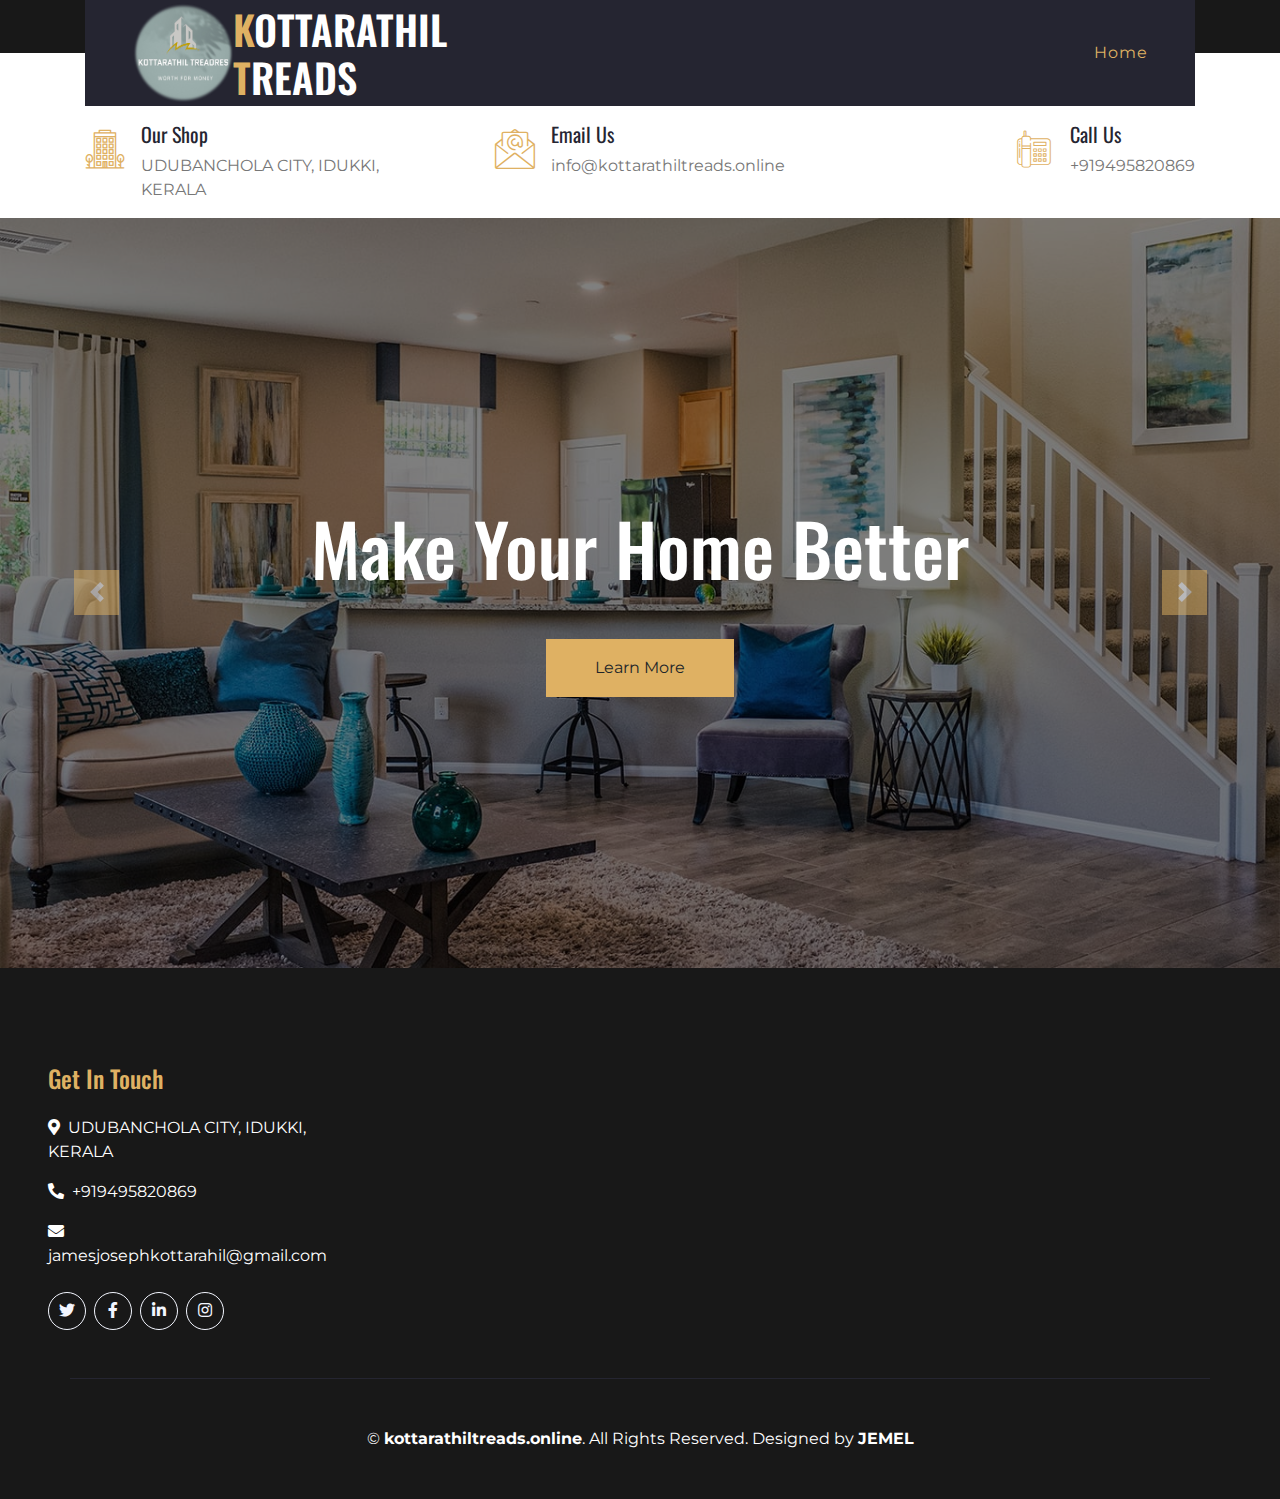
<file: index.html>
<!DOCTYPE html>
<html lang="en">

<head>
    <meta charset="utf-8">
    
    <title>KOTTARATHIL TREADS</title>
    <meta content="width=device-width, initial-scale=1.0" name="viewport">
    <meta content="Free HTML Templates" name="keywords">
    <meta content="Free HTML Templates" name="description">

    <!-- Favicon -->
    <link href="img/favicon.ico" rel="icon">

    <!-- Google Web Fonts -->
    <link href="https://fonts.googleapis.com/css2?family=Montserrat&family=Oswald:wght@400;500;600&display=swap" rel="stylesheet"> 

    <!-- Font Awesome -->
    <link href="https://cdnjs.cloudflare.com/ajax/libs/font-awesome/5.10.0/css/all.min.css" rel="stylesheet">

    <!-- Flaticon Font -->
    <link href="lib/flaticon/font/flaticon.css" rel="stylesheet">

    <!-- Libraries Stylesheet -->
    <link href="lib/owlcarousel/assets/owl.carousel.min.css" rel="stylesheet">
    <link href="lib/lightbox/css/lightbox.min.css" rel="stylesheet">

    <!-- Customized Bootstrap Stylesheet -->
    <link href="css/style.css" rel="stylesheet">
    <!-- logo_icon -->
    <link rel="shortcut icon" type="image/png" href="img/logo.png">
</head>

<body>
    <!-- Topbar Start -->
    <!-- <div class="container-fluid bg-dark py-3">
        <div class="container">
            <div class="row">
                <div class="col-md-6 text-center text-lg-left mb-2 mb-lg-0">
                    <div class="d-inline-flex align-items-center">
                        <a class="text-white pr-3" href="">FAQs</a>
                        <span class="text-white">|</span>
                        <a class="text-white px-3" href="">Help</a>
                        <span class="text-white">|</span>
                        <a class="text-white pl-3" href="">Support</a>
                    </div>
                </div>
                <div class="col-md-6 text-center text-lg-right">
                    <div class="d-inline-flex align-items-center">
                        <a class="text-white px-3" href="">
                            <i class="fab fa-facebook-f"></i>
                        </a>
                        <a class="text-white px-3" href="">
                            <i class="fab fa-twitter"></i>
                        </a>
                        <a class="text-white px-3" href="">
                            <i class="fab fa-linkedin-in"></i>
                        </a>
                        <a class="text-white px-3" href="">
                            <i class="fab fa-instagram"></i>
                        </a>
                        <a class="text-white pl-3" href="">
                            <i class="fab fa-youtube"></i>
                        </a>
                    </div>
                </div>
            </div>
        </div>
    </div> -->
    <!-- Topbar End -->


    <!-- Navbar Start -->
    <div class="container-fluid position-relative nav-bar p-0">
        <div class="container position-relative" style="z-index: 9;">
            <nav class="navbar navbar-expand-lg bg-secondary navbar-dark py-3 py-lg-0 pl-3 pl-lg-5">
              <!-- logo_icon -->
                <img src="img/logo.png" width="100px" height="100px" alt="logo not loaded">
                
                <a href="" class="navbar-brand">
                    
                    <h1 class="m-0 display-5 text-white"><span class="text-primary">K</span>OTTARATHIL </h1> 
                    <h1 class="m-0 display-5 text-white"><span class="text-primary">T</span>READS</h1>
                    
                   
                </a>
                <button type="button" class="navbar-toggler" data-toggle="collapse" data-target="#navbarCollapse">
                    <span class="navbar-toggler-icon"></span>
                </button>
                <div class="collapse navbar-collapse justify-content-between px-3" id="navbarCollapse">
                    <div class="navbar-nav ml-auto py-0">
                        <a href="index.html" class="nav-item nav-link active">Home</a>
                        <!-- <a href="about.html" class="nav-item nav-link">About</a>
                        <a href="service.html" class="nav-item nav-link">Service</a>
                        <a href="project.html" class="nav-item nav-link">Project</a>
                        <div class="nav-item dropdown">
                            <a href="#" class="nav-link dropdown-toggle" data-toggle="dropdown">Pages</a>
                            <div class="dropdown-menu rounded-0 m-0">
                                <a href="blog.html" class="dropdown-item">Blog Grid</a>
                                <a href="single.html" class="dropdown-item">Blog Detail</a>
                            </div>
                        </div> -->
                        <!-- <a href="contact.html" class="nav-item nav-link">Contact</a> -->
                    </div>
                </div>
            </nav>
        </div>
    </div>
    <!-- Navbar End -->


    <!-- Under Nav Start -->
    <div class="container-fluid bg-white py-3">
        <div class="container">
            <div class="row">
                <div class="col-lg-4 text-left mb-3 mb-lg-0">
                    <div class="d-inline-flex text-left">
                        <h1 class="flaticon-office font-weight-normal text-primary m-0 mr-3"></h1>
                        <div class="d-flex flex-column">
                            
                            <h5>Our Shop</h5>
                            <p class="m-0">UDUBANCHOLA CITY, IDUKKI, KERALA</p>
                        </div>
                    </div>
                </div>
                <div class="col-lg-4 text-left text-lg-center mb-3 mb-lg-0">
                    <div class="d-inline-flex text-left">
                        <h1 class="flaticon-email font-weight-normal text-primary m-0 mr-3"></h1>
                        <div class="d-flex flex-column">
                            <h5>Email Us</h5>
                            <p class="m-0"> info@kottarathiltreads.online</p>
                        </div>
                    </div>
                </div>
                <div class="col-lg-4 text-left text-lg-right mb-3 mb-lg-0">
                    <div class="d-inline-flex text-left">
                        <h1 class="flaticon-telephone font-weight-normal text-primary m-0 mr-3"></h1>
                        <div class="d-flex flex-column">
                            <h5>Call Us</h5>
                            <p class="m-0">+919495820869</p>
                        </div>
                    </div>
                </div>
            </div>
        </div>
    </div>
    <!-- Under Nav End -->


    <!-- Carousel Start -->
    <div class="container-fluid p-0">
        <div id="header-carousel" class="carousel slide" data-ride="carousel">
            <div class="carousel-inner">
                <div class="carousel-item active">
                    <img class="w-100" src="img/carousel-1.jpg" alt="Image">
                    <div class="carousel-caption d-flex flex-column align-items-center justify-content-center">
                        <div class="p-3" style="max-width: 800px;">
                            <h4 class="text-primary text-uppercase font-weight-normal mb-md-3"></h4>
                            <h3 class="display-3 text-white mb-md-4">Make Your Home Better</h3>
                            <a href="" class="btn btn-primary py-md-3 px-md-5 mt-2 mt-md-4">Learn More</a>
                        </div>
                    </div>
                </div>
                <div class="carousel-item">
                    <img class="w-100" src="img/carousel-2.jpg" alt="Image">
                    <div class="carousel-caption d-flex flex-column align-items-center justify-content-center">
                        <div class="p-3" style="max-width: 800px;">
                            <h4 class="text-primary text-uppercase font-weight-normal mb-md-3"></h4>
                            <h3 class="display-3 text-white mb-md-4">Stay At Home In Peace</h3>
                            <a href="" class="btn btn-primary py-md-3 px-md-5 mt-2 mt-md-4">Learn More</a>
                        </div>
                    </div>
                </div>
            </div>
            <a class="carousel-control-prev" href="#header-carousel" data-slide="prev">
                <div class="btn btn-primary" style="width: 45px; height: 45px;">
                    <span class="carousel-control-prev-icon mb-n2"></span>
                </div>
            </a>
            <a class="carousel-control-next" href="#header-carousel" data-slide="next">
                <div class="btn btn-primary" style="width: 45px; height: 45px;">
                    <span class="carousel-control-next-icon mb-n2"></span>
                </div>
            </a>
        </div>
    </div>
    <!-- Carousel End -->


    <!-- About Start -->
    <!-- <div class="container-fluid bg-light">
        <div class="container">
            <div class="row">
                <div class="col-lg-5">
                    <div class="d-flex flex-column align-items-center justify-content-center bg-primary h-100 py-5 px-3">
                        <i class="flaticon-brickwall display-1 font-weight-normal text-secondary mb-3"></i>
                        <h4 class="display-3 mb-3">25+</h4>
                        <h1 class="m-0">Years Experience</h1>
                    </div>
                </div>
                <div class="col-lg-7 m-0 my-lg-5 pt-5 pb-5 pb-lg-2 pl-lg-5">
                    <h6 class="text-primary font-weight-normal text-uppercase mb-3">Learn About Us</h6>
                    <h1 class="mb-4 section-title">We Are The Best Interior Designing Firm In Your City</h1>
                    <p>Invidunt lorem justo sanctus clita. Erat lorem labore ea, justo dolor lorem ipsum ut sed eos, ipsum et dolor kasd sit ea justo. Erat justo sed sed diam. Ea et erat ut sed diam sea ipsum est dolor</p>
                    <div class="row py-2">
                        <div class="col-sm-6">
                            <div class="d-flex align-items-center mb-4">
                                <h1 class="flaticon-house font-weight-normal text-primary m-0 mr-3"></h1>
                                <h5 class="text-truncate m-0">Project Planning</h5>
                            </div>
                        </div>
                        <div class="col-sm-6">
                            <div class="d-flex align-items-center mb-4">
                                <h1 class="flaticon-stairs font-weight-normal text-primary m-0 mr-3"></h1>
                                <h5 class="text-truncate m-0">Exterior & Interior</h5>
                            </div>
                        </div>
                        <div class="col-sm-6">
                            <div class="d-flex align-items-center mb-4">
                                <h1 class="flaticon-office font-weight-normal text-primary m-0 mr-3"></h1>
                                <h5 class="text-truncate m-0">Commercial Design</h5>
                            </div>
                        </div>
                        <div class="col-sm-6">
                            <div class="d-flex align-items-center mb-4">
                                <h1 class="flaticon-living-room font-weight-normal text-primary m-0 mr-3"></h1>
                                <h5 class="text-truncate m-0">Residential Design</h5>
                            </div>
                        </div>
                    </div>
                </div>
            </div>
        </div>
    </div> -->
    <!-- About End -->


    <!-- Services Start -->
    <!-- <div class="container-fluid py-5">
        <div class="container py-5">
            <div class="row">
                <div class="col-lg-6 pr-lg-5">
                    <h6 class="text-primary font-weight-normal text-uppercase mb-3">Our Awesome Services</h6>
                    <h1 class="mb-4 section-title">Awesome Interior Designing Services For Your Home</h1>
                    <p>Invidunt lorem justo clita. Erat lorem labore ea, justo dolor lorem ipsum ut sed eos, ipsum et dolor kasd sit ea justo. Erat justo sed sed diam. Ea et erat ut sed diam sea ipsum</p>
                    <a href="" class="btn btn-primary mt-3 py-2 px-4">View More</a>
                </div>
                <div class="col-lg-6 p-0 pt-5 pt-lg-0">
                    <div class="owl-carousel service-carousel position-relative">
                        <div class="d-flex flex-column text-center bg-light mx-3 p-4">
                            <h3 class="flaticon-bedroom display-3 font-weight-normal text-primary mb-3"></h3>
                            <h5 class="mb-3">Bedroom Design</h5>
                            <p class="m-0">Diam amet eos at no eos sit lorem, amet rebum ipsum clita stet, diam sea est diam eos</p>
                        </div>
                        <div class="d-flex flex-column text-center bg-light mx-3 p-4">
                            <h3 class="flaticon-kitchen display-3 font-weight-normal text-primary mb-3"></h3>
                            <h5 class="mb-3">Kitchen Design</h5>
                            <p class="m-0">Diam amet eos at no eos sit lorem, amet rebum ipsum clita stet, diam sea est diam eos</p>
                        </div>
                        <div class="d-flex flex-column text-center bg-light mx-3 p-4">
                            <h3 class="flaticon-bathroom display-3 font-weight-normal text-primary mb-3"></h3>
                            <h5 class="mb-3">Bathroom Design</h5>
                            <p class="m-0">Diam amet eos at no eos sit lorem, amet rebum ipsum clita stet, diam sea est diam eos</p>
                        </div>
                    </div>
                </div>
            </div>
        </div>
    </div> -->
    <!-- Services End -->


    <!-- Features Start -->
    <!-- <div class="container-fluid bg-light">
        <div class="container">
            <div class="row">
                <div class="col-lg-7 mt-5 py-5 pr-lg-5">
                    <h6 class="text-primary font-weight-normal text-uppercase mb-3">Why Choose Us?</h6>
                    <h1 class="mb-4 section-title">25+ Years Experience In The Interior Design Industry</h1>
                    <p class="mb-4">Dolores lorem lorem ipsum sit et ipsum. Sadip sea amet diam dolore sed et. Sit rebum labore sit sit ut vero no sit. Et elitr stet dolor sed sit et sed ipsum et kasd ut. Erat duo eos et erat sed diam duo</p>
                    <ul class="list-inline">
                        <li><h5><i class="far fa-check-square text-primary mr-3"></i>25+ Years Experience</h5></li>
                        <li><h5><i class="far fa-check-square text-primary mr-3"></i>Best Interior Design</h5></li>
                        <li><h5><i class="far fa-check-square text-primary mr-3"></i>Customer Satisfaction</h5></li>
                    </ul>
                    <a href="" class="btn btn-primary mt-3 py-2 px-4">View More</a>
                </div>
                <div class="col-lg-5">
                    <div class="d-flex flex-column align-items-center justify-content-center h-100 overflow-hidden">
                        <img class="h-100" src="img/feature.jpg" alt="">
                    </div>
                </div>
            </div>
        </div>
    </div> -->
    <!-- Features End -->


    <!-- Projects Start -->
    <!-- <div class="container-fluid py-5">
        <div class="container py-5">
            <div class="row justify-content-center">
                <div class="col-lg-6 col-md-8 col text-center mb-4">
                    <h6 class="text-primary font-weight-normal text-uppercase mb-3">Our Projects</h6>
                    <h1 class="mb-4">Some Of Our Awesome Interior Designing Projects</h1>
                </div>
            </div>
            <div class="row">
                <div class="col-12 text-center mb-2">
                    <ul class="list-inline mb-4" id="portfolio-flters">
                        <li class="btn btn-outline-primary m-1 active"  data-filter="*">All</li>
                        <li class="btn btn-outline-primary m-1" data-filter=".first">Complete</li>
                        <li class="btn btn-outline-primary m-1" data-filter=".second">Running</li>
                        <li class="btn btn-outline-primary m-1" data-filter=".third">Upcoming</li>
                    </ul>
                </div>
            </div>
            <div class="row mx-1 portfolio-container">
                <div class="col-lg-4 col-md-6 col-sm-12 p-0 portfolio-item first">
                    <div class="position-relative overflow-hidden">
                        <div class="portfolio-img d-flex align-items-center justify-content-center">
                            <img class="img-fluid" src="img/portfolio-1.jpg" alt="">
                        </div>
                        <div class="portfolio-text bg-secondary d-flex flex-column align-items-center justify-content-center">
                            <h4 class="text-white mb-4">Project Name</h4>
                            <div class="d-flex align-items-center justify-content-center">
                                <a class="btn btn-outline-primary m-1" href="">
                                    <i class="fa fa-link"></i>
                                </a>
                                <a class="btn btn-outline-primary m-1" href="img/portfolio-1.jpg" data-lightbox="portfolio">
                                    <i class="fa fa-eye"></i>
                                </a>
                            </div>
                        </div>
                    </div>
                </div>
                <div class="col-lg-4 col-md-6 col-sm-12 p-0 portfolio-item second">
                    <div class="position-relative overflow-hidden">
                        <div class="portfolio-img d-flex align-items-center justify-content-center">
                            <img class="img-fluid" src="img/portfolio-2.jpg" alt="">
                        </div>
                        <div class="portfolio-text bg-secondary d-flex flex-column align-items-center justify-content-center">
                            <h4 class="text-white mb-4">Project Name</h4>
                            <div class="d-flex align-items-center justify-content-center">
                                <a class="btn btn-outline-primary m-1" href="">
                                    <i class="fa fa-link"></i>
                                </a>
                                <a class="btn btn-outline-primary m-1" href="img/portfolio-2.jpg" data-lightbox="portfolio">
                                    <i class="fa fa-eye"></i>
                                </a>
                            </div>
                        </div>
                    </div>
                </div>
                <div class="col-lg-4 col-md-6 col-sm-12 p-0 portfolio-item third">
                    <div class="position-relative overflow-hidden">
                        <div class="portfolio-img d-flex align-items-center justify-content-center">
                            <img class="img-fluid" src="img/portfolio-3.jpg" alt="">
                        </div>
                        <div class="portfolio-text bg-secondary d-flex flex-column align-items-center justify-content-center">
                            <h4 class="text-white mb-4">Project Name</h4>
                            <div class="d-flex align-items-center justify-content-center">
                                <a class="btn btn-outline-primary m-1" href="">
                                    <i class="fa fa-link"></i>
                                </a>
                                <a class="btn btn-outline-primary m-1" href="img/portfolio-3.jpg" data-lightbox="portfolio">
                                    <i class="fa fa-eye"></i>
                                </a>
                            </div>
                        </div>
                    </div>
                </div>
                <div class="col-lg-4 col-md-6 col-sm-12 p-0 portfolio-item first">
                    <div class="position-relative overflow-hidden">
                        <div class="portfolio-img d-flex align-items-center justify-content-center">
                            <img class="img-fluid" src="img/portfolio-4.jpg" alt="">
                        </div>
                        <div class="portfolio-text bg-secondary d-flex flex-column align-items-center justify-content-center">
                            <h4 class="text-white mb-4">Project Name</h4>
                            <div class="d-flex align-items-center justify-content-center">
                                <a class="btn btn-outline-primary m-1" href="">
                                    <i class="fa fa-link"></i>
                                </a>
                                <a class="btn btn-outline-primary m-1" href="img/portfolio-4.jpg" data-lightbox="portfolio">
                                    <i class="fa fa-eye"></i>
                                </a>
                            </div>
                        </div>
                    </div>
                </div>
                <div class="col-lg-4 col-md-6 col-sm-12 p-0 portfolio-item second">
                    <div class="position-relative overflow-hidden">
                        <div class="portfolio-img d-flex align-items-center justify-content-center">
                            <img class="img-fluid" src="img/portfolio-5.jpg" alt="">
                        </div>
                        <div class="portfolio-text bg-secondary d-flex flex-column align-items-center justify-content-center">
                            <h4 class="text-white mb-4">Project Name</h4>
                            <div class="d-flex align-items-center justify-content-center">
                                <a class="btn btn-outline-primary m-1" href="">
                                    <i class="fa fa-link"></i>
                                </a>
                                <a class="btn btn-outline-primary m-1" href="img/portfolio-5.jpg" data-lightbox="portfolio">
                                    <i class="fa fa-eye"></i>
                                </a>
                            </div>
                        </div>
                    </div>
                </div>
                <div class="col-lg-4 col-md-6 col-sm-12 p-0 portfolio-item third">
                    <div class="position-relative overflow-hidden">
                        <div class="portfolio-img d-flex align-items-center justify-content-center">
                            <img class="img-fluid" src="img/portfolio-6.jpg" alt="">
                        </div>
                        <div class="portfolio-text bg-secondary d-flex flex-column align-items-center justify-content-center">
                            <h4 class="text-white mb-4">Project Name</h4>
                            <div class="d-flex align-items-center justify-content-center">
                                <a class="btn btn-outline-primary m-1" href="">
                                    <i class="fa fa-link"></i>
                                </a>
                                <a class="btn btn-outline-primary m-1" href="img/portfolio-6.jpg" data-lightbox="portfolio">
                                    <i class="fa fa-eye"></i>
                                </a>
                            </div>
                        </div>
                    </div>
                </div>
            </div>
        </div>
    </div> -->
    <!-- Projects End -->


    <!-- Team Start -->
    <!-- <div class="container-fluid bg-light">
        <div class="container">
            <div class="row">
                <div class="col-md-4 col-sm-6">
                    <div class="py-5 px-4 h-100 bg-primary d-flex flex-column align-items-center justify-content-center">
                        <h6 class="text-white font-weight-normal text-uppercase mb-3">Our Team</h6>
                        <h1 class="mb-0 text-center">Meet Our Team Members</h1>
                    </div>
                </div>
                <div class="col-md-8 col-sm-6 p-0 py-sm-5">
                    <div class="owl-carousel team-carousel position-relative p-0 py-sm-5">
                        <div class="team d-flex flex-column text-center mx-3">
                            <div class="position-relative">
                                <img class="img-fluid w-100" src="img/team-1.jpg" alt="">
                                <div class="team-social d-flex align-items-center justify-content-center w-100 h-100 position-absolute">
                                    <a class="btn btn-outline-primary text-center mr-2 px-0" style="width: 38px; height: 38px;" href="#"><i class="fab fa-twitter"></i></a>
                                    <a class="btn btn-outline-primary text-center mr-2 px-0" style="width: 38px; height: 38px;" href="#"><i class="fab fa-facebook-f"></i></a>
                                    <a class="btn btn-outline-primary text-center px-0" style="width: 38px; height: 38px;" href="#"><i class="fab fa-linkedin-in"></i></a>
                                </div>
                            </div>
                            <div class="d-flex flex-column bg-secondary text-center py-3">
                                <h5 class="text-white">Name Goes Here</h5>
                                <p class="m-0">Designation</p>
                            </div>
                        </div>
                        <div class="team d-flex flex-column text-center mx-3">
                            <div class="position-relative">
                                <img class="img-fluid w-100" src="img/team-2.jpg" alt="">
                                <div class="team-social d-flex align-items-center justify-content-center w-100 h-100 position-absolute">
                                    <a class="btn btn-outline-primary text-center mr-2 px-0" style="width: 38px; height: 38px;" href="#"><i class="fab fa-twitter"></i></a>
                                    <a class="btn btn-outline-primary text-center mr-2 px-0" style="width: 38px; height: 38px;" href="#"><i class="fab fa-facebook-f"></i></a>
                                    <a class="btn btn-outline-primary text-center px-0" style="width: 38px; height: 38px;" href="#"><i class="fab fa-linkedin-in"></i></a>
                                </div>
                            </div>
                            <div class="d-flex flex-column bg-secondary text-center py-3">
                                <h5 class="text-white">Name Goes Here</h5>
                                <p class="m-0">Designation</p>
                            </div>
                        </div>
                        <div class="team d-flex flex-column text-center mx-3">
                            <div class="position-relative">
                                <img class="img-fluid w-100" src="img/team-3.jpg" alt="">
                                <div class="team-social d-flex align-items-center justify-content-center w-100 h-100 position-absolute">
                                    <a class="btn btn-outline-primary text-center mr-2 px-0" style="width: 38px; height: 38px;" href="#"><i class="fab fa-twitter"></i></a>
                                    <a class="btn btn-outline-primary text-center mr-2 px-0" style="width: 38px; height: 38px;" href="#"><i class="fab fa-facebook-f"></i></a>
                                    <a class="btn btn-outline-primary text-center px-0" style="width: 38px; height: 38px;" href="#"><i class="fab fa-linkedin-in"></i></a>
                                </div>
                            </div>
                            <div class="d-flex flex-column bg-secondary text-center py-3">
                                <h5 class="text-white">Name Goes Here</h5>
                                <p class="m-0">Designation</p>
                            </div>
                        </div>
                        <div class="team d-flex flex-column text-center mx-3">
                            <div class="position-relative">
                                <img class="img-fluid w-100" src="img/team-4.jpg" alt="">
                                <div class="team-social d-flex align-items-center justify-content-center w-100 h-100 position-absolute">
                                    <a class="btn btn-outline-primary text-center mr-2 px-0" style="width: 38px; height: 38px;" href="#"><i class="fab fa-twitter"></i></a>
                                    <a class="btn btn-outline-primary text-center mr-2 px-0" style="width: 38px; height: 38px;" href="#"><i class="fab fa-facebook-f"></i></a>
                                    <a class="btn btn-outline-primary text-center px-0" style="width: 38px; height: 38px;" href="#"><i class="fab fa-linkedin-in"></i></a>
                                </div>
                            </div>
                            <div class="d-flex flex-column bg-secondary text-center py-3">
                                <h5 class="text-white">Name Goes Here</h5>
                                <p class="m-0">Designation</p>
                            </div>
                        </div>
                    </div>
                </div>
            </div>
        </div>
    </div> -->
    <!-- Team End -->


    <!-- Testimonial Start -->
    <!-- <div class="container-fluid">
        <div class="container">
            <div class="row">
                <div class="col-md-7 py-5 pr-md-5">
                    <h6 class="text-primary font-weight-normal text-uppercase mb-3 pt-5">Testimonial</h6>
                    <h1 class="mb-4 section-title">What Our Clients Say</h1>
                    <div class="owl-carousel testimonial-carousel position-relative pb-5 mb-md-5">
                        <div class="d-flex flex-column">
                            <div class="d-flex align-items-center mb-3">
                                <img class="img-fluid rounded-circle" src="img/testimonial-1.jpg" style="width: 60px; height: 60px;" alt="">
                                <div class="ml-3">
                                    <h5>Client Name</h5>
                                    <i>Profession</i>
                                </div>
                            </div>
                            <p>Tempor at diam tempor sed. Sanctus dolor ipsum ut nonumy amet clita sea. Sed eos sed dolores vero no. Ipsum elitr elitr stet dolor  lorem erat. Diam no amet sea justo vero ut. Dolor ipsum kasd ipsum dolore.</p>
                        </div>
                        <div class="d-flex flex-column">
                            <div class="d-flex align-items-center mb-3">
                                <img class="img-fluid rounded-circle" src="img/testimonial-2.jpg" style="width: 60px; height: 60px;" alt="">
                                <div class="ml-3">
                                    <h5>Client Name</h5>
                                    <i>Profession</i>
                                </div>
                            </div>
                            <p class="m-0">Tempor at diam tempor sed. Sanctus dolor ipsum ut nonumy amet clita sea. Sed eos sed dolores vero no. Ipsum elitr elitr stet dolor  lorem erat. Diam no amet sea justo vero ut. Dolor ipsum kasd ipsum dolore.</p>
                        </div>
                    </div>
                </div>
                <div class="col-md-5">
                    <div class="d-flex flex-column align-items-center justify-content-center h-100 overflow-hidden">
                        <img class="h-100" src="img/testimonial.jpg" alt="">
                    </div>
                </div>
            </div>
        </div>
    </div> -->
    <!-- Testimonial End -->


    <!-- Blog Start -->
    <!-- <div class="container-fluid bg-light pt-5">
        <div class="container py-5">
            <div class="row justify-content-center">
                <div class="col-lg-6 col-md-8 col text-center mb-4">
                    <h6 class="text-primary font-weight-normal text-uppercase mb-3">Our Blog</h6>
                    <h1 class="mb-4">Read The Latest News & Articles From Our Blog</h1>
                </div>
            </div>
            <div class="row pb-3">
                <div class="col-md-4 mb-4">
                    <div class="card border-0 mb-2">
                        <img class="card-img-top" src="img/blog-1.jpg" alt="">
                        <div class="card-body bg-white p-4">
                            <div class="d-flex align-items-center mb-3">
                                <a class="btn btn-primary" href=""><i class="fa fa-link"></i></a>
                                <h5 class="m-0 ml-3 text-truncate">Diam amet eos at no eos</h5>
                            </div>
                            <p>Diam amet eos at no eos sit, amet rebum ipsum clita stet, diam sea est diam eos, sit vero stet justo</p>
                            <div class="d-flex">
                                <small class="mr-3"><i class="fa fa-user text-primary"></i> Admin</small>
                                <small class="mr-3"><i class="fa fa-folder text-primary"></i> Web Design</small>
                                <small class="mr-3"><i class="fa fa-comments text-primary"></i> 15</small>
                            </div>
                        </div>
                    </div>
                </div>
                <div class="col-md-4 mb-4">
                    <div class="card border-0 mb-2">
                        <img class="card-img-top" src="img/blog-2.jpg" alt="">
                        <div class="card-body bg-white p-4">
                            <div class="d-flex align-items-center mb-3">
                                <a class="btn btn-primary" href=""><i class="fa fa-link"></i></a>
                                <h5 class="m-0 ml-3 text-truncate">Diam amet eos at no eos</h5>
                            </div>
                            <p>Diam amet eos at no eos sit, amet rebum ipsum clita stet, diam sea est diam eos, sit vero stet justo</p>
                            <div class="d-flex">
                                <small class="mr-3"><i class="fa fa-user text-primary"></i> Admin</small>
                                <small class="mr-3"><i class="fa fa-folder text-primary"></i> Web Design</small>
                                <small class="mr-3"><i class="fa fa-comments text-primary"></i> 15</small>
                            </div>
                        </div>
                    </div>
                </div>
                <div class="col-md-4 mb-4">
                    <div class="card border-0 mb-2">
                        <img class="card-img-top" src="img/blog-3.jpg" alt="">
                        <div class="card-body bg-white p-4">
                            <div class="d-flex align-items-center mb-3">
                                <a class="btn btn-primary" href=""><i class="fa fa-link"></i></a>
                                <h5 class="m-0 ml-3 text-truncate">Diam amet eos at no eos</h5>
                            </div>
                            <p>Diam amet eos at no eos sit, amet rebum ipsum clita stet, diam sea est diam eos, sit vero stet justo</p>
                            <div class="d-flex">
                                <small class="mr-3"><i class="fa fa-user text-primary"></i> Admin</small>
                                <small class="mr-3"><i class="fa fa-folder text-primary"></i> Web Design</small>
                                <small class="mr-3"><i class="fa fa-comments text-primary"></i> 15</small>
                            </div>
                        </div>
                    </div>
                </div>
            </div>
        </div>
    </div> -->
    <!-- Blog End -->


    <!-- Footer Start -->
    <div class="container-fluid bg-dark text-white py-5 px-sm-3 px-md-5">
        <div class="row pt-5">
            <div class="col-lg-3 col-md-6 mb-5">
                <h4 class="text-primary mb-4">Get In Touch</h4>
                <p><i class="fa fa-map-marker-alt mr-2"></i>UDUBANCHOLA CITY, IDUKKI, KERALA</p>
                <p><i class="fa fa-phone-alt mr-2"></i>+919495820869</p>
                <p><i class="fa fa-envelope mr-2"></i>jamesjosephkottarahil@gmail.com</p>
                <div class="d-flex justify-content-start mt-4">
                    <a class="btn btn-outline-light rounded-circle text-center mr-2 px-0" style="width: 38px; height: 38px;" href="#"><i class="fab fa-twitter"></i></a>
                    <a class="btn btn-outline-light rounded-circle text-center mr-2 px-0" style="width: 38px; height: 38px;" href="#"><i class="fab fa-facebook-f"></i></a>
                    <a class="btn btn-outline-light rounded-circle text-center mr-2 px-0" style="width: 38px; height: 38px;" href="#"><i class="fab fa-linkedin-in"></i></a>
                    <a class="btn btn-outline-light rounded-circle text-center mr-2 px-0" style="width: 38px; height: 38px;" href="#"><i class="fab fa-instagram"></i></a>
                </div>
            </div>
            <div>
                
                
            </div>
            <!-- <div class="col-lg-3 col-md-6 mb-5">
                <h4 class="text-primary mb-4">Quick Links</h4>
                <div class="d-flex flex-column justify-content-start">
                    <a class="text-white mb-2" href="#"><i class="fa fa-angle-right mr-2"></i>Home</a>
                    <a class="text-white mb-2" href="#"><i class="fa fa-angle-right mr-2"></i>About Us</a>
                    <a class="text-white mb-2" href="#"><i class="fa fa-angle-right mr-2"></i>Our Services</a>
                    <a class="text-white mb-2" href="#"><i class="fa fa-angle-right mr-2"></i>Our Projects</a>
                    <a class="text-white" href="#"><i class="fa fa-angle-right mr-2"></i>Contact Us</a>
                </div>
            </div> -->
            <!-- <div class="col-lg-3 col-md-6 mb-5">
                <h4 class="text-primary mb-4">Popular Links</h4>
                <div class="d-flex flex-column justify-content-start">
                    <a class="text-white mb-2" href="#"><i class="fa fa-angle-right mr-2"></i>Home</a>
                    <a class="text-white mb-2" href="#"><i class="fa fa-angle-right mr-2"></i>About Us</a>
                    <a class="text-white mb-2" href="#"><i class="fa fa-angle-right mr-2"></i>Our Services</a>
                    <a class="text-white mb-2" href="#"><i class="fa fa-angle-right mr-2"></i>Our Projects</a>
                    <a class="text-white" href="#"><i class="fa fa-angle-right mr-2"></i>Contact Us</a>
                </div>
            </div> -->
            <!-- <div class="col-lg-3 col-md-6 mb-5">
                <h4 class="text-primary mb-4">Newsletter</h4>
                <form action="">
                    <div class="form-group">
                        <input type="text" class="form-control border-0" placeholder="Your Name" required="required" />
                    </div>
                    <div class="form-group">
                        <input type="email" class="form-control border-0" placeholder="Your Email" required="required" />
                    </div>
                    <div>
                        <button class="btn btn-lg btn-primary btn-block border-0" type="submit">Submit Now</button>
                    </div>
                </form>
            </div> -->
        </div>
        
        <div class="container border-top border-secondary pt-5">
            <p class="m-0 text-center text-white">
                &copy; <a class="text-white font-weight-bold" href="#">kottarathiltreads.online</a>. All Rights Reserved. Designed by
                <a class="text-white font-weight-bold" href="jemelkjames@gmail.com">JEMEL</a>
            </p>
        </div>
    </div>
    <!-- Footer End -->


    <!-- Back to Top -->
    <a href="#" class="btn btn-lg btn-primary back-to-top"><i class="fa fa-angle-double-up"></i></a>


    <!-- JavaScript Libraries -->
    <script src="https://code.jquery.com/jquery-3.4.1.min.js"></script>
    <script src="https://stackpath.bootstrapcdn.com/bootstrap/4.4.1/js/bootstrap.bundle.min.js"></script>
    <script src="lib/easing/easing.min.js"></script>
    <script src="lib/owlcarousel/owl.carousel.min.js"></script>
    <script src="lib/isotope/isotope.pkgd.min.js"></script>
    <script src="lib/lightbox/js/lightbox.min.js"></script>

    <!-- Contact Javascript File -->
    <script src="mail/jqBootstrapValidation.min.js"></script>
    <script src="mail/contact.js"></script>

    <!-- Template Javascript -->
    <script src="js/main.js"></script>
</body>

</html>
</file>
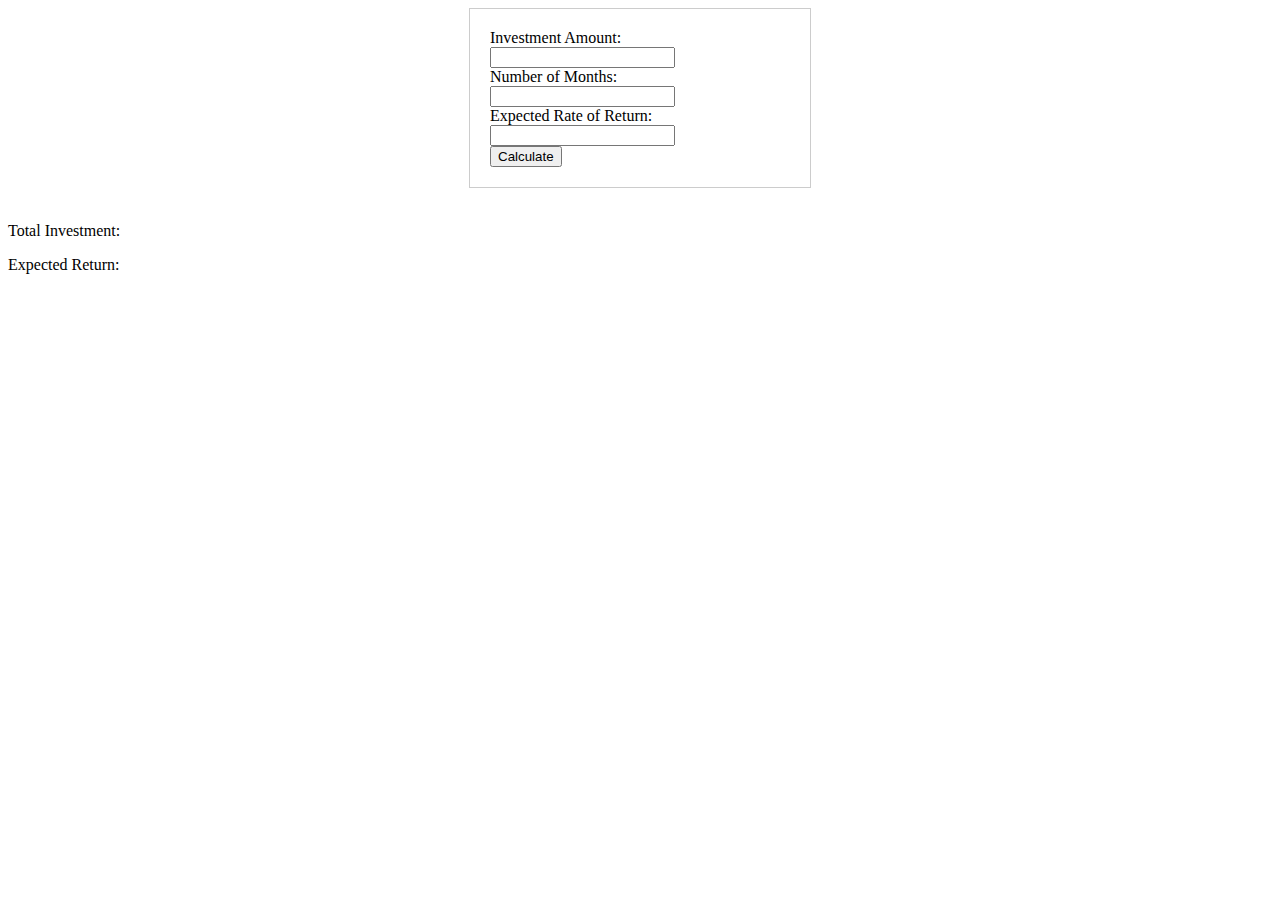
<file: SIP/index.html>
<!DOCTYPE html>
<html lang="en">
<head>
    <meta charset="UTF-8">
    <meta http-equiv="X-UA-Compatible" content="IE=edge">
    <meta name="viewport" content="width=device-width, initial-scale=1.0">
    <title>SIP</title>
    <link rel="stylesheet" href="style.css">
    <link rel="stylesheet" href="style.js">
</head>
<body>
    <form>
        <label>Investment Amount:</label>
        <input type="text" id="investmentAmount">
        <br>
        <label>Number of Months:</label>
        <input type="text" id="numberOfMonths">
        <br>
        <label>Expected Rate of Return:</label>
        <input type="text" id="rateOfReturn">
        <br>
        <button type="button" onclick="calculateSIP()">Calculate</button>
      </form>
      <br>
      <p>Total Investment: <span id="totalInvestment"></span></p>
      <p>Expected Return: <span id="expectedReturn"></span></p>
</body>
</html>
</file>
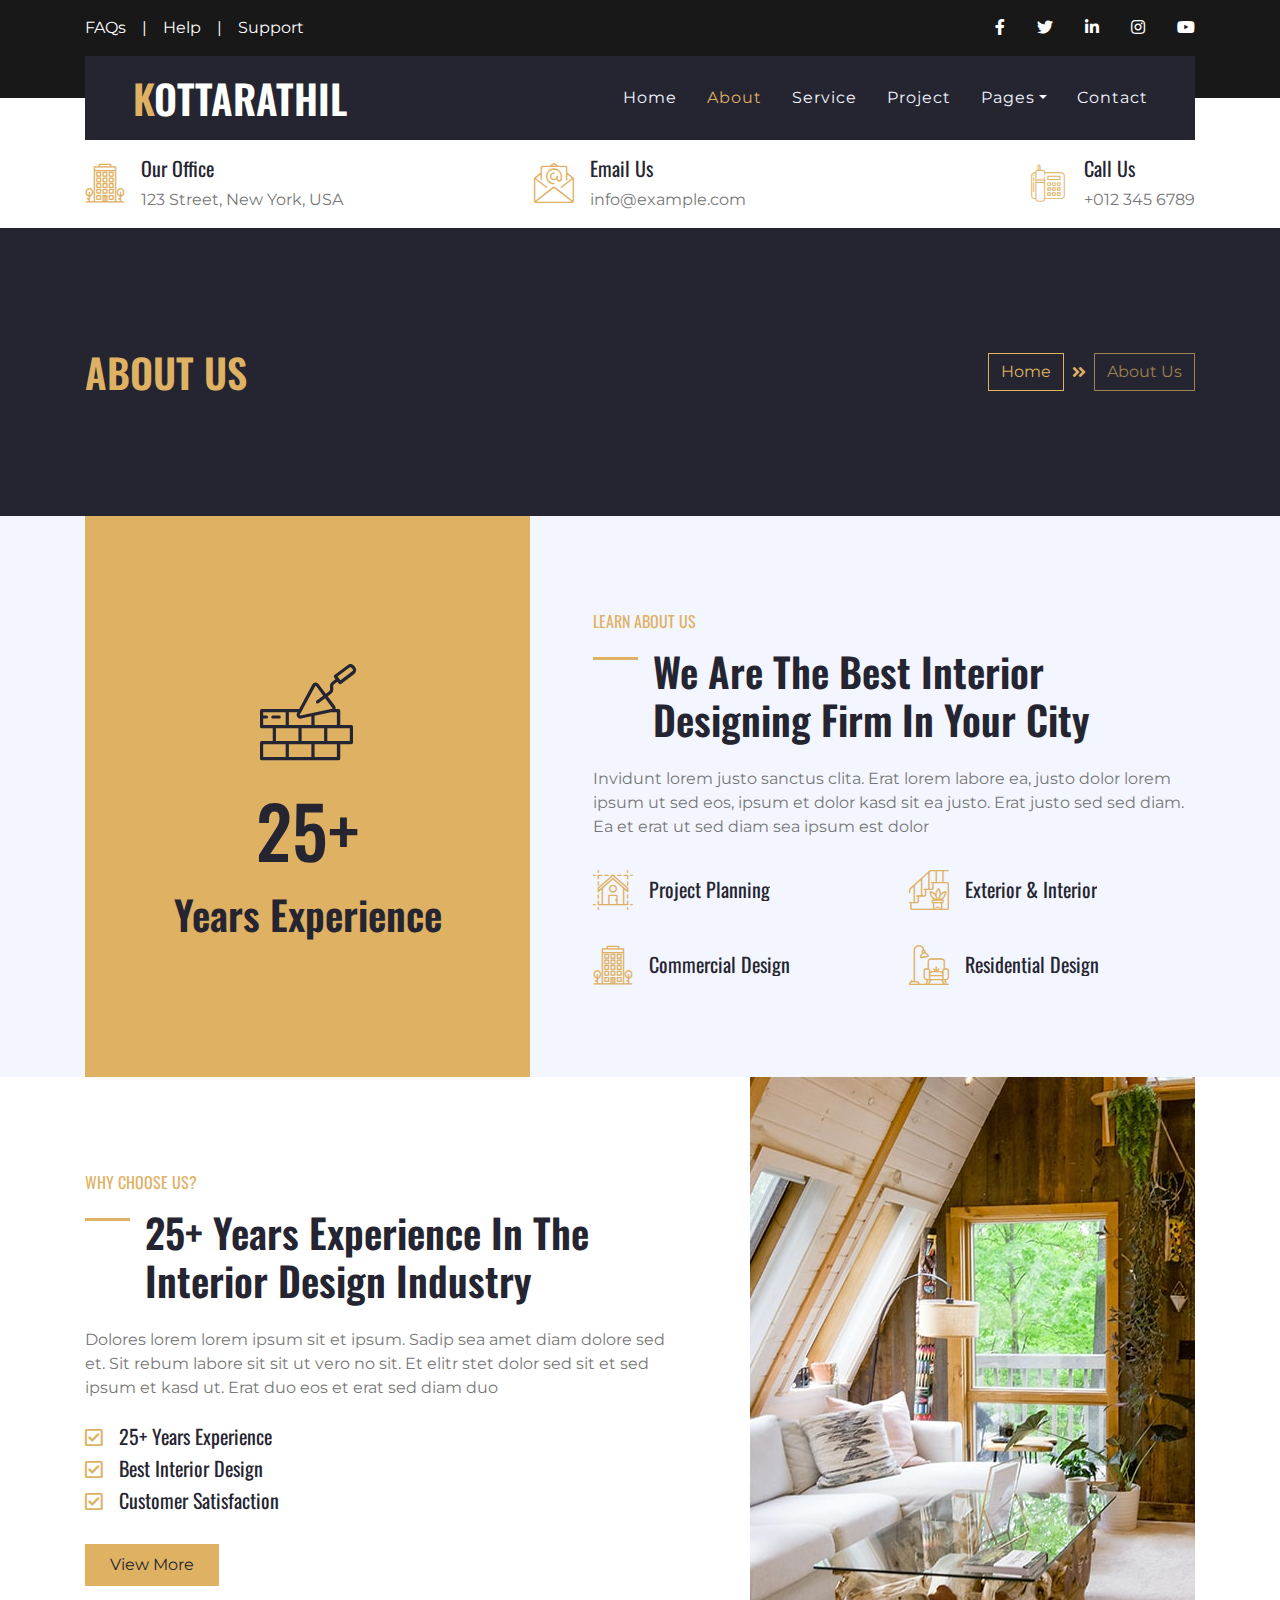
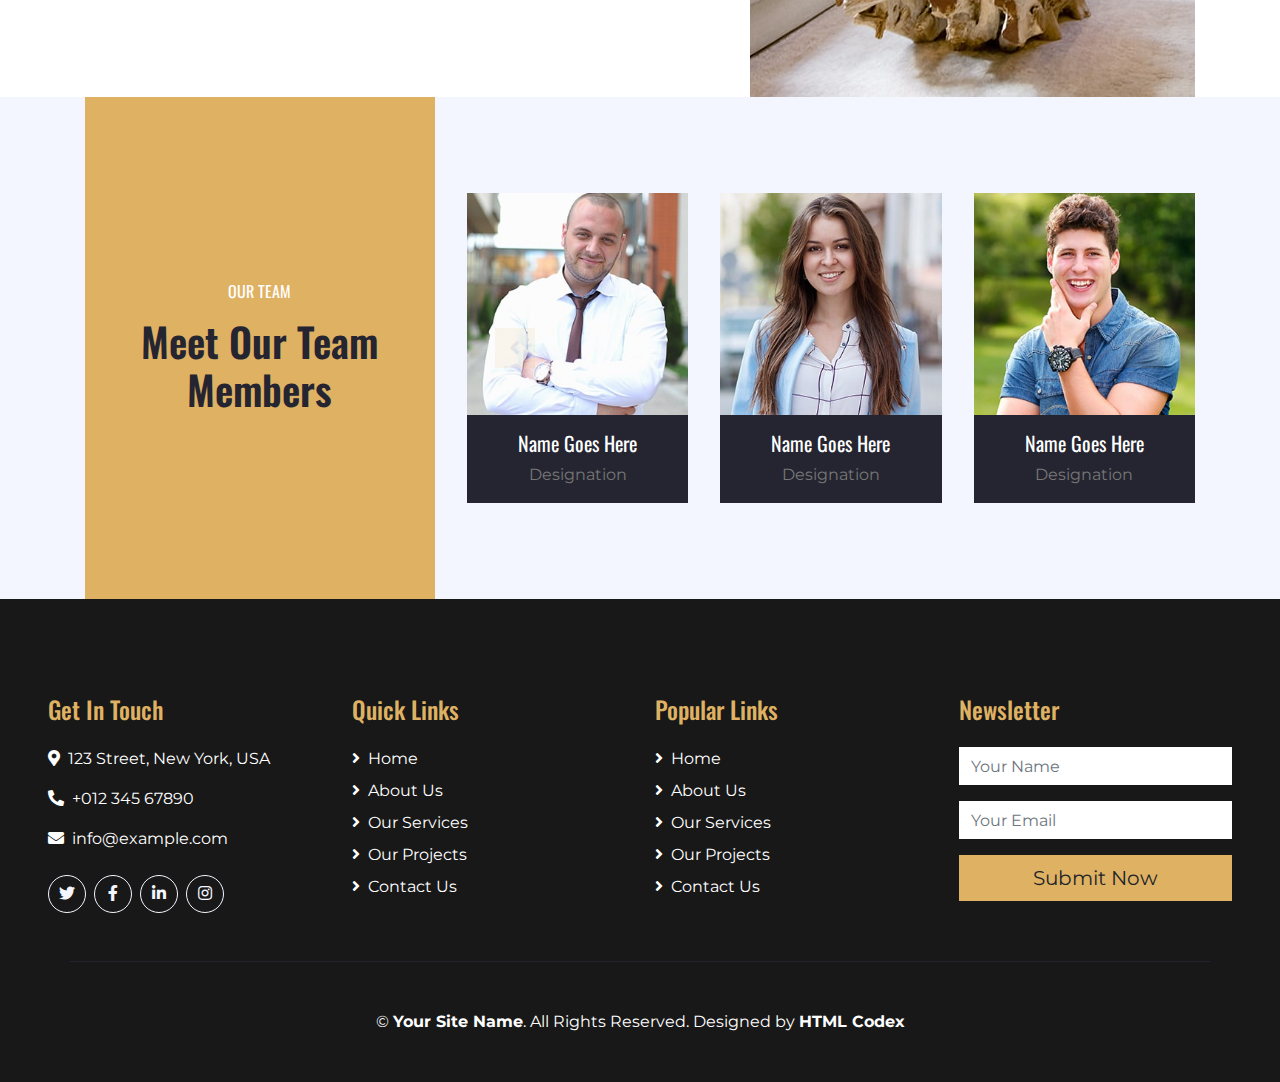
<file: about.html>
<!DOCTYPE html>
<html lang="en">

<head>
    <meta charset="utf-8">
    <title>iDESIGN - Interior Design HTML Template</title>
    <meta content="width=device-width, initial-scale=1.0" name="viewport">
    <meta content="Free HTML Templates" name="keywords">
    <meta content="Free HTML Templates" name="description">

    <!-- Favicon -->
    <link href="img/favicon.ico" rel="icon">

    <!-- Google Web Fonts -->
    <link href="https://fonts.googleapis.com/css2?family=Montserrat&family=Oswald:wght@400;500;600&display=swap" rel="stylesheet"> 

    <!-- Font Awesome -->
    <link href="https://cdnjs.cloudflare.com/ajax/libs/font-awesome/5.10.0/css/all.min.css" rel="stylesheet">

    <!-- Flaticon Font -->
    <link href="lib/flaticon/font/flaticon.css" rel="stylesheet">

    <!-- Libraries Stylesheet -->
    <link href="lib/owlcarousel/assets/owl.carousel.min.css" rel="stylesheet">
    <link href="lib/lightbox/css/lightbox.min.css" rel="stylesheet">

    <!-- Customized Bootstrap Stylesheet -->
    <link href="css/style.css" rel="stylesheet">
</head>

<body>
    <!-- Topbar Start -->
    <div class="container-fluid bg-dark py-3">
        <div class="container">
            <div class="row">
                <div class="col-md-6 text-center text-lg-left mb-2 mb-lg-0">
                    <div class="d-inline-flex align-items-center">
                        <a class="text-white pr-3" href="">FAQs</a>
                        <span class="text-white">|</span>
                        <a class="text-white px-3" href="">Help</a>
                        <span class="text-white">|</span>
                        <a class="text-white pl-3" href="">Support</a>
                    </div>
                </div>
                <div class="col-md-6 text-center text-lg-right">
                    <div class="d-inline-flex align-items-center">
                        <a class="text-white px-3" href="">
                            <i class="fab fa-facebook-f"></i>
                        </a>
                        <a class="text-white px-3" href="">
                            <i class="fab fa-twitter"></i>
                        </a>
                        <a class="text-white px-3" href="">
                            <i class="fab fa-linkedin-in"></i>
                        </a>
                        <a class="text-white px-3" href="">
                            <i class="fab fa-instagram"></i>
                        </a>
                        <a class="text-white pl-3" href="">
                            <i class="fab fa-youtube"></i>
                        </a>
                    </div>
                </div>
            </div>
        </div>
    </div>
    <!-- Topbar End -->


    <!-- Navbar Start -->
    <div class="container-fluid position-relative nav-bar p-0">
        <div class="container position-relative" style="z-index: 9;">
            <nav class="navbar navbar-expand-lg bg-secondary navbar-dark py-3 py-lg-0 pl-3 pl-lg-5">
                <a href="" class="navbar-brand">
                    <h1 class="m-0 display-5 text-white"><span class="text-primary">K</span>OTTARATHIL</h1>
                </a>
                <button type="button" class="navbar-toggler" data-toggle="collapse" data-target="#navbarCollapse">
                    <span class="navbar-toggler-icon"></span>
                </button>
                <div class="collapse navbar-collapse justify-content-between px-3" id="navbarCollapse">
                    <div class="navbar-nav ml-auto py-0">
                        <a href="index.html" class="nav-item nav-link">Home</a>
                        <a href="about.html" class="nav-item nav-link active">About</a>
                        <a href="service.html" class="nav-item nav-link">Service</a>
                        <a href="project.html" class="nav-item nav-link">Project</a>
                        <div class="nav-item dropdown">
                            <a href="#" class="nav-link dropdown-toggle" data-toggle="dropdown">Pages</a>
                            <div class="dropdown-menu rounded-0 m-0">
                                <a href="blog.html" class="dropdown-item">Blog Grid</a>
                                <a href="single.html" class="dropdown-item">Blog Detail</a>
                            </div>
                        </div>
                        <a href="contact.html" class="nav-item nav-link">Contact</a>
                    </div>
                </div>
            </nav>
        </div>
    </div>
    <!-- Navbar End -->


    <!-- Under Nav Start -->
    <div class="container-fluid bg-white py-3">
        <div class="container">
            <div class="row">
                <div class="col-lg-4 text-left mb-3 mb-lg-0">
                    <div class="d-inline-flex text-left">
                        <h1 class="flaticon-office font-weight-normal text-primary m-0 mr-3"></h1>
                        <div class="d-flex flex-column">
                            <h5>Our Office</h5>
                            <p class="m-0">123 Street, New York, USA</p>
                        </div>
                    </div>
                </div>
                <div class="col-lg-4 text-left text-lg-center mb-3 mb-lg-0">
                    <div class="d-inline-flex text-left">
                        <h1 class="flaticon-email font-weight-normal text-primary m-0 mr-3"></h1>
                        <div class="d-flex flex-column">
                            <h5>Email Us</h5>
                            <p class="m-0">info@example.com</p>
                        </div>
                    </div>
                </div>
                <div class="col-lg-4 text-left text-lg-right mb-3 mb-lg-0">
                    <div class="d-inline-flex text-left">
                        <h1 class="flaticon-telephone font-weight-normal text-primary m-0 mr-3"></h1>
                        <div class="d-flex flex-column">
                            <h5>Call Us</h5>
                            <p class="m-0">+012 345 6789</p>
                        </div>
                    </div>
                </div>
            </div>
        </div>
    </div>
    <!-- Under Nav End -->


    <!-- Page Header Start -->
    <div class="container-fluid bg-secondary py-5">
        <div class="container py-5">
            <div class="row align-items-center py-4">
                <div class="col-md-6 text-center text-md-left">
                    <h1 class="mb-4 mb-md-0 text-primary text-uppercase">About Us</h1>
                </div>
                <div class="col-md-6 text-center text-md-right">
                    <div class="d-inline-flex align-items-center">
                        <a class="btn btn-outline-primary" href="">Home</a>
                        <i class="fas fa-angle-double-right text-primary mx-2"></i>
                        <a class="btn btn-outline-primary disabled" href="">About Us</a>
                    </div>
                </div>
            </div>
        </div>
    </div>
    <!-- Page Header Start -->


    <!-- About Start -->
    <div class="container-fluid bg-light">
        <div class="container">
            <div class="row">
                <div class="col-lg-5">
                    <div class="d-flex flex-column align-items-center justify-content-center bg-primary h-100 py-5 px-3">
                        <i class="flaticon-brickwall display-1 font-weight-normal text-secondary mb-3"></i>
                        <h4 class="display-3 mb-3">25+</h4>
                        <h1 class="m-0">Years Experience</h1>
                    </div>
                </div>
                <div class="col-lg-7 m-0 my-lg-5 pt-5 pb-5 pb-lg-2 pl-lg-5">
                    <h6 class="text-primary font-weight-normal text-uppercase mb-3">Learn About Us</h6>
                    <h1 class="mb-4 section-title">We Are The Best Interior Designing Firm In Your City</h1>
                    <p>Invidunt lorem justo sanctus clita. Erat lorem labore ea, justo dolor lorem ipsum ut sed eos, ipsum et dolor kasd sit ea justo. Erat justo sed sed diam. Ea et erat ut sed diam sea ipsum est dolor</p>
                    <div class="row py-2">
                        <div class="col-sm-6">
                            <div class="d-flex align-items-center mb-4">
                                <h1 class="flaticon-house font-weight-normal text-primary m-0 mr-3"></h1>
                                <h5 class="text-truncate m-0">Project Planning</h5>
                            </div>
                        </div>
                        <div class="col-sm-6">
                            <div class="d-flex align-items-center mb-4">
                                <h1 class="flaticon-stairs font-weight-normal text-primary m-0 mr-3"></h1>
                                <h5 class="text-truncate m-0">Exterior & Interior</h5>
                            </div>
                        </div>
                        <div class="col-sm-6">
                            <div class="d-flex align-items-center mb-4">
                                <h1 class="flaticon-office font-weight-normal text-primary m-0 mr-3"></h1>
                                <h5 class="text-truncate m-0">Commercial Design</h5>
                            </div>
                        </div>
                        <div class="col-sm-6">
                            <div class="d-flex align-items-center mb-4">
                                <h1 class="flaticon-living-room font-weight-normal text-primary m-0 mr-3"></h1>
                                <h5 class="text-truncate m-0">Residential Design</h5>
                            </div>
                        </div>
                    </div>
                </div>
            </div>
        </div>
    </div>
    <!-- About End -->


    <!-- Features Start -->
    <div class="container-fluid bg-white">
        <div class="container">
            <div class="row">
                <div class="col-lg-7 mt-5 py-5 pr-lg-5">
                    <h6 class="text-primary font-weight-normal text-uppercase mb-3">Why Choose Us?</h6>
                    <h1 class="mb-4 section-title">25+ Years Experience In The Interior Design Industry</h1>
                    <p class="mb-4">Dolores lorem lorem ipsum sit et ipsum. Sadip sea amet diam dolore sed et. Sit rebum labore sit sit ut vero no sit. Et elitr stet dolor sed sit et sed ipsum et kasd ut. Erat duo eos et erat sed diam duo</p>
                    <ul class="list-inline">
                        <li><h5><i class="far fa-check-square text-primary mr-3"></i>25+ Years Experience</h5></li>
                        <li><h5><i class="far fa-check-square text-primary mr-3"></i>Best Interior Design</h5></li>
                        <li><h5><i class="far fa-check-square text-primary mr-3"></i>Customer Satisfaction</h5></li>
                    </ul>
                    <a href="" class="btn btn-primary mt-3 py-2 px-4">View More</a>
                </div>
                <div class="col-lg-5">
                    <div class="d-flex flex-column align-items-center justify-content-center h-100 overflow-hidden">
                        <img class="h-100" src="img/feature.jpg" alt="">
                    </div>
                </div>
            </div>
        </div>
    </div>
    <!-- Features End -->


    <!-- Team Start -->
    <div class="container-fluid bg-light">
        <div class="container">
            <div class="row">
                <div class="col-md-4 col-sm-6">
                    <div class="py-5 px-4 h-100 bg-primary d-flex flex-column align-items-center justify-content-center">
                        <h6 class="text-white font-weight-normal text-uppercase mb-3">Our Team</h6>
                        <h1 class="mb-0 text-center">Meet Our Team Members</h1>
                    </div>
                </div>
                <div class="col-md-8 col-sm-6 p-0 py-sm-5">
                    <div class="owl-carousel team-carousel position-relative p-0 py-sm-5">
                        <div class="team d-flex flex-column text-center mx-3">
                            <div class="position-relative">
                                <img class="img-fluid w-100" src="img/team-1.jpg" alt="">
                                <div class="team-social d-flex align-items-center justify-content-center w-100 h-100 position-absolute">
                                    <a class="btn btn-outline-primary text-center mr-2 px-0" style="width: 38px; height: 38px;" href="#"><i class="fab fa-twitter"></i></a>
                                    <a class="btn btn-outline-primary text-center mr-2 px-0" style="width: 38px; height: 38px;" href="#"><i class="fab fa-facebook-f"></i></a>
                                    <a class="btn btn-outline-primary text-center px-0" style="width: 38px; height: 38px;" href="#"><i class="fab fa-linkedin-in"></i></a>
                                </div>
                            </div>
                            <div class="d-flex flex-column bg-secondary text-center py-3">
                                <h5 class="text-white">Name Goes Here</h5>
                                <p class="m-0">Designation</p>
                            </div>
                        </div>
                        <div class="team d-flex flex-column text-center mx-3">
                            <div class="position-relative">
                                <img class="img-fluid w-100" src="img/team-2.jpg" alt="">
                                <div class="team-social d-flex align-items-center justify-content-center w-100 h-100 position-absolute">
                                    <a class="btn btn-outline-primary text-center mr-2 px-0" style="width: 38px; height: 38px;" href="#"><i class="fab fa-twitter"></i></a>
                                    <a class="btn btn-outline-primary text-center mr-2 px-0" style="width: 38px; height: 38px;" href="#"><i class="fab fa-facebook-f"></i></a>
                                    <a class="btn btn-outline-primary text-center px-0" style="width: 38px; height: 38px;" href="#"><i class="fab fa-linkedin-in"></i></a>
                                </div>
                            </div>
                            <div class="d-flex flex-column bg-secondary text-center py-3">
                                <h5 class="text-white">Name Goes Here</h5>
                                <p class="m-0">Designation</p>
                            </div>
                        </div>
                        <div class="team d-flex flex-column text-center mx-3">
                            <div class="position-relative">
                                <img class="img-fluid w-100" src="img/team-3.jpg" alt="">
                                <div class="team-social d-flex align-items-center justify-content-center w-100 h-100 position-absolute">
                                    <a class="btn btn-outline-primary text-center mr-2 px-0" style="width: 38px; height: 38px;" href="#"><i class="fab fa-twitter"></i></a>
                                    <a class="btn btn-outline-primary text-center mr-2 px-0" style="width: 38px; height: 38px;" href="#"><i class="fab fa-facebook-f"></i></a>
                                    <a class="btn btn-outline-primary text-center px-0" style="width: 38px; height: 38px;" href="#"><i class="fab fa-linkedin-in"></i></a>
                                </div>
                            </div>
                            <div class="d-flex flex-column bg-secondary text-center py-3">
                                <h5 class="text-white">Name Goes Here</h5>
                                <p class="m-0">Designation</p>
                            </div>
                        </div>
                        <div class="team d-flex flex-column text-center mx-3">
                            <div class="position-relative">
                                <img class="img-fluid w-100" src="img/team-4.jpg" alt="">
                                <div class="team-social d-flex align-items-center justify-content-center w-100 h-100 position-absolute">
                                    <a class="btn btn-outline-primary text-center mr-2 px-0" style="width: 38px; height: 38px;" href="#"><i class="fab fa-twitter"></i></a>
                                    <a class="btn btn-outline-primary text-center mr-2 px-0" style="width: 38px; height: 38px;" href="#"><i class="fab fa-facebook-f"></i></a>
                                    <a class="btn btn-outline-primary text-center px-0" style="width: 38px; height: 38px;" href="#"><i class="fab fa-linkedin-in"></i></a>
                                </div>
                            </div>
                            <div class="d-flex flex-column bg-secondary text-center py-3">
                                <h5 class="text-white">Name Goes Here</h5>
                                <p class="m-0">Designation</p>
                            </div>
                        </div>
                    </div>
                </div>
            </div>
        </div>
    </div>
    <!-- Team End -->


    <!-- Footer Start -->
    <div class="container-fluid bg-dark text-white py-5 px-sm-3 px-md-5">
        <div class="row pt-5">
            <div class="col-lg-3 col-md-6 mb-5">
                <h4 class="text-primary mb-4">Get In Touch</h4>
                <p><i class="fa fa-map-marker-alt mr-2"></i>123 Street, New York, USA</p>
                <p><i class="fa fa-phone-alt mr-2"></i>+012 345 67890</p>
                <p><i class="fa fa-envelope mr-2"></i>info@example.com</p>
                <div class="d-flex justify-content-start mt-4">
                    <a class="btn btn-outline-light rounded-circle text-center mr-2 px-0" style="width: 38px; height: 38px;" href="#"><i class="fab fa-twitter"></i></a>
                    <a class="btn btn-outline-light rounded-circle text-center mr-2 px-0" style="width: 38px; height: 38px;" href="#"><i class="fab fa-facebook-f"></i></a>
                    <a class="btn btn-outline-light rounded-circle text-center mr-2 px-0" style="width: 38px; height: 38px;" href="#"><i class="fab fa-linkedin-in"></i></a>
                    <a class="btn btn-outline-light rounded-circle text-center mr-2 px-0" style="width: 38px; height: 38px;" href="#"><i class="fab fa-instagram"></i></a>
                </div>
            </div>
            <div class="col-lg-3 col-md-6 mb-5">
                <h4 class="text-primary mb-4">Quick Links</h4>
                <div class="d-flex flex-column justify-content-start">
                    <a class="text-white mb-2" href="#"><i class="fa fa-angle-right mr-2"></i>Home</a>
                    <a class="text-white mb-2" href="#"><i class="fa fa-angle-right mr-2"></i>About Us</a>
                    <a class="text-white mb-2" href="#"><i class="fa fa-angle-right mr-2"></i>Our Services</a>
                    <a class="text-white mb-2" href="#"><i class="fa fa-angle-right mr-2"></i>Our Projects</a>
                    <a class="text-white" href="#"><i class="fa fa-angle-right mr-2"></i>Contact Us</a>
                </div>
            </div>
            <div class="col-lg-3 col-md-6 mb-5">
                <h4 class="text-primary mb-4">Popular Links</h4>
                <div class="d-flex flex-column justify-content-start">
                    <a class="text-white mb-2" href="#"><i class="fa fa-angle-right mr-2"></i>Home</a>
                    <a class="text-white mb-2" href="#"><i class="fa fa-angle-right mr-2"></i>About Us</a>
                    <a class="text-white mb-2" href="#"><i class="fa fa-angle-right mr-2"></i>Our Services</a>
                    <a class="text-white mb-2" href="#"><i class="fa fa-angle-right mr-2"></i>Our Projects</a>
                    <a class="text-white" href="#"><i class="fa fa-angle-right mr-2"></i>Contact Us</a>
                </div>
            </div>
            <div class="col-lg-3 col-md-6 mb-5">
                <h4 class="text-primary mb-4">Newsletter</h4>
                <form action="">
                    <div class="form-group">
                        <input type="text" class="form-control border-0" placeholder="Your Name" required="required" />
                    </div>
                    <div class="form-group">
                        <input type="email" class="form-control border-0" placeholder="Your Email" required="required" />
                    </div>
                    <div>
                        <button class="btn btn-lg btn-primary btn-block border-0" type="submit">Submit Now</button>
                    </div>
                </form>
            </div>
        </div>
        <div class="container border-top border-secondary pt-5">
            <p class="m-0 text-center text-white">
                &copy; <a class="text-white font-weight-bold" href="#">Your Site Name</a>. All Rights Reserved. Designed by
                <a class="text-white font-weight-bold" href="https://htmlcodex.com">HTML Codex</a>
            </p>
        </div>
    </div>
    <!-- Footer End -->


    <!-- Back to Top -->
    <a href="#" class="btn btn-lg btn-primary back-to-top"><i class="fa fa-angle-double-up"></i></a>


    <!-- JavaScript Libraries -->
    <script src="https://code.jquery.com/jquery-3.4.1.min.js"></script>
    <script src="https://stackpath.bootstrapcdn.com/bootstrap/4.4.1/js/bootstrap.bundle.min.js"></script>
    <script src="lib/easing/easing.min.js"></script>
    <script src="lib/owlcarousel/owl.carousel.min.js"></script>
    <script src="lib/isotope/isotope.pkgd.min.js"></script>
    <script src="lib/lightbox/js/lightbox.min.js"></script>

    <!-- Contact Javascript File -->
    <script src="mail/jqBootstrapValidation.min.js"></script>
    <script src="mail/contact.js"></script>

    <!-- Template Javascript -->
    <script src="js/main.js"></script>
</body>

</html>
</file>
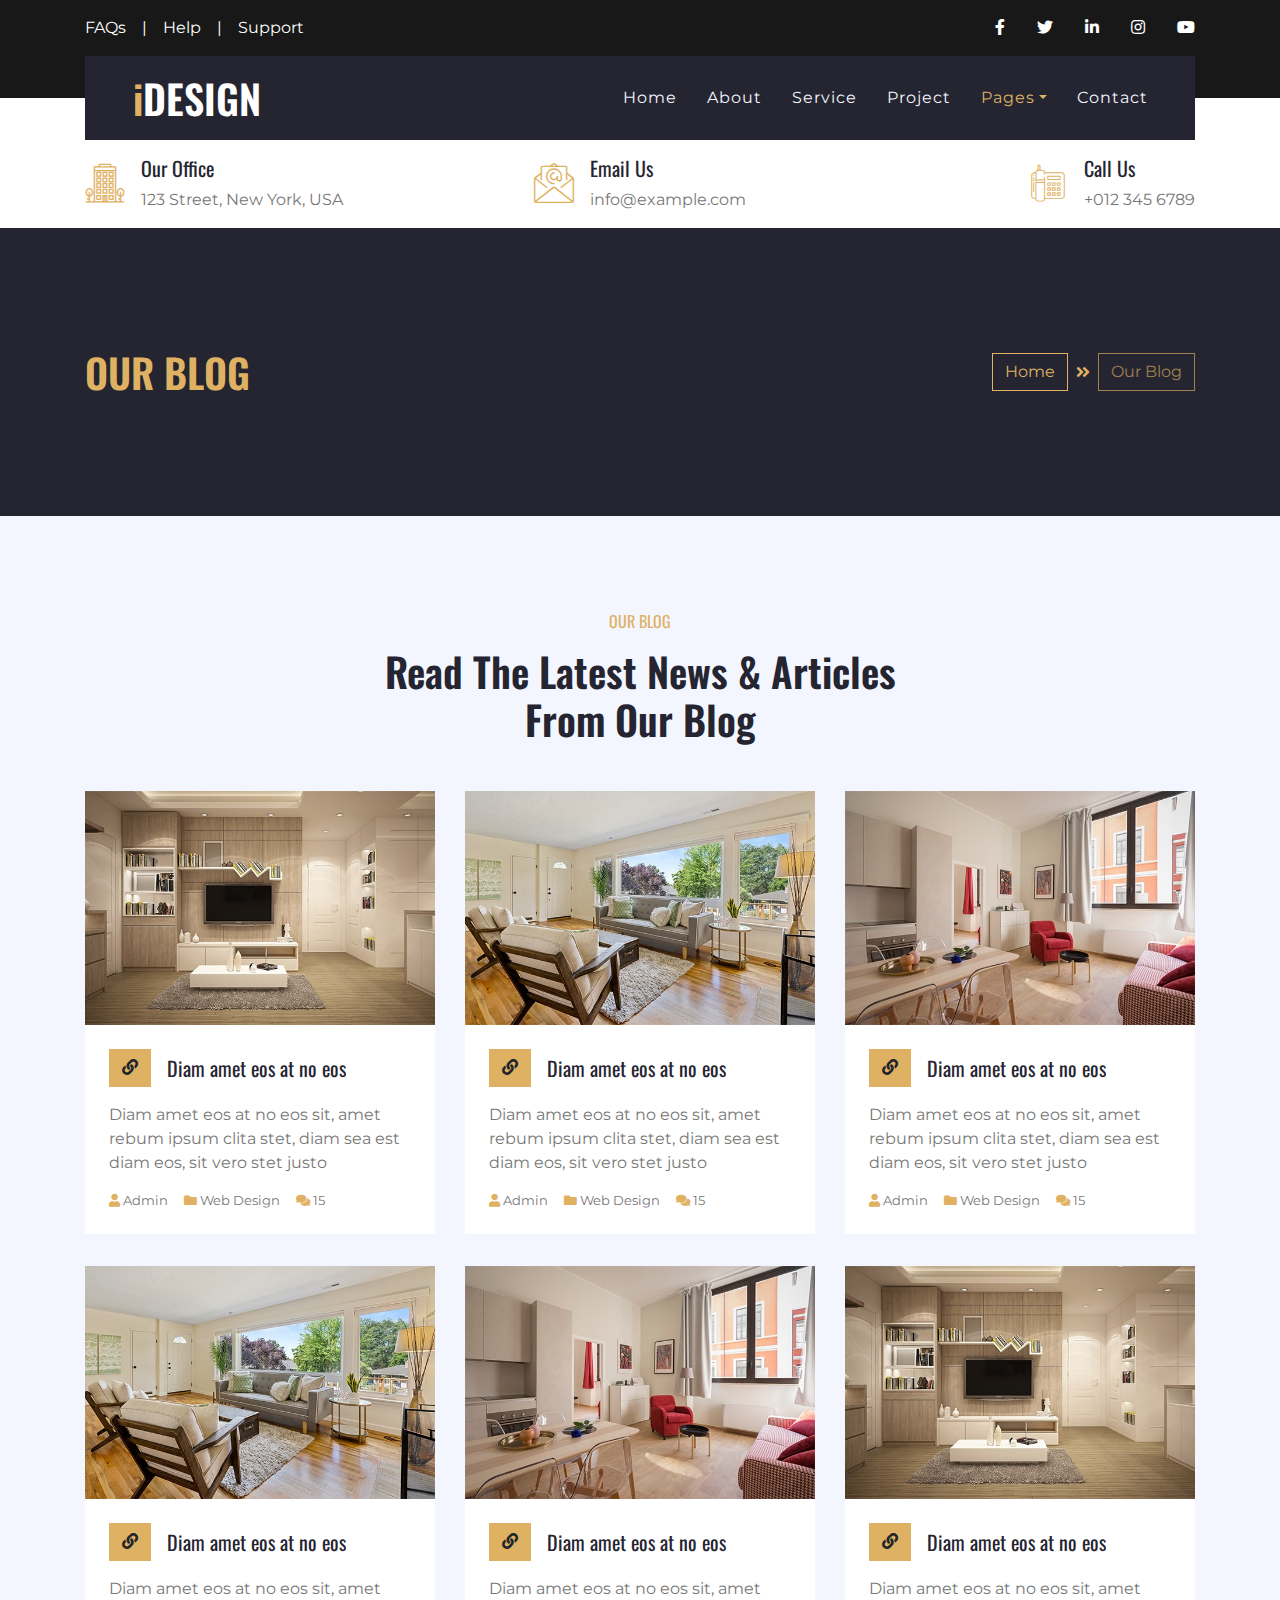
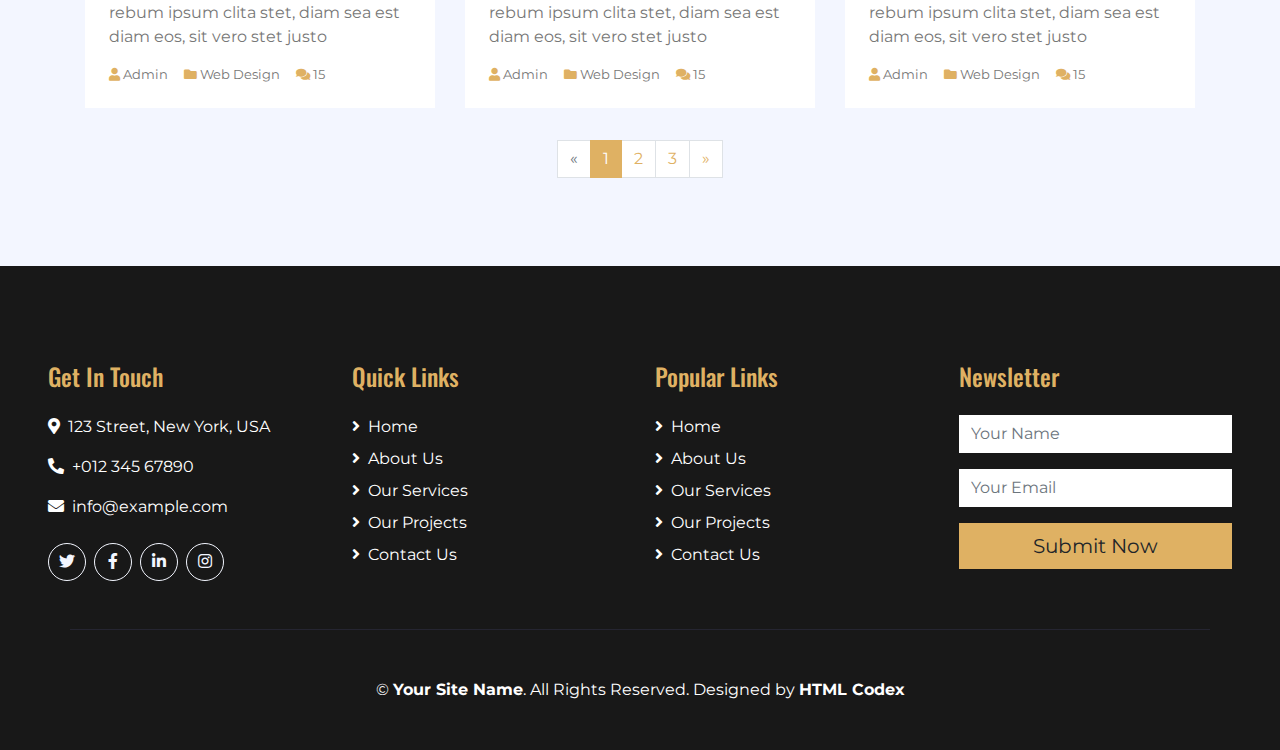
<file: blog.html>
<!DOCTYPE html>
<html lang="en">

<head>
    <meta charset="utf-8">
    <title>iDESIGN - Interior Design HTML Template</title>
    <meta content="width=device-width, initial-scale=1.0" name="viewport">
    <meta content="Free HTML Templates" name="keywords">
    <meta content="Free HTML Templates" name="description">

    <!-- Favicon -->
    <link href="img/favicon.ico" rel="icon">

    <!-- Google Web Fonts -->
    <link href="https://fonts.googleapis.com/css2?family=Montserrat&family=Oswald:wght@400;500;600&display=swap" rel="stylesheet"> 

    <!-- Font Awesome -->
    <link href="https://cdnjs.cloudflare.com/ajax/libs/font-awesome/5.10.0/css/all.min.css" rel="stylesheet">

    <!-- Flaticon Font -->
    <link href="lib/flaticon/font/flaticon.css" rel="stylesheet">

    <!-- Libraries Stylesheet -->
    <link href="lib/owlcarousel/assets/owl.carousel.min.css" rel="stylesheet">
    <link href="lib/lightbox/css/lightbox.min.css" rel="stylesheet">

    <!-- Customized Bootstrap Stylesheet -->
    <link href="css/style.css" rel="stylesheet">
</head>

<body>
    <!-- Topbar Start -->
    <div class="container-fluid bg-dark py-3">
        <div class="container">
            <div class="row">
                <div class="col-md-6 text-center text-lg-left mb-2 mb-lg-0">
                    <div class="d-inline-flex align-items-center">
                        <a class="text-white pr-3" href="">FAQs</a>
                        <span class="text-white">|</span>
                        <a class="text-white px-3" href="">Help</a>
                        <span class="text-white">|</span>
                        <a class="text-white pl-3" href="">Support</a>
                    </div>
                </div>
                <div class="col-md-6 text-center text-lg-right">
                    <div class="d-inline-flex align-items-center">
                        <a class="text-white px-3" href="">
                            <i class="fab fa-facebook-f"></i>
                        </a>
                        <a class="text-white px-3" href="">
                            <i class="fab fa-twitter"></i>
                        </a>
                        <a class="text-white px-3" href="">
                            <i class="fab fa-linkedin-in"></i>
                        </a>
                        <a class="text-white px-3" href="">
                            <i class="fab fa-instagram"></i>
                        </a>
                        <a class="text-white pl-3" href="">
                            <i class="fab fa-youtube"></i>
                        </a>
                    </div>
                </div>
            </div>
        </div>
    </div>
    <!-- Topbar End -->


    <!-- Navbar Start -->
    <div class="container-fluid position-relative nav-bar p-0">
        <div class="container position-relative" style="z-index: 9;">
            <nav class="navbar navbar-expand-lg bg-secondary navbar-dark py-3 py-lg-0 pl-3 pl-lg-5">
                <a href="" class="navbar-brand">
                    <h1 class="m-0 display-5 text-white"><span class="text-primary">i</span>DESIGN</h1>
                </a>
                <button type="button" class="navbar-toggler" data-toggle="collapse" data-target="#navbarCollapse">
                    <span class="navbar-toggler-icon"></span>
                </button>
                <div class="collapse navbar-collapse justify-content-between px-3" id="navbarCollapse">
                    <div class="navbar-nav ml-auto py-0">
                        <a href="index.html" class="nav-item nav-link">Home</a>
                        <a href="about.html" class="nav-item nav-link">About</a>
                        <a href="service.html" class="nav-item nav-link">Service</a>
                        <a href="project.html" class="nav-item nav-link">Project</a>
                        <div class="nav-item dropdown">
                            <a href="#" class="nav-link dropdown-toggle active" data-toggle="dropdown">Pages</a>
                            <div class="dropdown-menu rounded-0 m-0">
                                <a href="blog.html" class="dropdown-item">Blog Grid</a>
                                <a href="single.html" class="dropdown-item">Blog Detail</a>
                            </div>
                        </div>
                        <a href="contact.html" class="nav-item nav-link">Contact</a>
                    </div>
                </div>
            </nav>
        </div>
    </div>
    <!-- Navbar End -->


    <!-- Under Nav Start -->
    <div class="container-fluid bg-white py-3">
        <div class="container">
            <div class="row">
                <div class="col-lg-4 text-left mb-3 mb-lg-0">
                    <div class="d-inline-flex text-left">
                        <h1 class="flaticon-office font-weight-normal text-primary m-0 mr-3"></h1>
                        <div class="d-flex flex-column">
                            <h5>Our Office</h5>
                            <p class="m-0">123 Street, New York, USA</p>
                        </div>
                    </div>
                </div>
                <div class="col-lg-4 text-left text-lg-center mb-3 mb-lg-0">
                    <div class="d-inline-flex text-left">
                        <h1 class="flaticon-email font-weight-normal text-primary m-0 mr-3"></h1>
                        <div class="d-flex flex-column">
                            <h5>Email Us</h5>
                            <p class="m-0">info@example.com</p>
                        </div>
                    </div>
                </div>
                <div class="col-lg-4 text-left text-lg-right mb-3 mb-lg-0">
                    <div class="d-inline-flex text-left">
                        <h1 class="flaticon-telephone font-weight-normal text-primary m-0 mr-3"></h1>
                        <div class="d-flex flex-column">
                            <h5>Call Us</h5>
                            <p class="m-0">+012 345 6789</p>
                        </div>
                    </div>
                </div>
            </div>
        </div>
    </div>
    <!-- Under Nav End -->


    <!-- Page Header Start -->
    <div class="container-fluid bg-secondary py-5">
        <div class="container py-5">
            <div class="row align-items-center py-4">
                <div class="col-md-6 text-center text-md-left">
                    <h1 class="mb-4 mb-md-0 text-primary text-uppercase">Our Blog</h1>
                </div>
                <div class="col-md-6 text-center text-md-right">
                    <div class="d-inline-flex align-items-center">
                        <a class="btn btn-outline-primary" href="">Home</a>
                        <i class="fas fa-angle-double-right text-primary mx-2"></i>
                        <a class="btn btn-outline-primary disabled" href="">Our Blog</a>
                    </div>
                </div>
            </div>
        </div>
    </div>
    <!-- Page Header Start -->


    <!-- Blog Start -->
    <div class="container-fluid bg-light pt-5">
        <div class="container py-5">
            <div class="row justify-content-center">
                <div class="col-lg-6 col-md-8 col text-center mb-4">
                    <h6 class="text-primary font-weight-normal text-uppercase mb-3">Our Blog</h6>
                    <h1 class="mb-4">Read The Latest News & Articles From Our Blog</h1>
                </div>
            </div>
            <div class="row pb-3">
                <div class="col-md-4 mb-4">
                    <div class="card border-0 mb-2">
                        <img class="card-img-top" src="img/blog-1.jpg" alt="">
                        <div class="card-body bg-white p-4">
                            <div class="d-flex align-items-center mb-3">
                                <a class="btn btn-primary" href=""><i class="fa fa-link"></i></a>
                                <h5 class="m-0 ml-3 text-truncate">Diam amet eos at no eos</h5>
                            </div>
                            <p>Diam amet eos at no eos sit, amet rebum ipsum clita stet, diam sea est diam eos, sit vero stet justo</p>
                            <div class="d-flex">
                                <small class="mr-3"><i class="fa fa-user text-primary"></i> Admin</small>
                                <small class="mr-3"><i class="fa fa-folder text-primary"></i> Web Design</small>
                                <small class="mr-3"><i class="fa fa-comments text-primary"></i> 15</small>
                            </div>
                        </div>
                    </div>
                </div>
                <div class="col-md-4 mb-4">
                    <div class="card border-0 mb-2">
                        <img class="card-img-top" src="img/blog-2.jpg" alt="">
                        <div class="card-body bg-white p-4">
                            <div class="d-flex align-items-center mb-3">
                                <a class="btn btn-primary" href=""><i class="fa fa-link"></i></a>
                                <h5 class="m-0 ml-3 text-truncate">Diam amet eos at no eos</h5>
                            </div>
                            <p>Diam amet eos at no eos sit, amet rebum ipsum clita stet, diam sea est diam eos, sit vero stet justo</p>
                            <div class="d-flex">
                                <small class="mr-3"><i class="fa fa-user text-primary"></i> Admin</small>
                                <small class="mr-3"><i class="fa fa-folder text-primary"></i> Web Design</small>
                                <small class="mr-3"><i class="fa fa-comments text-primary"></i> 15</small>
                            </div>
                        </div>
                    </div>
                </div>
                <div class="col-md-4 mb-4">
                    <div class="card border-0 mb-2">
                        <img class="card-img-top" src="img/blog-3.jpg" alt="">
                        <div class="card-body bg-white p-4">
                            <div class="d-flex align-items-center mb-3">
                                <a class="btn btn-primary" href=""><i class="fa fa-link"></i></a>
                                <h5 class="m-0 ml-3 text-truncate">Diam amet eos at no eos</h5>
                            </div>
                            <p>Diam amet eos at no eos sit, amet rebum ipsum clita stet, diam sea est diam eos, sit vero stet justo</p>
                            <div class="d-flex">
                                <small class="mr-3"><i class="fa fa-user text-primary"></i> Admin</small>
                                <small class="mr-3"><i class="fa fa-folder text-primary"></i> Web Design</small>
                                <small class="mr-3"><i class="fa fa-comments text-primary"></i> 15</small>
                            </div>
                        </div>
                    </div>
                </div>
                <div class="col-md-4 mb-4">
                    <div class="card border-0 mb-2">
                        <img class="card-img-top" src="img/blog-2.jpg" alt="">
                        <div class="card-body bg-white p-4">
                            <div class="d-flex align-items-center mb-3">
                                <a class="btn btn-primary" href=""><i class="fa fa-link"></i></a>
                                <h5 class="m-0 ml-3 text-truncate">Diam amet eos at no eos</h5>
                            </div>
                            <p>Diam amet eos at no eos sit, amet rebum ipsum clita stet, diam sea est diam eos, sit vero stet justo</p>
                            <div class="d-flex">
                                <small class="mr-3"><i class="fa fa-user text-primary"></i> Admin</small>
                                <small class="mr-3"><i class="fa fa-folder text-primary"></i> Web Design</small>
                                <small class="mr-3"><i class="fa fa-comments text-primary"></i> 15</small>
                            </div>
                        </div>
                    </div>
                </div>
                <div class="col-md-4 mb-4">
                    <div class="card border-0 mb-2">
                        <img class="card-img-top" src="img/blog-3.jpg" alt="">
                        <div class="card-body bg-white p-4">
                            <div class="d-flex align-items-center mb-3">
                                <a class="btn btn-primary" href=""><i class="fa fa-link"></i></a>
                                <h5 class="m-0 ml-3 text-truncate">Diam amet eos at no eos</h5>
                            </div>
                            <p>Diam amet eos at no eos sit, amet rebum ipsum clita stet, diam sea est diam eos, sit vero stet justo</p>
                            <div class="d-flex">
                                <small class="mr-3"><i class="fa fa-user text-primary"></i> Admin</small>
                                <small class="mr-3"><i class="fa fa-folder text-primary"></i> Web Design</small>
                                <small class="mr-3"><i class="fa fa-comments text-primary"></i> 15</small>
                            </div>
                        </div>
                    </div>
                </div>
                <div class="col-md-4 mb-4">
                    <div class="card border-0 mb-2">
                        <img class="card-img-top" src="img/blog-1.jpg" alt="">
                        <div class="card-body bg-white p-4">
                            <div class="d-flex align-items-center mb-3">
                                <a class="btn btn-primary" href=""><i class="fa fa-link"></i></a>
                                <h5 class="m-0 ml-3 text-truncate">Diam amet eos at no eos</h5>
                            </div>
                            <p>Diam amet eos at no eos sit, amet rebum ipsum clita stet, diam sea est diam eos, sit vero stet justo</p>
                            <div class="d-flex">
                                <small class="mr-3"><i class="fa fa-user text-primary"></i> Admin</small>
                                <small class="mr-3"><i class="fa fa-folder text-primary"></i> Web Design</small>
                                <small class="mr-3"><i class="fa fa-comments text-primary"></i> 15</small>
                            </div>
                        </div>
                    </div>
                </div>
                <div class="col-md-12 mb-4">
                    <nav aria-label="Page navigation">
                      <ul class="pagination justify-content-center mb-0">
                        <li class="page-item disabled">
                          <a class="page-link" href="#" aria-label="Previous">
                            <span aria-hidden="true">&laquo;</span>
                            <span class="sr-only">Previous</span>
                          </a>
                        </li>
                        <li class="page-item active"><a class="page-link" href="#">1</a></li>
                        <li class="page-item"><a class="page-link" href="#">2</a></li>
                        <li class="page-item"><a class="page-link" href="#">3</a></li>
                        <li class="page-item">
                          <a class="page-link" href="#" aria-label="Next">
                            <span aria-hidden="true">&raquo;</span>
                            <span class="sr-only">Next</span>
                          </a>
                        </li>
                      </ul>
                    </nav>
                </div>
            </div>
        </div>
    </div>
    <!-- Blog End -->


    <!-- Footer Start -->
    <div class="container-fluid bg-dark text-white py-5 px-sm-3 px-md-5">
        <div class="row pt-5">
            <div class="col-lg-3 col-md-6 mb-5">
                <h4 class="text-primary mb-4">Get In Touch</h4>
                <p><i class="fa fa-map-marker-alt mr-2"></i>123 Street, New York, USA</p>
                <p><i class="fa fa-phone-alt mr-2"></i>+012 345 67890</p>
                <p><i class="fa fa-envelope mr-2"></i>info@example.com</p>
                <div class="d-flex justify-content-start mt-4">
                    <a class="btn btn-outline-light rounded-circle text-center mr-2 px-0" style="width: 38px; height: 38px;" href="#"><i class="fab fa-twitter"></i></a>
                    <a class="btn btn-outline-light rounded-circle text-center mr-2 px-0" style="width: 38px; height: 38px;" href="#"><i class="fab fa-facebook-f"></i></a>
                    <a class="btn btn-outline-light rounded-circle text-center mr-2 px-0" style="width: 38px; height: 38px;" href="#"><i class="fab fa-linkedin-in"></i></a>
                    <a class="btn btn-outline-light rounded-circle text-center mr-2 px-0" style="width: 38px; height: 38px;" href="#"><i class="fab fa-instagram"></i></a>
                </div>
            </div>
            <div class="col-lg-3 col-md-6 mb-5">
                <h4 class="text-primary mb-4">Quick Links</h4>
                <div class="d-flex flex-column justify-content-start">
                    <a class="text-white mb-2" href="#"><i class="fa fa-angle-right mr-2"></i>Home</a>
                    <a class="text-white mb-2" href="#"><i class="fa fa-angle-right mr-2"></i>About Us</a>
                    <a class="text-white mb-2" href="#"><i class="fa fa-angle-right mr-2"></i>Our Services</a>
                    <a class="text-white mb-2" href="#"><i class="fa fa-angle-right mr-2"></i>Our Projects</a>
                    <a class="text-white" href="#"><i class="fa fa-angle-right mr-2"></i>Contact Us</a>
                </div>
            </div>
            <div class="col-lg-3 col-md-6 mb-5">
                <h4 class="text-primary mb-4">Popular Links</h4>
                <div class="d-flex flex-column justify-content-start">
                    <a class="text-white mb-2" href="#"><i class="fa fa-angle-right mr-2"></i>Home</a>
                    <a class="text-white mb-2" href="#"><i class="fa fa-angle-right mr-2"></i>About Us</a>
                    <a class="text-white mb-2" href="#"><i class="fa fa-angle-right mr-2"></i>Our Services</a>
                    <a class="text-white mb-2" href="#"><i class="fa fa-angle-right mr-2"></i>Our Projects</a>
                    <a class="text-white" href="#"><i class="fa fa-angle-right mr-2"></i>Contact Us</a>
                </div>
            </div>
            <div class="col-lg-3 col-md-6 mb-5">
                <h4 class="text-primary mb-4">Newsletter</h4>
                <form action="">
                    <div class="form-group">
                        <input type="text" class="form-control border-0" placeholder="Your Name" required="required" />
                    </div>
                    <div class="form-group">
                        <input type="email" class="form-control border-0" placeholder="Your Email" required="required" />
                    </div>
                    <div>
                        <button class="btn btn-lg btn-primary btn-block border-0" type="submit">Submit Now</button>
                    </div>
                </form>
            </div>
        </div>
        <div class="container border-top border-secondary pt-5">
            <p class="m-0 text-center text-white">
                &copy; <a class="text-white font-weight-bold" href="#">Your Site Name</a>. All Rights Reserved. Designed by
                <a class="text-white font-weight-bold" href="https://htmlcodex.com">HTML Codex</a>
            </p>
        </div>
    </div>
    <!-- Footer End -->


    <!-- Back to Top -->
    <a href="#" class="btn btn-lg btn-primary back-to-top"><i class="fa fa-angle-double-up"></i></a>


    <!-- JavaScript Libraries -->
    <script src="https://code.jquery.com/jquery-3.4.1.min.js"></script>
    <script src="https://stackpath.bootstrapcdn.com/bootstrap/4.4.1/js/bootstrap.bundle.min.js"></script>
    <script src="lib/easing/easing.min.js"></script>
    <script src="lib/owlcarousel/owl.carousel.min.js"></script>
    <script src="lib/isotope/isotope.pkgd.min.js"></script>
    <script src="lib/lightbox/js/lightbox.min.js"></script>

    <!-- Contact Javascript File -->
    <script src="mail/jqBootstrapValidation.min.js"></script>
    <script src="mail/contact.js"></script>

    <!-- Template Javascript -->
    <script src="js/main.js"></script>
</body>

</html>
</file>
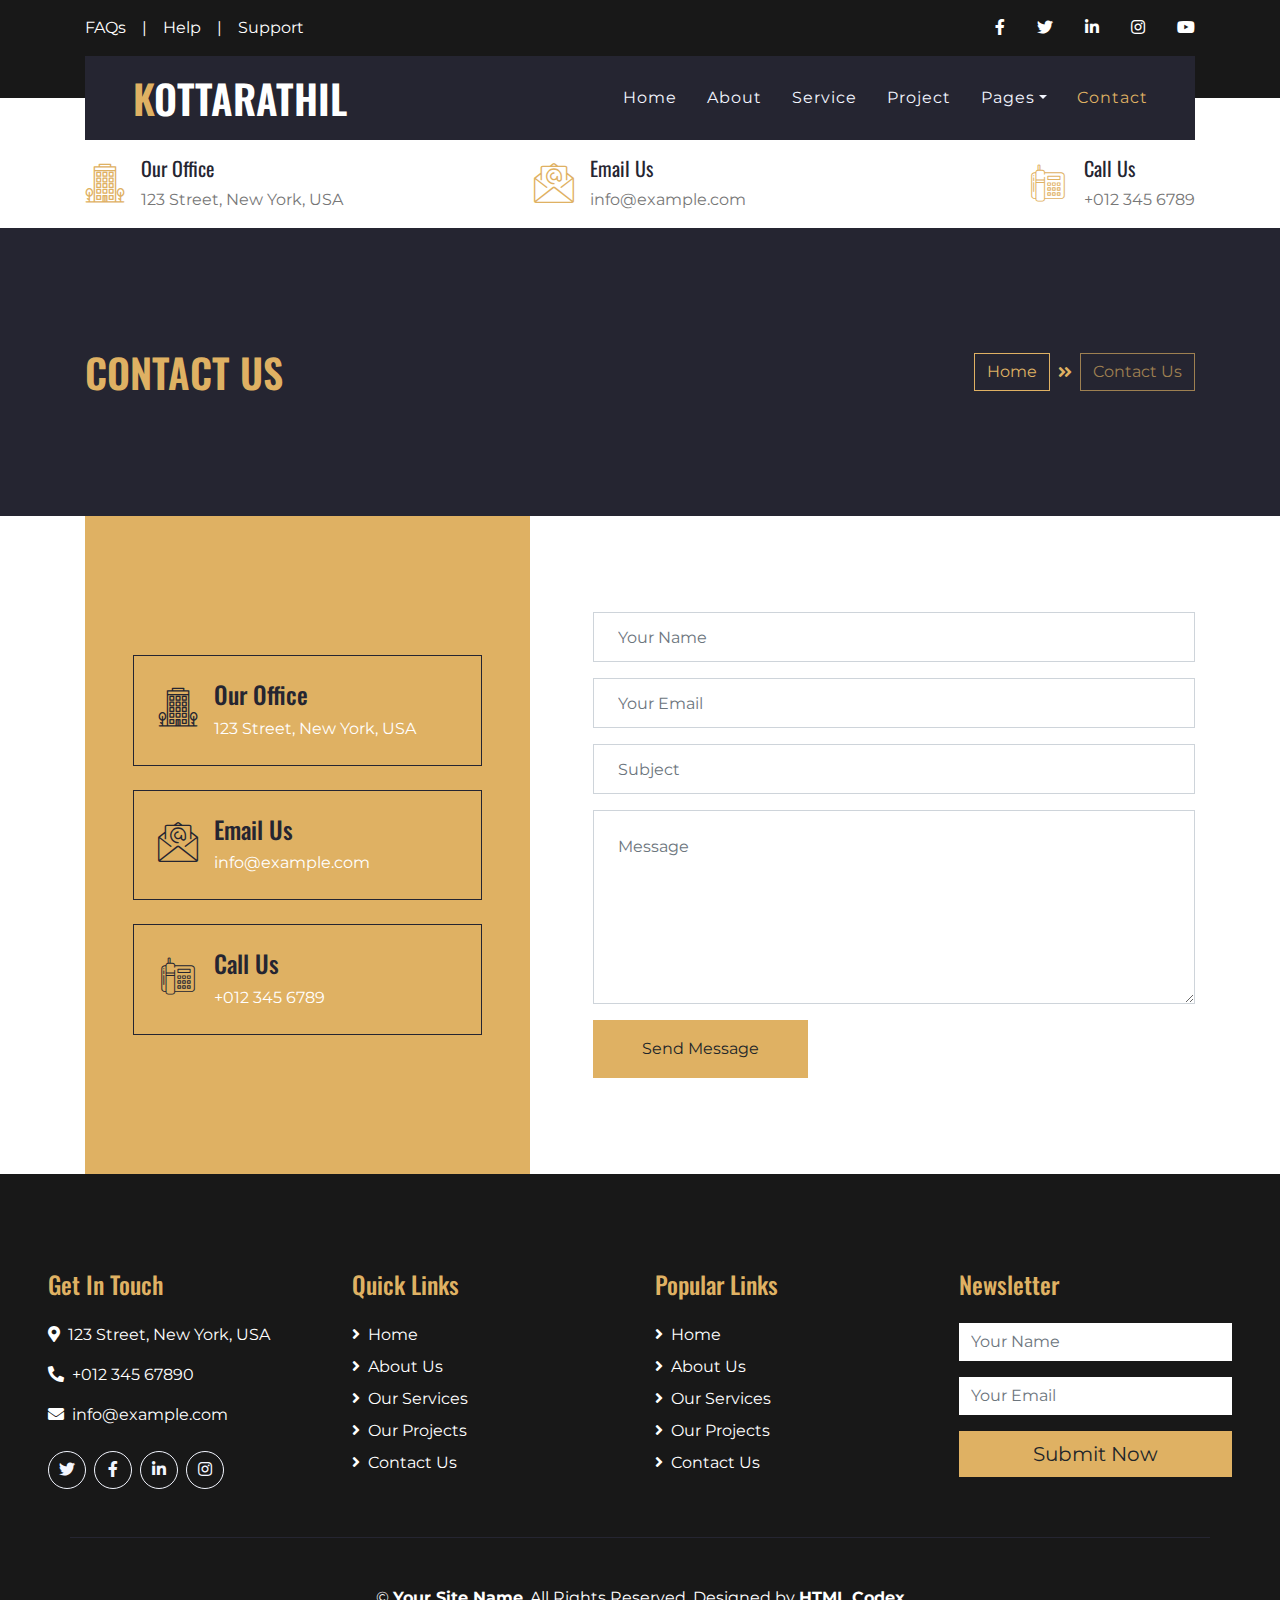
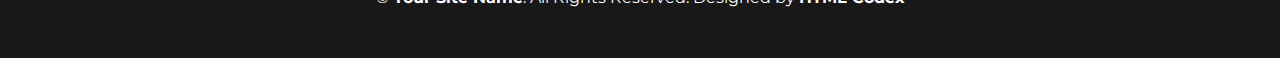
<file: contact.html>
<!DOCTYPE html>
<html lang="en">

<head>
    <meta charset="utf-8">
    <title>iDESIGN - Interior Design HTML Template</title>
    <meta content="width=device-width, initial-scale=1.0" name="viewport">
    <meta content="Free HTML Templates" name="keywords">
    <meta content="Free HTML Templates" name="description">

    <!-- Favicon -->
    <link href="img/favicon.ico" rel="icon">

    <!-- Google Web Fonts -->
    <link href="https://fonts.googleapis.com/css2?family=Montserrat&family=Oswald:wght@400;500;600&display=swap" rel="stylesheet"> 

    <!-- Font Awesome -->
    <link href="https://cdnjs.cloudflare.com/ajax/libs/font-awesome/5.10.0/css/all.min.css" rel="stylesheet">

    <!-- Flaticon Font -->
    <link href="lib/flaticon/font/flaticon.css" rel="stylesheet">

    <!-- Libraries Stylesheet -->
    <link href="lib/owlcarousel/assets/owl.carousel.min.css" rel="stylesheet">
    <link href="lib/lightbox/css/lightbox.min.css" rel="stylesheet">

    <!-- Customized Bootstrap Stylesheet -->
    <link href="css/style.css" rel="stylesheet">
</head>

<body>
    <!-- Topbar Start -->
    <div class="container-fluid bg-dark py-3">
        <div class="container">
            <div class="row">
                <div class="col-md-6 text-center text-lg-left mb-2 mb-lg-0">
                    <div class="d-inline-flex align-items-center">
                        <a class="text-white pr-3" href="">FAQs</a>
                        <span class="text-white">|</span>
                        <a class="text-white px-3" href="">Help</a>
                        <span class="text-white">|</span>
                        <a class="text-white pl-3" href="">Support</a>
                    </div>
                </div>
                <div class="col-md-6 text-center text-lg-right">
                    <div class="d-inline-flex align-items-center">
                        <a class="text-white px-3" href="">
                            <i class="fab fa-facebook-f"></i>
                        </a>
                        <a class="text-white px-3" href="">
                            <i class="fab fa-twitter"></i>
                        </a>
                        <a class="text-white px-3" href="">
                            <i class="fab fa-linkedin-in"></i>
                        </a>
                        <a class="text-white px-3" href="">
                            <i class="fab fa-instagram"></i>
                        </a>
                        <a class="text-white pl-3" href="">
                            <i class="fab fa-youtube"></i>
                        </a>
                    </div>
                </div>
            </div>
        </div>
    </div>
    <!-- Topbar End -->


    <!-- Navbar Start -->
    <div class="container-fluid position-relative nav-bar p-0">
        <div class="container position-relative" style="z-index: 9;">
            <nav class="navbar navbar-expand-lg bg-secondary navbar-dark py-3 py-lg-0 pl-3 pl-lg-5">
                <a href="" class="navbar-brand">
                    <h1 class="m-0 display-5 text-white"><span class="text-primary">K</span>OTTARATHIL</h1>
                </a>
                <button type="button" class="navbar-toggler" data-toggle="collapse" data-target="#navbarCollapse">
                    <span class="navbar-toggler-icon"></span>
                </button>
                <div class="collapse navbar-collapse justify-content-between px-3" id="navbarCollapse">
                    <div class="navbar-nav ml-auto py-0">
                        <a href="index.html" class="nav-item nav-link">Home</a>
                        <a href="about.html" class="nav-item nav-link">About</a>
                        <a href="service.html" class="nav-item nav-link">Service</a>
                        <a href="project.html" class="nav-item nav-link">Project</a>
                        <div class="nav-item dropdown">
                            <a href="#" class="nav-link dropdown-toggle" data-toggle="dropdown">Pages</a>
                            <div class="dropdown-menu rounded-0 m-0">
                                <a href="blog.html" class="dropdown-item">Blog Grid</a>
                                <a href="single.html" class="dropdown-item">Blog Detail</a>
                            </div>
                        </div>
                        <a href="contact.html" class="nav-item nav-link active">Contact</a>
                    </div>
                </div>
            </nav>
        </div>
    </div>
    <!-- Navbar End -->


    <!-- Under Nav Start -->
    <div class="container-fluid bg-white py-3">
        <div class="container">
            <div class="row">
                <div class="col-lg-4 text-left mb-3 mb-lg-0">
                    <div class="d-inline-flex text-left">
                        <h1 class="flaticon-office font-weight-normal text-primary m-0 mr-3"></h1>
                        <div class="d-flex flex-column">
                            <h5>Our Office</h5>
                            <p class="m-0">123 Street, New York, USA</p>
                        </div>
                    </div>
                </div>
                <div class="col-lg-4 text-left text-lg-center mb-3 mb-lg-0">
                    <div class="d-inline-flex text-left">
                        <h1 class="flaticon-email font-weight-normal text-primary m-0 mr-3"></h1>
                        <div class="d-flex flex-column">
                            <h5>Email Us</h5>
                            <p class="m-0">info@example.com</p>
                        </div>
                    </div>
                </div>
                <div class="col-lg-4 text-left text-lg-right mb-3 mb-lg-0">
                    <div class="d-inline-flex text-left">
                        <h1 class="flaticon-telephone font-weight-normal text-primary m-0 mr-3"></h1>
                        <div class="d-flex flex-column">
                            <h5>Call Us</h5>
                            <p class="m-0">+012 345 6789</p>
                        </div>
                    </div>
                </div>
            </div>
        </div>
    </div>
    <!-- Under Nav End -->


    <!-- Page Header Start -->
    <div class="container-fluid bg-secondary py-5">
        <div class="container py-5">
            <div class="row align-items-center py-4">
                <div class="col-md-6 text-center text-md-left">
                    <h1 class="mb-4 mb-md-0 text-primary text-uppercase">Contact Us</h1>
                </div>
                <div class="col-md-6 text-center text-md-right">
                    <div class="d-inline-flex align-items-center">
                        <a class="btn btn-outline-primary" href="">Home</a>
                        <i class="fas fa-angle-double-right text-primary mx-2"></i>
                        <a class="btn btn-outline-primary disabled" href="">Contact Us</a>
                    </div>
                </div>
            </div>
        </div>
    </div>
    <!-- Page Header Start -->


    <!-- Contact Start -->
    <div class="container-fluid bg-white">
        <div class="container">
            <div class="row">
                <div class="col-lg-5">
                    <div class="d-flex flex-column justify-content-center bg-primary h-100 p-5">
                        <div class="d-inline-flex border border-secondary p-4 mb-4">
                            <h1 class="flaticon-office font-weight-normal text-secondary m-0 mr-3"></h1>
                            <div class="d-flex flex-column">
                                <h4>Our Office</h4>
                                <p class="m-0 text-white">123 Street, New York, USA</p>
                            </div>
                        </div>
                        <div class="d-inline-flex border border-secondary p-4 mb-4">
                            <h1 class="flaticon-email font-weight-normal text-secondary m-0 mr-3"></h1>
                            <div class="d-flex flex-column">
                                <h4>Email Us</h4>
                                <p class="m-0 text-white">info@example.com</p>
                            </div>
                        </div>
                        <div class="d-inline-flex border border-secondary p-4">
                            <h1 class="flaticon-telephone font-weight-normal text-secondary m-0 mr-3"></h1>
                            <div class="d-flex flex-column">
                                <h4>Call Us</h4>
                                <p class="m-0 text-white">+012 345 6789</p>
                            </div>
                        </div>
                    </div>
                </div>
                <div class="col-lg-7 mb-5 my-lg-5 py-5 pl-lg-5">
                    <div class="contact-form">
                        <div id="success"></div>
                        <form name="sentMessage" id="contactForm" novalidate="novalidate">
                            <div class="control-group">
                                <input type="text" class="form-control p-4" id="name" placeholder="Your Name" required="required" data-validation-required-message="Please enter your name" />
                                <p class="help-block text-danger"></p>
                            </div>
                            <div class="control-group">
                                <input type="email" class="form-control p-4" id="email" placeholder="Your Email" required="required" data-validation-required-message="Please enter your email" />
                                <p class="help-block text-danger"></p>
                            </div>
                            <div class="control-group">
                                <input type="text" class="form-control p-4" id="subject" placeholder="Subject" required="required" data-validation-required-message="Please enter a subject" />
                                <p class="help-block text-danger"></p>
                            </div>
                            <div class="control-group">
                                <textarea class="form-control p-4" rows="6" id="message" placeholder="Message" required="required" data-validation-required-message="Please enter your message"></textarea>
                                <p class="help-block text-danger"></p>
                            </div>
                            <div>
                                <button class="btn btn-primary py-3 px-5" type="submit" id="sendMessageButton">Send Message</button>
                            </div>
                        </form>
                    </div>
                </div>
            </div>
        </div>
    </div>
    <!-- Contact End -->


    <!-- Footer Start -->
    <div class="container-fluid bg-dark text-white py-5 px-sm-3 px-md-5">
        <div class="row pt-5">
            <div class="col-lg-3 col-md-6 mb-5">
                <h4 class="text-primary mb-4">Get In Touch</h4>
                <p><i class="fa fa-map-marker-alt mr-2"></i>123 Street, New York, USA</p>
                <p><i class="fa fa-phone-alt mr-2"></i>+012 345 67890</p>
                <p><i class="fa fa-envelope mr-2"></i>info@example.com</p>
                <div class="d-flex justify-content-start mt-4">
                    <a class="btn btn-outline-light rounded-circle text-center mr-2 px-0" style="width: 38px; height: 38px;" href="#"><i class="fab fa-twitter"></i></a>
                    <a class="btn btn-outline-light rounded-circle text-center mr-2 px-0" style="width: 38px; height: 38px;" href="#"><i class="fab fa-facebook-f"></i></a>
                    <a class="btn btn-outline-light rounded-circle text-center mr-2 px-0" style="width: 38px; height: 38px;" href="#"><i class="fab fa-linkedin-in"></i></a>
                    <a class="btn btn-outline-light rounded-circle text-center mr-2 px-0" style="width: 38px; height: 38px;" href="#"><i class="fab fa-instagram"></i></a>
                </div>
            </div>
            <div class="col-lg-3 col-md-6 mb-5">
                <h4 class="text-primary mb-4">Quick Links</h4>
                <div class="d-flex flex-column justify-content-start">
                    <a class="text-white mb-2" href="#"><i class="fa fa-angle-right mr-2"></i>Home</a>
                    <a class="text-white mb-2" href="#"><i class="fa fa-angle-right mr-2"></i>About Us</a>
                    <a class="text-white mb-2" href="#"><i class="fa fa-angle-right mr-2"></i>Our Services</a>
                    <a class="text-white mb-2" href="#"><i class="fa fa-angle-right mr-2"></i>Our Projects</a>
                    <a class="text-white" href="#"><i class="fa fa-angle-right mr-2"></i>Contact Us</a>
                </div>
            </div>
            <div class="col-lg-3 col-md-6 mb-5">
                <h4 class="text-primary mb-4">Popular Links</h4>
                <div class="d-flex flex-column justify-content-start">
                    <a class="text-white mb-2" href="#"><i class="fa fa-angle-right mr-2"></i>Home</a>
                    <a class="text-white mb-2" href="#"><i class="fa fa-angle-right mr-2"></i>About Us</a>
                    <a class="text-white mb-2" href="#"><i class="fa fa-angle-right mr-2"></i>Our Services</a>
                    <a class="text-white mb-2" href="#"><i class="fa fa-angle-right mr-2"></i>Our Projects</a>
                    <a class="text-white" href="#"><i class="fa fa-angle-right mr-2"></i>Contact Us</a>
                </div>
            </div>
            <div class="col-lg-3 col-md-6 mb-5">
                <h4 class="text-primary mb-4">Newsletter</h4>
                <form action="">
                    <div class="form-group">
                        <input type="text" class="form-control border-0" placeholder="Your Name" required="required" />
                    </div>
                    <div class="form-group">
                        <input type="email" class="form-control border-0" placeholder="Your Email" required="required" />
                    </div>
                    <div>
                        <button class="btn btn-lg btn-primary btn-block border-0" type="submit">Submit Now</button>
                    </div>
                </form>
            </div>
        </div>
        <div class="container border-top border-secondary pt-5">
            <p class="m-0 text-center text-white">
                &copy; <a class="text-white font-weight-bold" href="#">Your Site Name</a>. All Rights Reserved. Designed by
                <a class="text-white font-weight-bold" href="https://htmlcodex.com">HTML Codex</a>
            </p>
        </div>
    </div>
    <!-- Footer End -->


    <!-- Back to Top -->
    <a href="#" class="btn btn-lg btn-primary back-to-top"><i class="fa fa-angle-double-up"></i></a>


    <!-- JavaScript Libraries -->
    <script src="https://code.jquery.com/jquery-3.4.1.min.js"></script>
    <script src="https://stackpath.bootstrapcdn.com/bootstrap/4.4.1/js/bootstrap.bundle.min.js"></script>
    <script src="lib/easing/easing.min.js"></script>
    <script src="lib/owlcarousel/owl.carousel.min.js"></script>
    <script src="lib/isotope/isotope.pkgd.min.js"></script>
    <script src="lib/lightbox/js/lightbox.min.js"></script>

    <!-- Contact Javascript File -->
    <script src="mail/jqBootstrapValidation.min.js"></script>
    <script src="mail/contact.js"></script>

    <!-- Template Javascript -->
    <script src="js/main.js"></script>
</body>

</html>
</file>
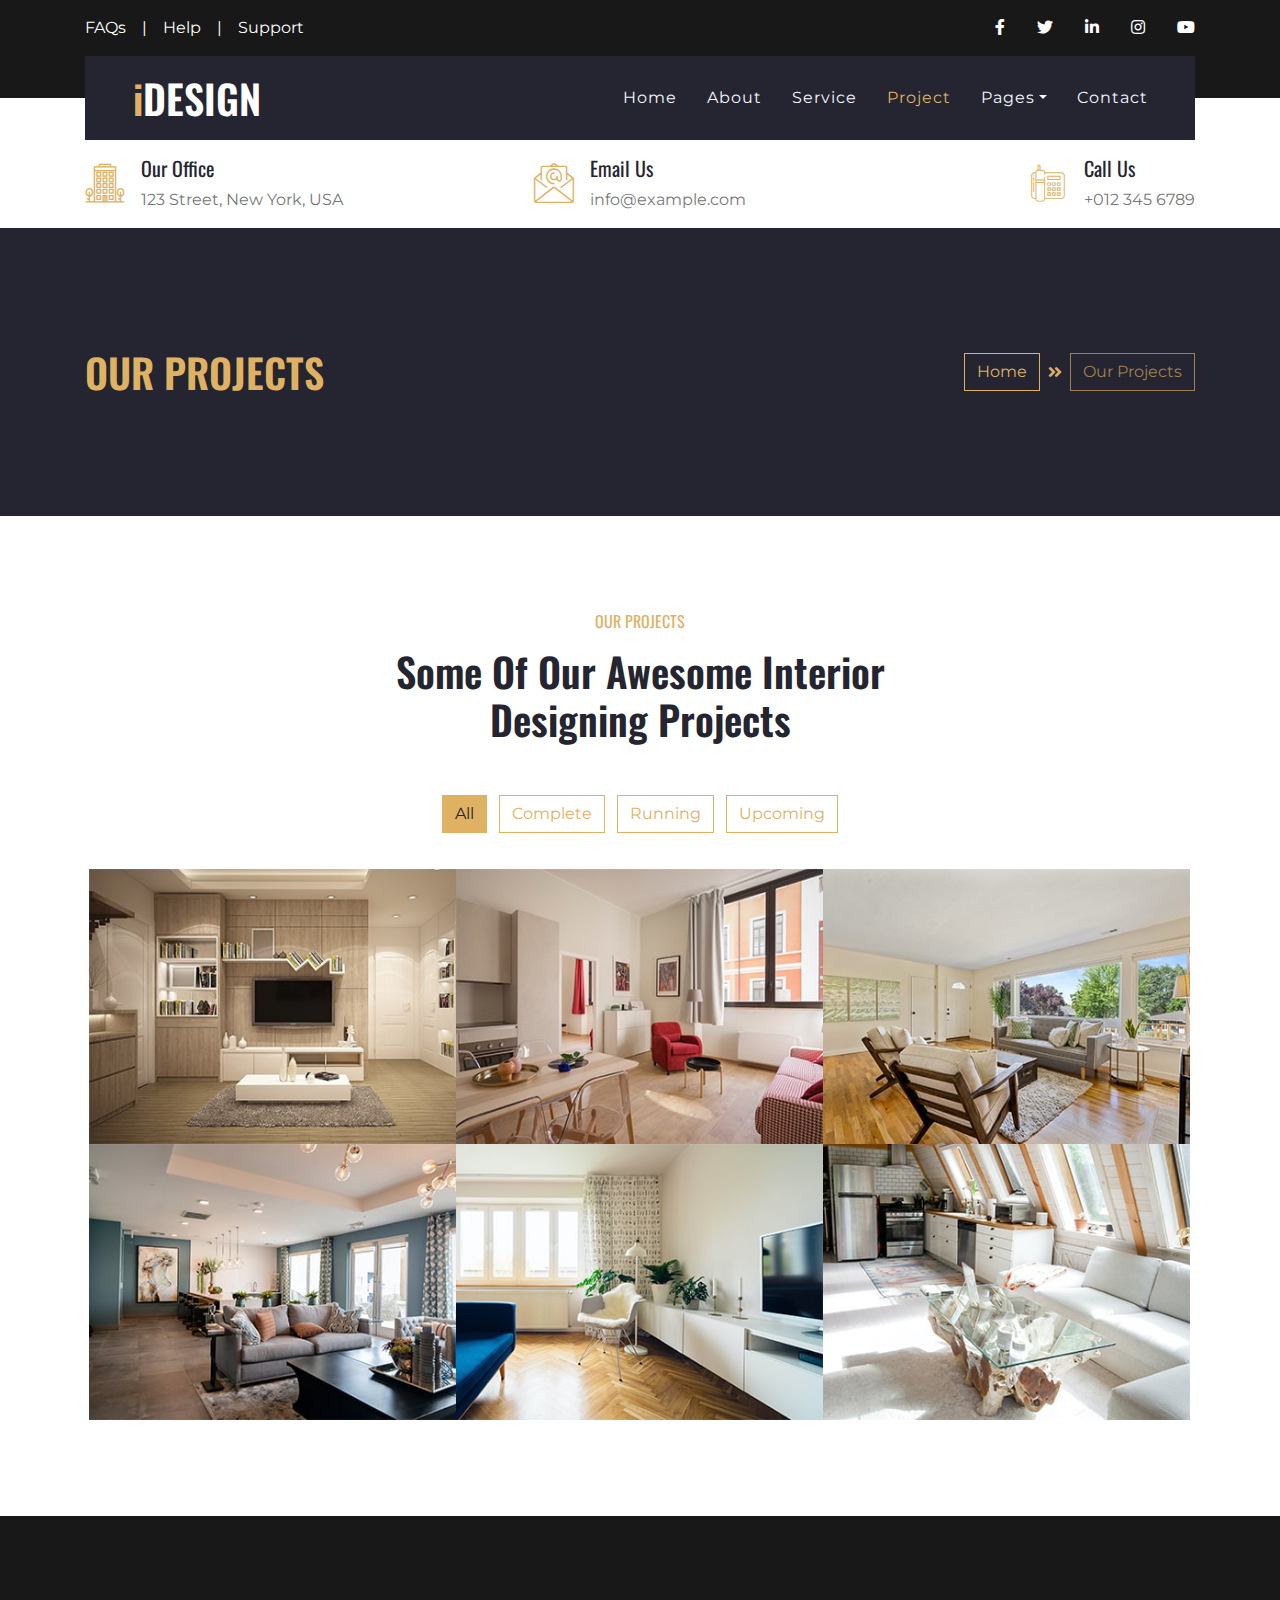
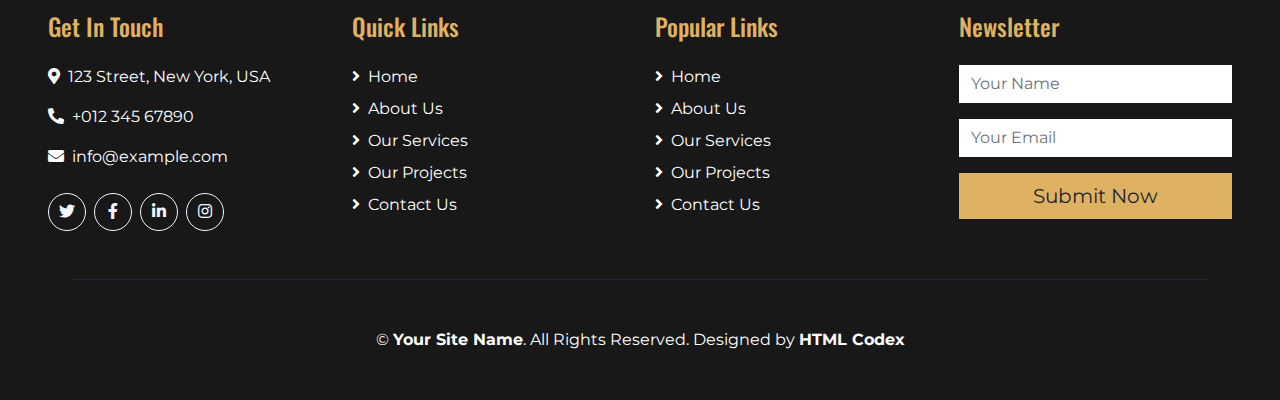
<file: project.html>
<!DOCTYPE html>
<html lang="en">

<head>
    <meta charset="utf-8">
    <title>iDESIGN - Interior Design HTML Template</title>
    <meta content="width=device-width, initial-scale=1.0" name="viewport">
    <meta content="Free HTML Templates" name="keywords">
    <meta content="Free HTML Templates" name="description">

    <!-- Favicon -->
    <link href="img/favicon.ico" rel="icon">

    <!-- Google Web Fonts -->
    <link href="https://fonts.googleapis.com/css2?family=Montserrat&family=Oswald:wght@400;500;600&display=swap" rel="stylesheet"> 

    <!-- Font Awesome -->
    <link href="https://cdnjs.cloudflare.com/ajax/libs/font-awesome/5.10.0/css/all.min.css" rel="stylesheet">

    <!-- Flaticon Font -->
    <link href="lib/flaticon/font/flaticon.css" rel="stylesheet">

    <!-- Libraries Stylesheet -->
    <link href="lib/owlcarousel/assets/owl.carousel.min.css" rel="stylesheet">
    <link href="lib/lightbox/css/lightbox.min.css" rel="stylesheet">

    <!-- Customized Bootstrap Stylesheet -->
    <link href="css/style.css" rel="stylesheet">
</head>

<body>
    <!-- Topbar Start -->
    <div class="container-fluid bg-dark py-3">
        <div class="container">
            <div class="row">
                <div class="col-md-6 text-center text-lg-left mb-2 mb-lg-0">
                    <div class="d-inline-flex align-items-center">
                        <a class="text-white pr-3" href="">FAQs</a>
                        <span class="text-white">|</span>
                        <a class="text-white px-3" href="">Help</a>
                        <span class="text-white">|</span>
                        <a class="text-white pl-3" href="">Support</a>
                    </div>
                </div>
                <div class="col-md-6 text-center text-lg-right">
                    <div class="d-inline-flex align-items-center">
                        <a class="text-white px-3" href="">
                            <i class="fab fa-facebook-f"></i>
                        </a>
                        <a class="text-white px-3" href="">
                            <i class="fab fa-twitter"></i>
                        </a>
                        <a class="text-white px-3" href="">
                            <i class="fab fa-linkedin-in"></i>
                        </a>
                        <a class="text-white px-3" href="">
                            <i class="fab fa-instagram"></i>
                        </a>
                        <a class="text-white pl-3" href="">
                            <i class="fab fa-youtube"></i>
                        </a>
                    </div>
                </div>
            </div>
        </div>
    </div>
    <!-- Topbar End -->


    <!-- Navbar Start -->
    <div class="container-fluid position-relative nav-bar p-0">
        <div class="container position-relative" style="z-index: 9;">
            <nav class="navbar navbar-expand-lg bg-secondary navbar-dark py-3 py-lg-0 pl-3 pl-lg-5">
                <a href="" class="navbar-brand">
                    <h1 class="m-0 display-5 text-white"><span class="text-primary">i</span>DESIGN</h1>
                </a>
                <button type="button" class="navbar-toggler" data-toggle="collapse" data-target="#navbarCollapse">
                    <span class="navbar-toggler-icon"></span>
                </button>
                <div class="collapse navbar-collapse justify-content-between px-3" id="navbarCollapse">
                    <div class="navbar-nav ml-auto py-0">
                        <a href="index.html" class="nav-item nav-link">Home</a>
                        <a href="about.html" class="nav-item nav-link">About</a>
                        <a href="service.html" class="nav-item nav-link">Service</a>
                        <a href="project.html" class="nav-item nav-link active">Project</a>
                        <div class="nav-item dropdown">
                            <a href="#" class="nav-link dropdown-toggle" data-toggle="dropdown">Pages</a>
                            <div class="dropdown-menu rounded-0 m-0">
                                <a href="blog.html" class="dropdown-item">Blog Grid</a>
                                <a href="single.html" class="dropdown-item">Blog Detail</a>
                            </div>
                        </div>
                        <a href="contact.html" class="nav-item nav-link">Contact</a>
                    </div>
                </div>
            </nav>
        </div>
    </div>
    <!-- Navbar End -->


    <!-- Under Nav Start -->
    <div class="container-fluid bg-white py-3">
        <div class="container">
            <div class="row">
                <div class="col-lg-4 text-left mb-3 mb-lg-0">
                    <div class="d-inline-flex text-left">
                        <h1 class="flaticon-office font-weight-normal text-primary m-0 mr-3"></h1>
                        <div class="d-flex flex-column">
                            <h5>Our Office</h5>
                            <p class="m-0">123 Street, New York, USA</p>
                        </div>
                    </div>
                </div>
                <div class="col-lg-4 text-left text-lg-center mb-3 mb-lg-0">
                    <div class="d-inline-flex text-left">
                        <h1 class="flaticon-email font-weight-normal text-primary m-0 mr-3"></h1>
                        <div class="d-flex flex-column">
                            <h5>Email Us</h5>
                            <p class="m-0">info@example.com</p>
                        </div>
                    </div>
                </div>
                <div class="col-lg-4 text-left text-lg-right mb-3 mb-lg-0">
                    <div class="d-inline-flex text-left">
                        <h1 class="flaticon-telephone font-weight-normal text-primary m-0 mr-3"></h1>
                        <div class="d-flex flex-column">
                            <h5>Call Us</h5>
                            <p class="m-0">+012 345 6789</p>
                        </div>
                    </div>
                </div>
            </div>
        </div>
    </div>
    <!-- Under Nav End -->


    <!-- Page Header Start -->
    <div class="container-fluid bg-secondary py-5">
        <div class="container py-5">
            <div class="row align-items-center py-4">
                <div class="col-md-6 text-center text-md-left">
                    <h1 class="mb-4 mb-md-0 text-primary text-uppercase">Our Projects</h1>
                </div>
                <div class="col-md-6 text-center text-md-right">
                    <div class="d-inline-flex align-items-center">
                        <a class="btn btn-outline-primary" href="">Home</a>
                        <i class="fas fa-angle-double-right text-primary mx-2"></i>
                        <a class="btn btn-outline-primary disabled" href="">Our Projects</a>
                    </div>
                </div>
            </div>
        </div>
    </div>
    <!-- Page Header Start -->


    <!-- Projects Start -->
    <div class="container-fluid py-5">
        <div class="container py-5">
            <div class="row justify-content-center">
                <div class="col-lg-6 col-md-8 col text-center mb-4">
                    <h6 class="text-primary font-weight-normal text-uppercase mb-3">Our Projects</h6>
                    <h1 class="mb-4">Some Of Our Awesome Interior Designing Projects</h1>
                </div>
            </div>
            <div class="row">
                <div class="col-12 text-center mb-2">
                    <ul class="list-inline mb-4" id="portfolio-flters">
                        <li class="btn btn-outline-primary m-1 active"  data-filter="*">All</li>
                        <li class="btn btn-outline-primary m-1" data-filter=".first">Complete</li>
                        <li class="btn btn-outline-primary m-1" data-filter=".second">Running</li>
                        <li class="btn btn-outline-primary m-1" data-filter=".third">Upcoming</li>
                    </ul>
                </div>
            </div>
            <div class="row mx-1 portfolio-container">
                <div class="col-lg-4 col-md-6 col-sm-12 p-0 portfolio-item first">
                    <div class="position-relative overflow-hidden">
                        <div class="portfolio-img d-flex align-items-center justify-content-center">
                            <img class="img-fluid" src="img/portfolio-1.jpg" alt="">
                        </div>
                        <div class="portfolio-text bg-secondary d-flex flex-column align-items-center justify-content-center">
                            <h4 class="text-white mb-4">Project Name</h4>
                            <div class="d-flex align-items-center justify-content-center">
                                <a class="btn btn-outline-primary m-1" href="">
                                    <i class="fa fa-link"></i>
                                </a>
                                <a class="btn btn-outline-primary m-1" href="img/portfolio-1.jpg" data-lightbox="portfolio">
                                    <i class="fa fa-eye"></i>
                                </a>
                            </div>
                        </div>
                    </div>
                </div>
                <div class="col-lg-4 col-md-6 col-sm-12 p-0 portfolio-item second">
                    <div class="position-relative overflow-hidden">
                        <div class="portfolio-img d-flex align-items-center justify-content-center">
                            <img class="img-fluid" src="img/portfolio-2.jpg" alt="">
                        </div>
                        <div class="portfolio-text bg-secondary d-flex flex-column align-items-center justify-content-center">
                            <h4 class="text-white mb-4">Project Name</h4>
                            <div class="d-flex align-items-center justify-content-center">
                                <a class="btn btn-outline-primary m-1" href="">
                                    <i class="fa fa-link"></i>
                                </a>
                                <a class="btn btn-outline-primary m-1" href="img/portfolio-2.jpg" data-lightbox="portfolio">
                                    <i class="fa fa-eye"></i>
                                </a>
                            </div>
                        </div>
                    </div>
                </div>
                <div class="col-lg-4 col-md-6 col-sm-12 p-0 portfolio-item third">
                    <div class="position-relative overflow-hidden">
                        <div class="portfolio-img d-flex align-items-center justify-content-center">
                            <img class="img-fluid" src="img/portfolio-3.jpg" alt="">
                        </div>
                        <div class="portfolio-text bg-secondary d-flex flex-column align-items-center justify-content-center">
                            <h4 class="text-white mb-4">Project Name</h4>
                            <div class="d-flex align-items-center justify-content-center">
                                <a class="btn btn-outline-primary m-1" href="">
                                    <i class="fa fa-link"></i>
                                </a>
                                <a class="btn btn-outline-primary m-1" href="img/portfolio-3.jpg" data-lightbox="portfolio">
                                    <i class="fa fa-eye"></i>
                                </a>
                            </div>
                        </div>
                    </div>
                </div>
                <div class="col-lg-4 col-md-6 col-sm-12 p-0 portfolio-item first">
                    <div class="position-relative overflow-hidden">
                        <div class="portfolio-img d-flex align-items-center justify-content-center">
                            <img class="img-fluid" src="img/portfolio-4.jpg" alt="">
                        </div>
                        <div class="portfolio-text bg-secondary d-flex flex-column align-items-center justify-content-center">
                            <h4 class="text-white mb-4">Project Name</h4>
                            <div class="d-flex align-items-center justify-content-center">
                                <a class="btn btn-outline-primary m-1" href="">
                                    <i class="fa fa-link"></i>
                                </a>
                                <a class="btn btn-outline-primary m-1" href="img/portfolio-4.jpg" data-lightbox="portfolio">
                                    <i class="fa fa-eye"></i>
                                </a>
                            </div>
                        </div>
                    </div>
                </div>
                <div class="col-lg-4 col-md-6 col-sm-12 p-0 portfolio-item second">
                    <div class="position-relative overflow-hidden">
                        <div class="portfolio-img d-flex align-items-center justify-content-center">
                            <img class="img-fluid" src="img/portfolio-5.jpg" alt="">
                        </div>
                        <div class="portfolio-text bg-secondary d-flex flex-column align-items-center justify-content-center">
                            <h4 class="text-white mb-4">Project Name</h4>
                            <div class="d-flex align-items-center justify-content-center">
                                <a class="btn btn-outline-primary m-1" href="">
                                    <i class="fa fa-link"></i>
                                </a>
                                <a class="btn btn-outline-primary m-1" href="img/portfolio-5.jpg" data-lightbox="portfolio">
                                    <i class="fa fa-eye"></i>
                                </a>
                            </div>
                        </div>
                    </div>
                </div>
                <div class="col-lg-4 col-md-6 col-sm-12 p-0 portfolio-item third">
                    <div class="position-relative overflow-hidden">
                        <div class="portfolio-img d-flex align-items-center justify-content-center">
                            <img class="img-fluid" src="img/portfolio-6.jpg" alt="">
                        </div>
                        <div class="portfolio-text bg-secondary d-flex flex-column align-items-center justify-content-center">
                            <h4 class="text-white mb-4">Project Name</h4>
                            <div class="d-flex align-items-center justify-content-center">
                                <a class="btn btn-outline-primary m-1" href="">
                                    <i class="fa fa-link"></i>
                                </a>
                                <a class="btn btn-outline-primary m-1" href="img/portfolio-6.jpg" data-lightbox="portfolio">
                                    <i class="fa fa-eye"></i>
                                </a>
                            </div>
                        </div>
                    </div>
                </div>
            </div>
        </div>
    </div>
    <!-- Projects End -->


    <!-- Footer Start -->
    <div class="container-fluid bg-dark text-white py-5 px-sm-3 px-md-5">
        <div class="row pt-5">
            <div class="col-lg-3 col-md-6 mb-5">
                <h4 class="text-primary mb-4">Get In Touch</h4>
                <p><i class="fa fa-map-marker-alt mr-2"></i>123 Street, New York, USA</p>
                <p><i class="fa fa-phone-alt mr-2"></i>+012 345 67890</p>
                <p><i class="fa fa-envelope mr-2"></i>info@example.com</p>
                <div class="d-flex justify-content-start mt-4">
                    <a class="btn btn-outline-light rounded-circle text-center mr-2 px-0" style="width: 38px; height: 38px;" href="#"><i class="fab fa-twitter"></i></a>
                    <a class="btn btn-outline-light rounded-circle text-center mr-2 px-0" style="width: 38px; height: 38px;" href="#"><i class="fab fa-facebook-f"></i></a>
                    <a class="btn btn-outline-light rounded-circle text-center mr-2 px-0" style="width: 38px; height: 38px;" href="#"><i class="fab fa-linkedin-in"></i></a>
                    <a class="btn btn-outline-light rounded-circle text-center mr-2 px-0" style="width: 38px; height: 38px;" href="#"><i class="fab fa-instagram"></i></a>
                </div>
            </div>
            <div class="col-lg-3 col-md-6 mb-5">
                <h4 class="text-primary mb-4">Quick Links</h4>
                <div class="d-flex flex-column justify-content-start">
                    <a class="text-white mb-2" href="#"><i class="fa fa-angle-right mr-2"></i>Home</a>
                    <a class="text-white mb-2" href="#"><i class="fa fa-angle-right mr-2"></i>About Us</a>
                    <a class="text-white mb-2" href="#"><i class="fa fa-angle-right mr-2"></i>Our Services</a>
                    <a class="text-white mb-2" href="#"><i class="fa fa-angle-right mr-2"></i>Our Projects</a>
                    <a class="text-white" href="#"><i class="fa fa-angle-right mr-2"></i>Contact Us</a>
                </div>
            </div>
            <div class="col-lg-3 col-md-6 mb-5">
                <h4 class="text-primary mb-4">Popular Links</h4>
                <div class="d-flex flex-column justify-content-start">
                    <a class="text-white mb-2" href="#"><i class="fa fa-angle-right mr-2"></i>Home</a>
                    <a class="text-white mb-2" href="#"><i class="fa fa-angle-right mr-2"></i>About Us</a>
                    <a class="text-white mb-2" href="#"><i class="fa fa-angle-right mr-2"></i>Our Services</a>
                    <a class="text-white mb-2" href="#"><i class="fa fa-angle-right mr-2"></i>Our Projects</a>
                    <a class="text-white" href="#"><i class="fa fa-angle-right mr-2"></i>Contact Us</a>
                </div>
            </div>
            <div class="col-lg-3 col-md-6 mb-5">
                <h4 class="text-primary mb-4">Newsletter</h4>
                <form action="">
                    <div class="form-group">
                        <input type="text" class="form-control border-0" placeholder="Your Name" required="required" />
                    </div>
                    <div class="form-group">
                        <input type="email" class="form-control border-0" placeholder="Your Email" required="required" />
                    </div>
                    <div>
                        <button class="btn btn-lg btn-primary btn-block border-0" type="submit">Submit Now</button>
                    </div>
                </form>
            </div>
        </div>
        <div class="container border-top border-secondary pt-5">
            <p class="m-0 text-center text-white">
                &copy; <a class="text-white font-weight-bold" href="#">Your Site Name</a>. All Rights Reserved. Designed by
                <a class="text-white font-weight-bold" href="https://htmlcodex.com">HTML Codex</a>
            </p>
        </div>
    </div>
    <!-- Footer End -->


    <!-- Back to Top -->
    <a href="#" class="btn btn-lg btn-primary back-to-top"><i class="fa fa-angle-double-up"></i></a>


    <!-- JavaScript Libraries -->
    <script src="https://code.jquery.com/jquery-3.4.1.min.js"></script>
    <script src="https://stackpath.bootstrapcdn.com/bootstrap/4.4.1/js/bootstrap.bundle.min.js"></script>
    <script src="lib/easing/easing.min.js"></script>
    <script src="lib/owlcarousel/owl.carousel.min.js"></script>
    <script src="lib/isotope/isotope.pkgd.min.js"></script>
    <script src="lib/lightbox/js/lightbox.min.js"></script>

    <!-- Contact Javascript File -->
    <script src="mail/jqBootstrapValidation.min.js"></script>
    <script src="mail/contact.js"></script>

    <!-- Template Javascript -->
    <script src="js/main.js"></script>
</body>

</html>
</file>
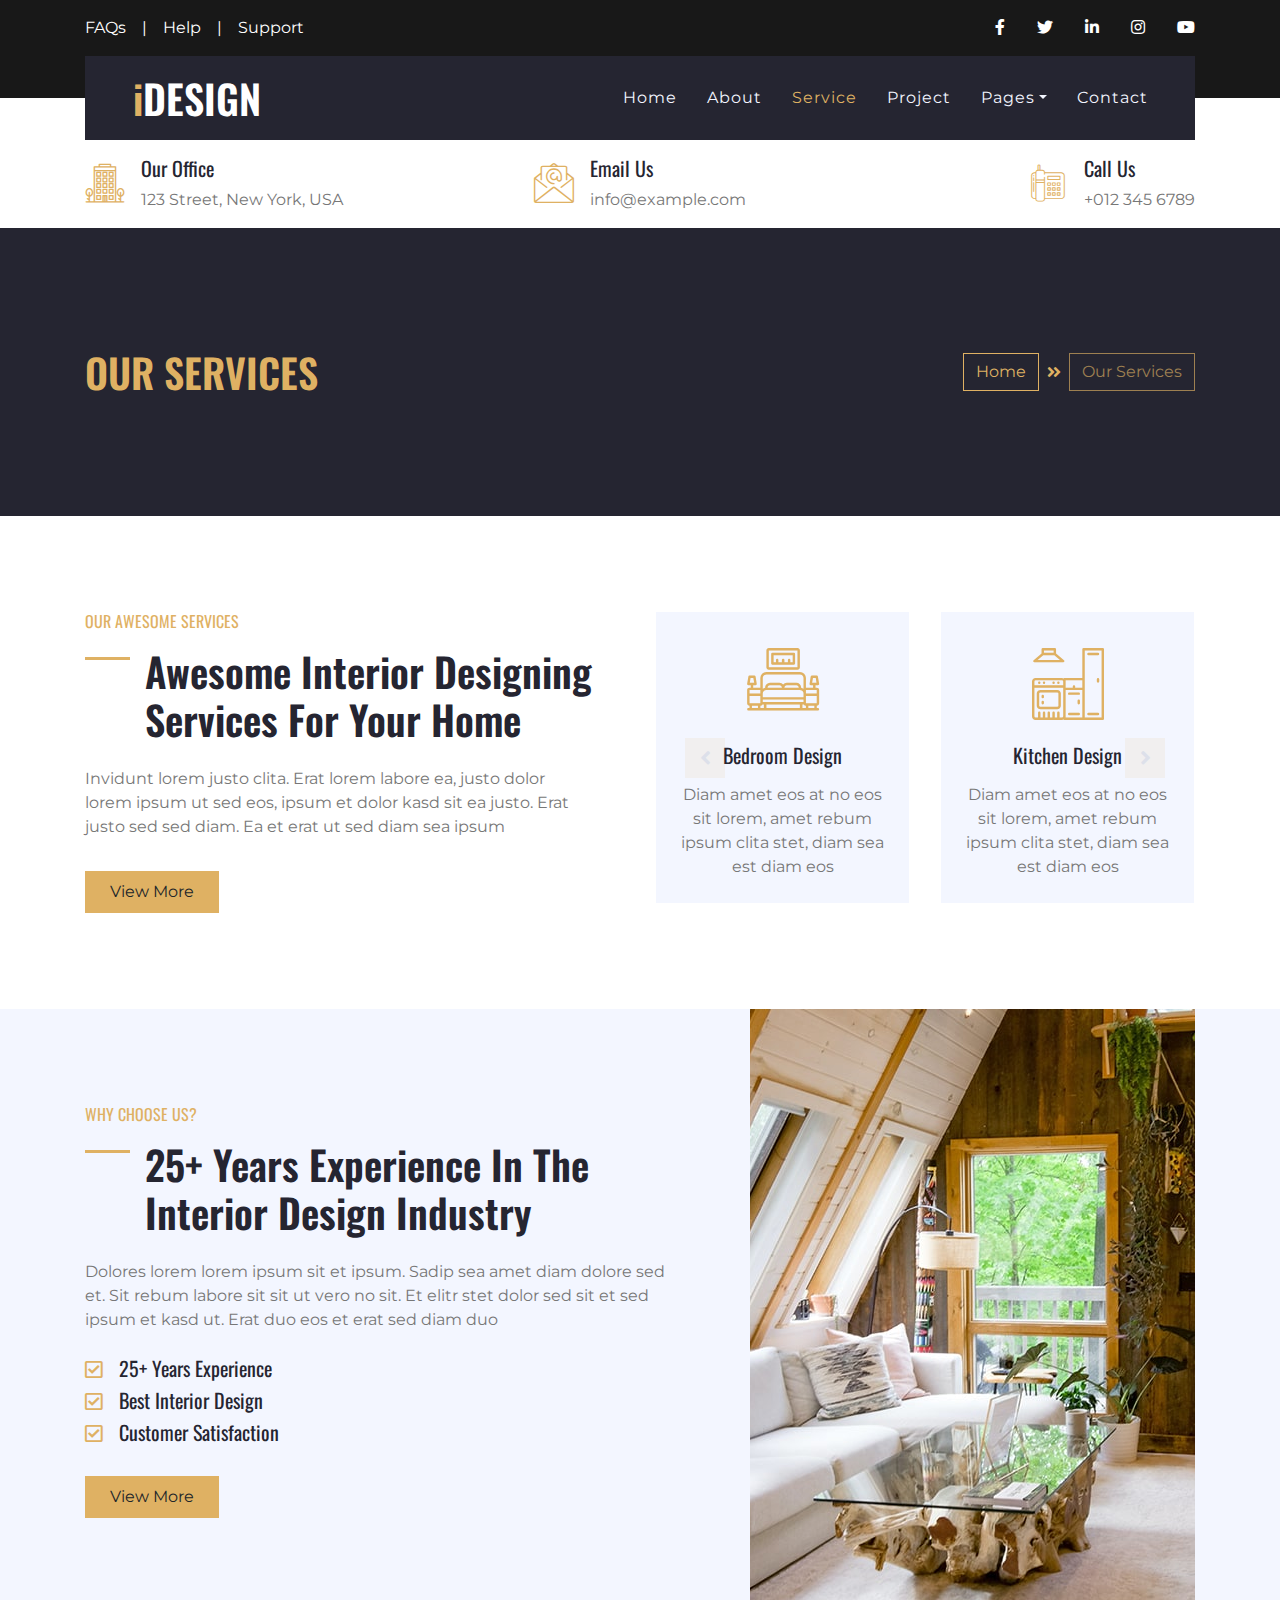
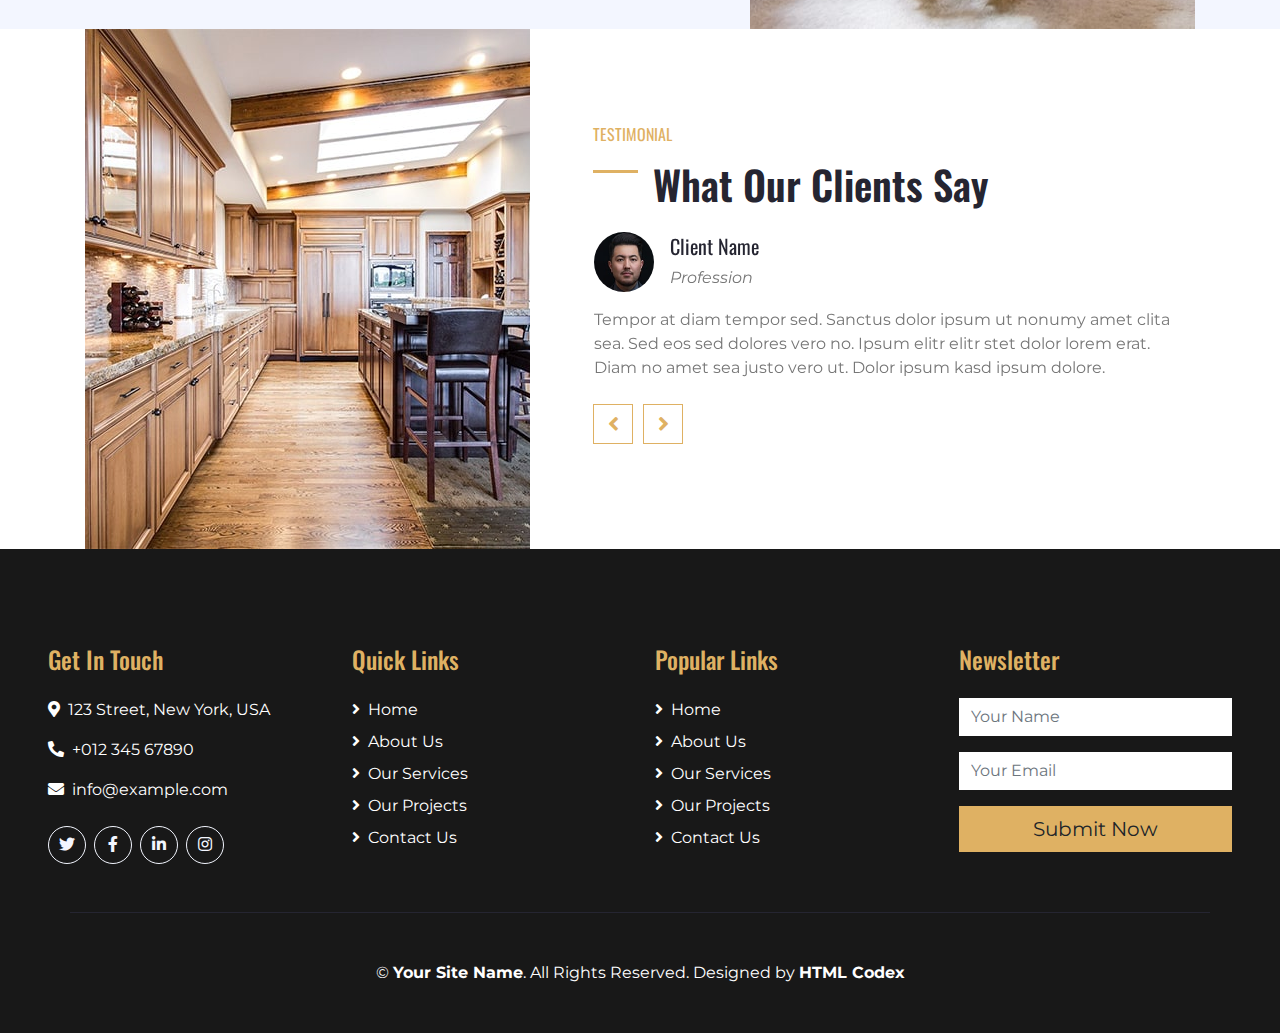
<file: service.html>
<!DOCTYPE html>
<html lang="en">

<head>
    <meta charset="utf-8">
    <title>iDESIGN - Interior Design HTML Template</title>
    <meta content="width=device-width, initial-scale=1.0" name="viewport">
    <meta content="Free HTML Templates" name="keywords">
    <meta content="Free HTML Templates" name="description">

    <!-- Favicon -->
    <link href="img/favicon.ico" rel="icon">

    <!-- Google Web Fonts -->
    <link href="https://fonts.googleapis.com/css2?family=Montserrat&family=Oswald:wght@400;500;600&display=swap" rel="stylesheet"> 

    <!-- Font Awesome -->
    <link href="https://cdnjs.cloudflare.com/ajax/libs/font-awesome/5.10.0/css/all.min.css" rel="stylesheet">

    <!-- Flaticon Font -->
    <link href="lib/flaticon/font/flaticon.css" rel="stylesheet">

    <!-- Libraries Stylesheet -->
    <link href="lib/owlcarousel/assets/owl.carousel.min.css" rel="stylesheet">
    <link href="lib/lightbox/css/lightbox.min.css" rel="stylesheet">

    <!-- Customized Bootstrap Stylesheet -->
    <link href="css/style.css" rel="stylesheet">
</head>

<body>
    <!-- Topbar Start -->
    <div class="container-fluid bg-dark py-3">
        <div class="container">
            <div class="row">
                <div class="col-md-6 text-center text-lg-left mb-2 mb-lg-0">
                    <div class="d-inline-flex align-items-center">
                        <a class="text-white pr-3" href="">FAQs</a>
                        <span class="text-white">|</span>
                        <a class="text-white px-3" href="">Help</a>
                        <span class="text-white">|</span>
                        <a class="text-white pl-3" href="">Support</a>
                    </div>
                </div>
                <div class="col-md-6 text-center text-lg-right">
                    <div class="d-inline-flex align-items-center">
                        <a class="text-white px-3" href="">
                            <i class="fab fa-facebook-f"></i>
                        </a>
                        <a class="text-white px-3" href="">
                            <i class="fab fa-twitter"></i>
                        </a>
                        <a class="text-white px-3" href="">
                            <i class="fab fa-linkedin-in"></i>
                        </a>
                        <a class="text-white px-3" href="">
                            <i class="fab fa-instagram"></i>
                        </a>
                        <a class="text-white pl-3" href="">
                            <i class="fab fa-youtube"></i>
                        </a>
                    </div>
                </div>
            </div>
        </div>
    </div>
    <!-- Topbar End -->


    <!-- Navbar Start -->
    <div class="container-fluid position-relative nav-bar p-0">
        <div class="container position-relative" style="z-index: 9;">
            <nav class="navbar navbar-expand-lg bg-secondary navbar-dark py-3 py-lg-0 pl-3 pl-lg-5">
                <a href="" class="navbar-brand">
                    <h1 class="m-0 display-5 text-white"><span class="text-primary">i</span>DESIGN</h1>
                </a>
                <button type="button" class="navbar-toggler" data-toggle="collapse" data-target="#navbarCollapse">
                    <span class="navbar-toggler-icon"></span>
                </button>
                <div class="collapse navbar-collapse justify-content-between px-3" id="navbarCollapse">
                    <div class="navbar-nav ml-auto py-0">
                        <a href="index.html" class="nav-item nav-link">Home</a>
                        <a href="about.html" class="nav-item nav-link">About</a>
                        <a href="service.html" class="nav-item nav-link active">Service</a>
                        <a href="project.html" class="nav-item nav-link">Project</a>
                        <div class="nav-item dropdown">
                            <a href="#" class="nav-link dropdown-toggle" data-toggle="dropdown">Pages</a>
                            <div class="dropdown-menu rounded-0 m-0">
                                <a href="blog.html" class="dropdown-item">Blog Grid</a>
                                <a href="single.html" class="dropdown-item">Blog Detail</a>
                            </div>
                        </div>
                        <a href="contact.html" class="nav-item nav-link">Contact</a>
                    </div>
                </div>
            </nav>
        </div>
    </div>
    <!-- Navbar End -->


    <!-- Under Nav Start -->
    <div class="container-fluid bg-white py-3">
        <div class="container">
            <div class="row">
                <div class="col-lg-4 text-left mb-3 mb-lg-0">
                    <div class="d-inline-flex text-left">
                        <h1 class="flaticon-office font-weight-normal text-primary m-0 mr-3"></h1>
                        <div class="d-flex flex-column">
                            <h5>Our Office</h5>
                            <p class="m-0">123 Street, New York, USA</p>
                        </div>
                    </div>
                </div>
                <div class="col-lg-4 text-left text-lg-center mb-3 mb-lg-0">
                    <div class="d-inline-flex text-left">
                        <h1 class="flaticon-email font-weight-normal text-primary m-0 mr-3"></h1>
                        <div class="d-flex flex-column">
                            <h5>Email Us</h5>
                            <p class="m-0">info@example.com</p>
                        </div>
                    </div>
                </div>
                <div class="col-lg-4 text-left text-lg-right mb-3 mb-lg-0">
                    <div class="d-inline-flex text-left">
                        <h1 class="flaticon-telephone font-weight-normal text-primary m-0 mr-3"></h1>
                        <div class="d-flex flex-column">
                            <h5>Call Us</h5>
                            <p class="m-0">+012 345 6789</p>
                        </div>
                    </div>
                </div>
            </div>
        </div>
    </div>
    <!-- Under Nav End -->


    <!-- Page Header Start -->
    <div class="container-fluid bg-secondary py-5">
        <div class="container py-5">
            <div class="row align-items-center py-4">
                <div class="col-md-6 text-center text-md-left">
                    <h1 class="mb-4 mb-md-0 text-primary text-uppercase">Our Services</h1>
                </div>
                <div class="col-md-6 text-center text-md-right">
                    <div class="d-inline-flex align-items-center">
                        <a class="btn btn-outline-primary" href="">Home</a>
                        <i class="fas fa-angle-double-right text-primary mx-2"></i>
                        <a class="btn btn-outline-primary disabled" href="">Our Services</a>
                    </div>
                </div>
            </div>
        </div>
    </div>
    <!-- Page Header Start -->


    <!-- Services Start -->
    <div class="container-fluid py-5">
        <div class="container py-5">
            <div class="row">
                <div class="col-lg-6 pr-lg-5">
                    <h6 class="text-primary font-weight-normal text-uppercase mb-3">Our Awesome Services</h6>
                    <h1 class="mb-4 section-title">Awesome Interior Designing Services For Your Home</h1>
                    <p>Invidunt lorem justo clita. Erat lorem labore ea, justo dolor lorem ipsum ut sed eos, ipsum et dolor kasd sit ea justo. Erat justo sed sed diam. Ea et erat ut sed diam sea ipsum</p>
                    <a href="" class="btn btn-primary mt-3 py-2 px-4">View More</a>
                </div>
                <div class="col-lg-6 p-0 pt-5 pt-lg-0">
                    <div class="owl-carousel service-carousel position-relative">
                        <div class="d-flex flex-column text-center bg-light mx-3 p-4">
                            <h3 class="flaticon-bedroom display-3 font-weight-normal text-primary mb-3"></h3>
                            <h5 class="mb-3">Bedroom Design</h5>
                            <p class="m-0">Diam amet eos at no eos sit lorem, amet rebum ipsum clita stet, diam sea est diam eos</p>
                        </div>
                        <div class="d-flex flex-column text-center bg-light mx-3 p-4">
                            <h3 class="flaticon-kitchen display-3 font-weight-normal text-primary mb-3"></h3>
                            <h5 class="mb-3">Kitchen Design</h5>
                            <p class="m-0">Diam amet eos at no eos sit lorem, amet rebum ipsum clita stet, diam sea est diam eos</p>
                        </div>
                        <div class="d-flex flex-column text-center bg-light mx-3 p-4">
                            <h3 class="flaticon-bathroom display-3 font-weight-normal text-primary mb-3"></h3>
                            <h5 class="mb-3">Bathroom Design</h5>
                            <p class="m-0">Diam amet eos at no eos sit lorem, amet rebum ipsum clita stet, diam sea est diam eos</p>
                        </div>
                    </div>
                </div>
            </div>
        </div>
    </div>
    <!-- Services End -->


    <!-- Features Start -->
    <div class="container-fluid bg-light">
        <div class="container">
            <div class="row">
                <div class="col-lg-7 mt-5 py-5 pr-lg-5">
                    <h6 class="text-primary font-weight-normal text-uppercase mb-3">Why Choose Us?</h6>
                    <h1 class="mb-4 section-title">25+ Years Experience In The Interior Design Industry</h1>
                    <p class="mb-4">Dolores lorem lorem ipsum sit et ipsum. Sadip sea amet diam dolore sed et. Sit rebum labore sit sit ut vero no sit. Et elitr stet dolor sed sit et sed ipsum et kasd ut. Erat duo eos et erat sed diam duo</p>
                    <ul class="list-inline">
                        <li><h5><i class="far fa-check-square text-primary mr-3"></i>25+ Years Experience</h5></li>
                        <li><h5><i class="far fa-check-square text-primary mr-3"></i>Best Interior Design</h5></li>
                        <li><h5><i class="far fa-check-square text-primary mr-3"></i>Customer Satisfaction</h5></li>
                    </ul>
                    <a href="" class="btn btn-primary mt-3 py-2 px-4">View More</a>
                </div>
                <div class="col-lg-5">
                    <div class="d-flex flex-column align-items-center justify-content-center h-100 overflow-hidden">
                        <img class="h-100" src="img/feature.jpg" alt="">
                    </div>
                </div>
            </div>
        </div>
    </div>
    <!-- Features End -->


    <!-- Testimonial Start -->
    <div class="container-fluid">
        <div class="container">
            <div class="row">
                <div class="col-md-5">
                    <div class="d-flex flex-column align-items-center justify-content-center h-100 overflow-hidden">
                        <img class="h-100" src="img/testimonial.jpg" alt="">
                    </div>
                </div>
                <div class="col-md-7 py-5 pl-md-5">
                    <h6 class="text-primary font-weight-normal text-uppercase mb-3 pt-5">Testimonial</h6>
                    <h1 class="mb-4 section-title">What Our Clients Say</h1>
                    <div class="owl-carousel testimonial-carousel position-relative pb-5 mb-md-5">
                        <div class="d-flex flex-column">
                            <div class="d-flex align-items-center mb-3">
                                <img class="img-fluid rounded-circle" src="img/testimonial-1.jpg" style="width: 60px; height: 60px;" alt="">
                                <div class="ml-3">
                                    <h5>Client Name</h5>
                                    <i>Profession</i>
                                </div>
                            </div>
                            <p>Tempor at diam tempor sed. Sanctus dolor ipsum ut nonumy amet clita sea. Sed eos sed dolores vero no. Ipsum elitr elitr stet dolor  lorem erat. Diam no amet sea justo vero ut. Dolor ipsum kasd ipsum dolore.</p>
                        </div>
                        <div class="d-flex flex-column">
                            <div class="d-flex align-items-center mb-3">
                                <img class="img-fluid rounded-circle" src="img/testimonial-2.jpg" style="width: 60px; height: 60px;" alt="">
                                <div class="ml-3">
                                    <h5>Client Name</h5>
                                    <i>Profession</i>
                                </div>
                            </div>
                            <p class="m-0">Tempor at diam tempor sed. Sanctus dolor ipsum ut nonumy amet clita sea. Sed eos sed dolores vero no. Ipsum elitr elitr stet dolor  lorem erat. Diam no amet sea justo vero ut. Dolor ipsum kasd ipsum dolore.</p>
                        </div>
                    </div>
                </div>
            </div>
        </div>
    </div>
    <!-- Testimonial End -->


    <!-- Footer Start -->
    <div class="container-fluid bg-dark text-white py-5 px-sm-3 px-md-5">
        <div class="row pt-5">
            <div class="col-lg-3 col-md-6 mb-5">
                <h4 class="text-primary mb-4">Get In Touch</h4>
                <p><i class="fa fa-map-marker-alt mr-2"></i>123 Street, New York, USA</p>
                <p><i class="fa fa-phone-alt mr-2"></i>+012 345 67890</p>
                <p><i class="fa fa-envelope mr-2"></i>info@example.com</p>
                <div class="d-flex justify-content-start mt-4">
                    <a class="btn btn-outline-light rounded-circle text-center mr-2 px-0" style="width: 38px; height: 38px;" href="#"><i class="fab fa-twitter"></i></a>
                    <a class="btn btn-outline-light rounded-circle text-center mr-2 px-0" style="width: 38px; height: 38px;" href="#"><i class="fab fa-facebook-f"></i></a>
                    <a class="btn btn-outline-light rounded-circle text-center mr-2 px-0" style="width: 38px; height: 38px;" href="#"><i class="fab fa-linkedin-in"></i></a>
                    <a class="btn btn-outline-light rounded-circle text-center mr-2 px-0" style="width: 38px; height: 38px;" href="#"><i class="fab fa-instagram"></i></a>
                </div>
            </div>
            <div class="col-lg-3 col-md-6 mb-5">
                <h4 class="text-primary mb-4">Quick Links</h4>
                <div class="d-flex flex-column justify-content-start">
                    <a class="text-white mb-2" href="#"><i class="fa fa-angle-right mr-2"></i>Home</a>
                    <a class="text-white mb-2" href="#"><i class="fa fa-angle-right mr-2"></i>About Us</a>
                    <a class="text-white mb-2" href="#"><i class="fa fa-angle-right mr-2"></i>Our Services</a>
                    <a class="text-white mb-2" href="#"><i class="fa fa-angle-right mr-2"></i>Our Projects</a>
                    <a class="text-white" href="#"><i class="fa fa-angle-right mr-2"></i>Contact Us</a>
                </div>
            </div>
            <div class="col-lg-3 col-md-6 mb-5">
                <h4 class="text-primary mb-4">Popular Links</h4>
                <div class="d-flex flex-column justify-content-start">
                    <a class="text-white mb-2" href="#"><i class="fa fa-angle-right mr-2"></i>Home</a>
                    <a class="text-white mb-2" href="#"><i class="fa fa-angle-right mr-2"></i>About Us</a>
                    <a class="text-white mb-2" href="#"><i class="fa fa-angle-right mr-2"></i>Our Services</a>
                    <a class="text-white mb-2" href="#"><i class="fa fa-angle-right mr-2"></i>Our Projects</a>
                    <a class="text-white" href="#"><i class="fa fa-angle-right mr-2"></i>Contact Us</a>
                </div>
            </div>
            <div class="col-lg-3 col-md-6 mb-5">
                <h4 class="text-primary mb-4">Newsletter</h4>
                <form action="">
                    <div class="form-group">
                        <input type="text" class="form-control border-0" placeholder="Your Name" required="required" />
                    </div>
                    <div class="form-group">
                        <input type="email" class="form-control border-0" placeholder="Your Email" required="required" />
                    </div>
                    <div>
                        <button class="btn btn-lg btn-primary btn-block border-0" type="submit">Submit Now</button>
                    </div>
                </form>
            </div>
        </div>
        <div class="container border-top border-secondary pt-5">
            <p class="m-0 text-center text-white">
                &copy; <a class="text-white font-weight-bold" href="#">Your Site Name</a>. All Rights Reserved. Designed by
                <a class="text-white font-weight-bold" href="https://htmlcodex.com">HTML Codex</a>
            </p>
        </div>
    </div>
    <!-- Footer End -->


    <!-- Back to Top -->
    <a href="#" class="btn btn-lg btn-primary back-to-top"><i class="fa fa-angle-double-up"></i></a>


    <!-- JavaScript Libraries -->
    <script src="https://code.jquery.com/jquery-3.4.1.min.js"></script>
    <script src="https://stackpath.bootstrapcdn.com/bootstrap/4.4.1/js/bootstrap.bundle.min.js"></script>
    <script src="lib/easing/easing.min.js"></script>
    <script src="lib/owlcarousel/owl.carousel.min.js"></script>
    <script src="lib/isotope/isotope.pkgd.min.js"></script>
    <script src="lib/lightbox/js/lightbox.min.js"></script>

    <!-- Contact Javascript File -->
    <script src="mail/jqBootstrapValidation.min.js"></script>
    <script src="mail/contact.js"></script>

    <!-- Template Javascript -->
    <script src="js/main.js"></script>
</body>

</html>
</file>
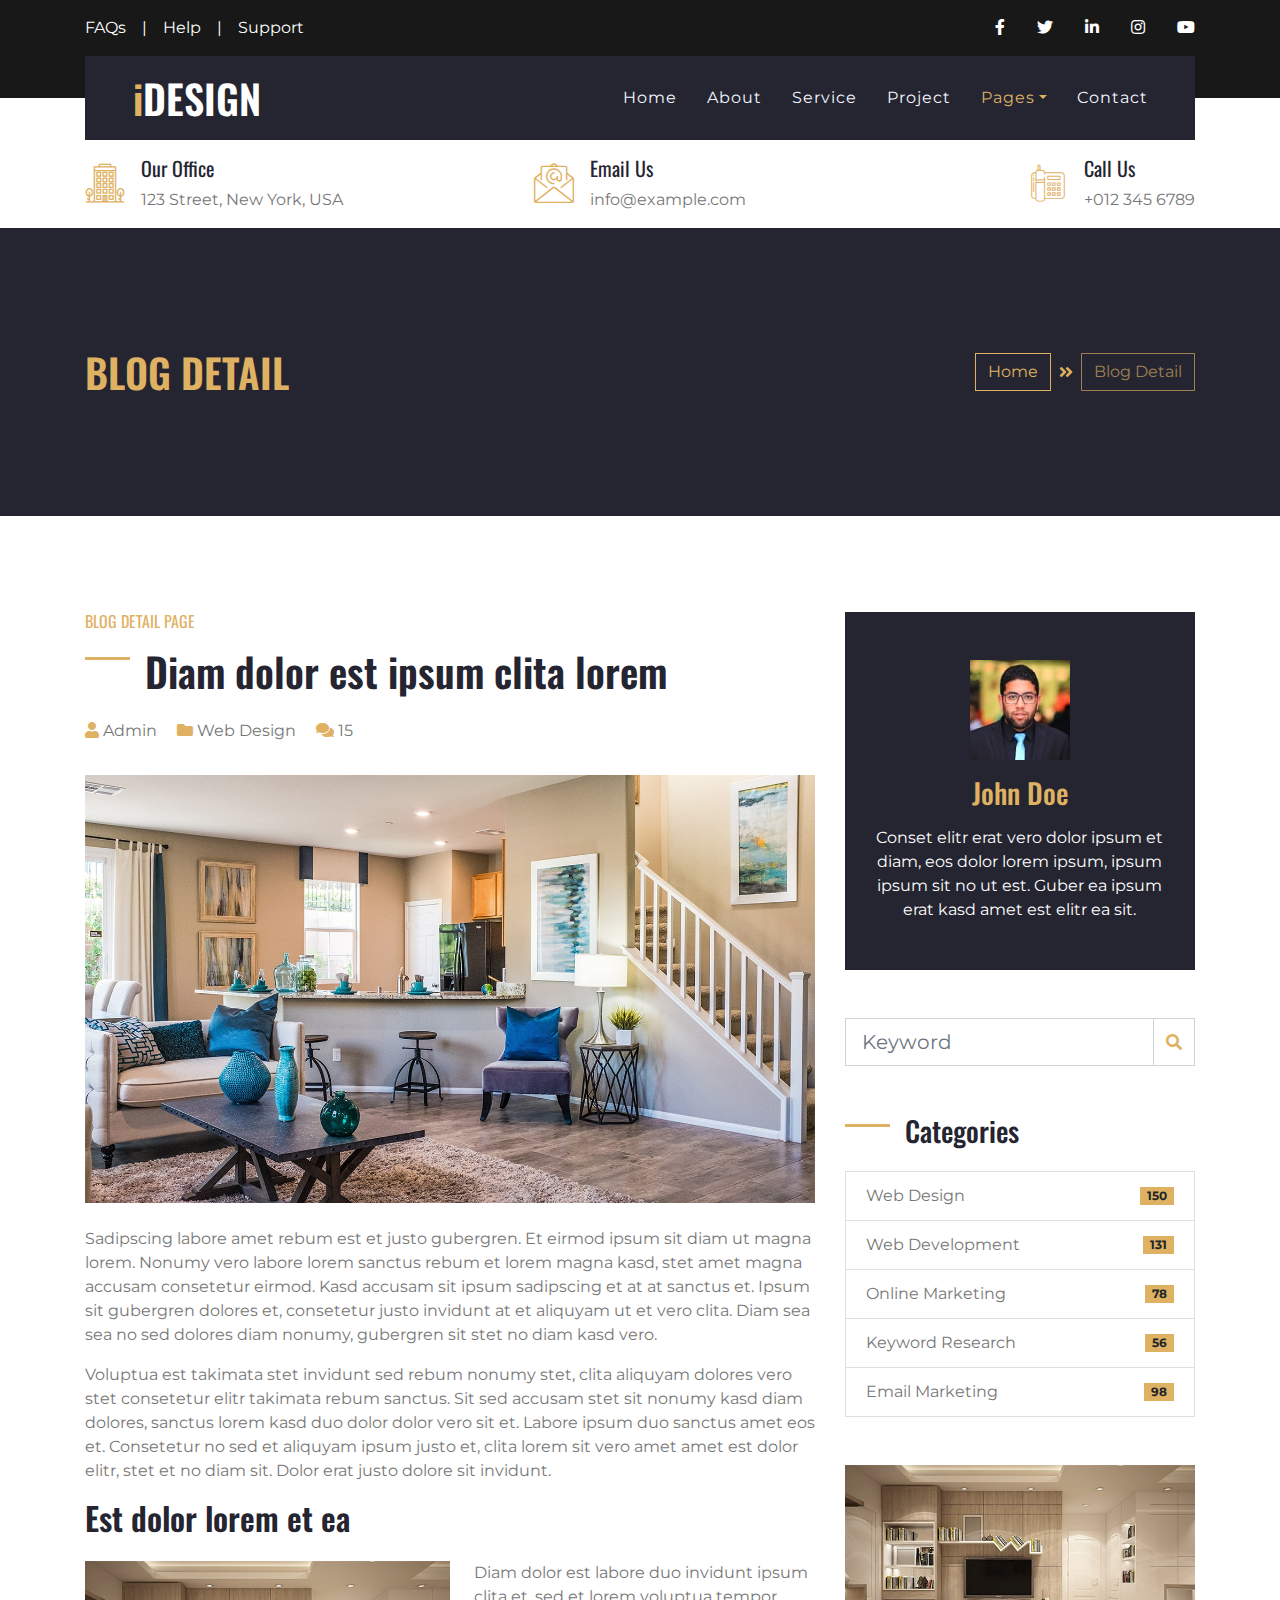
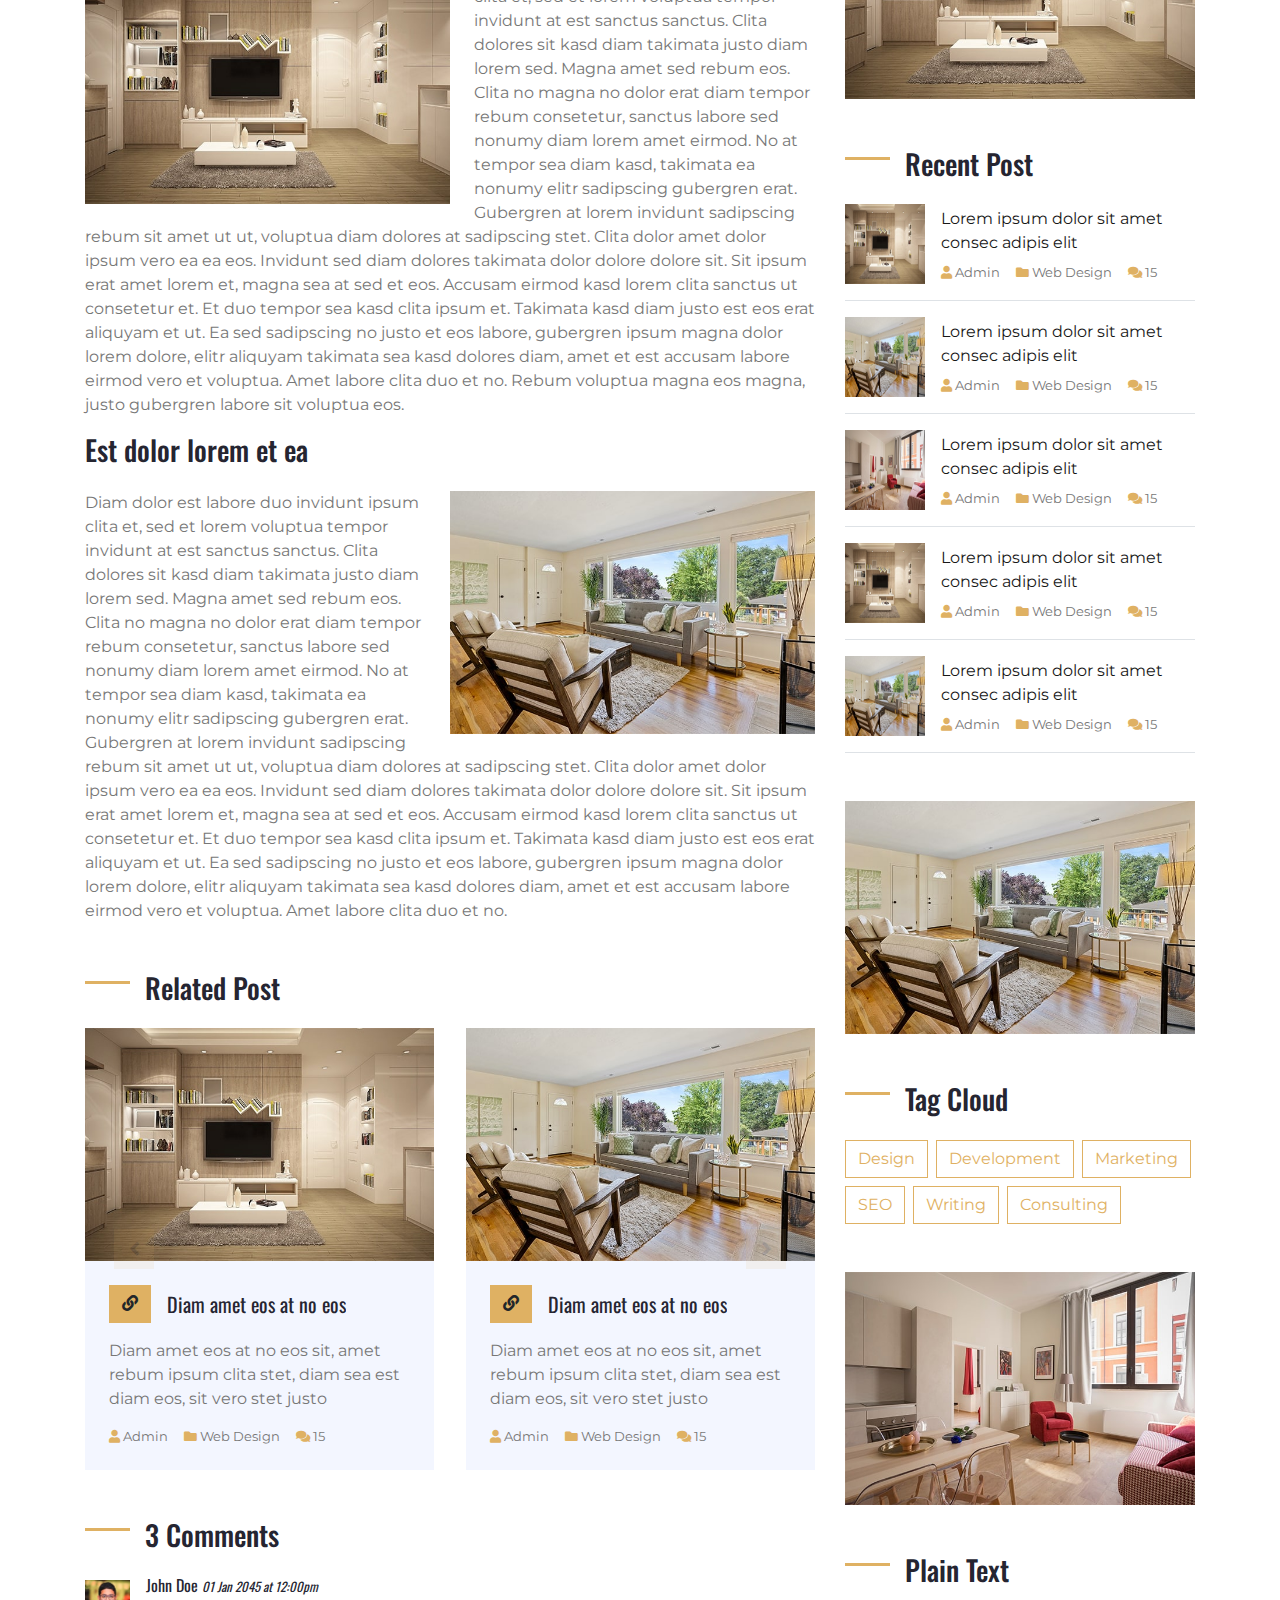
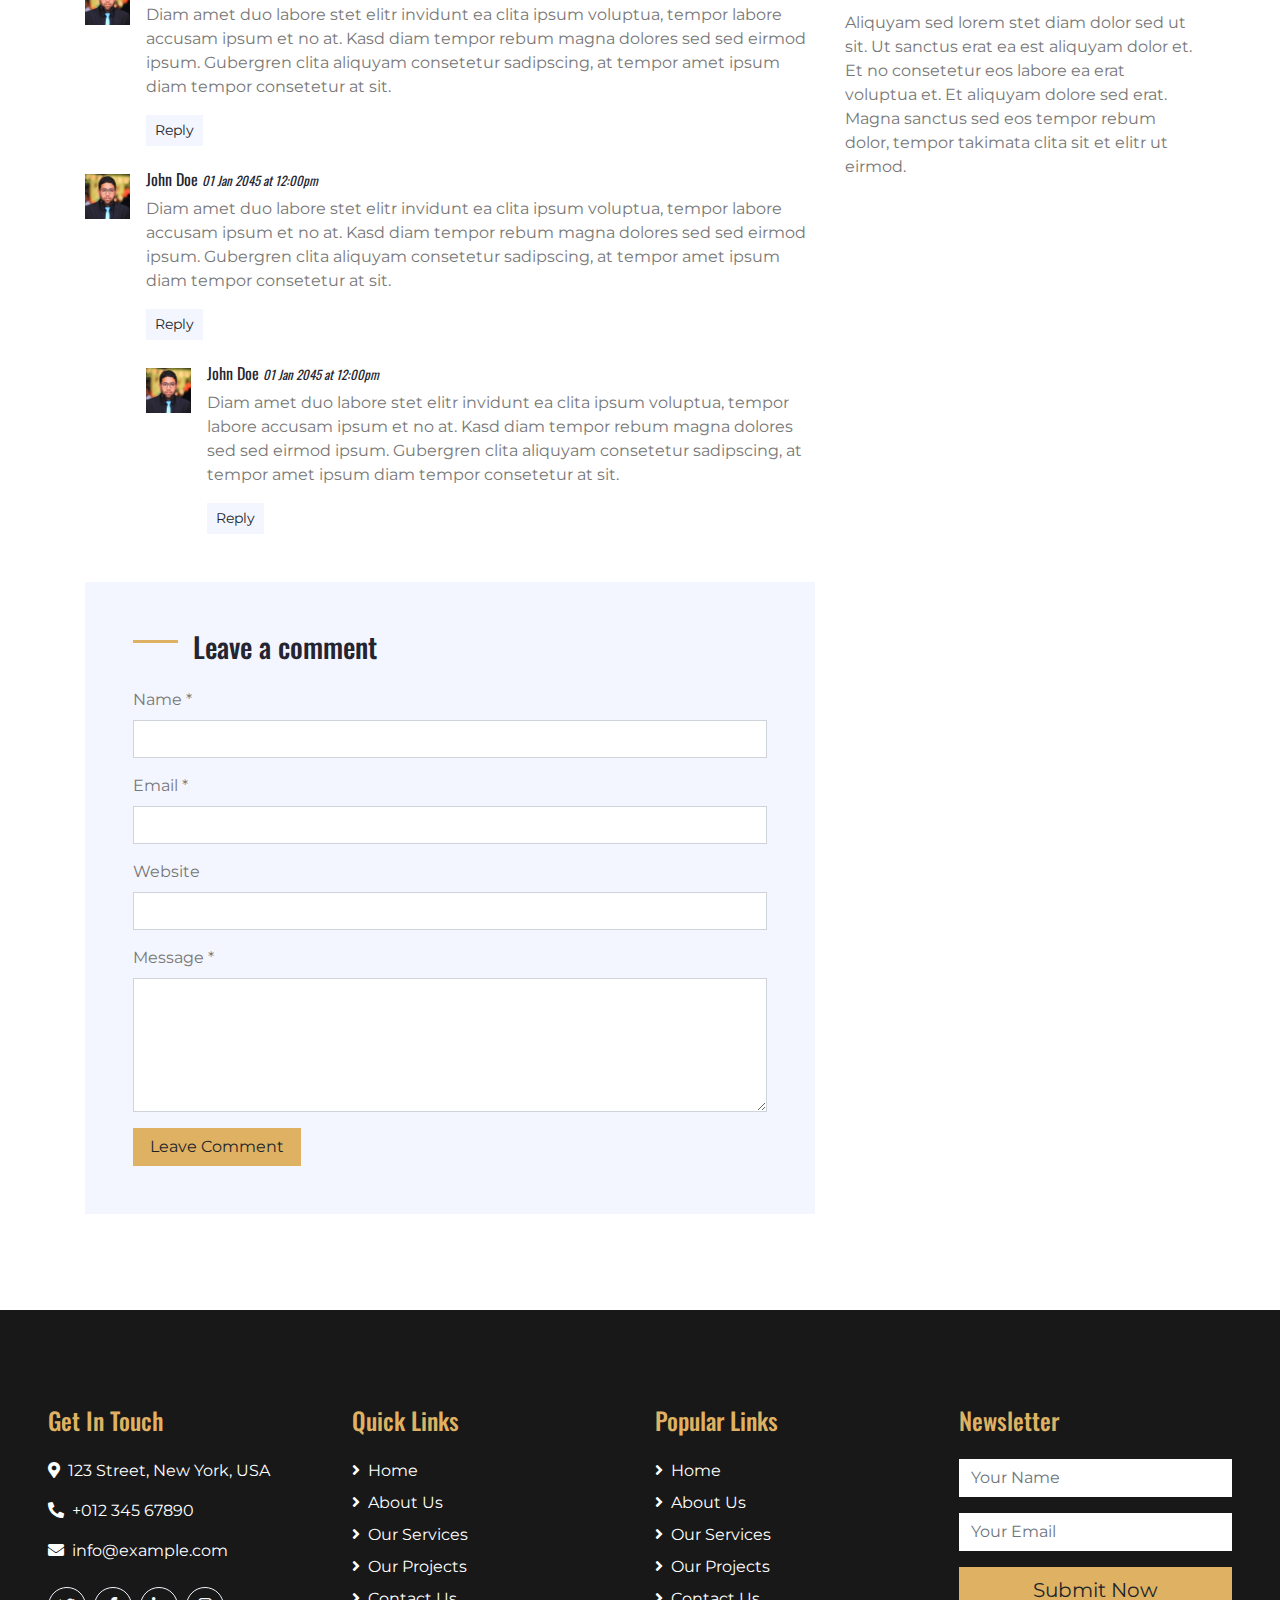
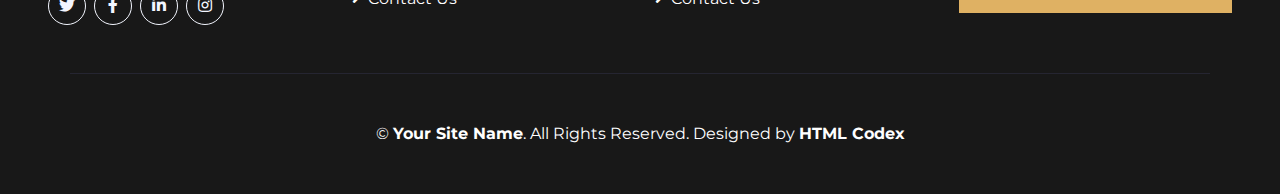
<file: single.html>
<!DOCTYPE html>
<html lang="en">

<head>
    <meta charset="utf-8">
    <title>iDESIGN - Interior Design HTML Template</title>
    <meta content="width=device-width, initial-scale=1.0" name="viewport">
    <meta content="Free HTML Templates" name="keywords">
    <meta content="Free HTML Templates" name="description">

    <!-- Favicon -->
    <link href="img/favicon.ico" rel="icon">

    <!-- Google Web Fonts -->
    <link href="https://fonts.googleapis.com/css2?family=Montserrat&family=Oswald:wght@400;500;600&display=swap" rel="stylesheet"> 

    <!-- Font Awesome -->
    <link href="https://cdnjs.cloudflare.com/ajax/libs/font-awesome/5.10.0/css/all.min.css" rel="stylesheet">

    <!-- Flaticon Font -->
    <link href="lib/flaticon/font/flaticon.css" rel="stylesheet">

    <!-- Libraries Stylesheet -->
    <link href="lib/owlcarousel/assets/owl.carousel.min.css" rel="stylesheet">
    <link href="lib/lightbox/css/lightbox.min.css" rel="stylesheet">

    <!-- Customized Bootstrap Stylesheet -->
    <link href="css/style.css" rel="stylesheet">
</head>

<body>
    <!-- Topbar Start -->
    <div class="container-fluid bg-dark py-3">
        <div class="container">
            <div class="row">
                <div class="col-md-6 text-center text-lg-left mb-2 mb-lg-0">
                    <div class="d-inline-flex align-items-center">
                        <a class="text-white pr-3" href="">FAQs</a>
                        <span class="text-white">|</span>
                        <a class="text-white px-3" href="">Help</a>
                        <span class="text-white">|</span>
                        <a class="text-white pl-3" href="">Support</a>
                    </div>
                </div>
                <div class="col-md-6 text-center text-lg-right">
                    <div class="d-inline-flex align-items-center">
                        <a class="text-white px-3" href="">
                            <i class="fab fa-facebook-f"></i>
                        </a>
                        <a class="text-white px-3" href="">
                            <i class="fab fa-twitter"></i>
                        </a>
                        <a class="text-white px-3" href="">
                            <i class="fab fa-linkedin-in"></i>
                        </a>
                        <a class="text-white px-3" href="">
                            <i class="fab fa-instagram"></i>
                        </a>
                        <a class="text-white pl-3" href="">
                            <i class="fab fa-youtube"></i>
                        </a>
                    </div>
                </div>
            </div>
        </div>
    </div>
    <!-- Topbar End -->


    <!-- Navbar Start -->
    <div class="container-fluid position-relative nav-bar p-0">
        <div class="container position-relative" style="z-index: 9;">
            <nav class="navbar navbar-expand-lg bg-secondary navbar-dark py-3 py-lg-0 pl-3 pl-lg-5">
                <a href="" class="navbar-brand">
                    <h1 class="m-0 display-5 text-white"><span class="text-primary">i</span>DESIGN</h1>
                </a>
                <button type="button" class="navbar-toggler" data-toggle="collapse" data-target="#navbarCollapse">
                    <span class="navbar-toggler-icon"></span>
                </button>
                <div class="collapse navbar-collapse justify-content-between px-3" id="navbarCollapse">
                    <div class="navbar-nav ml-auto py-0">
                        <a href="index.html" class="nav-item nav-link">Home</a>
                        <a href="about.html" class="nav-item nav-link">About</a>
                        <a href="service.html" class="nav-item nav-link">Service</a>
                        <a href="project.html" class="nav-item nav-link">Project</a>
                        <div class="nav-item dropdown">
                            <a href="#" class="nav-link dropdown-toggle active" data-toggle="dropdown">Pages</a>
                            <div class="dropdown-menu rounded-0 m-0">
                                <a href="blog.html" class="dropdown-item">Blog Grid</a>
                                <a href="single.html" class="dropdown-item">Blog Detail</a>
                            </div>
                        </div>
                        <a href="contact.html" class="nav-item nav-link">Contact</a>
                    </div>
                </div>
            </nav>
        </div>
    </div>
    <!-- Navbar End -->


    <!-- Under Nav Start -->
    <div class="container-fluid bg-white py-3">
        <div class="container">
            <div class="row">
                <div class="col-lg-4 text-left mb-3 mb-lg-0">
                    <div class="d-inline-flex text-left">
                        <h1 class="flaticon-office font-weight-normal text-primary m-0 mr-3"></h1>
                        <div class="d-flex flex-column">
                            <h5>Our Office</h5>
                            <p class="m-0">123 Street, New York, USA</p>
                        </div>
                    </div>
                </div>
                <div class="col-lg-4 text-left text-lg-center mb-3 mb-lg-0">
                    <div class="d-inline-flex text-left">
                        <h1 class="flaticon-email font-weight-normal text-primary m-0 mr-3"></h1>
                        <div class="d-flex flex-column">
                            <h5>Email Us</h5>
                            <p class="m-0">info@example.com</p>
                        </div>
                    </div>
                </div>
                <div class="col-lg-4 text-left text-lg-right mb-3 mb-lg-0">
                    <div class="d-inline-flex text-left">
                        <h1 class="flaticon-telephone font-weight-normal text-primary m-0 mr-3"></h1>
                        <div class="d-flex flex-column">
                            <h5>Call Us</h5>
                            <p class="m-0">+012 345 6789</p>
                        </div>
                    </div>
                </div>
            </div>
        </div>
    </div>
    <!-- Under Nav End -->


    <!-- Page Header Start -->
    <div class="container-fluid bg-secondary py-5">
        <div class="container py-5">
            <div class="row align-items-center py-4">
                <div class="col-md-6 text-center text-md-left">
                    <h1 class="mb-4 mb-md-0 text-primary text-uppercase">Blog Detail</h1>
                </div>
                <div class="col-md-6 text-center text-md-right">
                    <div class="d-inline-flex align-items-center">
                        <a class="btn btn-outline-primary" href="">Home</a>
                        <i class="fas fa-angle-double-right text-primary mx-2"></i>
                        <a class="btn btn-outline-primary disabled" href="">Blog Detail</a>
                    </div>
                </div>
            </div>
        </div>
    </div>
    <!-- Page Header Start -->


    <!-- Detail Start -->
    <div class="container py-5">
        <div class="row pt-5">
            <div class="col-lg-8">
                <div class="d-flex flex-column text-left mb-4">
                    <h6 class="text-primary font-weight-normal text-uppercase mb-3">Blog Detail Page</h6>
                    <h1 class="mb-4 section-title">Diam dolor est ipsum clita lorem</h1>
                    <div class="d-index-flex mb-2">
                        <span class="mr-3"><i class="fa fa-user text-primary"></i> Admin</span>
                        <span class="mr-3"><i class="fa fa-folder text-primary"></i> Web Design</span>
                        <span class="mr-3"><i class="fa fa-comments text-primary"></i> 15</span>
                    </div>
                </div>

                <div class="mb-5">
                    <img class="img-fluid w-100 mb-4" src="img/carousel-1.jpg" alt="Image">
                    <p>Sadipscing labore amet rebum est et justo gubergren. Et eirmod ipsum sit diam ut magna lorem. Nonumy vero labore lorem sanctus rebum et lorem magna kasd, stet amet magna accusam consetetur eirmod. Kasd accusam sit ipsum sadipscing et at at sanctus et. Ipsum sit gubergren dolores et, consetetur justo invidunt at et aliquyam ut et vero clita. Diam sea sea no sed dolores diam nonumy, gubergren sit stet no diam kasd vero.</p>
                    <p>Voluptua est takimata stet invidunt sed rebum nonumy stet, clita aliquyam dolores vero stet consetetur elitr takimata rebum sanctus. Sit sed accusam stet sit nonumy kasd diam dolores, sanctus lorem kasd duo dolor dolor vero sit et. Labore ipsum duo sanctus amet eos et. Consetetur no sed et aliquyam ipsum justo et, clita lorem sit vero amet amet est dolor elitr, stet et no diam sit. Dolor erat justo dolore sit invidunt.</p>
                    <h2 class="mb-4">Est dolor lorem et ea</h2>
                    <img class="img-fluid w-50 float-left mr-4 mb-3" src="img/blog-1.jpg" alt="Image">
                    <p>Diam dolor est labore duo invidunt ipsum clita et, sed et lorem voluptua tempor invidunt at est sanctus sanctus. Clita dolores sit kasd diam takimata justo diam lorem sed. Magna amet sed rebum eos. Clita no magna no dolor erat diam tempor rebum consetetur, sanctus labore sed nonumy diam lorem amet eirmod. No at tempor sea diam kasd, takimata ea nonumy elitr sadipscing gubergren erat. Gubergren at lorem invidunt sadipscing rebum sit amet ut ut, voluptua diam dolores at sadipscing stet. Clita dolor amet dolor ipsum vero ea ea eos. Invidunt sed diam dolores takimata dolor dolore dolore sit. Sit ipsum erat amet lorem et, magna sea at sed et eos. Accusam eirmod kasd lorem clita sanctus ut consetetur et. Et duo tempor sea kasd clita ipsum et. Takimata kasd diam justo est eos erat aliquyam et ut. Ea sed sadipscing no justo et eos labore, gubergren ipsum magna dolor lorem dolore, elitr aliquyam takimata sea kasd dolores diam, amet et est accusam labore eirmod vero et voluptua. Amet labore clita duo et no. Rebum voluptua magna eos magna, justo gubergren labore sit voluptua eos.</p>
                    <h3 class="mb-4">Est dolor lorem et ea</h3>
                    <img class="img-fluid w-50 float-right ml-4 mb-3" src="img/blog-2.jpg" alt="Image">
                    <p>Diam dolor est labore duo invidunt ipsum clita et, sed et lorem voluptua tempor invidunt at est sanctus sanctus. Clita dolores sit kasd diam takimata justo diam lorem sed. Magna amet sed rebum eos. Clita no magna no dolor erat diam tempor rebum consetetur, sanctus labore sed nonumy diam lorem amet eirmod. No at tempor sea diam kasd, takimata ea nonumy elitr sadipscing gubergren erat. Gubergren at lorem invidunt sadipscing rebum sit amet ut ut, voluptua diam dolores at sadipscing stet. Clita dolor amet dolor ipsum vero ea ea eos. Invidunt sed diam dolores takimata dolor dolore dolore sit. Sit ipsum erat amet lorem et, magna sea at sed et eos. Accusam eirmod kasd lorem clita sanctus ut consetetur et. Et duo tempor sea kasd clita ipsum et. Takimata kasd diam justo est eos erat aliquyam et ut. Ea sed sadipscing no justo et eos labore, gubergren ipsum magna dolor lorem dolore, elitr aliquyam takimata sea kasd dolores diam, amet et est accusam labore eirmod vero et voluptua. Amet labore clita duo et no.</p>
                </div>

                <div class="mb-5 mx-n3">
                    <h3 class="mb-4 ml-3 section-title">Related Post</h3>
                    <div class="owl-carousel service-carousel position-relative">
                        <div class="card border-0 mx-3">
                            <img class="card-img-top" src="img/blog-1.jpg" alt="">
                            <div class="card-body bg-light p-4">
                                <div class="d-flex align-items-center mb-3">
                                    <a class="btn btn-primary" href=""><i class="fa fa-link"></i></a>
                                    <h5 class="m-0 ml-3 text-truncate">Diam amet eos at no eos</h5>
                                </div>
                                <p>Diam amet eos at no eos sit, amet rebum ipsum clita stet, diam sea est diam eos, sit vero stet justo</p>
                                <div class="d-flex">
                                    <small class="mr-3"><i class="fa fa-user text-primary"></i> Admin</small>
                                    <small class="mr-3"><i class="fa fa-folder text-primary"></i> Web Design</small>
                                    <small class="mr-3"><i class="fa fa-comments text-primary"></i> 15</small>
                                </div>
                            </div>
                        </div>
                        <div class="card border-0 mx-3">
                            <img class="card-img-top" src="img/blog-2.jpg" alt="">
                            <div class="card-body bg-light p-4">
                                <div class="d-flex align-items-center mb-3">
                                    <a class="btn btn-primary" href=""><i class="fa fa-link"></i></a>
                                    <h5 class="m-0 ml-3 text-truncate">Diam amet eos at no eos</h5>
                                </div>
                                <p>Diam amet eos at no eos sit, amet rebum ipsum clita stet, diam sea est diam eos, sit vero stet justo</p>
                                <div class="d-flex">
                                    <small class="mr-3"><i class="fa fa-user text-primary"></i> Admin</small>
                                    <small class="mr-3"><i class="fa fa-folder text-primary"></i> Web Design</small>
                                    <small class="mr-3"><i class="fa fa-comments text-primary"></i> 15</small>
                                </div>
                            </div>
                        </div>
                        <div class="card border-0 mx-3">
                            <img class="card-img-top" src="img/blog-3.jpg" alt="">
                            <div class="card-body bg-light p-4">
                                <div class="d-flex align-items-center mb-3">
                                    <a class="btn btn-primary" href=""><i class="fa fa-link"></i></a>
                                    <h5 class="m-0 ml-3 text-truncate">Diam amet eos at no eos</h5>
                                </div>
                                <p>Diam amet eos at no eos sit, amet rebum ipsum clita stet, diam sea est diam eos, sit vero stet justo</p>
                                <div class="d-flex">
                                    <small class="mr-3"><i class="fa fa-user text-primary"></i> Admin</small>
                                    <small class="mr-3"><i class="fa fa-folder text-primary"></i> Web Design</small>
                                    <small class="mr-3"><i class="fa fa-comments text-primary"></i> 15</small>
                                </div>
                            </div>
                        </div>
                    </div>
                </div>

                <div class="mb-5">
                    <h3 class="mb-4 section-title">3 Comments</h3>
                    <div class="media mb-4">
                        <img src="img/user.jpg" alt="Image" class="img-fluid mr-3 mt-1" style="width: 45px;">
                        <div class="media-body">
                            <h6>John Doe <small><i>01 Jan 2045 at 12:00pm</i></small></h6>
                            <p>Diam amet duo labore stet elitr invidunt ea clita ipsum voluptua, tempor labore accusam ipsum et no at. Kasd diam tempor rebum magna dolores sed sed eirmod ipsum. Gubergren clita aliquyam consetetur sadipscing, at tempor amet ipsum diam tempor consetetur at sit.</p>
                            <button class="btn btn-sm btn-light">Reply</button>
                        </div>
                    </div>
                    <div class="media mb-4">
                        <img src="img/user.jpg" alt="Image" class="img-fluid mr-3 mt-1" style="width: 45px;">
                        <div class="media-body">
                            <h6>John Doe <small><i>01 Jan 2045 at 12:00pm</i></small></h6>
                            <p>Diam amet duo labore stet elitr invidunt ea clita ipsum voluptua, tempor labore accusam ipsum et no at. Kasd diam tempor rebum magna dolores sed sed eirmod ipsum. Gubergren clita aliquyam consetetur sadipscing, at tempor amet ipsum diam tempor consetetur at sit.</p>
                            <button class="btn btn-sm btn-light">Reply</button>
                            <div class="media mt-4">
                                <img src="img/user.jpg" alt="Image" class="img-fluid mr-3 mt-1" style="width: 45px;">
                                <div class="media-body">
                                    <h6>John Doe <small><i>01 Jan 2045 at 12:00pm</i></small></h6>
                                    <p>Diam amet duo labore stet elitr invidunt ea clita ipsum voluptua, tempor labore accusam ipsum et no at. Kasd diam tempor rebum magna dolores sed sed eirmod ipsum. Gubergren clita aliquyam consetetur sadipscing, at tempor amet ipsum diam tempor consetetur at sit.</p>
                                    <button class="btn btn-sm btn-light">Reply</button>
                                </div>
                            </div>
                        </div>
                    </div>
                </div>

                <div class="bg-light p-5">
                    <h3 class="mb-4 section-title">Leave a comment</h3>
                    <form>
                        <div class="form-group">
                            <label for="name">Name *</label>
                            <input type="text" class="form-control" id="name">
                        </div>
                        <div class="form-group">
                            <label for="email">Email *</label>
                            <input type="email" class="form-control" id="email">
                        </div>
                        <div class="form-group">
                            <label for="website">Website</label>
                            <input type="url" class="form-control" id="website">
                        </div>

                        <div class="form-group">
                            <label for="message">Message *</label>
                            <textarea id="message" cols="30" rows="5" class="form-control"></textarea>
                        </div>
                        <div class="form-group mb-0">
                            <input type="submit" value="Leave Comment" class="btn btn-primary px-3">
                        </div>
                    </form>
                </div>
            </div>

            <div class="col-lg-4 mt-5 mt-lg-0">
                <div class="d-flex flex-column text-center bg-secondary mb-5 py-5 px-4">
                    <img src="img/user.jpg" class="img-fluid mx-auto mb-3" style="width: 100px;">
                    <h3 class="text-primary mb-3">John Doe</h3>
                    <p class="text-white m-0">Conset elitr erat vero dolor ipsum et diam, eos dolor lorem ipsum, ipsum ipsum sit no ut est. Guber ea ipsum erat kasd amet est elitr ea sit.</p>
                </div>
                <div class="mb-5">
                    <form action="">
                        <div class="input-group">
                            <input type="text" class="form-control form-control-lg" placeholder="Keyword">
                            <div class="input-group-append">
                                <span class="input-group-text bg-transparent text-primary"><i
                                        class="fa fa-search"></i></span>
                            </div>
                        </div>
                    </form>
                </div>
                <div class="mb-5">
                    <h3 class="mb-4 section-title">Categories</h3>
                    <ul class="list-group">
                        <li class="list-group-item d-flex justify-content-between align-items-center">
                            Web Design
                            <span class="badge badge-primary badge-pill">150</span>
                        </li>
                        <li class="list-group-item d-flex justify-content-between align-items-center">
                            Web Development
                            <span class="badge badge-primary badge-pill">131</span>
                        </li>
                        <li class="list-group-item d-flex justify-content-between align-items-center">
                            Online Marketing
                            <span class="badge badge-primary badge-pill">78</span>
                        </li>
                        <li class="list-group-item d-flex justify-content-between align-items-center">
                            Keyword Research
                            <span class="badge badge-primary badge-pill">56</span>
                        </li>
                        <li class="list-group-item d-flex justify-content-between align-items-center">
                            Email Marketing
                            <span class="badge badge-primary badge-pill">98</span>
                        </li>
                    </ul>
                </div>
                <div class="mb-5">
                    <img src="img/blog-1.jpg" alt="" class="img-fluid">
                </div>
                <div class="mb-5">
                    <h3 class="mb-4 section-title">Recent Post</h3>
                    <div class="d-flex align-items-center border-bottom mb-3 pb-3">
                        <img class="img-fluid" src="img/blog-1.jpg" style="width: 80px; height: 80px;" alt="">
                        <div class="d-flex flex-column pl-3">
                            <a class="text-dark mb-2" href="">Lorem ipsum dolor sit amet consec adipis elit</a>
                            <div class="d-flex">
                                <small class="mr-3"><i class="fa fa-user text-primary"></i> Admin</small>
                                <small class="mr-3"><i class="fa fa-folder text-primary"></i> Web Design</small>
                                <small class="mr-3"><i class="fa fa-comments text-primary"></i> 15</small>
                            </div>
                        </div>
                    </div>
                    <div class="d-flex align-items-center border-bottom mb-3 pb-3">
                        <img class="img-fluid" src="img/blog-2.jpg" style="width: 80px; height: 80px;" alt="">
                        <div class="d-flex flex-column pl-3">
                            <a class="text-dark mb-2" href="">Lorem ipsum dolor sit amet consec adipis elit</a>
                            <div class="d-flex">
                                <small class="mr-3"><i class="fa fa-user text-primary"></i> Admin</small>
                                <small class="mr-3"><i class="fa fa-folder text-primary"></i> Web Design</small>
                                <small class="mr-3"><i class="fa fa-comments text-primary"></i> 15</small>
                            </div>
                        </div>
                    </div>
                    <div class="d-flex align-items-center border-bottom mb-3 pb-3">
                        <img class="img-fluid" src="img/blog-3.jpg" style="width: 80px; height: 80px;" alt="">
                        <div class="d-flex flex-column pl-3">
                            <a class="text-dark mb-2" href="">Lorem ipsum dolor sit amet consec adipis elit</a>
                            <div class="d-flex">
                                <small class="mr-3"><i class="fa fa-user text-primary"></i> Admin</small>
                                <small class="mr-3"><i class="fa fa-folder text-primary"></i> Web Design</small>
                                <small class="mr-3"><i class="fa fa-comments text-primary"></i> 15</small>
                            </div>
                        </div>
                    </div>
                    <div class="d-flex align-items-center border-bottom mb-3 pb-3">
                        <img class="img-fluid" src="img/blog-1.jpg" style="width: 80px; height: 80px;" alt="">
                        <div class="d-flex flex-column pl-3">
                            <a class="text-dark mb-2" href="">Lorem ipsum dolor sit amet consec adipis elit</a>
                            <div class="d-flex">
                                <small class="mr-3"><i class="fa fa-user text-primary"></i> Admin</small>
                                <small class="mr-3"><i class="fa fa-folder text-primary"></i> Web Design</small>
                                <small class="mr-3"><i class="fa fa-comments text-primary"></i> 15</small>
                            </div>
                        </div>
                    </div>
                    <div class="d-flex align-items-center border-bottom mb-3 pb-3">
                        <img class="img-fluid" src="img/blog-2.jpg" style="width: 80px; height: 80px;" alt="">
                        <div class="d-flex flex-column pl-3">
                            <a class="text-dark mb-2" href="">Lorem ipsum dolor sit amet consec adipis elit</a>
                            <div class="d-flex">
                                <small class="mr-3"><i class="fa fa-user text-primary"></i> Admin</small>
                                <small class="mr-3"><i class="fa fa-folder text-primary"></i> Web Design</small>
                                <small class="mr-3"><i class="fa fa-comments text-primary"></i> 15</small>
                            </div>
                        </div>
                    </div>
                </div>
                <div class="mb-5">
                    <img src="img/blog-2.jpg" alt="" class="img-fluid">
                </div>
                <div class="mb-5">
                    <h3 class="mb-4 section-title">Tag Cloud</h3>
                    <div class="d-flex flex-wrap m-n1">
                        <a href="" class="btn btn-outline-primary m-1">Design</a>
                        <a href="" class="btn btn-outline-primary m-1">Development</a>
                        <a href="" class="btn btn-outline-primary m-1">Marketing</a>
                        <a href="" class="btn btn-outline-primary m-1">SEO</a>
                        <a href="" class="btn btn-outline-primary m-1">Writing</a>
                        <a href="" class="btn btn-outline-primary m-1">Consulting</a>
                    </div>
                </div>
                <div class="mb-5">
                    <img src="img/blog-3.jpg" alt="" class="img-fluid">
                </div>
                <div>
                    <h3 class="mb-4 section-title">Plain Text</h3>
                    Aliquyam sed lorem stet diam dolor sed ut sit. Ut sanctus erat ea est aliquyam dolor et. Et no consetetur eos labore ea erat voluptua et. Et aliquyam dolore sed erat. Magna sanctus sed eos tempor rebum dolor, tempor takimata clita sit et elitr ut eirmod.
                </div>
            </div>
        </div>
    </div>
    <!-- Detail End -->


    <!-- Footer Start -->
    <div class="container-fluid bg-dark text-white mt-5 py-5 px-sm-3 px-md-5">
        <div class="row pt-5">
            <div class="col-lg-3 col-md-6 mb-5">
                <h4 class="text-primary mb-4">Get In Touch</h4>
                <p><i class="fa fa-map-marker-alt mr-2"></i>123 Street, New York, USA</p>
                <p><i class="fa fa-phone-alt mr-2"></i>+012 345 67890</p>
                <p><i class="fa fa-envelope mr-2"></i>info@example.com</p>
                <div class="d-flex justify-content-start mt-4">
                    <a class="btn btn-outline-light rounded-circle text-center mr-2 px-0" style="width: 38px; height: 38px;" href="#"><i class="fab fa-twitter"></i></a>
                    <a class="btn btn-outline-light rounded-circle text-center mr-2 px-0" style="width: 38px; height: 38px;" href="#"><i class="fab fa-facebook-f"></i></a>
                    <a class="btn btn-outline-light rounded-circle text-center mr-2 px-0" style="width: 38px; height: 38px;" href="#"><i class="fab fa-linkedin-in"></i></a>
                    <a class="btn btn-outline-light rounded-circle text-center mr-2 px-0" style="width: 38px; height: 38px;" href="#"><i class="fab fa-instagram"></i></a>
                </div>
            </div>
            <div class="col-lg-3 col-md-6 mb-5">
                <h4 class="text-primary mb-4">Quick Links</h4>
                <div class="d-flex flex-column justify-content-start">
                    <a class="text-white mb-2" href="#"><i class="fa fa-angle-right mr-2"></i>Home</a>
                    <a class="text-white mb-2" href="#"><i class="fa fa-angle-right mr-2"></i>About Us</a>
                    <a class="text-white mb-2" href="#"><i class="fa fa-angle-right mr-2"></i>Our Services</a>
                    <a class="text-white mb-2" href="#"><i class="fa fa-angle-right mr-2"></i>Our Projects</a>
                    <a class="text-white" href="#"><i class="fa fa-angle-right mr-2"></i>Contact Us</a>
                </div>
            </div>
            <div class="col-lg-3 col-md-6 mb-5">
                <h4 class="text-primary mb-4">Popular Links</h4>
                <div class="d-flex flex-column justify-content-start">
                    <a class="text-white mb-2" href="#"><i class="fa fa-angle-right mr-2"></i>Home</a>
                    <a class="text-white mb-2" href="#"><i class="fa fa-angle-right mr-2"></i>About Us</a>
                    <a class="text-white mb-2" href="#"><i class="fa fa-angle-right mr-2"></i>Our Services</a>
                    <a class="text-white mb-2" href="#"><i class="fa fa-angle-right mr-2"></i>Our Projects</a>
                    <a class="text-white" href="#"><i class="fa fa-angle-right mr-2"></i>Contact Us</a>
                </div>
            </div>
            <div class="col-lg-3 col-md-6 mb-5">
                <h4 class="text-primary mb-4">Newsletter</h4>
                <form action="">
                    <div class="form-group">
                        <input type="text" class="form-control border-0" placeholder="Your Name" required="required" />
                    </div>
                    <div class="form-group">
                        <input type="email" class="form-control border-0" placeholder="Your Email" required="required" />
                    </div>
                    <div>
                        <button class="btn btn-lg btn-primary btn-block border-0" type="submit">Submit Now</button>
                    </div>
                </form>
            </div>
        </div>
        <div class="container border-top border-secondary pt-5">
            <p class="m-0 text-center text-white">
                &copy; <a class="text-white font-weight-bold" href="#">Your Site Name</a>. All Rights Reserved. Designed by
                <a class="text-white font-weight-bold" href="https://htmlcodex.com">HTML Codex</a>
            </p>
        </div>
    </div>
    <!-- Footer End -->


    <!-- Back to Top -->
    <a href="#" class="btn btn-lg btn-primary back-to-top"><i class="fa fa-angle-double-up"></i></a>


    <!-- JavaScript Libraries -->
    <script src="https://code.jquery.com/jquery-3.4.1.min.js"></script>
    <script src="https://stackpath.bootstrapcdn.com/bootstrap/4.4.1/js/bootstrap.bundle.min.js"></script>
    <script src="lib/easing/easing.min.js"></script>
    <script src="lib/owlcarousel/owl.carousel.min.js"></script>
    <script src="lib/isotope/isotope.pkgd.min.js"></script>
    <script src="lib/lightbox/js/lightbox.min.js"></script>

    <!-- Contact Javascript File -->
    <script src="mail/jqBootstrapValidation.min.js"></script>
    <script src="mail/contact.js"></script>

    <!-- Template Javascript -->
    <script src="js/main.js"></script>
</body>

</html>
</file>
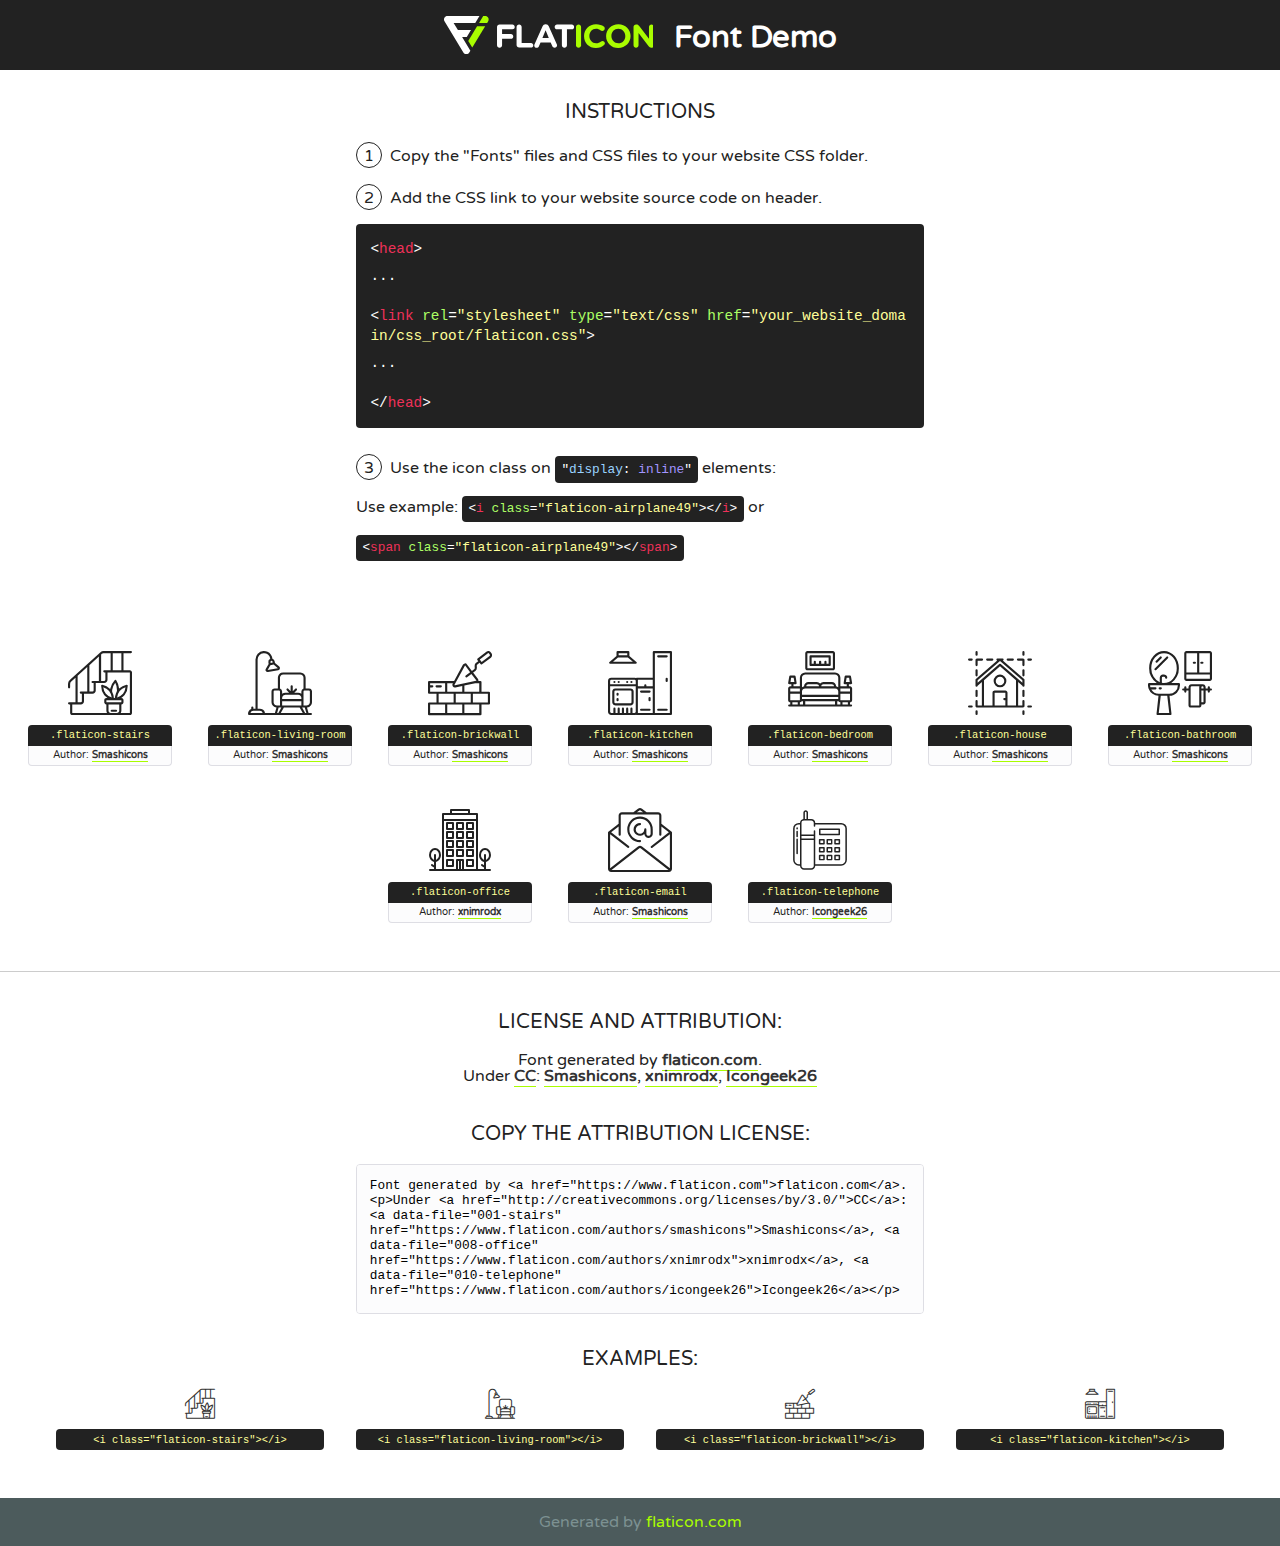
<file: lib/flaticon/font/flaticon.html>
<!DOCTYPE html>
<!--
  Flaticon icon font: Flaticon
  Creation date: 12/11/2020 10:28
-->
<html>
<!DOCTYPE html>
<html>

<head>
    <title>Flaticon WebFont</title>
    <link href="http://fonts.googleapis.com/css?family=Varela+Round" rel="stylesheet" type="text/css" />
    <link rel="stylesheet" type="text/css" href="flaticon.css">
    <meta charset="UTF-8">
    <style>
    html, body, div, span, applet, object, iframe,
    h1, h2, h3, h4, h5, h6, p, blockquote, pre,
    a, abbr, acronym, address, big, cite, code,
    del, dfn, em, img, ins, kbd, q, s, samp,
    small, strike, strong, sub, sup, tt, var,
    b, u, i, center,
    dl, dt, dd, ol, ul, li,
    fieldset, form, label, legend,
    table, caption, tbody, tfoot, thead, tr, th, td,
    article, aside, canvas, details, embed, 
    figure, figcaption, footer, header, hgroup, 
    menu, nav, output, ruby, section, summary,
    time, mark, audio, video {
        margin: 0;
        padding: 0;
        border: 0;
        font-size: 100%;
        font: inherit;
        vertical-align: baseline;
    }
    /* HTML5 display-role reset for older browsers */
    article, aside, details, figcaption, figure, 
    footer, header, hgroup, menu, nav, section {
        display: block;
    }
    body {
        line-height: 1;
    }
    ol, ul {
        list-style: none;
    }
    blockquote, q {
        quotes: none;
    }
    blockquote:before, blockquote:after,
    q:before, q:after {
        content: '';
        content: none;
    }
    table {
        border-collapse: collapse;
        border-spacing: 0;
    }
    body {
        font-family: 'Varela Round', Helvetica, Arial, sans-serif;
        font-size: 16px;
        color: #222;
    }
    a {
        color: #333;
        border-bottom: 1px solid #a9fd00;
        font-weight: bold;
        text-decoration: none;
    }
    * {
        -moz-box-sizing: border-box;
        -webkit-box-sizing: border-box;
        box-sizing: border-box;
        margin: 0;
        padding: 0;
    }
    [class^="flaticon-"]:before, [class*=" flaticon-"]:before, [class^="flaticon-"]:after, [class*=" flaticon-"]:after {
        font-family: Flaticon;
        font-size: 30px;
        font-style: normal;
        margin-left: 20px;
        color: #333;
    }
    .wrapper {
        max-width: 600px;
        margin: auto;
        padding: 0 1em;
    }
    .title {
        font-size: 1.25em;
        text-align: center;
        margin-bottom: 1em;
        text-transform: uppercase;
    }
    header {
        text-align: center;
        background-color: #222;
        color: #fff;
        padding: 1em;
    }
    header .logo {
        width: 210px;
        height: 38px;
        display: inline-block;
        vertical-align: middle;
        margin-right: 1em;
        border: none;
    }
    header strong {
        font-size: 1.95em;
        font-weight: bold;
        vertical-align: middle;
        margin-top: 5px;
        display: inline-block;
    }
    .demo {
        margin: 2em auto;
        line-height: 1.25em;
    }
    .demo ul li {
        margin-bottom: 1em;
    }
    .demo ul li .num {
        color: #222;
        border-radius: 20px;
        display: inline-block;
        width: 26px;
        padding: 3px;
        height: 26px;
        text-align: center;
        margin-right: 0.5em;
        border: 1px solid #222;
    }
    .demo ul li code {
        background-color: #222;
        border-radius: 4px;
        padding: 0.25em 0.5em;
        display: inline-block;
        color: #fff;
        font-family: Consolas,Monaco,Lucida Console,Liberation Mono,DejaVu Sans Mono,Bitstream Vera Sans Mono,Courier New, monospace;
        font-weight: lighter;
        margin-top: 1em;
        font-size: 0.8em;
        word-break: break-all;
    }
    .demo ul li code.big {
        padding: 1em;
        font-size: 0.9em;
    }
    .demo ul li code .red {
        color: #EF3159;
    }
    .demo ul li code .green {
        color: #ACFF65;
    }
    .demo ul li code .yellow {
        color: #FFFF99;
    }
    .demo ul li code .blue {
        color: #99D3FF;
    }
    .demo ul li code .purple {
        color: #A295FF;
    }
    .demo ul li code .dots {
        margin-top: 0.5em;
        display: block;
    }
    #glyphs {
        border-bottom: 1px solid #ccc;
        padding: 2em 0;
        text-align: center;
    }
    .glyph {
        display: inline-block;
        width: 9em;
        margin: 1em;
        text-align: center;
        vertical-align: top;
        background: #FFF;
    }
    .glyph .glyph-icon {
        padding: 10px;
        display: block;
        font-family:"Flaticon";
        font-size: 64px;
        line-height: 1;
    }
    .glyph .glyph-icon:before {
        font-size: 64px;
        color: #222;
        margin-left: 0;
    }
    .class-name {
        font-size: 0.65em;
        background-color: #222;
        color: #fff;
        border-radius: 4px 4px 0 0;
        padding: 0.5em;
        color: #FFFF99;
        font-family: Consolas,Monaco,Lucida Console,Liberation Mono,DejaVu Sans Mono,Bitstream Vera Sans Mono,Courier New, monospace;
    }
    .author-name {
        font-size: 0.6em;
        background-color: #fcfcfd;
        border: 1px solid #DEDEE4;
        border-top: 0;
        border-radius: 0 0 4px 4px;
        padding: 0.5em;
    }
    .class-name:last-child {
        font-size: 10px;
        color:#888;
    }
    .class-name:last-child a {
        font-size: 10px;
        color:#555;
    }
    .class-name:last-child a:hover {
        color:#a9fd00;
    }
    .glyph > input {
        display: block;
        width: 100px;
        margin: 5px auto;
        text-align: center;
        font-size: 12px;
        cursor: text;
    }
    .glyph > input.icon-input {
        font-family:"Flaticon";
        font-size: 16px;
        margin-bottom: 10px;
    }
    .attribution .title {
        margin-top: 2em;
    }
    .attribution textarea {
        background-color: #fcfcfd;
        padding: 1em;
        border: none;
        box-shadow: none;
        border: 1px solid #DEDEE4;
        border-radius: 4px;
        resize: none;
        width: 100%;
        height: 150px;
        font-size: 0.8em;
        font-family: Consolas,Monaco,Lucida Console,Liberation Mono,DejaVu Sans Mono,Bitstream Vera Sans Mono,Courier New, monospace;
        -webkit-appearance: none;
    }
    .iconsuse {
        margin: 2em auto;
        text-align: center;
        max-width: 1200px;
    }
    .iconsuse:after {
        content: '';
        display: table;
        clear: both;
    }
    .iconsuse .image {
        float: left;
        width: 25%;
        padding: 0 1em;
    }
    .iconsuse .image p {
        margin-bottom: 1em;
    }
    .iconsuse .image span {
        display: block;
        font-size: 0.65em;
        background-color: #222;
        color: #fff;
        border-radius: 4px;
        padding: 0.5em;
        color: #FFFF99;
        margin-top: 1em;
        font-family: Consolas,Monaco,Lucida Console,Liberation Mono,DejaVu Sans Mono,Bitstream Vera Sans Mono,Courier New, monospace;
    }
    #footer {
        text-align: center;
        background-color: #4C5B5C;
        color: #7c9192;
        padding: 1em;
    }
    #footer a {
        border: none;
        color: #a9fd00;
        font-weight: normal;
    }
    @media (max-width: 960px) {
        .iconsuse .image {
            width: 50%;
        }
    }
    @media (max-width: 560px) {
        .iconsuse .image {
            width: 100%;
        }
    }
    </style>
</head>

<body class="characters-off">

    <header>
        <a href="https://www.flaticon.com" target="_blank" class="logo">
            <svg version="1.1" xmlns="http://www.w3.org/2000/svg" xmlns:xlink="http://www.w3.org/1999/xlink" xmlns:a="http://ns.adobe.com/AdobeSVGViewerExtensions/3.0/" viewBox="0 0 560.875 102.036" enable-background="new 0 0 560.875 102.036" xml:space="preserve">
                <defs>
                </defs>
                <g>
                    <g class="letters">
                        <path fill="#ffffff" d="M141.596,29.675c0-3.777,2.985-6.767,6.764-6.767h34.438c3.426,0,6.15,2.728,6.15,6.15
                        c0,3.43-2.724,6.149-6.15,6.149h-27.674v13.091h23.719c3.429,0,6.151,2.724,6.151,6.15c0,3.43-2.723,6.149-6.151,6.149h-23.719
                        v17.574c0,3.773-2.986,6.761-6.764,6.761c-3.779,0-6.764-2.989-6.764-6.761V29.675z"></path>
                        <path fill="#ffffff" d="M193.844,29.149c0-3.781,2.985-6.767,6.764-6.767c3.776,0,6.763,2.985,6.763,6.767v42.957h25.039
                        c3.426,0,6.149,2.726,6.149,6.153c0,3.425-2.723,6.15-6.149,6.15h-31.802c-3.779,0-6.764-2.986-6.764-6.768V29.149z"></path>
                        <path fill="#ffffff" d="M241.891,75.71l21.438-48.407c1.492-3.341,4.215-5.357,7.906-5.357h0.792
                        c3.686,0,6.323,2.017,7.815,5.357l21.439,48.407c0.436,0.967,0.701,1.845,0.701,2.723c0,3.602-2.809,6.501-6.414,6.501
                        c-3.161,0-5.269-1.845-6.499-4.655l-4.132-9.661h-27.059l-4.301,10.102c-1.144,2.631-3.426,4.214-6.237,4.214
                        c-3.517,0-6.24-2.81-6.24-6.325C241.1,77.64,241.451,76.677,241.891,75.71z M279.932,58.666l-8.521-20.297l-8.526,20.297H279.932
                        z"></path>
                        <path fill="#ffffff" d="M314.864,35.387H301.86c-3.429,0-6.239-2.813-6.239-6.238c0-3.429,2.811-6.24,6.239-6.24h39.533
                        c3.426,0,6.237,2.811,6.237,6.24c0,3.425-2.811,6.238-6.237,6.238h-13.001v42.785c0,3.773-2.99,6.761-6.764,6.761
                        c-3.779,0-6.764-2.989-6.764-6.761V35.387z"></path>
                        <path fill="#A9FD00" d="M352.615,29.149c0-3.781,2.985-6.767,6.767-6.767c3.774,0,6.761,2.985,6.761,6.767v49.024
                        c0,3.773-2.987,6.761-6.761,6.761c-3.781,0-6.767-2.989-6.767-6.761V29.149z"></path>
                        <path fill="#A9FD00" d="M374.132,53.836v-0.179c0-17.481,13.178-31.801,32.065-31.801c9.22,0,15.459,2.458,20.557,6.238
                        c1.402,1.054,2.637,2.985,2.637,5.357c0,3.692-2.985,6.59-6.681,6.59c-1.845,0-3.071-0.702-4.044-1.319
                        c-3.776-2.813-7.729-4.393-12.562-4.393c-10.364,0-17.831,8.611-17.831,19.154v0.173c0,10.542,7.291,19.329,17.831,19.329
                        c5.715,0,9.492-1.756,13.359-4.834c1.049-0.874,2.458-1.491,4.039-1.491c3.429,0,6.325,2.813,6.325,6.236
                        c0,2.106-1.056,3.78-2.282,4.834c-5.539,4.834-12.036,7.733-21.878,7.733C387.572,85.464,374.132,71.493,374.132,53.836z"></path>
                        <path fill="#A9FD00" d="M433.009,53.836v-0.179c0-17.481,13.79-31.801,32.766-31.801c18.981,0,32.592,14.143,32.592,31.628v0.173
                        c0,17.483-13.785,31.807-32.769,31.807C446.625,85.464,433.009,71.32,433.009,53.836z M484.224,53.836v-0.179
                        c0-10.539-7.725-19.326-18.626-19.326c-10.893,0-18.449,8.611-18.449,19.154v0.173c0,10.542,7.73,19.329,18.626,19.329
                        C476.676,72.986,484.224,64.378,484.224,53.836z"></path>
                        <path fill="#A9FD00" d="M506.233,29.321c0-3.774,2.99-6.763,6.767-6.763h1.401c3.252,0,5.183,1.583,7.029,3.953l26.093,34.265
                        V29.059c0-3.692,2.99-6.677,6.681-6.677c3.683,0,6.671,2.985,6.671,6.677v48.934c0,3.78-2.987,6.765-6.764,6.765h-0.436
                        c-3.257,0-5.188-1.581-7.034-3.953l-27.056-35.492v32.944c0,3.687-2.985,6.676-6.678,6.676c-3.683,0-6.673-2.989-6.673-6.676
                        V29.321z"></path>
                    </g>
                    <g class="insignia">
                        <path fill="#ffffff" d="M48.372,56.137h12.517l11.156-18.537H37.186L25.688,18.539h57.825L94.668,0H9.271
                        C5.925,0,2.842,1.801,1.198,4.716c-1.644,2.907-1.593,6.482,0.134,9.343l50.38,83.501c1.678,2.781,4.689,4.476,7.938,4.476
                        c3.246,0,6.257-1.695,7.935-4.476l2.898-4.804L48.372,56.137z"></path>
                        <g class="i">
                            <path fill="#A9FD00" d="M93.575,18.539h0.031v0.004l21.652,0.004l2.705-4.488c1.727-2.861,1.778-6.436,0.133-9.343
                            C116.454,1.801,113.371,0,110.026,0h-5.294L93.575,18.539z"></path>
                            <polygon fill="#A9FD00" points="88.291,27.356 64.725,66.486 75.519,84.404 109.942,27.356"></polygon>
                        </g>
                    </g>
                </g>
            </svg>
        </a>
        <strong>Font Demo</strong>
    </header>


    <section class="demo wrapper">

        <p class="title">Instructions</p>

        <ul>
            <li>
                <span class="num">1</span>Copy the "Fonts" files and CSS files to your website CSS folder.
            </li>
            <li>
                <span class="num">2</span>Add the CSS link to your website source code on header.
                <code class="big">
                    &lt;<span class="red">head</span>&gt;
                    <br/><span class="dots">...</span>
                    <br/>&lt;<span class="red">link</span> <span class="green">rel</span>=<span class="yellow">"stylesheet"</span> <span class="green">type</span>=<span class="yellow">"text/css"</span> <span class="green">href</span>=<span class="yellow">"your_website_domain/css_root/flaticon.css"</span>&gt;
                    <br/><span class="dots">...</span>
                    <br/>&lt;/<span class="red">head</span>&gt;
                </code>
            </li>

            <li>
                <p>
                    <span class="num">3</span>Use the icon class on <code>"<span class="blue">display</span>:<span class="purple"> inline</span>"</code> elements:
                    <br />
                    Use example: <code>&lt;<span class="red">i</span> <span class="green">class</span>=<span class="yellow">&quot;flaticon-airplane49&quot;</span>&gt;&lt;/<span class="red">i</span>&gt;</code> or <code>&lt;<span class="red">span</span> <span class="green">class</span>=<span class="yellow">&quot;flaticon-airplane49&quot;</span>&gt;&lt;/<span class="red">span</span>&gt;</code>
            </li>
        </ul>

    </section>




   <section id="glyphs">          
    
      
        <div class="glyph"><div class="glyph-icon flaticon-stairs"></div>
            <div class="class-name">.flaticon-stairs</div>
            <div class="author-name">Author: <a data-file="001-stairs" href="https://www.flaticon.com/authors/smashicons">Smashicons</a> </div> 
        </div>        
        
        <div class="glyph"><div class="glyph-icon flaticon-living-room"></div>
            <div class="class-name">.flaticon-living-room</div>
            <div class="author-name">Author: <a data-file="002-living-room" href="https://www.flaticon.com/authors/smashicons">Smashicons</a> </div> 
        </div>        
        
        <div class="glyph"><div class="glyph-icon flaticon-brickwall"></div>
            <div class="class-name">.flaticon-brickwall</div>
            <div class="author-name">Author: <a data-file="003-brickwall" href="https://www.flaticon.com/authors/smashicons">Smashicons</a> </div> 
        </div>        
        
        <div class="glyph"><div class="glyph-icon flaticon-kitchen"></div>
            <div class="class-name">.flaticon-kitchen</div>
            <div class="author-name">Author: <a data-file="004-kitchen" href="https://www.flaticon.com/authors/smashicons">Smashicons</a> </div> 
        </div>        
        
        <div class="glyph"><div class="glyph-icon flaticon-bedroom"></div>
            <div class="class-name">.flaticon-bedroom</div>
            <div class="author-name">Author: <a data-file="005-bedroom" href="https://www.flaticon.com/authors/smashicons">Smashicons</a> </div> 
        </div>        
        
        <div class="glyph"><div class="glyph-icon flaticon-house"></div>
            <div class="class-name">.flaticon-house</div>
            <div class="author-name">Author: <a data-file="006-house" href="https://www.flaticon.com/authors/smashicons">Smashicons</a> </div> 
        </div>        
        
        <div class="glyph"><div class="glyph-icon flaticon-bathroom"></div>
            <div class="class-name">.flaticon-bathroom</div>
            <div class="author-name">Author: <a data-file="007-bathroom" href="https://www.flaticon.com/authors/smashicons">Smashicons</a> </div> 
        </div>        
        
        <div class="glyph"><div class="glyph-icon flaticon-office"></div>
            <div class="class-name">.flaticon-office</div>
            <div class="author-name">Author: <a data-file="008-office" href="https://www.flaticon.com/authors/xnimrodx">xnimrodx</a> </div> 
        </div>        
        
        <div class="glyph"><div class="glyph-icon flaticon-email"></div>
            <div class="class-name">.flaticon-email</div>
            <div class="author-name">Author: <a data-file="009-email" href="https://www.flaticon.com/authors/smashicons">Smashicons</a> </div> 
        </div>        
        
        <div class="glyph"><div class="glyph-icon flaticon-telephone"></div>
            <div class="class-name">.flaticon-telephone</div>
            <div class="author-name">Author: <a data-file="010-telephone" href="https://www.flaticon.com/authors/icongeek26">Icongeek26</a> </div> 
        </div>        
        

    </section>



    <section class="attribution wrapper"   style="text-align:center;">

      <div class="title">License and attribution:</div><div class="attrDiv">Font generated by <a href="https://www.flaticon.com">flaticon.com</a>. <div><p>Under <a href="http://creativecommons.org/licenses/by/3.0/">CC</a>: <a data-file="001-stairs" href="https://www.flaticon.com/authors/smashicons">Smashicons</a>, <a data-file="008-office" href="https://www.flaticon.com/authors/xnimrodx">xnimrodx</a>, <a data-file="010-telephone" href="https://www.flaticon.com/authors/icongeek26">Icongeek26</a></p>  </div>
      </div>
      <div class="title">Copy the Attribution License:</div>

    <textarea onclick="this.focus();this.select();">Font generated by &lt;a href=&quot;https://www.flaticon.com&quot;&gt;flaticon.com&lt;/a&gt;. <p>Under <a href="http://creativecommons.org/licenses/by/3.0/">CC</a>: <a data-file="001-stairs" href="https://www.flaticon.com/authors/smashicons">Smashicons</a>, <a data-file="008-office" href="https://www.flaticon.com/authors/xnimrodx">xnimrodx</a>, <a data-file="010-telephone" href="https://www.flaticon.com/authors/icongeek26">Icongeek26</a></p>  
     </textarea>

    </section>

    <section class="iconsuse">

          <div class="title">Examples:</div>            
             
            <div class="image">
                <p>
                    <i class="glyph-icon flaticon-stairs"></i> 
                    <span>&lt;i class=&quot;flaticon-stairs&quot;&gt;&lt;/i&gt;</span>
                </p>
            </div>
            
            <div class="image">
                <p>
                    <i class="glyph-icon flaticon-living-room"></i> 
                    <span>&lt;i class=&quot;flaticon-living-room&quot;&gt;&lt;/i&gt;</span>
                </p>
            </div>
            
            <div class="image">
                <p>
                    <i class="glyph-icon flaticon-brickwall"></i> 
                    <span>&lt;i class=&quot;flaticon-brickwall&quot;&gt;&lt;/i&gt;</span>
                </p>
            </div>
            
            <div class="image">
                <p>
                    <i class="glyph-icon flaticon-kitchen"></i> 
                    <span>&lt;i class=&quot;flaticon-kitchen&quot;&gt;&lt;/i&gt;</span>
                </p>
            </div>
                       
        </div>
                            
    </section>

<div id="footer">
    <div>Generated by <a href="https://www.flaticon.com">flaticon.com</a>
    </div>
</div>



</body>
</html>
</file>
<file: lib/flaticon/font/flaticon.css>
/*
  	Flaticon icon font: Flaticon
  	Creation date: 12/11/2020 10:28
  	*/

@font-face {
  font-family: "Flaticon";
  src: url("./Flaticon.eot");
  src: url("./Flaticon.eot?#iefix") format("embedded-opentype"),
       url("./Flaticon.woff2") format("woff2"),
       url("./Flaticon.woff") format("woff"),
       url("./Flaticon.ttf") format("truetype"),
       url("./Flaticon.svg#Flaticon") format("svg");
  font-weight: normal;
  font-style: normal;
}

@media screen and (-webkit-min-device-pixel-ratio:0) {
  @font-face {
    font-family: "Flaticon";
    src: url("./Flaticon.svg#Flaticon") format("svg");
  }
}

[class^="flaticon-"]:before, [class*=" flaticon-"]:before,
[class^="flaticon-"]:after, [class*=" flaticon-"]:after {   
  font-family: Flaticon;
        font-size: 20px;
font-style: normal;
margin-left: 20px;
}

.flaticon-stairs:before { content: "\f100"; }
.flaticon-living-room:before { content: "\f101"; }
.flaticon-brickwall:before { content: "\f102"; }
.flaticon-kitchen:before { content: "\f103"; }
.flaticon-bedroom:before { content: "\f104"; }
.flaticon-house:before { content: "\f105"; }
.flaticon-bathroom:before { content: "\f106"; }
.flaticon-office:before { content: "\f107"; }
.flaticon-email:before { content: "\f108"; }
.flaticon-telephone:before { content: "\f109"; }
</file>
<file: SIP/style.css>
form {
    width: 300px;
    padding: 20px;
    border: 1px solid #ccc;
    margin: 0 auto;
  }
</file>
<file: css/style.css>
/******* Bootstrap Theming ********/
/*!
 * Bootstrap v4.5.3 (https://getbootstrap.com/)
 * Copyright 2011-2020 The Bootstrap Authors
 * Copyright 2011-2020 Twitter, Inc.
 * Licensed under MIT (https://github.com/twbs/bootstrap/blob/main/LICENSE)
 */
:root {
  --blue: #007bff;
  --indigo: #6610f2;
  --purple: #6f42c1;
  --pink: #e83e8c;
  --red: #dc3545;
  --orange: #fd7e14;
  --yellow: #ffc107;
  --green: #28a745;
  --teal: #20c997;
  --cyan: #17a2b8;
  --white: #fff;
  --gray: #6c757d;
  --gray-dark: #343a40;
  --primary: #DFB163;
  --secondary: #252531;
  --success: #28a745;
  --info: #17a2b8;
  --warning: #ffc107;
  --danger: #dc3545;
  --light: #F3F6FF;
  --dark: #181818;
  --breakpoint-xs: 0;
  --breakpoint-sm: 576px;
  --breakpoint-md: 768px;
  --breakpoint-lg: 992px;
  --breakpoint-xl: 1200px;
  --font-family-sans-serif: "Montserrat", sans-serif;
  --font-family-monospace: SFMono-Regular, Menlo, Monaco, Consolas, "Liberation Mono", "Courier New", monospace;
}

*,
*::before,
*::after {
  box-sizing: border-box;
}

html {
  font-family: sans-serif;
  line-height: 1.15;
  -webkit-text-size-adjust: 100%;
  -webkit-tap-highlight-color: rgba(0, 0, 0, 0);
}

article, aside, figcaption, figure, footer, header, hgroup, main, nav, section {
  display: block;
}

body {
  margin: 0;
  font-family: "Montserrat", sans-serif;
  font-size: 1rem;
  font-weight: 400;
  line-height: 1.5;
  color: #777777;
  text-align: left;
  background-color: #fff;
}

[tabindex="-1"]:focus:not(:focus-visible) {
  outline: 0 !important;
}

hr {
  box-sizing: content-box;
  height: 0;
  overflow: visible;
}

h1, h2, h3, h4, h5, h6 {
  margin-top: 0;
  margin-bottom: 0.5rem;
}

p {
  margin-top: 0;
  margin-bottom: 1rem;
}

abbr[title],
abbr[data-original-title] {
  text-decoration: underline;
  text-decoration: underline dotted;
  cursor: help;
  border-bottom: 0;
  text-decoration-skip-ink: none;
}

address {
  margin-bottom: 1rem;
  font-style: normal;
  line-height: inherit;
}

ol,
ul,
dl {
  margin-top: 0;
  margin-bottom: 1rem;
}

ol ol,
ul ul,
ol ul,
ul ol {
  margin-bottom: 0;
}

dt {
  font-weight: 700;
}

dd {
  margin-bottom: .5rem;
  margin-left: 0;
}

blockquote {
  margin: 0 0 1rem;
}

b,
strong {
  font-weight: bolder;
}

small {
  font-size: 80%;
}

sub,
sup {
  position: relative;
  font-size: 75%;
  line-height: 0;
  vertical-align: baseline;
}

sub {
  bottom: -.25em;
}

sup {
  top: -.5em;
}

a {
  color: #DFB163;
  text-decoration: none;
  background-color: transparent;
}

a:hover {
  color: #cc902a;
  text-decoration: underline;
}

a:not([href]):not([class]) {
  color: inherit;
  text-decoration: none;
}

a:not([href]):not([class]):hover {
  color: inherit;
  text-decoration: none;
}

pre,
code,
kbd,
samp {
  font-family: SFMono-Regular, Menlo, Monaco, Consolas, "Liberation Mono", "Courier New", monospace;
  font-size: 1em;
}

pre {
  margin-top: 0;
  margin-bottom: 1rem;
  overflow: auto;
  -ms-overflow-style: scrollbar;
}

figure {
  margin: 0 0 1rem;
}

img {
  vertical-align: middle;
  border-style: none;
}

svg {
  overflow: hidden;
  vertical-align: middle;
}

table {
  border-collapse: collapse;
}

caption {
  padding-top: 0.75rem;
  padding-bottom: 0.75rem;
  color: #6c757d;
  text-align: left;
  caption-side: bottom;
}

th {
  text-align: inherit;
  text-align: -webkit-match-parent;
}

label {
  display: inline-block;
  margin-bottom: 0.5rem;
}

button {
  border-radius: 0;
}

button:focus {
  outline: 1px dotted;
  outline: 5px auto -webkit-focus-ring-color;
}

input,
button,
select,
optgroup,
textarea {
  margin: 0;
  font-family: inherit;
  font-size: inherit;
  line-height: inherit;
}

button,
input {
  overflow: visible;
}

button,
select {
  text-transform: none;
}

[role="button"] {
  cursor: pointer;
}

select {
  word-wrap: normal;
}

button,
[type="button"],
[type="reset"],
[type="submit"] {
  -webkit-appearance: button;
}

button:not(:disabled),
[type="button"]:not(:disabled),
[type="reset"]:not(:disabled),
[type="submit"]:not(:disabled) {
  cursor: pointer;
}

button::-moz-focus-inner,
[type="button"]::-moz-focus-inner,
[type="reset"]::-moz-focus-inner,
[type="submit"]::-moz-focus-inner {
  padding: 0;
  border-style: none;
}

input[type="radio"],
input[type="checkbox"] {
  box-sizing: border-box;
  padding: 0;
}

textarea {
  overflow: auto;
  resize: vertical;
}

fieldset {
  min-width: 0;
  padding: 0;
  margin: 0;
  border: 0;
}

legend {
  display: block;
  width: 100%;
  max-width: 100%;
  padding: 0;
  margin-bottom: .5rem;
  font-size: 1.5rem;
  line-height: inherit;
  color: inherit;
  white-space: normal;
}

@media (max-width: 1200px) {
  legend {
    font-size: calc(1.275rem + 0.3vw) ;
  }
}

progress {
  vertical-align: baseline;
}

[type="number"]::-webkit-inner-spin-button,
[type="number"]::-webkit-outer-spin-button {
  height: auto;
}

[type="search"] {
  outline-offset: -2px;
  -webkit-appearance: none;
}

[type="search"]::-webkit-search-decoration {
  -webkit-appearance: none;
}

::-webkit-file-upload-button {
  font: inherit;
  -webkit-appearance: button;
}

output {
  display: inline-block;
}

summary {
  display: list-item;
  cursor: pointer;
}

template {
  display: none;
}

[hidden] {
  display: none !important;
}

h1, h2, h3, h4, h5, h6,
.h1, .h2, .h3, .h4, .h5, .h6 {
  margin-bottom: 0.5rem;
  font-family: "Oswald", sans-serif;
  font-weight: 500;
  line-height: 1.2;
  color: #252531;
}

h1, .h1 {
  font-size: 2.5rem;
}

@media (max-width: 1200px) {
  h1, .h1 {
    font-size: calc(1.375rem + 1.5vw) ;
  }
}

h2, .h2 {
  font-size: 2rem;
}

@media (max-width: 1200px) {
  h2, .h2 {
    font-size: calc(1.325rem + 0.9vw) ;
  }
}

h3, .h3 {
  font-size: 1.75rem;
}

@media (max-width: 1200px) {
  h3, .h3 {
    font-size: calc(1.3rem + 0.6vw) ;
  }
}

h4, .h4 {
  font-size: 1.5rem;
}

@media (max-width: 1200px) {
  h4, .h4 {
    font-size: calc(1.275rem + 0.3vw) ;
  }
}

h5, .h5 {
  font-size: 1.25rem;
}

h6, .h6 {
  font-size: 1rem;
}

.lead {
  font-size: 1.25rem;
  font-weight: 300;
}

.display-1 {
  font-size: 6rem;
  font-weight: 300;
  line-height: 1.2;
}

@media (max-width: 1200px) {
  .display-1 {
    font-size: calc(1.725rem + 5.7vw) ;
  }
}

.display-2 {
  font-size: 5.5rem;
  font-weight: 300;
  line-height: 1.2;
}

@media (max-width: 1200px) {
  .display-2 {
    font-size: calc(1.675rem + 5.1vw) ;
  }
}

.display-3 {
  font-size: 4.5rem;
  font-weight: 300;
  line-height: 1.2;
}

@media (max-width: 1200px) {
  .display-3 {
    font-size: calc(1.575rem + 3.9vw) ;
  }
}

.display-4 {
  font-size: 3.5rem;
  font-weight: 300;
  line-height: 1.2;
}

@media (max-width: 1200px) {
  .display-4 {
    font-size: calc(1.475rem + 2.7vw) ;
  }
}

hr {
  margin-top: 1rem;
  margin-bottom: 1rem;
  border: 0;
  border-top: 1px solid rgba(0, 0, 0, 0.1);
}

small,
.small {
  font-size: 80%;
  font-weight: 400;
}

mark,
.mark {
  padding: 0.2em;
  background-color: #fcf8e3;
}

.list-unstyled {
  padding-left: 0;
  list-style: none;
}

.list-inline {
  padding-left: 0;
  list-style: none;
}

.list-inline-item {
  display: inline-block;
}

.list-inline-item:not(:last-child) {
  margin-right: 0.5rem;
}

.initialism {
  font-size: 90%;
  text-transform: uppercase;
}

.blockquote {
  margin-bottom: 1rem;
  font-size: 1.25rem;
}

.blockquote-footer {
  display: block;
  font-size: 80%;
  color: #6c757d;
}

.blockquote-footer::before {
  content: "\2014\00A0";
}

.img-fluid {
  max-width: 100%;
  height: auto;
}

.img-thumbnail {
  padding: 0.25rem;
  background-color: #fff;
  border: 1px solid #dee2e6;
  max-width: 100%;
  height: auto;
}

.figure {
  display: inline-block;
}

.figure-img {
  margin-bottom: 0.5rem;
  line-height: 1;
}

.figure-caption {
  font-size: 90%;
  color: #6c757d;
}

code {
  font-size: 87.5%;
  color: #e83e8c;
  word-wrap: break-word;
}

a > code {
  color: inherit;
}

kbd {
  padding: 0.2rem 0.4rem;
  font-size: 87.5%;
  color: #fff;
  background-color: #212529;
}

kbd kbd {
  padding: 0;
  font-size: 100%;
  font-weight: 700;
}

pre {
  display: block;
  font-size: 87.5%;
  color: #212529;
}

pre code {
  font-size: inherit;
  color: inherit;
  word-break: normal;
}

.pre-scrollable {
  max-height: 340px;
  overflow-y: scroll;
}

.container,
.container-fluid,
.container-sm,
.container-md,
.container-lg,
.container-xl {
  width: 100%;
  padding-right: 15px;
  padding-left: 15px;
  margin-right: auto;
  margin-left: auto;
}

@media (min-width: 576px) {
  .container, .container-sm {
    max-width: 540px;
  }
}

@media (min-width: 768px) {
  .container, .container-sm, .container-md {
    max-width: 720px;
  }
}

@media (min-width: 992px) {
  .container, .container-sm, .container-md, .container-lg {
    max-width: 960px;
  }
}

@media (min-width: 1200px) {
  .container, .container-sm, .container-md, .container-lg, .container-xl {
    max-width: 1140px;
  }
}

.row {
  display: flex;
  flex-wrap: wrap;
  margin-right: -15px;
  margin-left: -15px;
}

.no-gutters {
  margin-right: 0;
  margin-left: 0;
}

.no-gutters > .col,
.no-gutters > [class*="col-"] {
  padding-right: 0;
  padding-left: 0;
}

.col-1, .col-2, .col-3, .col-4, .col-5, .col-6, .col-7, .col-8, .col-9, .col-10, .col-11, .col-12, .col,
.col-auto, .col-sm-1, .col-sm-2, .col-sm-3, .col-sm-4, .col-sm-5, .col-sm-6, .col-sm-7, .col-sm-8, .col-sm-9, .col-sm-10, .col-sm-11, .col-sm-12, .col-sm,
.col-sm-auto, .col-md-1, .col-md-2, .col-md-3, .col-md-4, .col-md-5, .col-md-6, .col-md-7, .col-md-8, .col-md-9, .col-md-10, .col-md-11, .col-md-12, .col-md,
.col-md-auto, .col-lg-1, .col-lg-2, .col-lg-3, .col-lg-4, .col-lg-5, .col-lg-6, .col-lg-7, .col-lg-8, .col-lg-9, .col-lg-10, .col-lg-11, .col-lg-12, .col-lg,
.col-lg-auto, .col-xl-1, .col-xl-2, .col-xl-3, .col-xl-4, .col-xl-5, .col-xl-6, .col-xl-7, .col-xl-8, .col-xl-9, .col-xl-10, .col-xl-11, .col-xl-12, .col-xl,
.col-xl-auto {
  position: relative;
  width: 100%;
  padding-right: 15px;
  padding-left: 15px;
}

.col {
  flex-basis: 0;
  flex-grow: 1;
  max-width: 100%;
}

.row-cols-1 > * {
  flex: 0 0 100%;
  max-width: 100%;
}

.row-cols-2 > * {
  flex: 0 0 50%;
  max-width: 50%;
}

.row-cols-3 > * {
  flex: 0 0 33.33333%;
  max-width: 33.33333%;
}

.row-cols-4 > * {
  flex: 0 0 25%;
  max-width: 25%;
}

.row-cols-5 > * {
  flex: 0 0 20%;
  max-width: 20%;
}

.row-cols-6 > * {
  flex: 0 0 16.66667%;
  max-width: 16.66667%;
}

.col-auto {
  flex: 0 0 auto;
  width: auto;
  max-width: 100%;
}

.col-1 {
  flex: 0 0 8.33333%;
  max-width: 8.33333%;
}

.col-2 {
  flex: 0 0 16.66667%;
  max-width: 16.66667%;
}

.col-3 {
  flex: 0 0 25%;
  max-width: 25%;
}

.col-4 {
  flex: 0 0 33.33333%;
  max-width: 33.33333%;
}

.col-5 {
  flex: 0 0 41.66667%;
  max-width: 41.66667%;
}

.col-6 {
  flex: 0 0 50%;
  max-width: 50%;
}

.col-7 {
  flex: 0 0 58.33333%;
  max-width: 58.33333%;
}

.col-8 {
  flex: 0 0 66.66667%;
  max-width: 66.66667%;
}

.col-9 {
  flex: 0 0 75%;
  max-width: 75%;
}

.col-10 {
  flex: 0 0 83.33333%;
  max-width: 83.33333%;
}

.col-11 {
  flex: 0 0 91.66667%;
  max-width: 91.66667%;
}

.col-12 {
  flex: 0 0 100%;
  max-width: 100%;
}

.order-first {
  order: -1;
}

.order-last {
  order: 13;
}

.order-0 {
  order: 0;
}

.order-1 {
  order: 1;
}

.order-2 {
  order: 2;
}

.order-3 {
  order: 3;
}

.order-4 {
  order: 4;
}

.order-5 {
  order: 5;
}

.order-6 {
  order: 6;
}

.order-7 {
  order: 7;
}

.order-8 {
  order: 8;
}

.order-9 {
  order: 9;
}

.order-10 {
  order: 10;
}

.order-11 {
  order: 11;
}

.order-12 {
  order: 12;
}

.offset-1 {
  margin-left: 8.33333%;
}

.offset-2 {
  margin-left: 16.66667%;
}

.offset-3 {
  margin-left: 25%;
}

.offset-4 {
  margin-left: 33.33333%;
}

.offset-5 {
  margin-left: 41.66667%;
}

.offset-6 {
  margin-left: 50%;
}

.offset-7 {
  margin-left: 58.33333%;
}

.offset-8 {
  margin-left: 66.66667%;
}

.offset-9 {
  margin-left: 75%;
}

.offset-10 {
  margin-left: 83.33333%;
}

.offset-11 {
  margin-left: 91.66667%;
}

@media (min-width: 576px) {
  .col-sm {
    flex-basis: 0;
    flex-grow: 1;
    max-width: 100%;
  }
  .row-cols-sm-1 > * {
    flex: 0 0 100%;
    max-width: 100%;
  }
  .row-cols-sm-2 > * {
    flex: 0 0 50%;
    max-width: 50%;
  }
  .row-cols-sm-3 > * {
    flex: 0 0 33.33333%;
    max-width: 33.33333%;
  }
  .row-cols-sm-4 > * {
    flex: 0 0 25%;
    max-width: 25%;
  }
  .row-cols-sm-5 > * {
    flex: 0 0 20%;
    max-width: 20%;
  }
  .row-cols-sm-6 > * {
    flex: 0 0 16.66667%;
    max-width: 16.66667%;
  }
  .col-sm-auto {
    flex: 0 0 auto;
    width: auto;
    max-width: 100%;
  }
  .col-sm-1 {
    flex: 0 0 8.33333%;
    max-width: 8.33333%;
  }
  .col-sm-2 {
    flex: 0 0 16.66667%;
    max-width: 16.66667%;
  }
  .col-sm-3 {
    flex: 0 0 25%;
    max-width: 25%;
  }
  .col-sm-4 {
    flex: 0 0 33.33333%;
    max-width: 33.33333%;
  }
  .col-sm-5 {
    flex: 0 0 41.66667%;
    max-width: 41.66667%;
  }
  .col-sm-6 {
    flex: 0 0 50%;
    max-width: 50%;
  }
  .col-sm-7 {
    flex: 0 0 58.33333%;
    max-width: 58.33333%;
  }
  .col-sm-8 {
    flex: 0 0 66.66667%;
    max-width: 66.66667%;
  }
  .col-sm-9 {
    flex: 0 0 75%;
    max-width: 75%;
  }
  .col-sm-10 {
    flex: 0 0 83.33333%;
    max-width: 83.33333%;
  }
  .col-sm-11 {
    flex: 0 0 91.66667%;
    max-width: 91.66667%;
  }
  .col-sm-12 {
    flex: 0 0 100%;
    max-width: 100%;
  }
  .order-sm-first {
    order: -1;
  }
  .order-sm-last {
    order: 13;
  }
  .order-sm-0 {
    order: 0;
  }
  .order-sm-1 {
    order: 1;
  }
  .order-sm-2 {
    order: 2;
  }
  .order-sm-3 {
    order: 3;
  }
  .order-sm-4 {
    order: 4;
  }
  .order-sm-5 {
    order: 5;
  }
  .order-sm-6 {
    order: 6;
  }
  .order-sm-7 {
    order: 7;
  }
  .order-sm-8 {
    order: 8;
  }
  .order-sm-9 {
    order: 9;
  }
  .order-sm-10 {
    order: 10;
  }
  .order-sm-11 {
    order: 11;
  }
  .order-sm-12 {
    order: 12;
  }
  .offset-sm-0 {
    margin-left: 0;
  }
  .offset-sm-1 {
    margin-left: 8.33333%;
  }
  .offset-sm-2 {
    margin-left: 16.66667%;
  }
  .offset-sm-3 {
    margin-left: 25%;
  }
  .offset-sm-4 {
    margin-left: 33.33333%;
  }
  .offset-sm-5 {
    margin-left: 41.66667%;
  }
  .offset-sm-6 {
    margin-left: 50%;
  }
  .offset-sm-7 {
    margin-left: 58.33333%;
  }
  .offset-sm-8 {
    margin-left: 66.66667%;
  }
  .offset-sm-9 {
    margin-left: 75%;
  }
  .offset-sm-10 {
    margin-left: 83.33333%;
  }
  .offset-sm-11 {
    margin-left: 91.66667%;
  }
}

@media (min-width: 768px) {
  .col-md {
    flex-basis: 0;
    flex-grow: 1;
    max-width: 100%;
  }
  .row-cols-md-1 > * {
    flex: 0 0 100%;
    max-width: 100%;
  }
  .row-cols-md-2 > * {
    flex: 0 0 50%;
    max-width: 50%;
  }
  .row-cols-md-3 > * {
    flex: 0 0 33.33333%;
    max-width: 33.33333%;
  }
  .row-cols-md-4 > * {
    flex: 0 0 25%;
    max-width: 25%;
  }
  .row-cols-md-5 > * {
    flex: 0 0 20%;
    max-width: 20%;
  }
  .row-cols-md-6 > * {
    flex: 0 0 16.66667%;
    max-width: 16.66667%;
  }
  .col-md-auto {
    flex: 0 0 auto;
    width: auto;
    max-width: 100%;
  }
  .col-md-1 {
    flex: 0 0 8.33333%;
    max-width: 8.33333%;
  }
  .col-md-2 {
    flex: 0 0 16.66667%;
    max-width: 16.66667%;
  }
  .col-md-3 {
    flex: 0 0 25%;
    max-width: 25%;
  }
  .col-md-4 {
    flex: 0 0 33.33333%;
    max-width: 33.33333%;
  }
  .col-md-5 {
    flex: 0 0 41.66667%;
    max-width: 41.66667%;
  }
  .col-md-6 {
    flex: 0 0 50%;
    max-width: 50%;
  }
  .col-md-7 {
    flex: 0 0 58.33333%;
    max-width: 58.33333%;
  }
  .col-md-8 {
    flex: 0 0 66.66667%;
    max-width: 66.66667%;
  }
  .col-md-9 {
    flex: 0 0 75%;
    max-width: 75%;
  }
  .col-md-10 {
    flex: 0 0 83.33333%;
    max-width: 83.33333%;
  }
  .col-md-11 {
    flex: 0 0 91.66667%;
    max-width: 91.66667%;
  }
  .col-md-12 {
    flex: 0 0 100%;
    max-width: 100%;
  }
  .order-md-first {
    order: -1;
  }
  .order-md-last {
    order: 13;
  }
  .order-md-0 {
    order: 0;
  }
  .order-md-1 {
    order: 1;
  }
  .order-md-2 {
    order: 2;
  }
  .order-md-3 {
    order: 3;
  }
  .order-md-4 {
    order: 4;
  }
  .order-md-5 {
    order: 5;
  }
  .order-md-6 {
    order: 6;
  }
  .order-md-7 {
    order: 7;
  }
  .order-md-8 {
    order: 8;
  }
  .order-md-9 {
    order: 9;
  }
  .order-md-10 {
    order: 10;
  }
  .order-md-11 {
    order: 11;
  }
  .order-md-12 {
    order: 12;
  }
  .offset-md-0 {
    margin-left: 0;
  }
  .offset-md-1 {
    margin-left: 8.33333%;
  }
  .offset-md-2 {
    margin-left: 16.66667%;
  }
  .offset-md-3 {
    margin-left: 25%;
  }
  .offset-md-4 {
    margin-left: 33.33333%;
  }
  .offset-md-5 {
    margin-left: 41.66667%;
  }
  .offset-md-6 {
    margin-left: 50%;
  }
  .offset-md-7 {
    margin-left: 58.33333%;
  }
  .offset-md-8 {
    margin-left: 66.66667%;
  }
  .offset-md-9 {
    margin-left: 75%;
  }
  .offset-md-10 {
    margin-left: 83.33333%;
  }
  .offset-md-11 {
    margin-left: 91.66667%;
  }
}

@media (min-width: 992px) {
  .col-lg {
    flex-basis: 0;
    flex-grow: 1;
    max-width: 100%;
  }
  .row-cols-lg-1 > * {
    flex: 0 0 100%;
    max-width: 100%;
  }
  .row-cols-lg-2 > * {
    flex: 0 0 50%;
    max-width: 50%;
  }
  .row-cols-lg-3 > * {
    flex: 0 0 33.33333%;
    max-width: 33.33333%;
  }
  .row-cols-lg-4 > * {
    flex: 0 0 25%;
    max-width: 25%;
  }
  .row-cols-lg-5 > * {
    flex: 0 0 20%;
    max-width: 20%;
  }
  .row-cols-lg-6 > * {
    flex: 0 0 16.66667%;
    max-width: 16.66667%;
  }
  .col-lg-auto {
    flex: 0 0 auto;
    width: auto;
    max-width: 100%;
  }
  .col-lg-1 {
    flex: 0 0 8.33333%;
    max-width: 8.33333%;
  }
  .col-lg-2 {
    flex: 0 0 16.66667%;
    max-width: 16.66667%;
  }
  .col-lg-3 {
    flex: 0 0 25%;
    max-width: 25%;
  }
  .col-lg-4 {
    flex: 0 0 33.33333%;
    max-width: 33.33333%;
  }
  .col-lg-5 {
    flex: 0 0 41.66667%;
    max-width: 41.66667%;
  }
  .col-lg-6 {
    flex: 0 0 50%;
    max-width: 50%;
  }
  .col-lg-7 {
    flex: 0 0 58.33333%;
    max-width: 58.33333%;
  }
  .col-lg-8 {
    flex: 0 0 66.66667%;
    max-width: 66.66667%;
  }
  .col-lg-9 {
    flex: 0 0 75%;
    max-width: 75%;
  }
  .col-lg-10 {
    flex: 0 0 83.33333%;
    max-width: 83.33333%;
  }
  .col-lg-11 {
    flex: 0 0 91.66667%;
    max-width: 91.66667%;
  }
  .col-lg-12 {
    flex: 0 0 100%;
    max-width: 100%;
  }
  .order-lg-first {
    order: -1;
  }
  .order-lg-last {
    order: 13;
  }
  .order-lg-0 {
    order: 0;
  }
  .order-lg-1 {
    order: 1;
  }
  .order-lg-2 {
    order: 2;
  }
  .order-lg-3 {
    order: 3;
  }
  .order-lg-4 {
    order: 4;
  }
  .order-lg-5 {
    order: 5;
  }
  .order-lg-6 {
    order: 6;
  }
  .order-lg-7 {
    order: 7;
  }
  .order-lg-8 {
    order: 8;
  }
  .order-lg-9 {
    order: 9;
  }
  .order-lg-10 {
    order: 10;
  }
  .order-lg-11 {
    order: 11;
  }
  .order-lg-12 {
    order: 12;
  }
  .offset-lg-0 {
    margin-left: 0;
  }
  .offset-lg-1 {
    margin-left: 8.33333%;
  }
  .offset-lg-2 {
    margin-left: 16.66667%;
  }
  .offset-lg-3 {
    margin-left: 25%;
  }
  .offset-lg-4 {
    margin-left: 33.33333%;
  }
  .offset-lg-5 {
    margin-left: 41.66667%;
  }
  .offset-lg-6 {
    margin-left: 50%;
  }
  .offset-lg-7 {
    margin-left: 58.33333%;
  }
  .offset-lg-8 {
    margin-left: 66.66667%;
  }
  .offset-lg-9 {
    margin-left: 75%;
  }
  .offset-lg-10 {
    margin-left: 83.33333%;
  }
  .offset-lg-11 {
    margin-left: 91.66667%;
  }
}

@media (min-width: 1200px) {
  .col-xl {
    flex-basis: 0;
    flex-grow: 1;
    max-width: 100%;
  }
  .row-cols-xl-1 > * {
    flex: 0 0 100%;
    max-width: 100%;
  }
  .row-cols-xl-2 > * {
    flex: 0 0 50%;
    max-width: 50%;
  }
  .row-cols-xl-3 > * {
    flex: 0 0 33.33333%;
    max-width: 33.33333%;
  }
  .row-cols-xl-4 > * {
    flex: 0 0 25%;
    max-width: 25%;
  }
  .row-cols-xl-5 > * {
    flex: 0 0 20%;
    max-width: 20%;
  }
  .row-cols-xl-6 > * {
    flex: 0 0 16.66667%;
    max-width: 16.66667%;
  }
  .col-xl-auto {
    flex: 0 0 auto;
    width: auto;
    max-width: 100%;
  }
  .col-xl-1 {
    flex: 0 0 8.33333%;
    max-width: 8.33333%;
  }
  .col-xl-2 {
    flex: 0 0 16.66667%;
    max-width: 16.66667%;
  }
  .col-xl-3 {
    flex: 0 0 25%;
    max-width: 25%;
  }
  .col-xl-4 {
    flex: 0 0 33.33333%;
    max-width: 33.33333%;
  }
  .col-xl-5 {
    flex: 0 0 41.66667%;
    max-width: 41.66667%;
  }
  .col-xl-6 {
    flex: 0 0 50%;
    max-width: 50%;
  }
  .col-xl-7 {
    flex: 0 0 58.33333%;
    max-width: 58.33333%;
  }
  .col-xl-8 {
    flex: 0 0 66.66667%;
    max-width: 66.66667%;
  }
  .col-xl-9 {
    flex: 0 0 75%;
    max-width: 75%;
  }
  .col-xl-10 {
    flex: 0 0 83.33333%;
    max-width: 83.33333%;
  }
  .col-xl-11 {
    flex: 0 0 91.66667%;
    max-width: 91.66667%;
  }
  .col-xl-12 {
    flex: 0 0 100%;
    max-width: 100%;
  }
  .order-xl-first {
    order: -1;
  }
  .order-xl-last {
    order: 13;
  }
  .order-xl-0 {
    order: 0;
  }
  .order-xl-1 {
    order: 1;
  }
  .order-xl-2 {
    order: 2;
  }
  .order-xl-3 {
    order: 3;
  }
  .order-xl-4 {
    order: 4;
  }
  .order-xl-5 {
    order: 5;
  }
  .order-xl-6 {
    order: 6;
  }
  .order-xl-7 {
    order: 7;
  }
  .order-xl-8 {
    order: 8;
  }
  .order-xl-9 {
    order: 9;
  }
  .order-xl-10 {
    order: 10;
  }
  .order-xl-11 {
    order: 11;
  }
  .order-xl-12 {
    order: 12;
  }
  .offset-xl-0 {
    margin-left: 0;
  }
  .offset-xl-1 {
    margin-left: 8.33333%;
  }
  .offset-xl-2 {
    margin-left: 16.66667%;
  }
  .offset-xl-3 {
    margin-left: 25%;
  }
  .offset-xl-4 {
    margin-left: 33.33333%;
  }
  .offset-xl-5 {
    margin-left: 41.66667%;
  }
  .offset-xl-6 {
    margin-left: 50%;
  }
  .offset-xl-7 {
    margin-left: 58.33333%;
  }
  .offset-xl-8 {
    margin-left: 66.66667%;
  }
  .offset-xl-9 {
    margin-left: 75%;
  }
  .offset-xl-10 {
    margin-left: 83.33333%;
  }
  .offset-xl-11 {
    margin-left: 91.66667%;
  }
}

.table {
  width: 100%;
  margin-bottom: 1rem;
  color: #777777;
}

.table th,
.table td {
  padding: 0.75rem;
  vertical-align: top;
  border-top: 1px solid #dee2e6;
}

.table thead th {
  vertical-align: bottom;
  border-bottom: 2px solid #dee2e6;
}

.table tbody + tbody {
  border-top: 2px solid #dee2e6;
}

.table-sm th,
.table-sm td {
  padding: 0.3rem;
}

.table-bordered {
  border: 1px solid #dee2e6;
}

.table-bordered th,
.table-bordered td {
  border: 1px solid #dee2e6;
}

.table-bordered thead th,
.table-bordered thead td {
  border-bottom-width: 2px;
}

.table-borderless th,
.table-borderless td,
.table-borderless thead th,
.table-borderless tbody + tbody {
  border: 0;
}

.table-striped tbody tr:nth-of-type(odd) {
  background-color: rgba(0, 0, 0, 0.05);
}

.table-hover tbody tr:hover {
  color: #777777;
  background-color: rgba(0, 0, 0, 0.075);
}

.table-primary,
.table-primary > th,
.table-primary > td {
  background-color: #f6e9d3;
}

.table-primary th,
.table-primary td,
.table-primary thead th,
.table-primary tbody + tbody {
  border-color: #eed6ae;
}

.table-hover .table-primary:hover {
  background-color: #f2debe;
}

.table-hover .table-primary:hover > td,
.table-hover .table-primary:hover > th {
  background-color: #f2debe;
}

.table-secondary,
.table-secondary > th,
.table-secondary > td {
  background-color: #c2c2c5;
}

.table-secondary th,
.table-secondary td,
.table-secondary thead th,
.table-secondary tbody + tbody {
  border-color: #8e8e94;
}

.table-hover .table-secondary:hover {
  background-color: #b5b5b9;
}

.table-hover .table-secondary:hover > td,
.table-hover .table-secondary:hover > th {
  background-color: #b5b5b9;
}

.table-success,
.table-success > th,
.table-success > td {
  background-color: #c3e6cb;
}

.table-success th,
.table-success td,
.table-success thead th,
.table-success tbody + tbody {
  border-color: #8fd19e;
}

.table-hover .table-success:hover {
  background-color: #b1dfbb;
}

.table-hover .table-success:hover > td,
.table-hover .table-success:hover > th {
  background-color: #b1dfbb;
}

.table-info,
.table-info > th,
.table-info > td {
  background-color: #bee5eb;
}

.table-info th,
.table-info td,
.table-info thead th,
.table-info tbody + tbody {
  border-color: #86cfda;
}

.table-hover .table-info:hover {
  background-color: #abdde5;
}

.table-hover .table-info:hover > td,
.table-hover .table-info:hover > th {
  background-color: #abdde5;
}

.table-warning,
.table-warning > th,
.table-warning > td {
  background-color: #ffeeba;
}

.table-warning th,
.table-warning td,
.table-warning thead th,
.table-warning tbody + tbody {
  border-color: #ffdf7e;
}

.table-hover .table-warning:hover {
  background-color: #ffe8a1;
}

.table-hover .table-warning:hover > td,
.table-hover .table-warning:hover > th {
  background-color: #ffe8a1;
}

.table-danger,
.table-danger > th,
.table-danger > td {
  background-color: #f5c6cb;
}

.table-danger th,
.table-danger td,
.table-danger thead th,
.table-danger tbody + tbody {
  border-color: #ed969e;
}

.table-hover .table-danger:hover {
  background-color: #f1b0b7;
}

.table-hover .table-danger:hover > td,
.table-hover .table-danger:hover > th {
  background-color: #f1b0b7;
}

.table-light,
.table-light > th,
.table-light > td {
  background-color: #fcfcff;
}

.table-light th,
.table-light td,
.table-light thead th,
.table-light tbody + tbody {
  border-color: #f9faff;
}

.table-hover .table-light:hover {
  background-color: #e3e3ff;
}

.table-hover .table-light:hover > td,
.table-hover .table-light:hover > th {
  background-color: #e3e3ff;
}

.table-dark,
.table-dark > th,
.table-dark > td {
  background-color: #bebebe;
}

.table-dark th,
.table-dark td,
.table-dark thead th,
.table-dark tbody + tbody {
  border-color: #878787;
}

.table-hover .table-dark:hover {
  background-color: #b1b1b1;
}

.table-hover .table-dark:hover > td,
.table-hover .table-dark:hover > th {
  background-color: #b1b1b1;
}

.table-active,
.table-active > th,
.table-active > td {
  background-color: rgba(0, 0, 0, 0.075);
}

.table-hover .table-active:hover {
  background-color: rgba(0, 0, 0, 0.075);
}

.table-hover .table-active:hover > td,
.table-hover .table-active:hover > th {
  background-color: rgba(0, 0, 0, 0.075);
}

.table .thead-dark th {
  color: #fff;
  background-color: #343a40;
  border-color: #454d55;
}

.table .thead-light th {
  color: #495057;
  background-color: #e9ecef;
  border-color: #dee2e6;
}

.table-dark {
  color: #fff;
  background-color: #343a40;
}

.table-dark th,
.table-dark td,
.table-dark thead th {
  border-color: #454d55;
}

.table-dark.table-bordered {
  border: 0;
}

.table-dark.table-striped tbody tr:nth-of-type(odd) {
  background-color: rgba(255, 255, 255, 0.05);
}

.table-dark.table-hover tbody tr:hover {
  color: #fff;
  background-color: rgba(255, 255, 255, 0.075);
}

@media (max-width: 575.98px) {
  .table-responsive-sm {
    display: block;
    width: 100%;
    overflow-x: auto;
    -webkit-overflow-scrolling: touch;
  }
  .table-responsive-sm > .table-bordered {
    border: 0;
  }
}

@media (max-width: 767.98px) {
  .table-responsive-md {
    display: block;
    width: 100%;
    overflow-x: auto;
    -webkit-overflow-scrolling: touch;
  }
  .table-responsive-md > .table-bordered {
    border: 0;
  }
}

@media (max-width: 991.98px) {
  .table-responsive-lg {
    display: block;
    width: 100%;
    overflow-x: auto;
    -webkit-overflow-scrolling: touch;
  }
  .table-responsive-lg > .table-bordered {
    border: 0;
  }
}

@media (max-width: 1199.98px) {
  .table-responsive-xl {
    display: block;
    width: 100%;
    overflow-x: auto;
    -webkit-overflow-scrolling: touch;
  }
  .table-responsive-xl > .table-bordered {
    border: 0;
  }
}

.table-responsive {
  display: block;
  width: 100%;
  overflow-x: auto;
  -webkit-overflow-scrolling: touch;
}

.table-responsive > .table-bordered {
  border: 0;
}

.form-control {
  display: block;
  width: 100%;
  height: calc(1.5em + 0.75rem + 2px);
  padding: 0.375rem 0.75rem;
  font-size: 1rem;
  font-weight: 400;
  line-height: 1.5;
  color: #495057;
  background-color: #fff;
  background-clip: padding-box;
  border: 1px solid #ced4da;
  border-radius: 0;
  transition: border-color 0.15s ease-in-out, box-shadow 0.15s ease-in-out;
}

@media (prefers-reduced-motion: reduce) {
  .form-control {
    transition: none;
  }
}

.form-control::-ms-expand {
  background-color: transparent;
  border: 0;
}

.form-control:-moz-focusring {
  color: transparent;
  text-shadow: 0 0 0 #495057;
}

.form-control:focus {
  color: #495057;
  background-color: #fff;
  border-color: #f5e6cd;
  outline: 0;
  box-shadow: 0 0 0 0.2rem rgba(223, 177, 99, 0.25);
}

.form-control::placeholder {
  color: #6c757d;
  opacity: 1;
}

.form-control:disabled, .form-control[readonly] {
  background-color: #e9ecef;
  opacity: 1;
}

input[type="date"].form-control,
input[type="time"].form-control,
input[type="datetime-local"].form-control,
input[type="month"].form-control {
  appearance: none;
}

select.form-control:focus::-ms-value {
  color: #495057;
  background-color: #fff;
}

.form-control-file,
.form-control-range {
  display: block;
  width: 100%;
}

.col-form-label {
  padding-top: calc(0.375rem + 1px);
  padding-bottom: calc(0.375rem + 1px);
  margin-bottom: 0;
  font-size: inherit;
  line-height: 1.5;
}

.col-form-label-lg {
  padding-top: calc(0.5rem + 1px);
  padding-bottom: calc(0.5rem + 1px);
  font-size: 1.25rem;
  line-height: 1.5;
}

.col-form-label-sm {
  padding-top: calc(0.25rem + 1px);
  padding-bottom: calc(0.25rem + 1px);
  font-size: 0.875rem;
  line-height: 1.5;
}

.form-control-plaintext {
  display: block;
  width: 100%;
  padding: 0.375rem 0;
  margin-bottom: 0;
  font-size: 1rem;
  line-height: 1.5;
  color: #777777;
  background-color: transparent;
  border: solid transparent;
  border-width: 1px 0;
}

.form-control-plaintext.form-control-sm, .form-control-plaintext.form-control-lg {
  padding-right: 0;
  padding-left: 0;
}

.form-control-sm {
  height: calc(1.5em + 0.5rem + 2px);
  padding: 0.25rem 0.5rem;
  font-size: 0.875rem;
  line-height: 1.5;
}

.form-control-lg {
  height: calc(1.5em + 1rem + 2px);
  padding: 0.5rem 1rem;
  font-size: 1.25rem;
  line-height: 1.5;
}

select.form-control[size], select.form-control[multiple] {
  height: auto;
}

textarea.form-control {
  height: auto;
}

.form-group {
  margin-bottom: 1rem;
}

.form-text {
  display: block;
  margin-top: 0.25rem;
}

.form-row {
  display: flex;
  flex-wrap: wrap;
  margin-right: -5px;
  margin-left: -5px;
}

.form-row > .col,
.form-row > [class*="col-"] {
  padding-right: 5px;
  padding-left: 5px;
}

.form-check {
  position: relative;
  display: block;
  padding-left: 1.25rem;
}

.form-check-input {
  position: absolute;
  margin-top: 0.3rem;
  margin-left: -1.25rem;
}

.form-check-input[disabled] ~ .form-check-label,
.form-check-input:disabled ~ .form-check-label {
  color: #6c757d;
}

.form-check-label {
  margin-bottom: 0;
}

.form-check-inline {
  display: inline-flex;
  align-items: center;
  padding-left: 0;
  margin-right: 0.75rem;
}

.form-check-inline .form-check-input {
  position: static;
  margin-top: 0;
  margin-right: 0.3125rem;
  margin-left: 0;
}

.valid-feedback {
  display: none;
  width: 100%;
  margin-top: 0.25rem;
  font-size: 80%;
  color: #28a745;
}

.valid-tooltip {
  position: absolute;
  top: 100%;
  left: 0;
  z-index: 5;
  display: none;
  max-width: 100%;
  padding: 0.25rem 0.5rem;
  margin-top: .1rem;
  font-size: 0.875rem;
  line-height: 1.5;
  color: #fff;
  background-color: rgba(40, 167, 69, 0.9);
}

.was-validated :valid ~ .valid-feedback,
.was-validated :valid ~ .valid-tooltip,
.is-valid ~ .valid-feedback,
.is-valid ~ .valid-tooltip {
  display: block;
}

.was-validated .form-control:valid, .form-control.is-valid {
  border-color: #28a745;
  padding-right: calc(1.5em + 0.75rem);
  background-image: url("data:image/svg+xml,%3csvg xmlns='http://www.w3.org/2000/svg' width='8' height='8' viewBox='0 0 8 8'%3e%3cpath fill='%2328a745' d='M2.3 6.73L.6 4.53c-.4-1.04.46-1.4 1.1-.8l1.1 1.4 3.4-3.8c.6-.63 1.6-.27 1.2.7l-4 4.6c-.43.5-.8.4-1.1.1z'/%3e%3c/svg%3e");
  background-repeat: no-repeat;
  background-position: right calc(0.375em + 0.1875rem) center;
  background-size: calc(0.75em + 0.375rem) calc(0.75em + 0.375rem);
}

.was-validated .form-control:valid:focus, .form-control.is-valid:focus {
  border-color: #28a745;
  box-shadow: 0 0 0 0.2rem rgba(40, 167, 69, 0.25);
}

.was-validated textarea.form-control:valid, textarea.form-control.is-valid {
  padding-right: calc(1.5em + 0.75rem);
  background-position: top calc(0.375em + 0.1875rem) right calc(0.375em + 0.1875rem);
}

.was-validated .custom-select:valid, .custom-select.is-valid {
  border-color: #28a745;
  padding-right: calc(0.75em + 2.3125rem);
  background: url("data:image/svg+xml,%3csvg xmlns='http://www.w3.org/2000/svg' width='4' height='5' viewBox='0 0 4 5'%3e%3cpath fill='%23343a40' d='M2 0L0 2h4zm0 5L0 3h4z'/%3e%3c/svg%3e") no-repeat right 0.75rem center/8px 10px, url("data:image/svg+xml,%3csvg xmlns='http://www.w3.org/2000/svg' width='8' height='8' viewBox='0 0 8 8'%3e%3cpath fill='%2328a745' d='M2.3 6.73L.6 4.53c-.4-1.04.46-1.4 1.1-.8l1.1 1.4 3.4-3.8c.6-.63 1.6-.27 1.2.7l-4 4.6c-.43.5-.8.4-1.1.1z'/%3e%3c/svg%3e") #fff no-repeat center right 1.75rem/calc(0.75em + 0.375rem) calc(0.75em + 0.375rem);
}

.was-validated .custom-select:valid:focus, .custom-select.is-valid:focus {
  border-color: #28a745;
  box-shadow: 0 0 0 0.2rem rgba(40, 167, 69, 0.25);
}

.was-validated .form-check-input:valid ~ .form-check-label, .form-check-input.is-valid ~ .form-check-label {
  color: #28a745;
}

.was-validated .form-check-input:valid ~ .valid-feedback,
.was-validated .form-check-input:valid ~ .valid-tooltip, .form-check-input.is-valid ~ .valid-feedback,
.form-check-input.is-valid ~ .valid-tooltip {
  display: block;
}

.was-validated .custom-control-input:valid ~ .custom-control-label, .custom-control-input.is-valid ~ .custom-control-label {
  color: #28a745;
}

.was-validated .custom-control-input:valid ~ .custom-control-label::before, .custom-control-input.is-valid ~ .custom-control-label::before {
  border-color: #28a745;
}

.was-validated .custom-control-input:valid:checked ~ .custom-control-label::before, .custom-control-input.is-valid:checked ~ .custom-control-label::before {
  border-color: #34ce57;
  background-color: #34ce57;
}

.was-validated .custom-control-input:valid:focus ~ .custom-control-label::before, .custom-control-input.is-valid:focus ~ .custom-control-label::before {
  box-shadow: 0 0 0 0.2rem rgba(40, 167, 69, 0.25);
}

.was-validated .custom-control-input:valid:focus:not(:checked) ~ .custom-control-label::before, .custom-control-input.is-valid:focus:not(:checked) ~ .custom-control-label::before {
  border-color: #28a745;
}

.was-validated .custom-file-input:valid ~ .custom-file-label, .custom-file-input.is-valid ~ .custom-file-label {
  border-color: #28a745;
}

.was-validated .custom-file-input:valid:focus ~ .custom-file-label, .custom-file-input.is-valid:focus ~ .custom-file-label {
  border-color: #28a745;
  box-shadow: 0 0 0 0.2rem rgba(40, 167, 69, 0.25);
}

.invalid-feedback {
  display: none;
  width: 100%;
  margin-top: 0.25rem;
  font-size: 80%;
  color: #dc3545;
}

.invalid-tooltip {
  position: absolute;
  top: 100%;
  left: 0;
  z-index: 5;
  display: none;
  max-width: 100%;
  padding: 0.25rem 0.5rem;
  margin-top: .1rem;
  font-size: 0.875rem;
  line-height: 1.5;
  color: #fff;
  background-color: rgba(220, 53, 69, 0.9);
}

.was-validated :invalid ~ .invalid-feedback,
.was-validated :invalid ~ .invalid-tooltip,
.is-invalid ~ .invalid-feedback,
.is-invalid ~ .invalid-tooltip {
  display: block;
}

.was-validated .form-control:invalid, .form-control.is-invalid {
  border-color: #dc3545;
  padding-right: calc(1.5em + 0.75rem);
  background-image: url("data:image/svg+xml,%3csvg xmlns='http://www.w3.org/2000/svg' width='12' height='12' fill='none' stroke='%23dc3545' viewBox='0 0 12 12'%3e%3ccircle cx='6' cy='6' r='4.5'/%3e%3cpath stroke-linejoin='round' d='M5.8 3.6h.4L6 6.5z'/%3e%3ccircle cx='6' cy='8.2' r='.6' fill='%23dc3545' stroke='none'/%3e%3c/svg%3e");
  background-repeat: no-repeat;
  background-position: right calc(0.375em + 0.1875rem) center;
  background-size: calc(0.75em + 0.375rem) calc(0.75em + 0.375rem);
}

.was-validated .form-control:invalid:focus, .form-control.is-invalid:focus {
  border-color: #dc3545;
  box-shadow: 0 0 0 0.2rem rgba(220, 53, 69, 0.25);
}

.was-validated textarea.form-control:invalid, textarea.form-control.is-invalid {
  padding-right: calc(1.5em + 0.75rem);
  background-position: top calc(0.375em + 0.1875rem) right calc(0.375em + 0.1875rem);
}

.was-validated .custom-select:invalid, .custom-select.is-invalid {
  border-color: #dc3545;
  padding-right: calc(0.75em + 2.3125rem);
  background: url("data:image/svg+xml,%3csvg xmlns='http://www.w3.org/2000/svg' width='4' height='5' viewBox='0 0 4 5'%3e%3cpath fill='%23343a40' d='M2 0L0 2h4zm0 5L0 3h4z'/%3e%3c/svg%3e") no-repeat right 0.75rem center/8px 10px, url("data:image/svg+xml,%3csvg xmlns='http://www.w3.org/2000/svg' width='12' height='12' fill='none' stroke='%23dc3545' viewBox='0 0 12 12'%3e%3ccircle cx='6' cy='6' r='4.5'/%3e%3cpath stroke-linejoin='round' d='M5.8 3.6h.4L6 6.5z'/%3e%3ccircle cx='6' cy='8.2' r='.6' fill='%23dc3545' stroke='none'/%3e%3c/svg%3e") #fff no-repeat center right 1.75rem/calc(0.75em + 0.375rem) calc(0.75em + 0.375rem);
}

.was-validated .custom-select:invalid:focus, .custom-select.is-invalid:focus {
  border-color: #dc3545;
  box-shadow: 0 0 0 0.2rem rgba(220, 53, 69, 0.25);
}

.was-validated .form-check-input:invalid ~ .form-check-label, .form-check-input.is-invalid ~ .form-check-label {
  color: #dc3545;
}

.was-validated .form-check-input:invalid ~ .invalid-feedback,
.was-validated .form-check-input:invalid ~ .invalid-tooltip, .form-check-input.is-invalid ~ .invalid-feedback,
.form-check-input.is-invalid ~ .invalid-tooltip {
  display: block;
}

.was-validated .custom-control-input:invalid ~ .custom-control-label, .custom-control-input.is-invalid ~ .custom-control-label {
  color: #dc3545;
}

.was-validated .custom-control-input:invalid ~ .custom-control-label::before, .custom-control-input.is-invalid ~ .custom-control-label::before {
  border-color: #dc3545;
}

.was-validated .custom-control-input:invalid:checked ~ .custom-control-label::before, .custom-control-input.is-invalid:checked ~ .custom-control-label::before {
  border-color: #e4606d;
  background-color: #e4606d;
}

.was-validated .custom-control-input:invalid:focus ~ .custom-control-label::before, .custom-control-input.is-invalid:focus ~ .custom-control-label::before {
  box-shadow: 0 0 0 0.2rem rgba(220, 53, 69, 0.25);
}

.was-validated .custom-control-input:invalid:focus:not(:checked) ~ .custom-control-label::before, .custom-control-input.is-invalid:focus:not(:checked) ~ .custom-control-label::before {
  border-color: #dc3545;
}

.was-validated .custom-file-input:invalid ~ .custom-file-label, .custom-file-input.is-invalid ~ .custom-file-label {
  border-color: #dc3545;
}

.was-validated .custom-file-input:invalid:focus ~ .custom-file-label, .custom-file-input.is-invalid:focus ~ .custom-file-label {
  border-color: #dc3545;
  box-shadow: 0 0 0 0.2rem rgba(220, 53, 69, 0.25);
}

.form-inline {
  display: flex;
  flex-flow: row wrap;
  align-items: center;
}

.form-inline .form-check {
  width: 100%;
}

@media (min-width: 576px) {
  .form-inline label {
    display: flex;
    align-items: center;
    justify-content: center;
    margin-bottom: 0;
  }
  .form-inline .form-group {
    display: flex;
    flex: 0 0 auto;
    flex-flow: row wrap;
    align-items: center;
    margin-bottom: 0;
  }
  .form-inline .form-control {
    display: inline-block;
    width: auto;
    vertical-align: middle;
  }
  .form-inline .form-control-plaintext {
    display: inline-block;
  }
  .form-inline .input-group,
  .form-inline .custom-select {
    width: auto;
  }
  .form-inline .form-check {
    display: flex;
    align-items: center;
    justify-content: center;
    width: auto;
    padding-left: 0;
  }
  .form-inline .form-check-input {
    position: relative;
    flex-shrink: 0;
    margin-top: 0;
    margin-right: 0.25rem;
    margin-left: 0;
  }
  .form-inline .custom-control {
    align-items: center;
    justify-content: center;
  }
  .form-inline .custom-control-label {
    margin-bottom: 0;
  }
}

.btn {
  display: inline-block;
  font-weight: 400;
  color: #777777;
  text-align: center;
  vertical-align: middle;
  user-select: none;
  background-color: transparent;
  border: 1px solid transparent;
  padding: 0.375rem 0.75rem;
  font-size: 1rem;
  line-height: 1.5;
  border-radius: 0;
  transition: color 0.15s ease-in-out, background-color 0.15s ease-in-out, border-color 0.15s ease-in-out, box-shadow 0.15s ease-in-out;
}

@media (prefers-reduced-motion: reduce) {
  .btn {
    transition: none;
  }
}

.btn:hover {
  color: #777777;
  text-decoration: none;
}

.btn:focus, .btn.focus {
  outline: 0;
  box-shadow: 0 0 0 0.2rem rgba(223, 177, 99, 0.25);
}

.btn.disabled, .btn:disabled {
  opacity: 0.65;
}

.btn:not(:disabled):not(.disabled) {
  cursor: pointer;
}

a.btn.disabled,
fieldset:disabled a.btn {
  pointer-events: none;
}

.btn-primary {
  color: #212529;
  background-color: #DFB163;
  border-color: #DFB163;
}

.btn-primary:hover {
  color: #212529;
  background-color: #d8a143;
  border-color: #d69c39;
}

.btn-primary:focus, .btn-primary.focus {
  color: #212529;
  background-color: #d8a143;
  border-color: #d69c39;
  box-shadow: 0 0 0 0.2rem rgba(195, 156, 90, 0.5);
}

.btn-primary.disabled, .btn-primary:disabled {
  color: #212529;
  background-color: #DFB163;
  border-color: #DFB163;
}

.btn-primary:not(:disabled):not(.disabled):active, .btn-primary:not(:disabled):not(.disabled).active,
.show > .btn-primary.dropdown-toggle {
  color: #212529;
  background-color: #d69c39;
  border-color: #d4972e;
}

.btn-primary:not(:disabled):not(.disabled):active:focus, .btn-primary:not(:disabled):not(.disabled).active:focus,
.show > .btn-primary.dropdown-toggle:focus {
  box-shadow: 0 0 0 0.2rem rgba(195, 156, 90, 0.5);
}

.btn-secondary {
  color: #fff;
  background-color: #252531;
  border-color: #252531;
}

.btn-secondary:hover {
  color: #fff;
  background-color: #15151b;
  border-color: #0f0f14;
}

.btn-secondary:focus, .btn-secondary.focus {
  color: #fff;
  background-color: #15151b;
  border-color: #0f0f14;
  box-shadow: 0 0 0 0.2rem rgba(70, 70, 80, 0.5);
}

.btn-secondary.disabled, .btn-secondary:disabled {
  color: #fff;
  background-color: #252531;
  border-color: #252531;
}

.btn-secondary:not(:disabled):not(.disabled):active, .btn-secondary:not(:disabled):not(.disabled).active,
.show > .btn-secondary.dropdown-toggle {
  color: #fff;
  background-color: #0f0f14;
  border-color: #0a0a0d;
}

.btn-secondary:not(:disabled):not(.disabled):active:focus, .btn-secondary:not(:disabled):not(.disabled).active:focus,
.show > .btn-secondary.dropdown-toggle:focus {
  box-shadow: 0 0 0 0.2rem rgba(70, 70, 80, 0.5);
}

.btn-success {
  color: #fff;
  background-color: #28a745;
  border-color: #28a745;
}

.btn-success:hover {
  color: #fff;
  background-color: #218838;
  border-color: #1e7e34;
}

.btn-success:focus, .btn-success.focus {
  color: #fff;
  background-color: #218838;
  border-color: #1e7e34;
  box-shadow: 0 0 0 0.2rem rgba(72, 180, 97, 0.5);
}

.btn-success.disabled, .btn-success:disabled {
  color: #fff;
  background-color: #28a745;
  border-color: #28a745;
}

.btn-success:not(:disabled):not(.disabled):active, .btn-success:not(:disabled):not(.disabled).active,
.show > .btn-success.dropdown-toggle {
  color: #fff;
  background-color: #1e7e34;
  border-color: #1c7430;
}

.btn-success:not(:disabled):not(.disabled):active:focus, .btn-success:not(:disabled):not(.disabled).active:focus,
.show > .btn-success.dropdown-toggle:focus {
  box-shadow: 0 0 0 0.2rem rgba(72, 180, 97, 0.5);
}

.btn-info {
  color: #fff;
  background-color: #17a2b8;
  border-color: #17a2b8;
}

.btn-info:hover {
  color: #fff;
  background-color: #138496;
  border-color: #117a8b;
}

.btn-info:focus, .btn-info.focus {
  color: #fff;
  background-color: #138496;
  border-color: #117a8b;
  box-shadow: 0 0 0 0.2rem rgba(58, 176, 195, 0.5);
}

.btn-info.disabled, .btn-info:disabled {
  color: #fff;
  background-color: #17a2b8;
  border-color: #17a2b8;
}

.btn-info:not(:disabled):not(.disabled):active, .btn-info:not(:disabled):not(.disabled).active,
.show > .btn-info.dropdown-toggle {
  color: #fff;
  background-color: #117a8b;
  border-color: #10707f;
}

.btn-info:not(:disabled):not(.disabled):active:focus, .btn-info:not(:disabled):not(.disabled).active:focus,
.show > .btn-info.dropdown-toggle:focus {
  box-shadow: 0 0 0 0.2rem rgba(58, 176, 195, 0.5);
}

.btn-warning {
  color: #212529;
  background-color: #ffc107;
  border-color: #ffc107;
}

.btn-warning:hover {
  color: #212529;
  background-color: #e0a800;
  border-color: #d39e00;
}

.btn-warning:focus, .btn-warning.focus {
  color: #212529;
  background-color: #e0a800;
  border-color: #d39e00;
  box-shadow: 0 0 0 0.2rem rgba(222, 170, 12, 0.5);
}

.btn-warning.disabled, .btn-warning:disabled {
  color: #212529;
  background-color: #ffc107;
  border-color: #ffc107;
}

.btn-warning:not(:disabled):not(.disabled):active, .btn-warning:not(:disabled):not(.disabled).active,
.show > .btn-warning.dropdown-toggle {
  color: #212529;
  background-color: #d39e00;
  border-color: #c69500;
}

.btn-warning:not(:disabled):not(.disabled):active:focus, .btn-warning:not(:disabled):not(.disabled).active:focus,
.show > .btn-warning.dropdown-toggle:focus {
  box-shadow: 0 0 0 0.2rem rgba(222, 170, 12, 0.5);
}

.btn-danger {
  color: #fff;
  background-color: #dc3545;
  border-color: #dc3545;
}

.btn-danger:hover {
  color: #fff;
  background-color: #c82333;
  border-color: #bd2130;
}

.btn-danger:focus, .btn-danger.focus {
  color: #fff;
  background-color: #c82333;
  border-color: #bd2130;
  box-shadow: 0 0 0 0.2rem rgba(225, 83, 97, 0.5);
}

.btn-danger.disabled, .btn-danger:disabled {
  color: #fff;
  background-color: #dc3545;
  border-color: #dc3545;
}

.btn-danger:not(:disabled):not(.disabled):active, .btn-danger:not(:disabled):not(.disabled).active,
.show > .btn-danger.dropdown-toggle {
  color: #fff;
  background-color: #bd2130;
  border-color: #b21f2d;
}

.btn-danger:not(:disabled):not(.disabled):active:focus, .btn-danger:not(:disabled):not(.disabled).active:focus,
.show > .btn-danger.dropdown-toggle:focus {
  box-shadow: 0 0 0 0.2rem rgba(225, 83, 97, 0.5);
}

.btn-light {
  color: #212529;
  background-color: #F3F6FF;
  border-color: #F3F6FF;
}

.btn-light:hover {
  color: #212529;
  background-color: #cdd9ff;
  border-color: #c0d0ff;
}

.btn-light:focus, .btn-light.focus {
  color: #212529;
  background-color: #cdd9ff;
  border-color: #c0d0ff;
  box-shadow: 0 0 0 0.2rem rgba(212, 215, 223, 0.5);
}

.btn-light.disabled, .btn-light:disabled {
  color: #212529;
  background-color: #F3F6FF;
  border-color: #F3F6FF;
}

.btn-light:not(:disabled):not(.disabled):active, .btn-light:not(:disabled):not(.disabled).active,
.show > .btn-light.dropdown-toggle {
  color: #212529;
  background-color: #c0d0ff;
  border-color: #b3c6ff;
}

.btn-light:not(:disabled):not(.disabled):active:focus, .btn-light:not(:disabled):not(.disabled).active:focus,
.show > .btn-light.dropdown-toggle:focus {
  box-shadow: 0 0 0 0.2rem rgba(212, 215, 223, 0.5);
}

.btn-dark {
  color: #fff;
  background-color: #181818;
  border-color: #181818;
}

.btn-dark:hover {
  color: #fff;
  background-color: #050505;
  border-color: black;
}

.btn-dark:focus, .btn-dark.focus {
  color: #fff;
  background-color: #050505;
  border-color: black;
  box-shadow: 0 0 0 0.2rem rgba(59, 59, 59, 0.5);
}

.btn-dark.disabled, .btn-dark:disabled {
  color: #fff;
  background-color: #181818;
  border-color: #181818;
}

.btn-dark:not(:disabled):not(.disabled):active, .btn-dark:not(:disabled):not(.disabled).active,
.show > .btn-dark.dropdown-toggle {
  color: #fff;
  background-color: black;
  border-color: black;
}

.btn-dark:not(:disabled):not(.disabled):active:focus, .btn-dark:not(:disabled):not(.disabled).active:focus,
.show > .btn-dark.dropdown-toggle:focus {
  box-shadow: 0 0 0 0.2rem rgba(59, 59, 59, 0.5);
}

.btn-outline-primary {
  color: #DFB163;
  border-color: #DFB163;
}

.btn-outline-primary:hover {
  color: #212529;
  background-color: #DFB163;
  border-color: #DFB163;
}

.btn-outline-primary:focus, .btn-outline-primary.focus {
  box-shadow: 0 0 0 0.2rem rgba(223, 177, 99, 0.5);
}

.btn-outline-primary.disabled, .btn-outline-primary:disabled {
  color: #DFB163;
  background-color: transparent;
}

.btn-outline-primary:not(:disabled):not(.disabled):active, .btn-outline-primary:not(:disabled):not(.disabled).active,
.show > .btn-outline-primary.dropdown-toggle {
  color: #212529;
  background-color: #DFB163;
  border-color: #DFB163;
}

.btn-outline-primary:not(:disabled):not(.disabled):active:focus, .btn-outline-primary:not(:disabled):not(.disabled).active:focus,
.show > .btn-outline-primary.dropdown-toggle:focus {
  box-shadow: 0 0 0 0.2rem rgba(223, 177, 99, 0.5);
}

.btn-outline-secondary {
  color: #252531;
  border-color: #252531;
}

.btn-outline-secondary:hover {
  color: #fff;
  background-color: #252531;
  border-color: #252531;
}

.btn-outline-secondary:focus, .btn-outline-secondary.focus {
  box-shadow: 0 0 0 0.2rem rgba(37, 37, 49, 0.5);
}

.btn-outline-secondary.disabled, .btn-outline-secondary:disabled {
  color: #252531;
  background-color: transparent;
}

.btn-outline-secondary:not(:disabled):not(.disabled):active, .btn-outline-secondary:not(:disabled):not(.disabled).active,
.show > .btn-outline-secondary.dropdown-toggle {
  color: #fff;
  background-color: #252531;
  border-color: #252531;
}

.btn-outline-secondary:not(:disabled):not(.disabled):active:focus, .btn-outline-secondary:not(:disabled):not(.disabled).active:focus,
.show > .btn-outline-secondary.dropdown-toggle:focus {
  box-shadow: 0 0 0 0.2rem rgba(37, 37, 49, 0.5);
}

.btn-outline-success {
  color: #28a745;
  border-color: #28a745;
}

.btn-outline-success:hover {
  color: #fff;
  background-color: #28a745;
  border-color: #28a745;
}

.btn-outline-success:focus, .btn-outline-success.focus {
  box-shadow: 0 0 0 0.2rem rgba(40, 167, 69, 0.5);
}

.btn-outline-success.disabled, .btn-outline-success:disabled {
  color: #28a745;
  background-color: transparent;
}

.btn-outline-success:not(:disabled):not(.disabled):active, .btn-outline-success:not(:disabled):not(.disabled).active,
.show > .btn-outline-success.dropdown-toggle {
  color: #fff;
  background-color: #28a745;
  border-color: #28a745;
}

.btn-outline-success:not(:disabled):not(.disabled):active:focus, .btn-outline-success:not(:disabled):not(.disabled).active:focus,
.show > .btn-outline-success.dropdown-toggle:focus {
  box-shadow: 0 0 0 0.2rem rgba(40, 167, 69, 0.5);
}

.btn-outline-info {
  color: #17a2b8;
  border-color: #17a2b8;
}

.btn-outline-info:hover {
  color: #fff;
  background-color: #17a2b8;
  border-color: #17a2b8;
}

.btn-outline-info:focus, .btn-outline-info.focus {
  box-shadow: 0 0 0 0.2rem rgba(23, 162, 184, 0.5);
}

.btn-outline-info.disabled, .btn-outline-info:disabled {
  color: #17a2b8;
  background-color: transparent;
}

.btn-outline-info:not(:disabled):not(.disabled):active, .btn-outline-info:not(:disabled):not(.disabled).active,
.show > .btn-outline-info.dropdown-toggle {
  color: #fff;
  background-color: #17a2b8;
  border-color: #17a2b8;
}

.btn-outline-info:not(:disabled):not(.disabled):active:focus, .btn-outline-info:not(:disabled):not(.disabled).active:focus,
.show > .btn-outline-info.dropdown-toggle:focus {
  box-shadow: 0 0 0 0.2rem rgba(23, 162, 184, 0.5);
}

.btn-outline-warning {
  color: #ffc107;
  border-color: #ffc107;
}

.btn-outline-warning:hover {
  color: #212529;
  background-color: #ffc107;
  border-color: #ffc107;
}

.btn-outline-warning:focus, .btn-outline-warning.focus {
  box-shadow: 0 0 0 0.2rem rgba(255, 193, 7, 0.5);
}

.btn-outline-warning.disabled, .btn-outline-warning:disabled {
  color: #ffc107;
  background-color: transparent;
}

.btn-outline-warning:not(:disabled):not(.disabled):active, .btn-outline-warning:not(:disabled):not(.disabled).active,
.show > .btn-outline-warning.dropdown-toggle {
  color: #212529;
  background-color: #ffc107;
  border-color: #ffc107;
}

.btn-outline-warning:not(:disabled):not(.disabled):active:focus, .btn-outline-warning:not(:disabled):not(.disabled).active:focus,
.show > .btn-outline-warning.dropdown-toggle:focus {
  box-shadow: 0 0 0 0.2rem rgba(255, 193, 7, 0.5);
}

.btn-outline-danger {
  color: #dc3545;
  border-color: #dc3545;
}

.btn-outline-danger:hover {
  color: #fff;
  background-color: #dc3545;
  border-color: #dc3545;
}

.btn-outline-danger:focus, .btn-outline-danger.focus {
  box-shadow: 0 0 0 0.2rem rgba(220, 53, 69, 0.5);
}

.btn-outline-danger.disabled, .btn-outline-danger:disabled {
  color: #dc3545;
  background-color: transparent;
}

.btn-outline-danger:not(:disabled):not(.disabled):active, .btn-outline-danger:not(:disabled):not(.disabled).active,
.show > .btn-outline-danger.dropdown-toggle {
  color: #fff;
  background-color: #dc3545;
  border-color: #dc3545;
}

.btn-outline-danger:not(:disabled):not(.disabled):active:focus, .btn-outline-danger:not(:disabled):not(.disabled).active:focus,
.show > .btn-outline-danger.dropdown-toggle:focus {
  box-shadow: 0 0 0 0.2rem rgba(220, 53, 69, 0.5);
}

.btn-outline-light {
  color: #F3F6FF;
  border-color: #F3F6FF;
}

.btn-outline-light:hover {
  color: #212529;
  background-color: #F3F6FF;
  border-color: #F3F6FF;
}

.btn-outline-light:focus, .btn-outline-light.focus {
  box-shadow: 0 0 0 0.2rem rgba(243, 246, 255, 0.5);
}

.btn-outline-light.disabled, .btn-outline-light:disabled {
  color: #F3F6FF;
  background-color: transparent;
}

.btn-outline-light:not(:disabled):not(.disabled):active, .btn-outline-light:not(:disabled):not(.disabled).active,
.show > .btn-outline-light.dropdown-toggle {
  color: #212529;
  background-color: #F3F6FF;
  border-color: #F3F6FF;
}

.btn-outline-light:not(:disabled):not(.disabled):active:focus, .btn-outline-light:not(:disabled):not(.disabled).active:focus,
.show > .btn-outline-light.dropdown-toggle:focus {
  box-shadow: 0 0 0 0.2rem rgba(243, 246, 255, 0.5);
}

.btn-outline-dark {
  color: #181818;
  border-color: #181818;
}

.btn-outline-dark:hover {
  color: #fff;
  background-color: #181818;
  border-color: #181818;
}

.btn-outline-dark:focus, .btn-outline-dark.focus {
  box-shadow: 0 0 0 0.2rem rgba(24, 24, 24, 0.5);
}

.btn-outline-dark.disabled, .btn-outline-dark:disabled {
  color: #181818;
  background-color: transparent;
}

.btn-outline-dark:not(:disabled):not(.disabled):active, .btn-outline-dark:not(:disabled):not(.disabled).active,
.show > .btn-outline-dark.dropdown-toggle {
  color: #fff;
  background-color: #181818;
  border-color: #181818;
}

.btn-outline-dark:not(:disabled):not(.disabled):active:focus, .btn-outline-dark:not(:disabled):not(.disabled).active:focus,
.show > .btn-outline-dark.dropdown-toggle:focus {
  box-shadow: 0 0 0 0.2rem rgba(24, 24, 24, 0.5);
}

.btn-link {
  font-weight: 400;
  color: #DFB163;
  text-decoration: none;
}

.btn-link:hover {
  color: #cc902a;
  text-decoration: underline;
}

.btn-link:focus, .btn-link.focus {
  text-decoration: underline;
}

.btn-link:disabled, .btn-link.disabled {
  color: #6c757d;
  pointer-events: none;
}

.btn-lg, .btn-group-lg > .btn {
  padding: 0.5rem 1rem;
  font-size: 1.25rem;
  line-height: 1.5;
  border-radius: 0;
}

.btn-sm, .btn-group-sm > .btn {
  padding: 0.25rem 0.5rem;
  font-size: 0.875rem;
  line-height: 1.5;
  border-radius: 0;
}

.btn-block {
  display: block;
  width: 100%;
}

.btn-block + .btn-block {
  margin-top: 0.5rem;
}

input[type="submit"].btn-block,
input[type="reset"].btn-block,
input[type="button"].btn-block {
  width: 100%;
}

.fade {
  transition: opacity 0.15s linear;
}

@media (prefers-reduced-motion: reduce) {
  .fade {
    transition: none;
  }
}

.fade:not(.show) {
  opacity: 0;
}

.collapse:not(.show) {
  display: none;
}

.collapsing {
  position: relative;
  height: 0;
  overflow: hidden;
  transition: height 0.35s ease;
}

@media (prefers-reduced-motion: reduce) {
  .collapsing {
    transition: none;
  }
}

.dropup,
.dropright,
.dropdown,
.dropleft {
  position: relative;
}

.dropdown-toggle {
  white-space: nowrap;
}

.dropdown-toggle::after {
  display: inline-block;
  margin-left: 0.255em;
  vertical-align: 0.255em;
  content: "";
  border-top: 0.3em solid;
  border-right: 0.3em solid transparent;
  border-bottom: 0;
  border-left: 0.3em solid transparent;
}

.dropdown-toggle:empty::after {
  margin-left: 0;
}

.dropdown-menu {
  position: absolute;
  top: 100%;
  left: 0;
  z-index: 1000;
  display: none;
  float: left;
  min-width: 10rem;
  padding: 0.5rem 0;
  margin: 0.125rem 0 0;
  font-size: 1rem;
  color: #777777;
  text-align: left;
  list-style: none;
  background-color: #fff;
  background-clip: padding-box;
  border: 1px solid rgba(0, 0, 0, 0.15);
}

.dropdown-menu-left {
  right: auto;
  left: 0;
}

.dropdown-menu-right {
  right: 0;
  left: auto;
}

@media (min-width: 576px) {
  .dropdown-menu-sm-left {
    right: auto;
    left: 0;
  }
  .dropdown-menu-sm-right {
    right: 0;
    left: auto;
  }
}

@media (min-width: 768px) {
  .dropdown-menu-md-left {
    right: auto;
    left: 0;
  }
  .dropdown-menu-md-right {
    right: 0;
    left: auto;
  }
}

@media (min-width: 992px) {
  .dropdown-menu-lg-left {
    right: auto;
    left: 0;
  }
  .dropdown-menu-lg-right {
    right: 0;
    left: auto;
  }
}

@media (min-width: 1200px) {
  .dropdown-menu-xl-left {
    right: auto;
    left: 0;
  }
  .dropdown-menu-xl-right {
    right: 0;
    left: auto;
  }
}

.dropup .dropdown-menu {
  top: auto;
  bottom: 100%;
  margin-top: 0;
  margin-bottom: 0.125rem;
}

.dropup .dropdown-toggle::after {
  display: inline-block;
  margin-left: 0.255em;
  vertical-align: 0.255em;
  content: "";
  border-top: 0;
  border-right: 0.3em solid transparent;
  border-bottom: 0.3em solid;
  border-left: 0.3em solid transparent;
}

.dropup .dropdown-toggle:empty::after {
  margin-left: 0;
}

.dropright .dropdown-menu {
  top: 0;
  right: auto;
  left: 100%;
  margin-top: 0;
  margin-left: 0.125rem;
}

.dropright .dropdown-toggle::after {
  display: inline-block;
  margin-left: 0.255em;
  vertical-align: 0.255em;
  content: "";
  border-top: 0.3em solid transparent;
  border-right: 0;
  border-bottom: 0.3em solid transparent;
  border-left: 0.3em solid;
}

.dropright .dropdown-toggle:empty::after {
  margin-left: 0;
}

.dropright .dropdown-toggle::after {
  vertical-align: 0;
}

.dropleft .dropdown-menu {
  top: 0;
  right: 100%;
  left: auto;
  margin-top: 0;
  margin-right: 0.125rem;
}

.dropleft .dropdown-toggle::after {
  display: inline-block;
  margin-left: 0.255em;
  vertical-align: 0.255em;
  content: "";
}

.dropleft .dropdown-toggle::after {
  display: none;
}

.dropleft .dropdown-toggle::before {
  display: inline-block;
  margin-right: 0.255em;
  vertical-align: 0.255em;
  content: "";
  border-top: 0.3em solid transparent;
  border-right: 0.3em solid;
  border-bottom: 0.3em solid transparent;
}

.dropleft .dropdown-toggle:empty::after {
  margin-left: 0;
}

.dropleft .dropdown-toggle::before {
  vertical-align: 0;
}

.dropdown-menu[x-placement^="top"], .dropdown-menu[x-placement^="right"], .dropdown-menu[x-placement^="bottom"], .dropdown-menu[x-placement^="left"] {
  right: auto;
  bottom: auto;
}

.dropdown-divider {
  height: 0;
  margin: 0.5rem 0;
  overflow: hidden;
  border-top: 1px solid #e9ecef;
}

.dropdown-item {
  display: block;
  width: 100%;
  padding: 0.25rem 1.5rem;
  clear: both;
  font-weight: 400;
  color: #212529;
  text-align: inherit;
  white-space: nowrap;
  background-color: transparent;
  border: 0;
}

.dropdown-item:hover, .dropdown-item:focus {
  color: #16181b;
  text-decoration: none;
  background-color: #f8f9fa;
}

.dropdown-item.active, .dropdown-item:active {
  color: #fff;
  text-decoration: none;
  background-color: #DFB163;
}

.dropdown-item.disabled, .dropdown-item:disabled {
  color: #6c757d;
  pointer-events: none;
  background-color: transparent;
}

.dropdown-menu.show {
  display: block;
}

.dropdown-header {
  display: block;
  padding: 0.5rem 1.5rem;
  margin-bottom: 0;
  font-size: 0.875rem;
  color: #6c757d;
  white-space: nowrap;
}

.dropdown-item-text {
  display: block;
  padding: 0.25rem 1.5rem;
  color: #212529;
}

.btn-group,
.btn-group-vertical {
  position: relative;
  display: inline-flex;
  vertical-align: middle;
}

.btn-group > .btn,
.btn-group-vertical > .btn {
  position: relative;
  flex: 1 1 auto;
}

.btn-group > .btn:hover,
.btn-group-vertical > .btn:hover {
  z-index: 1;
}

.btn-group > .btn:focus, .btn-group > .btn:active, .btn-group > .btn.active,
.btn-group-vertical > .btn:focus,
.btn-group-vertical > .btn:active,
.btn-group-vertical > .btn.active {
  z-index: 1;
}

.btn-toolbar {
  display: flex;
  flex-wrap: wrap;
  justify-content: flex-start;
}

.btn-toolbar .input-group {
  width: auto;
}

.btn-group > .btn:not(:first-child),
.btn-group > .btn-group:not(:first-child) {
  margin-left: -1px;
}

.dropdown-toggle-split {
  padding-right: 0.5625rem;
  padding-left: 0.5625rem;
}

.dropdown-toggle-split::after,
.dropup .dropdown-toggle-split::after,
.dropright .dropdown-toggle-split::after {
  margin-left: 0;
}

.dropleft .dropdown-toggle-split::before {
  margin-right: 0;
}

.btn-sm + .dropdown-toggle-split, .btn-group-sm > .btn + .dropdown-toggle-split {
  padding-right: 0.375rem;
  padding-left: 0.375rem;
}

.btn-lg + .dropdown-toggle-split, .btn-group-lg > .btn + .dropdown-toggle-split {
  padding-right: 0.75rem;
  padding-left: 0.75rem;
}

.btn-group-vertical {
  flex-direction: column;
  align-items: flex-start;
  justify-content: center;
}

.btn-group-vertical > .btn,
.btn-group-vertical > .btn-group {
  width: 100%;
}

.btn-group-vertical > .btn:not(:first-child),
.btn-group-vertical > .btn-group:not(:first-child) {
  margin-top: -1px;
}

.btn-group-toggle > .btn,
.btn-group-toggle > .btn-group > .btn {
  margin-bottom: 0;
}

.btn-group-toggle > .btn input[type="radio"],
.btn-group-toggle > .btn input[type="checkbox"],
.btn-group-toggle > .btn-group > .btn input[type="radio"],
.btn-group-toggle > .btn-group > .btn input[type="checkbox"] {
  position: absolute;
  clip: rect(0, 0, 0, 0);
  pointer-events: none;
}

.input-group {
  position: relative;
  display: flex;
  flex-wrap: wrap;
  align-items: stretch;
  width: 100%;
}

.input-group > .form-control,
.input-group > .form-control-plaintext,
.input-group > .custom-select,
.input-group > .custom-file {
  position: relative;
  flex: 1 1 auto;
  width: 1%;
  min-width: 0;
  margin-bottom: 0;
}

.input-group > .form-control + .form-control,
.input-group > .form-control + .custom-select,
.input-group > .form-control + .custom-file,
.input-group > .form-control-plaintext + .form-control,
.input-group > .form-control-plaintext + .custom-select,
.input-group > .form-control-plaintext + .custom-file,
.input-group > .custom-select + .form-control,
.input-group > .custom-select + .custom-select,
.input-group > .custom-select + .custom-file,
.input-group > .custom-file + .form-control,
.input-group > .custom-file + .custom-select,
.input-group > .custom-file + .custom-file {
  margin-left: -1px;
}

.input-group > .form-control:focus,
.input-group > .custom-select:focus,
.input-group > .custom-file .custom-file-input:focus ~ .custom-file-label {
  z-index: 3;
}

.input-group > .custom-file .custom-file-input:focus {
  z-index: 4;
}

.input-group > .custom-file {
  display: flex;
  align-items: center;
}

.input-group-prepend,
.input-group-append {
  display: flex;
}

.input-group-prepend .btn,
.input-group-append .btn {
  position: relative;
  z-index: 2;
}

.input-group-prepend .btn:focus,
.input-group-append .btn:focus {
  z-index: 3;
}

.input-group-prepend .btn + .btn,
.input-group-prepend .btn + .input-group-text,
.input-group-prepend .input-group-text + .input-group-text,
.input-group-prepend .input-group-text + .btn,
.input-group-append .btn + .btn,
.input-group-append .btn + .input-group-text,
.input-group-append .input-group-text + .input-group-text,
.input-group-append .input-group-text + .btn {
  margin-left: -1px;
}

.input-group-prepend {
  margin-right: -1px;
}

.input-group-append {
  margin-left: -1px;
}

.input-group-text {
  display: flex;
  align-items: center;
  padding: 0.375rem 0.75rem;
  margin-bottom: 0;
  font-size: 1rem;
  font-weight: 400;
  line-height: 1.5;
  color: #495057;
  text-align: center;
  white-space: nowrap;
  background-color: #e9ecef;
  border: 1px solid #ced4da;
}

.input-group-text input[type="radio"],
.input-group-text input[type="checkbox"] {
  margin-top: 0;
}

.input-group-lg > .form-control:not(textarea),
.input-group-lg > .custom-select {
  height: calc(1.5em + 1rem + 2px);
}

.input-group-lg > .form-control,
.input-group-lg > .custom-select,
.input-group-lg > .input-group-prepend > .input-group-text,
.input-group-lg > .input-group-append > .input-group-text,
.input-group-lg > .input-group-prepend > .btn,
.input-group-lg > .input-group-append > .btn {
  padding: 0.5rem 1rem;
  font-size: 1.25rem;
  line-height: 1.5;
}

.input-group-sm > .form-control:not(textarea),
.input-group-sm > .custom-select {
  height: calc(1.5em + 0.5rem + 2px);
}

.input-group-sm > .form-control,
.input-group-sm > .custom-select,
.input-group-sm > .input-group-prepend > .input-group-text,
.input-group-sm > .input-group-append > .input-group-text,
.input-group-sm > .input-group-prepend > .btn,
.input-group-sm > .input-group-append > .btn {
  padding: 0.25rem 0.5rem;
  font-size: 0.875rem;
  line-height: 1.5;
}

.input-group-lg > .custom-select,
.input-group-sm > .custom-select {
  padding-right: 1.75rem;
}

.custom-control {
  position: relative;
  z-index: 1;
  display: block;
  min-height: 1.5rem;
  padding-left: 1.5rem;
  color-adjust: exact;
}

.custom-control-inline {
  display: inline-flex;
  margin-right: 1rem;
}

.custom-control-input {
  position: absolute;
  left: 0;
  z-index: -1;
  width: 1rem;
  height: 1.25rem;
  opacity: 0;
}

.custom-control-input:checked ~ .custom-control-label::before {
  color: #fff;
  border-color: #DFB163;
  background-color: #DFB163;
}

.custom-control-input:focus ~ .custom-control-label::before {
  box-shadow: 0 0 0 0.2rem rgba(223, 177, 99, 0.25);
}

.custom-control-input:focus:not(:checked) ~ .custom-control-label::before {
  border-color: #f5e6cd;
}

.custom-control-input:not(:disabled):active ~ .custom-control-label::before {
  color: #fff;
  background-color: #fdfbf7;
  border-color: #fdfbf7;
}

.custom-control-input[disabled] ~ .custom-control-label, .custom-control-input:disabled ~ .custom-control-label {
  color: #6c757d;
}

.custom-control-input[disabled] ~ .custom-control-label::before, .custom-control-input:disabled ~ .custom-control-label::before {
  background-color: #e9ecef;
}

.custom-control-label {
  position: relative;
  margin-bottom: 0;
  vertical-align: top;
}

.custom-control-label::before {
  position: absolute;
  top: 0.25rem;
  left: -1.5rem;
  display: block;
  width: 1rem;
  height: 1rem;
  pointer-events: none;
  content: "";
  background-color: #fff;
  border: #adb5bd solid 1px;
}

.custom-control-label::after {
  position: absolute;
  top: 0.25rem;
  left: -1.5rem;
  display: block;
  width: 1rem;
  height: 1rem;
  content: "";
  background: no-repeat 50% / 50% 50%;
}

.custom-checkbox .custom-control-input:checked ~ .custom-control-label::after {
  background-image: url("data:image/svg+xml,%3csvg xmlns='http://www.w3.org/2000/svg' width='8' height='8' viewBox='0 0 8 8'%3e%3cpath fill='%23fff' d='M6.564.75l-3.59 3.612-1.538-1.55L0 4.26l2.974 2.99L8 2.193z'/%3e%3c/svg%3e");
}

.custom-checkbox .custom-control-input:indeterminate ~ .custom-control-label::before {
  border-color: #DFB163;
  background-color: #DFB163;
}

.custom-checkbox .custom-control-input:indeterminate ~ .custom-control-label::after {
  background-image: url("data:image/svg+xml,%3csvg xmlns='http://www.w3.org/2000/svg' width='4' height='4' viewBox='0 0 4 4'%3e%3cpath stroke='%23fff' d='M0 2h4'/%3e%3c/svg%3e");
}

.custom-checkbox .custom-control-input:disabled:checked ~ .custom-control-label::before {
  background-color: rgba(223, 177, 99, 0.5);
}

.custom-checkbox .custom-control-input:disabled:indeterminate ~ .custom-control-label::before {
  background-color: rgba(223, 177, 99, 0.5);
}

.custom-radio .custom-control-label::before {
  border-radius: 50%;
}

.custom-radio .custom-control-input:checked ~ .custom-control-label::after {
  background-image: url("data:image/svg+xml,%3csvg xmlns='http://www.w3.org/2000/svg' width='12' height='12' viewBox='-4 -4 8 8'%3e%3ccircle r='3' fill='%23fff'/%3e%3c/svg%3e");
}

.custom-radio .custom-control-input:disabled:checked ~ .custom-control-label::before {
  background-color: rgba(223, 177, 99, 0.5);
}

.custom-switch {
  padding-left: 2.25rem;
}

.custom-switch .custom-control-label::before {
  left: -2.25rem;
  width: 1.75rem;
  pointer-events: all;
  border-radius: 0.5rem;
}

.custom-switch .custom-control-label::after {
  top: calc(0.25rem + 2px);
  left: calc(-2.25rem + 2px);
  width: calc(1rem - 4px);
  height: calc(1rem - 4px);
  background-color: #adb5bd;
  border-radius: 0.5rem;
  transition: transform 0.15s ease-in-out, background-color 0.15s ease-in-out, border-color 0.15s ease-in-out, box-shadow 0.15s ease-in-out;
}

@media (prefers-reduced-motion: reduce) {
  .custom-switch .custom-control-label::after {
    transition: none;
  }
}

.custom-switch .custom-control-input:checked ~ .custom-control-label::after {
  background-color: #fff;
  transform: translateX(0.75rem);
}

.custom-switch .custom-control-input:disabled:checked ~ .custom-control-label::before {
  background-color: rgba(223, 177, 99, 0.5);
}

.custom-select {
  display: inline-block;
  width: 100%;
  height: calc(1.5em + 0.75rem + 2px);
  padding: 0.375rem 1.75rem 0.375rem 0.75rem;
  font-size: 1rem;
  font-weight: 400;
  line-height: 1.5;
  color: #495057;
  vertical-align: middle;
  background: #fff url("data:image/svg+xml,%3csvg xmlns='http://www.w3.org/2000/svg' width='4' height='5' viewBox='0 0 4 5'%3e%3cpath fill='%23343a40' d='M2 0L0 2h4zm0 5L0 3h4z'/%3e%3c/svg%3e") no-repeat right 0.75rem center/8px 10px;
  border: 1px solid #ced4da;
  border-radius: 0;
  appearance: none;
}

.custom-select:focus {
  border-color: #f5e6cd;
  outline: 0;
  box-shadow: 0 0 0 0.2rem rgba(223, 177, 99, 0.25);
}

.custom-select:focus::-ms-value {
  color: #495057;
  background-color: #fff;
}

.custom-select[multiple], .custom-select[size]:not([size="1"]) {
  height: auto;
  padding-right: 0.75rem;
  background-image: none;
}

.custom-select:disabled {
  color: #6c757d;
  background-color: #e9ecef;
}

.custom-select::-ms-expand {
  display: none;
}

.custom-select:-moz-focusring {
  color: transparent;
  text-shadow: 0 0 0 #495057;
}

.custom-select-sm {
  height: calc(1.5em + 0.5rem + 2px);
  padding-top: 0.25rem;
  padding-bottom: 0.25rem;
  padding-left: 0.5rem;
  font-size: 0.875rem;
}

.custom-select-lg {
  height: calc(1.5em + 1rem + 2px);
  padding-top: 0.5rem;
  padding-bottom: 0.5rem;
  padding-left: 1rem;
  font-size: 1.25rem;
}

.custom-file {
  position: relative;
  display: inline-block;
  width: 100%;
  height: calc(1.5em + 0.75rem + 2px);
  margin-bottom: 0;
}

.custom-file-input {
  position: relative;
  z-index: 2;
  width: 100%;
  height: calc(1.5em + 0.75rem + 2px);
  margin: 0;
  opacity: 0;
}

.custom-file-input:focus ~ .custom-file-label {
  border-color: #f5e6cd;
  box-shadow: 0 0 0 0.2rem rgba(223, 177, 99, 0.25);
}

.custom-file-input[disabled] ~ .custom-file-label,
.custom-file-input:disabled ~ .custom-file-label {
  background-color: #e9ecef;
}

.custom-file-input:lang(en) ~ .custom-file-label::after {
  content: "Browse";
}

.custom-file-input ~ .custom-file-label[data-browse]::after {
  content: attr(data-browse);
}

.custom-file-label {
  position: absolute;
  top: 0;
  right: 0;
  left: 0;
  z-index: 1;
  height: calc(1.5em + 0.75rem + 2px);
  padding: 0.375rem 0.75rem;
  font-weight: 400;
  line-height: 1.5;
  color: #495057;
  background-color: #fff;
  border: 1px solid #ced4da;
}

.custom-file-label::after {
  position: absolute;
  top: 0;
  right: 0;
  bottom: 0;
  z-index: 3;
  display: block;
  height: calc(1.5em + 0.75rem);
  padding: 0.375rem 0.75rem;
  line-height: 1.5;
  color: #495057;
  content: "Browse";
  background-color: #e9ecef;
  border-left: inherit;
}

.custom-range {
  width: 100%;
  height: 1.4rem;
  padding: 0;
  background-color: transparent;
  appearance: none;
}

.custom-range:focus {
  outline: none;
}

.custom-range:focus::-webkit-slider-thumb {
  box-shadow: 0 0 0 1px #fff, 0 0 0 0.2rem rgba(223, 177, 99, 0.25);
}

.custom-range:focus::-moz-range-thumb {
  box-shadow: 0 0 0 1px #fff, 0 0 0 0.2rem rgba(223, 177, 99, 0.25);
}

.custom-range:focus::-ms-thumb {
  box-shadow: 0 0 0 1px #fff, 0 0 0 0.2rem rgba(223, 177, 99, 0.25);
}

.custom-range::-moz-focus-outer {
  border: 0;
}

.custom-range::-webkit-slider-thumb {
  width: 1rem;
  height: 1rem;
  margin-top: -0.25rem;
  background-color: #DFB163;
  border: 0;
  transition: background-color 0.15s ease-in-out, border-color 0.15s ease-in-out, box-shadow 0.15s ease-in-out;
  appearance: none;
}

@media (prefers-reduced-motion: reduce) {
  .custom-range::-webkit-slider-thumb {
    transition: none;
  }
}

.custom-range::-webkit-slider-thumb:active {
  background-color: #fdfbf7;
}

.custom-range::-webkit-slider-runnable-track {
  width: 100%;
  height: 0.5rem;
  color: transparent;
  cursor: pointer;
  background-color: #dee2e6;
  border-color: transparent;
}

.custom-range::-moz-range-thumb {
  width: 1rem;
  height: 1rem;
  background-color: #DFB163;
  border: 0;
  transition: background-color 0.15s ease-in-out, border-color 0.15s ease-in-out, box-shadow 0.15s ease-in-out;
  appearance: none;
}

@media (prefers-reduced-motion: reduce) {
  .custom-range::-moz-range-thumb {
    transition: none;
  }
}

.custom-range::-moz-range-thumb:active {
  background-color: #fdfbf7;
}

.custom-range::-moz-range-track {
  width: 100%;
  height: 0.5rem;
  color: transparent;
  cursor: pointer;
  background-color: #dee2e6;
  border-color: transparent;
}

.custom-range::-ms-thumb {
  width: 1rem;
  height: 1rem;
  margin-top: 0;
  margin-right: 0.2rem;
  margin-left: 0.2rem;
  background-color: #DFB163;
  border: 0;
  transition: background-color 0.15s ease-in-out, border-color 0.15s ease-in-out, box-shadow 0.15s ease-in-out;
  appearance: none;
}

@media (prefers-reduced-motion: reduce) {
  .custom-range::-ms-thumb {
    transition: none;
  }
}

.custom-range::-ms-thumb:active {
  background-color: #fdfbf7;
}

.custom-range::-ms-track {
  width: 100%;
  height: 0.5rem;
  color: transparent;
  cursor: pointer;
  background-color: transparent;
  border-color: transparent;
  border-width: 0.5rem;
}

.custom-range::-ms-fill-lower {
  background-color: #dee2e6;
}

.custom-range::-ms-fill-upper {
  margin-right: 15px;
  background-color: #dee2e6;
}

.custom-range:disabled::-webkit-slider-thumb {
  background-color: #adb5bd;
}

.custom-range:disabled::-webkit-slider-runnable-track {
  cursor: default;
}

.custom-range:disabled::-moz-range-thumb {
  background-color: #adb5bd;
}

.custom-range:disabled::-moz-range-track {
  cursor: default;
}

.custom-range:disabled::-ms-thumb {
  background-color: #adb5bd;
}

.custom-control-label::before,
.custom-file-label,
.custom-select {
  transition: background-color 0.15s ease-in-out, border-color 0.15s ease-in-out, box-shadow 0.15s ease-in-out;
}

@media (prefers-reduced-motion: reduce) {
  .custom-control-label::before,
  .custom-file-label,
  .custom-select {
    transition: none;
  }
}

.nav {
  display: flex;
  flex-wrap: wrap;
  padding-left: 0;
  margin-bottom: 0;
  list-style: none;
}

.nav-link {
  display: block;
  padding: 0.5rem 1rem;
}

.nav-link:hover, .nav-link:focus {
  text-decoration: none;
}

.nav-link.disabled {
  color: #6c757d;
  pointer-events: none;
  cursor: default;
}

.nav-tabs {
  border-bottom: 1px solid #dee2e6;
}

.nav-tabs .nav-item {
  margin-bottom: -1px;
}

.nav-tabs .nav-link {
  border: 1px solid transparent;
}

.nav-tabs .nav-link:hover, .nav-tabs .nav-link:focus {
  border-color: #e9ecef #e9ecef #dee2e6;
}

.nav-tabs .nav-link.disabled {
  color: #6c757d;
  background-color: transparent;
  border-color: transparent;
}

.nav-tabs .nav-link.active,
.nav-tabs .nav-item.show .nav-link {
  color: #495057;
  background-color: #fff;
  border-color: #dee2e6 #dee2e6 #fff;
}

.nav-tabs .dropdown-menu {
  margin-top: -1px;
}

.nav-pills .nav-link.active,
.nav-pills .show > .nav-link {
  color: #fff;
  background-color: #DFB163;
}

.nav-fill > .nav-link,
.nav-fill .nav-item {
  flex: 1 1 auto;
  text-align: center;
}

.nav-justified > .nav-link,
.nav-justified .nav-item {
  flex-basis: 0;
  flex-grow: 1;
  text-align: center;
}

.tab-content > .tab-pane {
  display: none;
}

.tab-content > .active {
  display: block;
}

.navbar {
  position: relative;
  display: flex;
  flex-wrap: wrap;
  align-items: center;
  justify-content: space-between;
  padding: 0.5rem 1rem;
}

.navbar .container,
.navbar .container-fluid, .navbar .container-sm, .navbar .container-md, .navbar .container-lg, .navbar .container-xl {
  display: flex;
  flex-wrap: wrap;
  align-items: center;
  justify-content: space-between;
}

.navbar-brand {
  display: inline-block;
  padding-top: 0.3125rem;
  padding-bottom: 0.3125rem;
  margin-right: 1rem;
  font-size: 1.25rem;
  line-height: inherit;
  white-space: nowrap;
}

.navbar-brand:hover, .navbar-brand:focus {
  text-decoration: none;
}

.navbar-nav {
  display: flex;
  flex-direction: column;
  padding-left: 0;
  margin-bottom: 0;
  list-style: none;
}

.navbar-nav .nav-link {
  padding-right: 0;
  padding-left: 0;
}

.navbar-nav .dropdown-menu {
  position: static;
  float: none;
}

.navbar-text {
  display: inline-block;
  padding-top: 0.5rem;
  padding-bottom: 0.5rem;
}

.navbar-collapse {
  flex-basis: 100%;
  flex-grow: 1;
  align-items: center;
}

.navbar-toggler {
  padding: 0.25rem 0.75rem;
  font-size: 1.25rem;
  line-height: 1;
  background-color: transparent;
  border: 1px solid transparent;
}

.navbar-toggler:hover, .navbar-toggler:focus {
  text-decoration: none;
}

.navbar-toggler-icon {
  display: inline-block;
  width: 1.5em;
  height: 1.5em;
  vertical-align: middle;
  content: "";
  background: no-repeat center center;
  background-size: 100% 100%;
}

@media (max-width: 575.98px) {
  .navbar-expand-sm > .container,
  .navbar-expand-sm > .container-fluid, .navbar-expand-sm > .container-sm, .navbar-expand-sm > .container-md, .navbar-expand-sm > .container-lg, .navbar-expand-sm > .container-xl {
    padding-right: 0;
    padding-left: 0;
  }
}

@media (min-width: 576px) {
  .navbar-expand-sm {
    flex-flow: row nowrap;
    justify-content: flex-start;
  }
  .navbar-expand-sm .navbar-nav {
    flex-direction: row;
  }
  .navbar-expand-sm .navbar-nav .dropdown-menu {
    position: absolute;
  }
  .navbar-expand-sm .navbar-nav .nav-link {
    padding-right: 0.5rem;
    padding-left: 0.5rem;
  }
  .navbar-expand-sm > .container,
  .navbar-expand-sm > .container-fluid, .navbar-expand-sm > .container-sm, .navbar-expand-sm > .container-md, .navbar-expand-sm > .container-lg, .navbar-expand-sm > .container-xl {
    flex-wrap: nowrap;
  }
  .navbar-expand-sm .navbar-collapse {
    display: flex !important;
    flex-basis: auto;
  }
  .navbar-expand-sm .navbar-toggler {
    display: none;
  }
}

@media (max-width: 767.98px) {
  .navbar-expand-md > .container,
  .navbar-expand-md > .container-fluid, .navbar-expand-md > .container-sm, .navbar-expand-md > .container-md, .navbar-expand-md > .container-lg, .navbar-expand-md > .container-xl {
    padding-right: 0;
    padding-left: 0;
  }
}

@media (min-width: 768px) {
  .navbar-expand-md {
    flex-flow: row nowrap;
    justify-content: flex-start;
  }
  .navbar-expand-md .navbar-nav {
    flex-direction: row;
  }
  .navbar-expand-md .navbar-nav .dropdown-menu {
    position: absolute;
  }
  .navbar-expand-md .navbar-nav .nav-link {
    padding-right: 0.5rem;
    padding-left: 0.5rem;
  }
  .navbar-expand-md > .container,
  .navbar-expand-md > .container-fluid, .navbar-expand-md > .container-sm, .navbar-expand-md > .container-md, .navbar-expand-md > .container-lg, .navbar-expand-md > .container-xl {
    flex-wrap: nowrap;
  }
  .navbar-expand-md .navbar-collapse {
    display: flex !important;
    flex-basis: auto;
  }
  .navbar-expand-md .navbar-toggler {
    display: none;
  }
}

@media (max-width: 991.98px) {
  .navbar-expand-lg > .container,
  .navbar-expand-lg > .container-fluid, .navbar-expand-lg > .container-sm, .navbar-expand-lg > .container-md, .navbar-expand-lg > .container-lg, .navbar-expand-lg > .container-xl {
    padding-right: 0;
    padding-left: 0;
  }
}

@media (min-width: 992px) {
  .navbar-expand-lg {
    flex-flow: row nowrap;
    justify-content: flex-start;
  }
  .navbar-expand-lg .navbar-nav {
    flex-direction: row;
  }
  .navbar-expand-lg .navbar-nav .dropdown-menu {
    position: absolute;
  }
  .navbar-expand-lg .navbar-nav .nav-link {
    padding-right: 0.5rem;
    padding-left: 0.5rem;
  }
  .navbar-expand-lg > .container,
  .navbar-expand-lg > .container-fluid, .navbar-expand-lg > .container-sm, .navbar-expand-lg > .container-md, .navbar-expand-lg > .container-lg, .navbar-expand-lg > .container-xl {
    flex-wrap: nowrap;
  }
  .navbar-expand-lg .navbar-collapse {
    display: flex !important;
    flex-basis: auto;
  }
  .navbar-expand-lg .navbar-toggler {
    display: none;
  }
}

@media (max-width: 1199.98px) {
  .navbar-expand-xl > .container,
  .navbar-expand-xl > .container-fluid, .navbar-expand-xl > .container-sm, .navbar-expand-xl > .container-md, .navbar-expand-xl > .container-lg, .navbar-expand-xl > .container-xl {
    padding-right: 0;
    padding-left: 0;
  }
}

@media (min-width: 1200px) {
  .navbar-expand-xl {
    flex-flow: row nowrap;
    justify-content: flex-start;
  }
  .navbar-expand-xl .navbar-nav {
    flex-direction: row;
  }
  .navbar-expand-xl .navbar-nav .dropdown-menu {
    position: absolute;
  }
  .navbar-expand-xl .navbar-nav .nav-link {
    padding-right: 0.5rem;
    padding-left: 0.5rem;
  }
  .navbar-expand-xl > .container,
  .navbar-expand-xl > .container-fluid, .navbar-expand-xl > .container-sm, .navbar-expand-xl > .container-md, .navbar-expand-xl > .container-lg, .navbar-expand-xl > .container-xl {
    flex-wrap: nowrap;
  }
  .navbar-expand-xl .navbar-collapse {
    display: flex !important;
    flex-basis: auto;
  }
  .navbar-expand-xl .navbar-toggler {
    display: none;
  }
}

.navbar-expand {
  flex-flow: row nowrap;
  justify-content: flex-start;
}

.navbar-expand > .container,
.navbar-expand > .container-fluid, .navbar-expand > .container-sm, .navbar-expand > .container-md, .navbar-expand > .container-lg, .navbar-expand > .container-xl {
  padding-right: 0;
  padding-left: 0;
}

.navbar-expand .navbar-nav {
  flex-direction: row;
}

.navbar-expand .navbar-nav .dropdown-menu {
  position: absolute;
}

.navbar-expand .navbar-nav .nav-link {
  padding-right: 0.5rem;
  padding-left: 0.5rem;
}

.navbar-expand > .container,
.navbar-expand > .container-fluid, .navbar-expand > .container-sm, .navbar-expand > .container-md, .navbar-expand > .container-lg, .navbar-expand > .container-xl {
  flex-wrap: nowrap;
}

.navbar-expand .navbar-collapse {
  display: flex !important;
  flex-basis: auto;
}

.navbar-expand .navbar-toggler {
  display: none;
}

.navbar-light .navbar-brand {
  color: rgba(0, 0, 0, 0.9);
}

.navbar-light .navbar-brand:hover, .navbar-light .navbar-brand:focus {
  color: rgba(0, 0, 0, 0.9);
}

.navbar-light .navbar-nav .nav-link {
  color: rgba(0, 0, 0, 0.5);
}

.navbar-light .navbar-nav .nav-link:hover, .navbar-light .navbar-nav .nav-link:focus {
  color: rgba(0, 0, 0, 0.7);
}

.navbar-light .navbar-nav .nav-link.disabled {
  color: rgba(0, 0, 0, 0.3);
}

.navbar-light .navbar-nav .show > .nav-link,
.navbar-light .navbar-nav .active > .nav-link,
.navbar-light .navbar-nav .nav-link.show,
.navbar-light .navbar-nav .nav-link.active {
  color: rgba(0, 0, 0, 0.9);
}

.navbar-light .navbar-toggler {
  color: rgba(0, 0, 0, 0.5);
  border-color: rgba(0, 0, 0, 0.1);
}

.navbar-light .navbar-toggler-icon {
  background-image: url("data:image/svg+xml,%3csvg xmlns='http://www.w3.org/2000/svg' width='30' height='30' viewBox='0 0 30 30'%3e%3cpath stroke='rgba%280, 0, 0, 0.5%29' stroke-linecap='round' stroke-miterlimit='10' stroke-width='2' d='M4 7h22M4 15h22M4 23h22'/%3e%3c/svg%3e");
}

.navbar-light .navbar-text {
  color: rgba(0, 0, 0, 0.5);
}

.navbar-light .navbar-text a {
  color: rgba(0, 0, 0, 0.9);
}

.navbar-light .navbar-text a:hover, .navbar-light .navbar-text a:focus {
  color: rgba(0, 0, 0, 0.9);
}

.navbar-dark .navbar-brand {
  color: #fff;
}

.navbar-dark .navbar-brand:hover, .navbar-dark .navbar-brand:focus {
  color: #fff;
}

.navbar-dark .navbar-nav .nav-link {
  color: rgba(255, 255, 255, 0.5);
}

.navbar-dark .navbar-nav .nav-link:hover, .navbar-dark .navbar-nav .nav-link:focus {
  color: rgba(255, 255, 255, 0.75);
}

.navbar-dark .navbar-nav .nav-link.disabled {
  color: rgba(255, 255, 255, 0.25);
}

.navbar-dark .navbar-nav .show > .nav-link,
.navbar-dark .navbar-nav .active > .nav-link,
.navbar-dark .navbar-nav .nav-link.show,
.navbar-dark .navbar-nav .nav-link.active {
  color: #fff;
}

.navbar-dark .navbar-toggler {
  color: rgba(255, 255, 255, 0.5);
  border-color: rgba(255, 255, 255, 0.1);
}

.navbar-dark .navbar-toggler-icon {
  background-image: url("data:image/svg+xml,%3csvg xmlns='http://www.w3.org/2000/svg' width='30' height='30' viewBox='0 0 30 30'%3e%3cpath stroke='rgba%28255, 255, 255, 0.5%29' stroke-linecap='round' stroke-miterlimit='10' stroke-width='2' d='M4 7h22M4 15h22M4 23h22'/%3e%3c/svg%3e");
}

.navbar-dark .navbar-text {
  color: rgba(255, 255, 255, 0.5);
}

.navbar-dark .navbar-text a {
  color: #fff;
}

.navbar-dark .navbar-text a:hover, .navbar-dark .navbar-text a:focus {
  color: #fff;
}

.card {
  position: relative;
  display: flex;
  flex-direction: column;
  min-width: 0;
  word-wrap: break-word;
  background-color: #fff;
  background-clip: border-box;
  border: 1px solid rgba(0, 0, 0, 0.125);
}

.card > hr {
  margin-right: 0;
  margin-left: 0;
}

.card > .list-group {
  border-top: inherit;
  border-bottom: inherit;
}

.card > .list-group:first-child {
  border-top-width: 0;
}

.card > .list-group:last-child {
  border-bottom-width: 0;
}

.card > .card-header + .list-group,
.card > .list-group + .card-footer {
  border-top: 0;
}

.card-body {
  flex: 1 1 auto;
  min-height: 1px;
  padding: 1.25rem;
}

.card-title {
  margin-bottom: 0.75rem;
}

.card-subtitle {
  margin-top: -0.375rem;
  margin-bottom: 0;
}

.card-text:last-child {
  margin-bottom: 0;
}

.card-link:hover {
  text-decoration: none;
}

.card-link + .card-link {
  margin-left: 1.25rem;
}

.card-header {
  padding: 0.75rem 1.25rem;
  margin-bottom: 0;
  background-color: rgba(0, 0, 0, 0.03);
  border-bottom: 1px solid rgba(0, 0, 0, 0.125);
}

.card-footer {
  padding: 0.75rem 1.25rem;
  background-color: rgba(0, 0, 0, 0.03);
  border-top: 1px solid rgba(0, 0, 0, 0.125);
}

.card-header-tabs {
  margin-right: -0.625rem;
  margin-bottom: -0.75rem;
  margin-left: -0.625rem;
  border-bottom: 0;
}

.card-header-pills {
  margin-right: -0.625rem;
  margin-left: -0.625rem;
}

.card-img-overlay {
  position: absolute;
  top: 0;
  right: 0;
  bottom: 0;
  left: 0;
  padding: 1.25rem;
}

.card-img,
.card-img-top,
.card-img-bottom {
  flex-shrink: 0;
  width: 100%;
}

.card-deck .card {
  margin-bottom: 15px;
}

@media (min-width: 576px) {
  .card-deck {
    display: flex;
    flex-flow: row wrap;
    margin-right: -15px;
    margin-left: -15px;
  }
  .card-deck .card {
    flex: 1 0 0%;
    margin-right: 15px;
    margin-bottom: 0;
    margin-left: 15px;
  }
}

.card-group > .card {
  margin-bottom: 15px;
}

@media (min-width: 576px) {
  .card-group {
    display: flex;
    flex-flow: row wrap;
  }
  .card-group > .card {
    flex: 1 0 0%;
    margin-bottom: 0;
  }
  .card-group > .card + .card {
    margin-left: 0;
    border-left: 0;
  }
}

.card-columns .card {
  margin-bottom: 0.75rem;
}

@media (min-width: 576px) {
  .card-columns {
    column-count: 3;
    column-gap: 1.25rem;
    orphans: 1;
    widows: 1;
  }
  .card-columns .card {
    display: inline-block;
    width: 100%;
  }
}

.accordion {
  overflow-anchor: none;
}

.accordion > .card {
  overflow: hidden;
}

.accordion > .card:not(:last-of-type) {
  border-bottom: 0;
}

.accordion > .card > .card-header {
  margin-bottom: -1px;
}

.breadcrumb {
  display: flex;
  flex-wrap: wrap;
  padding: 0.75rem 1rem;
  margin-bottom: 1rem;
  list-style: none;
  background-color: #e9ecef;
}

.breadcrumb-item {
  display: flex;
}

.breadcrumb-item + .breadcrumb-item {
  padding-left: 0.5rem;
}

.breadcrumb-item + .breadcrumb-item::before {
  display: inline-block;
  padding-right: 0.5rem;
  color: #6c757d;
  content: "/";
}

.breadcrumb-item + .breadcrumb-item:hover::before {
  text-decoration: underline;
}

.breadcrumb-item + .breadcrumb-item:hover::before {
  text-decoration: none;
}

.breadcrumb-item.active {
  color: #6c757d;
}

.pagination {
  display: flex;
  padding-left: 0;
  list-style: none;
}

.page-link {
  position: relative;
  display: block;
  padding: 0.5rem 0.75rem;
  margin-left: -1px;
  line-height: 1.25;
  color: #DFB163;
  background-color: #fff;
  border: 1px solid #dee2e6;
}

.page-link:hover {
  z-index: 2;
  color: #cc902a;
  text-decoration: none;
  background-color: #e9ecef;
  border-color: #dee2e6;
}

.page-link:focus {
  z-index: 3;
  outline: 0;
  box-shadow: 0 0 0 0.2rem rgba(223, 177, 99, 0.25);
}

.page-item:first-child .page-link {
  margin-left: 0;
}

.page-item.active .page-link {
  z-index: 3;
  color: #fff;
  background-color: #DFB163;
  border-color: #DFB163;
}

.page-item.disabled .page-link {
  color: #6c757d;
  pointer-events: none;
  cursor: auto;
  background-color: #fff;
  border-color: #dee2e6;
}

.pagination-lg .page-link {
  padding: 0.75rem 1.5rem;
  font-size: 1.25rem;
  line-height: 1.5;
}

.pagination-sm .page-link {
  padding: 0.25rem 0.5rem;
  font-size: 0.875rem;
  line-height: 1.5;
}

.badge {
  display: inline-block;
  padding: 0.25em 0.4em;
  font-size: 75%;
  font-weight: 700;
  line-height: 1;
  text-align: center;
  white-space: nowrap;
  vertical-align: baseline;
  transition: color 0.15s ease-in-out, background-color 0.15s ease-in-out, border-color 0.15s ease-in-out, box-shadow 0.15s ease-in-out;
}

@media (prefers-reduced-motion: reduce) {
  .badge {
    transition: none;
  }
}

a.badge:hover, a.badge:focus {
  text-decoration: none;
}

.badge:empty {
  display: none;
}

.btn .badge {
  position: relative;
  top: -1px;
}

.badge-pill {
  padding-right: 0.6em;
  padding-left: 0.6em;
}

.badge-primary {
  color: #212529;
  background-color: #DFB163;
}

a.badge-primary:hover, a.badge-primary:focus {
  color: #212529;
  background-color: #d69c39;
}

a.badge-primary:focus, a.badge-primary.focus {
  outline: 0;
  box-shadow: 0 0 0 0.2rem rgba(223, 177, 99, 0.5);
}

.badge-secondary {
  color: #fff;
  background-color: #252531;
}

a.badge-secondary:hover, a.badge-secondary:focus {
  color: #fff;
  background-color: #0f0f14;
}

a.badge-secondary:focus, a.badge-secondary.focus {
  outline: 0;
  box-shadow: 0 0 0 0.2rem rgba(37, 37, 49, 0.5);
}

.badge-success {
  color: #fff;
  background-color: #28a745;
}

a.badge-success:hover, a.badge-success:focus {
  color: #fff;
  background-color: #1e7e34;
}

a.badge-success:focus, a.badge-success.focus {
  outline: 0;
  box-shadow: 0 0 0 0.2rem rgba(40, 167, 69, 0.5);
}

.badge-info {
  color: #fff;
  background-color: #17a2b8;
}

a.badge-info:hover, a.badge-info:focus {
  color: #fff;
  background-color: #117a8b;
}

a.badge-info:focus, a.badge-info.focus {
  outline: 0;
  box-shadow: 0 0 0 0.2rem rgba(23, 162, 184, 0.5);
}

.badge-warning {
  color: #212529;
  background-color: #ffc107;
}

a.badge-warning:hover, a.badge-warning:focus {
  color: #212529;
  background-color: #d39e00;
}

a.badge-warning:focus, a.badge-warning.focus {
  outline: 0;
  box-shadow: 0 0 0 0.2rem rgba(255, 193, 7, 0.5);
}

.badge-danger {
  color: #fff;
  background-color: #dc3545;
}

a.badge-danger:hover, a.badge-danger:focus {
  color: #fff;
  background-color: #bd2130;
}

a.badge-danger:focus, a.badge-danger.focus {
  outline: 0;
  box-shadow: 0 0 0 0.2rem rgba(220, 53, 69, 0.5);
}

.badge-light {
  color: #212529;
  background-color: #F3F6FF;
}

a.badge-light:hover, a.badge-light:focus {
  color: #212529;
  background-color: #c0d0ff;
}

a.badge-light:focus, a.badge-light.focus {
  outline: 0;
  box-shadow: 0 0 0 0.2rem rgba(243, 246, 255, 0.5);
}

.badge-dark {
  color: #fff;
  background-color: #181818;
}

a.badge-dark:hover, a.badge-dark:focus {
  color: #fff;
  background-color: black;
}

a.badge-dark:focus, a.badge-dark.focus {
  outline: 0;
  box-shadow: 0 0 0 0.2rem rgba(24, 24, 24, 0.5);
}

.jumbotron {
  padding: 2rem 1rem;
  margin-bottom: 2rem;
  background-color: #e9ecef;
}

@media (min-width: 576px) {
  .jumbotron {
    padding: 4rem 2rem;
  }
}

.jumbotron-fluid {
  padding-right: 0;
  padding-left: 0;
}

.alert {
  position: relative;
  padding: 0.75rem 1.25rem;
  margin-bottom: 1rem;
  border: 1px solid transparent;
}

.alert-heading {
  color: inherit;
}

.alert-link {
  font-weight: 700;
}

.alert-dismissible {
  padding-right: 4rem;
}

.alert-dismissible .close {
  position: absolute;
  top: 0;
  right: 0;
  z-index: 2;
  padding: 0.75rem 1.25rem;
  color: inherit;
}

.alert-primary {
  color: #745c33;
  background-color: #f9efe0;
  border-color: #f6e9d3;
}

.alert-primary hr {
  border-top-color: #f2debe;
}

.alert-primary .alert-link {
  color: #514023;
}

.alert-secondary {
  color: #131319;
  background-color: #d3d3d6;
  border-color: #c2c2c5;
}

.alert-secondary hr {
  border-top-color: #b5b5b9;
}

.alert-secondary .alert-link {
  color: black;
}

.alert-success {
  color: #155724;
  background-color: #d4edda;
  border-color: #c3e6cb;
}

.alert-success hr {
  border-top-color: #b1dfbb;
}

.alert-success .alert-link {
  color: #0b2e13;
}

.alert-info {
  color: #0c5460;
  background-color: #d1ecf1;
  border-color: #bee5eb;
}

.alert-info hr {
  border-top-color: #abdde5;
}

.alert-info .alert-link {
  color: #062c33;
}

.alert-warning {
  color: #856404;
  background-color: #fff3cd;
  border-color: #ffeeba;
}

.alert-warning hr {
  border-top-color: #ffe8a1;
}

.alert-warning .alert-link {
  color: #533f03;
}

.alert-danger {
  color: #721c24;
  background-color: #f8d7da;
  border-color: #f5c6cb;
}

.alert-danger hr {
  border-top-color: #f1b0b7;
}

.alert-danger .alert-link {
  color: #491217;
}

.alert-light {
  color: #7e8085;
  background-color: #fdfdff;
  border-color: #fcfcff;
}

.alert-light hr {
  border-top-color: #e3e3ff;
}

.alert-light .alert-link {
  color: #65676b;
}

.alert-dark {
  color: #0c0c0c;
  background-color: #d1d1d1;
  border-color: #bebebe;
}

.alert-dark hr {
  border-top-color: #b1b1b1;
}

.alert-dark .alert-link {
  color: black;
}

@keyframes progress-bar-stripes {
  from {
    background-position: 1rem 0;
  }
  to {
    background-position: 0 0;
  }
}

.progress {
  display: flex;
  height: 1rem;
  overflow: hidden;
  line-height: 0;
  font-size: 0.75rem;
  background-color: #e9ecef;
}

.progress-bar {
  display: flex;
  flex-direction: column;
  justify-content: center;
  overflow: hidden;
  color: #fff;
  text-align: center;
  white-space: nowrap;
  background-color: #DFB163;
  transition: width 0.6s ease;
}

@media (prefers-reduced-motion: reduce) {
  .progress-bar {
    transition: none;
  }
}

.progress-bar-striped {
  background-image: linear-gradient(45deg, rgba(255, 255, 255, 0.15) 25%, transparent 25%, transparent 50%, rgba(255, 255, 255, 0.15) 50%, rgba(255, 255, 255, 0.15) 75%, transparent 75%, transparent);
  background-size: 1rem 1rem;
}

.progress-bar-animated {
  animation: progress-bar-stripes 1s linear infinite;
}

@media (prefers-reduced-motion: reduce) {
  .progress-bar-animated {
    animation: none;
  }
}

.media {
  display: flex;
  align-items: flex-start;
}

.media-body {
  flex: 1;
}

.list-group {
  display: flex;
  flex-direction: column;
  padding-left: 0;
  margin-bottom: 0;
}

.list-group-item-action {
  width: 100%;
  color: #495057;
  text-align: inherit;
}

.list-group-item-action:hover, .list-group-item-action:focus {
  z-index: 1;
  color: #495057;
  text-decoration: none;
  background-color: #f8f9fa;
}

.list-group-item-action:active {
  color: #777777;
  background-color: #e9ecef;
}

.list-group-item {
  position: relative;
  display: block;
  padding: 0.75rem 1.25rem;
  background-color: #fff;
  border: 1px solid rgba(0, 0, 0, 0.125);
}

.list-group-item.disabled, .list-group-item:disabled {
  color: #6c757d;
  pointer-events: none;
  background-color: #fff;
}

.list-group-item.active {
  z-index: 2;
  color: #fff;
  background-color: #DFB163;
  border-color: #DFB163;
}

.list-group-item + .list-group-item {
  border-top-width: 0;
}

.list-group-item + .list-group-item.active {
  margin-top: -1px;
  border-top-width: 1px;
}

.list-group-horizontal {
  flex-direction: row;
}

.list-group-horizontal > .list-group-item.active {
  margin-top: 0;
}

.list-group-horizontal > .list-group-item + .list-group-item {
  border-top-width: 1px;
  border-left-width: 0;
}

.list-group-horizontal > .list-group-item + .list-group-item.active {
  margin-left: -1px;
  border-left-width: 1px;
}

@media (min-width: 576px) {
  .list-group-horizontal-sm {
    flex-direction: row;
  }
  .list-group-horizontal-sm > .list-group-item.active {
    margin-top: 0;
  }
  .list-group-horizontal-sm > .list-group-item + .list-group-item {
    border-top-width: 1px;
    border-left-width: 0;
  }
  .list-group-horizontal-sm > .list-group-item + .list-group-item.active {
    margin-left: -1px;
    border-left-width: 1px;
  }
}

@media (min-width: 768px) {
  .list-group-horizontal-md {
    flex-direction: row;
  }
  .list-group-horizontal-md > .list-group-item.active {
    margin-top: 0;
  }
  .list-group-horizontal-md > .list-group-item + .list-group-item {
    border-top-width: 1px;
    border-left-width: 0;
  }
  .list-group-horizontal-md > .list-group-item + .list-group-item.active {
    margin-left: -1px;
    border-left-width: 1px;
  }
}

@media (min-width: 992px) {
  .list-group-horizontal-lg {
    flex-direction: row;
  }
  .list-group-horizontal-lg > .list-group-item.active {
    margin-top: 0;
  }
  .list-group-horizontal-lg > .list-group-item + .list-group-item {
    border-top-width: 1px;
    border-left-width: 0;
  }
  .list-group-horizontal-lg > .list-group-item + .list-group-item.active {
    margin-left: -1px;
    border-left-width: 1px;
  }
}

@media (min-width: 1200px) {
  .list-group-horizontal-xl {
    flex-direction: row;
  }
  .list-group-horizontal-xl > .list-group-item.active {
    margin-top: 0;
  }
  .list-group-horizontal-xl > .list-group-item + .list-group-item {
    border-top-width: 1px;
    border-left-width: 0;
  }
  .list-group-horizontal-xl > .list-group-item + .list-group-item.active {
    margin-left: -1px;
    border-left-width: 1px;
  }
}

.list-group-flush > .list-group-item {
  border-width: 0 0 1px;
}

.list-group-flush > .list-group-item:last-child {
  border-bottom-width: 0;
}

.list-group-item-primary {
  color: #745c33;
  background-color: #f6e9d3;
}

.list-group-item-primary.list-group-item-action:hover, .list-group-item-primary.list-group-item-action:focus {
  color: #745c33;
  background-color: #f2debe;
}

.list-group-item-primary.list-group-item-action.active {
  color: #fff;
  background-color: #745c33;
  border-color: #745c33;
}

.list-group-item-secondary {
  color: #131319;
  background-color: #c2c2c5;
}

.list-group-item-secondary.list-group-item-action:hover, .list-group-item-secondary.list-group-item-action:focus {
  color: #131319;
  background-color: #b5b5b9;
}

.list-group-item-secondary.list-group-item-action.active {
  color: #fff;
  background-color: #131319;
  border-color: #131319;
}

.list-group-item-success {
  color: #155724;
  background-color: #c3e6cb;
}

.list-group-item-success.list-group-item-action:hover, .list-group-item-success.list-group-item-action:focus {
  color: #155724;
  background-color: #b1dfbb;
}

.list-group-item-success.list-group-item-action.active {
  color: #fff;
  background-color: #155724;
  border-color: #155724;
}

.list-group-item-info {
  color: #0c5460;
  background-color: #bee5eb;
}

.list-group-item-info.list-group-item-action:hover, .list-group-item-info.list-group-item-action:focus {
  color: #0c5460;
  background-color: #abdde5;
}

.list-group-item-info.list-group-item-action.active {
  color: #fff;
  background-color: #0c5460;
  border-color: #0c5460;
}

.list-group-item-warning {
  color: #856404;
  background-color: #ffeeba;
}

.list-group-item-warning.list-group-item-action:hover, .list-group-item-warning.list-group-item-action:focus {
  color: #856404;
  background-color: #ffe8a1;
}

.list-group-item-warning.list-group-item-action.active {
  color: #fff;
  background-color: #856404;
  border-color: #856404;
}

.list-group-item-danger {
  color: #721c24;
  background-color: #f5c6cb;
}

.list-group-item-danger.list-group-item-action:hover, .list-group-item-danger.list-group-item-action:focus {
  color: #721c24;
  background-color: #f1b0b7;
}

.list-group-item-danger.list-group-item-action.active {
  color: #fff;
  background-color: #721c24;
  border-color: #721c24;
}

.list-group-item-light {
  color: #7e8085;
  background-color: #fcfcff;
}

.list-group-item-light.list-group-item-action:hover, .list-group-item-light.list-group-item-action:focus {
  color: #7e8085;
  background-color: #e3e3ff;
}

.list-group-item-light.list-group-item-action.active {
  color: #fff;
  background-color: #7e8085;
  border-color: #7e8085;
}

.list-group-item-dark {
  color: #0c0c0c;
  background-color: #bebebe;
}

.list-group-item-dark.list-group-item-action:hover, .list-group-item-dark.list-group-item-action:focus {
  color: #0c0c0c;
  background-color: #b1b1b1;
}

.list-group-item-dark.list-group-item-action.active {
  color: #fff;
  background-color: #0c0c0c;
  border-color: #0c0c0c;
}

.close {
  float: right;
  font-size: 1.5rem;
  font-weight: 700;
  line-height: 1;
  color: #000;
  text-shadow: 0 1px 0 #fff;
  opacity: .5;
}

@media (max-width: 1200px) {
  .close {
    font-size: calc(1.275rem + 0.3vw) ;
  }
}

.close:hover {
  color: #000;
  text-decoration: none;
}

.close:not(:disabled):not(.disabled):hover, .close:not(:disabled):not(.disabled):focus {
  opacity: .75;
}

button.close {
  padding: 0;
  background-color: transparent;
  border: 0;
}

a.close.disabled {
  pointer-events: none;
}

.toast {
  flex-basis: 350px;
  max-width: 350px;
  font-size: 0.875rem;
  background-color: rgba(255, 255, 255, 0.85);
  background-clip: padding-box;
  border: 1px solid rgba(0, 0, 0, 0.1);
  box-shadow: 0 0.25rem 0.75rem rgba(0, 0, 0, 0.1);
  opacity: 0;
}

.toast:not(:last-child) {
  margin-bottom: 0.75rem;
}

.toast.showing {
  opacity: 1;
}

.toast.show {
  display: block;
  opacity: 1;
}

.toast.hide {
  display: none;
}

.toast-header {
  display: flex;
  align-items: center;
  padding: 0.25rem 0.75rem;
  color: #6c757d;
  background-color: rgba(255, 255, 255, 0.85);
  background-clip: padding-box;
  border-bottom: 1px solid rgba(0, 0, 0, 0.05);
}

.toast-body {
  padding: 0.75rem;
}

.modal-open {
  overflow: hidden;
}

.modal-open .modal {
  overflow-x: hidden;
  overflow-y: auto;
}

.modal {
  position: fixed;
  top: 0;
  left: 0;
  z-index: 1050;
  display: none;
  width: 100%;
  height: 100%;
  overflow: hidden;
  outline: 0;
}

.modal-dialog {
  position: relative;
  width: auto;
  margin: 0.5rem;
  pointer-events: none;
}

.modal.fade .modal-dialog {
  transition: transform 0.3s ease-out;
  transform: translate(0, -50px);
}

@media (prefers-reduced-motion: reduce) {
  .modal.fade .modal-dialog {
    transition: none;
  }
}

.modal.show .modal-dialog {
  transform: none;
}

.modal.modal-static .modal-dialog {
  transform: scale(1.02);
}

.modal-dialog-scrollable {
  display: flex;
  max-height: calc(100% - 1rem);
}

.modal-dialog-scrollable .modal-content {
  max-height: calc(100vh - 1rem);
  overflow: hidden;
}

.modal-dialog-scrollable .modal-header,
.modal-dialog-scrollable .modal-footer {
  flex-shrink: 0;
}

.modal-dialog-scrollable .modal-body {
  overflow-y: auto;
}

.modal-dialog-centered {
  display: flex;
  align-items: center;
  min-height: calc(100% - 1rem);
}

.modal-dialog-centered::before {
  display: block;
  height: calc(100vh - 1rem);
  height: min-content;
  content: "";
}

.modal-dialog-centered.modal-dialog-scrollable {
  flex-direction: column;
  justify-content: center;
  height: 100%;
}

.modal-dialog-centered.modal-dialog-scrollable .modal-content {
  max-height: none;
}

.modal-dialog-centered.modal-dialog-scrollable::before {
  content: none;
}

.modal-content {
  position: relative;
  display: flex;
  flex-direction: column;
  width: 100%;
  pointer-events: auto;
  background-color: #fff;
  background-clip: padding-box;
  border: 1px solid rgba(0, 0, 0, 0.2);
  outline: 0;
}

.modal-backdrop {
  position: fixed;
  top: 0;
  left: 0;
  z-index: 1040;
  width: 100vw;
  height: 100vh;
  background-color: #000;
}

.modal-backdrop.fade {
  opacity: 0;
}

.modal-backdrop.show {
  opacity: 0.5;
}

.modal-header {
  display: flex;
  align-items: flex-start;
  justify-content: space-between;
  padding: 1rem 1rem;
  border-bottom: 1px solid #dee2e6;
}

.modal-header .close {
  padding: 1rem 1rem;
  margin: -1rem -1rem -1rem auto;
}

.modal-title {
  margin-bottom: 0;
  line-height: 1.5;
}

.modal-body {
  position: relative;
  flex: 1 1 auto;
  padding: 1rem;
}

.modal-footer {
  display: flex;
  flex-wrap: wrap;
  align-items: center;
  justify-content: flex-end;
  padding: 0.75rem;
  border-top: 1px solid #dee2e6;
}

.modal-footer > * {
  margin: 0.25rem;
}

.modal-scrollbar-measure {
  position: absolute;
  top: -9999px;
  width: 50px;
  height: 50px;
  overflow: scroll;
}

@media (min-width: 576px) {
  .modal-dialog {
    max-width: 500px;
    margin: 1.75rem auto;
  }
  .modal-dialog-scrollable {
    max-height: calc(100% - 3.5rem);
  }
  .modal-dialog-scrollable .modal-content {
    max-height: calc(100vh - 3.5rem);
  }
  .modal-dialog-centered {
    min-height: calc(100% - 3.5rem);
  }
  .modal-dialog-centered::before {
    height: calc(100vh - 3.5rem);
    height: min-content;
  }
  .modal-sm {
    max-width: 300px;
  }
}

@media (min-width: 992px) {
  .modal-lg,
  .modal-xl {
    max-width: 800px;
  }
}

@media (min-width: 1200px) {
  .modal-xl {
    max-width: 1140px;
  }
}

.tooltip {
  position: absolute;
  z-index: 1070;
  display: block;
  margin: 0;
  font-family: "Montserrat", sans-serif;
  font-style: normal;
  font-weight: 400;
  line-height: 1.5;
  text-align: left;
  text-align: start;
  text-decoration: none;
  text-shadow: none;
  text-transform: none;
  letter-spacing: normal;
  word-break: normal;
  word-spacing: normal;
  white-space: normal;
  line-break: auto;
  font-size: 0.875rem;
  word-wrap: break-word;
  opacity: 0;
}

.tooltip.show {
  opacity: 0.9;
}

.tooltip .arrow {
  position: absolute;
  display: block;
  width: 0.8rem;
  height: 0.4rem;
}

.tooltip .arrow::before {
  position: absolute;
  content: "";
  border-color: transparent;
  border-style: solid;
}

.bs-tooltip-top, .bs-tooltip-auto[x-placement^="top"] {
  padding: 0.4rem 0;
}

.bs-tooltip-top .arrow, .bs-tooltip-auto[x-placement^="top"] .arrow {
  bottom: 0;
}

.bs-tooltip-top .arrow::before, .bs-tooltip-auto[x-placement^="top"] .arrow::before {
  top: 0;
  border-width: 0.4rem 0.4rem 0;
  border-top-color: #000;
}

.bs-tooltip-right, .bs-tooltip-auto[x-placement^="right"] {
  padding: 0 0.4rem;
}

.bs-tooltip-right .arrow, .bs-tooltip-auto[x-placement^="right"] .arrow {
  left: 0;
  width: 0.4rem;
  height: 0.8rem;
}

.bs-tooltip-right .arrow::before, .bs-tooltip-auto[x-placement^="right"] .arrow::before {
  right: 0;
  border-width: 0.4rem 0.4rem 0.4rem 0;
  border-right-color: #000;
}

.bs-tooltip-bottom, .bs-tooltip-auto[x-placement^="bottom"] {
  padding: 0.4rem 0;
}

.bs-tooltip-bottom .arrow, .bs-tooltip-auto[x-placement^="bottom"] .arrow {
  top: 0;
}

.bs-tooltip-bottom .arrow::before, .bs-tooltip-auto[x-placement^="bottom"] .arrow::before {
  bottom: 0;
  border-width: 0 0.4rem 0.4rem;
  border-bottom-color: #000;
}

.bs-tooltip-left, .bs-tooltip-auto[x-placement^="left"] {
  padding: 0 0.4rem;
}

.bs-tooltip-left .arrow, .bs-tooltip-auto[x-placement^="left"] .arrow {
  right: 0;
  width: 0.4rem;
  height: 0.8rem;
}

.bs-tooltip-left .arrow::before, .bs-tooltip-auto[x-placement^="left"] .arrow::before {
  left: 0;
  border-width: 0.4rem 0 0.4rem 0.4rem;
  border-left-color: #000;
}

.tooltip-inner {
  max-width: 200px;
  padding: 0.25rem 0.5rem;
  color: #fff;
  text-align: center;
  background-color: #000;
}

.popover {
  position: absolute;
  top: 0;
  left: 0;
  z-index: 1060;
  display: block;
  max-width: 276px;
  font-family: "Montserrat", sans-serif;
  font-style: normal;
  font-weight: 400;
  line-height: 1.5;
  text-align: left;
  text-align: start;
  text-decoration: none;
  text-shadow: none;
  text-transform: none;
  letter-spacing: normal;
  word-break: normal;
  word-spacing: normal;
  white-space: normal;
  line-break: auto;
  font-size: 0.875rem;
  word-wrap: break-word;
  background-color: #fff;
  background-clip: padding-box;
  border: 1px solid rgba(0, 0, 0, 0.2);
}

.popover .arrow {
  position: absolute;
  display: block;
  width: 1rem;
  height: 0.5rem;
  margin: 0 0.3rem;
}

.popover .arrow::before, .popover .arrow::after {
  position: absolute;
  display: block;
  content: "";
  border-color: transparent;
  border-style: solid;
}

.bs-popover-top, .bs-popover-auto[x-placement^="top"] {
  margin-bottom: 0.5rem;
}

.bs-popover-top > .arrow, .bs-popover-auto[x-placement^="top"] > .arrow {
  bottom: calc(-0.5rem - 1px);
}

.bs-popover-top > .arrow::before, .bs-popover-auto[x-placement^="top"] > .arrow::before {
  bottom: 0;
  border-width: 0.5rem 0.5rem 0;
  border-top-color: rgba(0, 0, 0, 0.25);
}

.bs-popover-top > .arrow::after, .bs-popover-auto[x-placement^="top"] > .arrow::after {
  bottom: 1px;
  border-width: 0.5rem 0.5rem 0;
  border-top-color: #fff;
}

.bs-popover-right, .bs-popover-auto[x-placement^="right"] {
  margin-left: 0.5rem;
}

.bs-popover-right > .arrow, .bs-popover-auto[x-placement^="right"] > .arrow {
  left: calc(-0.5rem - 1px);
  width: 0.5rem;
  height: 1rem;
  margin: 0.3rem 0;
}

.bs-popover-right > .arrow::before, .bs-popover-auto[x-placement^="right"] > .arrow::before {
  left: 0;
  border-width: 0.5rem 0.5rem 0.5rem 0;
  border-right-color: rgba(0, 0, 0, 0.25);
}

.bs-popover-right > .arrow::after, .bs-popover-auto[x-placement^="right"] > .arrow::after {
  left: 1px;
  border-width: 0.5rem 0.5rem 0.5rem 0;
  border-right-color: #fff;
}

.bs-popover-bottom, .bs-popover-auto[x-placement^="bottom"] {
  margin-top: 0.5rem;
}

.bs-popover-bottom > .arrow, .bs-popover-auto[x-placement^="bottom"] > .arrow {
  top: calc(-0.5rem - 1px);
}

.bs-popover-bottom > .arrow::before, .bs-popover-auto[x-placement^="bottom"] > .arrow::before {
  top: 0;
  border-width: 0 0.5rem 0.5rem 0.5rem;
  border-bottom-color: rgba(0, 0, 0, 0.25);
}

.bs-popover-bottom > .arrow::after, .bs-popover-auto[x-placement^="bottom"] > .arrow::after {
  top: 1px;
  border-width: 0 0.5rem 0.5rem 0.5rem;
  border-bottom-color: #fff;
}

.bs-popover-bottom .popover-header::before, .bs-popover-auto[x-placement^="bottom"] .popover-header::before {
  position: absolute;
  top: 0;
  left: 50%;
  display: block;
  width: 1rem;
  margin-left: -0.5rem;
  content: "";
  border-bottom: 1px solid #f7f7f7;
}

.bs-popover-left, .bs-popover-auto[x-placement^="left"] {
  margin-right: 0.5rem;
}

.bs-popover-left > .arrow, .bs-popover-auto[x-placement^="left"] > .arrow {
  right: calc(-0.5rem - 1px);
  width: 0.5rem;
  height: 1rem;
  margin: 0.3rem 0;
}

.bs-popover-left > .arrow::before, .bs-popover-auto[x-placement^="left"] > .arrow::before {
  right: 0;
  border-width: 0.5rem 0 0.5rem 0.5rem;
  border-left-color: rgba(0, 0, 0, 0.25);
}

.bs-popover-left > .arrow::after, .bs-popover-auto[x-placement^="left"] > .arrow::after {
  right: 1px;
  border-width: 0.5rem 0 0.5rem 0.5rem;
  border-left-color: #fff;
}

.popover-header {
  padding: 0.5rem 0.75rem;
  margin-bottom: 0;
  font-size: 1rem;
  color: #252531;
  background-color: #f7f7f7;
  border-bottom: 1px solid #ebebeb;
}

.popover-header:empty {
  display: none;
}

.popover-body {
  padding: 0.5rem 0.75rem;
  color: #777777;
}

.carousel {
  position: relative;
}

.carousel.pointer-event {
  touch-action: pan-y;
}

.carousel-inner {
  position: relative;
  width: 100%;
  overflow: hidden;
}

.carousel-inner::after {
  display: block;
  clear: both;
  content: "";
}

.carousel-item {
  position: relative;
  display: none;
  float: left;
  width: 100%;
  margin-right: -100%;
  backface-visibility: hidden;
  transition: transform 0.6s ease-in-out;
}

@media (prefers-reduced-motion: reduce) {
  .carousel-item {
    transition: none;
  }
}

.carousel-item.active,
.carousel-item-next,
.carousel-item-prev {
  display: block;
}

.carousel-item-next:not(.carousel-item-left),
.active.carousel-item-right {
  transform: translateX(100%);
}

.carousel-item-prev:not(.carousel-item-right),
.active.carousel-item-left {
  transform: translateX(-100%);
}

.carousel-fade .carousel-item {
  opacity: 0;
  transition-property: opacity;
  transform: none;
}

.carousel-fade .carousel-item.active,
.carousel-fade .carousel-item-next.carousel-item-left,
.carousel-fade .carousel-item-prev.carousel-item-right {
  z-index: 1;
  opacity: 1;
}

.carousel-fade .active.carousel-item-left,
.carousel-fade .active.carousel-item-right {
  z-index: 0;
  opacity: 0;
  transition: opacity 0s 0.6s;
}

@media (prefers-reduced-motion: reduce) {
  .carousel-fade .active.carousel-item-left,
  .carousel-fade .active.carousel-item-right {
    transition: none;
  }
}

.carousel-control-prev,
.carousel-control-next {
  position: absolute;
  top: 0;
  bottom: 0;
  z-index: 1;
  display: flex;
  align-items: center;
  justify-content: center;
  width: 15%;
  color: #fff;
  text-align: center;
  opacity: 0.5;
  transition: opacity 0.15s ease;
}

@media (prefers-reduced-motion: reduce) {
  .carousel-control-prev,
  .carousel-control-next {
    transition: none;
  }
}

.carousel-control-prev:hover, .carousel-control-prev:focus,
.carousel-control-next:hover,
.carousel-control-next:focus {
  color: #fff;
  text-decoration: none;
  outline: 0;
  opacity: 0.9;
}

.carousel-control-prev {
  left: 0;
}

.carousel-control-next {
  right: 0;
}

.carousel-control-prev-icon,
.carousel-control-next-icon {
  display: inline-block;
  width: 20px;
  height: 20px;
  background: no-repeat 50% / 100% 100%;
}

.carousel-control-prev-icon {
  background-image: url("data:image/svg+xml,%3csvg xmlns='http://www.w3.org/2000/svg' fill='%23fff' width='8' height='8' viewBox='0 0 8 8'%3e%3cpath d='M5.25 0l-4 4 4 4 1.5-1.5L4.25 4l2.5-2.5L5.25 0z'/%3e%3c/svg%3e");
}

.carousel-control-next-icon {
  background-image: url("data:image/svg+xml,%3csvg xmlns='http://www.w3.org/2000/svg' fill='%23fff' width='8' height='8' viewBox='0 0 8 8'%3e%3cpath d='M2.75 0l-1.5 1.5L3.75 4l-2.5 2.5L2.75 8l4-4-4-4z'/%3e%3c/svg%3e");
}

.carousel-indicators {
  position: absolute;
  right: 0;
  bottom: 0;
  left: 0;
  z-index: 15;
  display: flex;
  justify-content: center;
  padding-left: 0;
  margin-right: 15%;
  margin-left: 15%;
  list-style: none;
}

.carousel-indicators li {
  box-sizing: content-box;
  flex: 0 1 auto;
  width: 30px;
  height: 3px;
  margin-right: 3px;
  margin-left: 3px;
  text-indent: -999px;
  cursor: pointer;
  background-color: #fff;
  background-clip: padding-box;
  border-top: 10px solid transparent;
  border-bottom: 10px solid transparent;
  opacity: .5;
  transition: opacity 0.6s ease;
}

@media (prefers-reduced-motion: reduce) {
  .carousel-indicators li {
    transition: none;
  }
}

.carousel-indicators .active {
  opacity: 1;
}

.carousel-caption {
  position: absolute;
  right: 15%;
  bottom: 20px;
  left: 15%;
  z-index: 10;
  padding-top: 20px;
  padding-bottom: 20px;
  color: #fff;
  text-align: center;
}

@keyframes spinner-border {
  to {
    transform: rotate(360deg);
  }
}

.spinner-border {
  display: inline-block;
  width: 2rem;
  height: 2rem;
  vertical-align: text-bottom;
  border: 0.25em solid currentColor;
  border-right-color: transparent;
  border-radius: 50%;
  animation: spinner-border .75s linear infinite;
}

.spinner-border-sm {
  width: 1rem;
  height: 1rem;
  border-width: 0.2em;
}

@keyframes spinner-grow {
  0% {
    transform: scale(0);
  }
  50% {
    opacity: 1;
    transform: none;
  }
}

.spinner-grow {
  display: inline-block;
  width: 2rem;
  height: 2rem;
  vertical-align: text-bottom;
  background-color: currentColor;
  border-radius: 50%;
  opacity: 0;
  animation: spinner-grow .75s linear infinite;
}

.spinner-grow-sm {
  width: 1rem;
  height: 1rem;
}

.align-baseline {
  vertical-align: baseline !important;
}

.align-top {
  vertical-align: top !important;
}

.align-middle {
  vertical-align: middle !important;
}

.align-bottom {
  vertical-align: bottom !important;
}

.align-text-bottom {
  vertical-align: text-bottom !important;
}

.align-text-top {
  vertical-align: text-top !important;
}

.bg-primary {
  background-color: #DFB163 !important;
}

a.bg-primary:hover, a.bg-primary:focus,
button.bg-primary:hover,
button.bg-primary:focus {
  background-color: #d69c39 !important;
}

.bg-secondary {
  background-color: #252531 !important;
}

a.bg-secondary:hover, a.bg-secondary:focus,
button.bg-secondary:hover,
button.bg-secondary:focus {
  background-color: #0f0f14 !important;
}

.bg-success {
  background-color: #28a745 !important;
}

a.bg-success:hover, a.bg-success:focus,
button.bg-success:hover,
button.bg-success:focus {
  background-color: #1e7e34 !important;
}

.bg-info {
  background-color: #17a2b8 !important;
}

a.bg-info:hover, a.bg-info:focus,
button.bg-info:hover,
button.bg-info:focus {
  background-color: #117a8b !important;
}

.bg-warning {
  background-color: #ffc107 !important;
}

a.bg-warning:hover, a.bg-warning:focus,
button.bg-warning:hover,
button.bg-warning:focus {
  background-color: #d39e00 !important;
}

.bg-danger {
  background-color: #dc3545 !important;
}

a.bg-danger:hover, a.bg-danger:focus,
button.bg-danger:hover,
button.bg-danger:focus {
  background-color: #bd2130 !important;
}

.bg-light {
  background-color: #F3F6FF !important;
}

a.bg-light:hover, a.bg-light:focus,
button.bg-light:hover,
button.bg-light:focus {
  background-color: #c0d0ff !important;
}

.bg-dark {
  background-color: #181818 !important;
}

a.bg-dark:hover, a.bg-dark:focus,
button.bg-dark:hover,
button.bg-dark:focus {
  background-color: black !important;
}

.bg-white {
  background-color: #fff !important;
}

.bg-transparent {
  background-color: transparent !important;
}

.border {
  border: 1px solid #dee2e6 !important;
}

.border-top {
  border-top: 1px solid #dee2e6 !important;
}

.border-right {
  border-right: 1px solid #dee2e6 !important;
}

.border-bottom {
  border-bottom: 1px solid #dee2e6 !important;
}

.border-left {
  border-left: 1px solid #dee2e6 !important;
}

.border-0 {
  border: 0 !important;
}

.border-top-0 {
  border-top: 0 !important;
}

.border-right-0 {
  border-right: 0 !important;
}

.border-bottom-0 {
  border-bottom: 0 !important;
}

.border-left-0 {
  border-left: 0 !important;
}

.border-primary {
  border-color: #DFB163 !important;
}

.border-secondary {
  border-color: #252531 !important;
}

.border-success {
  border-color: #28a745 !important;
}

.border-info {
  border-color: #17a2b8 !important;
}

.border-warning {
  border-color: #ffc107 !important;
}

.border-danger {
  border-color: #dc3545 !important;
}

.border-light {
  border-color: #F3F6FF !important;
}

.border-dark {
  border-color: #181818 !important;
}

.border-white {
  border-color: #fff !important;
}

.rounded-sm {
  border-radius: 0.2rem !important;
}

.rounded {
  border-radius: 0.25rem !important;
}

.rounded-top {
  border-top-left-radius: 0.25rem !important;
  border-top-right-radius: 0.25rem !important;
}

.rounded-right {
  border-top-right-radius: 0.25rem !important;
  border-bottom-right-radius: 0.25rem !important;
}

.rounded-bottom {
  border-bottom-right-radius: 0.25rem !important;
  border-bottom-left-radius: 0.25rem !important;
}

.rounded-left {
  border-top-left-radius: 0.25rem !important;
  border-bottom-left-radius: 0.25rem !important;
}

.rounded-lg {
  border-radius: 0.3rem !important;
}

.rounded-circle {
  border-radius: 50% !important;
}

.rounded-pill {
  border-radius: 50rem !important;
}

.rounded-0 {
  border-radius: 0 !important;
}

.clearfix::after {
  display: block;
  clear: both;
  content: "";
}

.d-none {
  display: none !important;
}

.d-inline {
  display: inline !important;
}

.d-inline-block {
  display: inline-block !important;
}

.d-block {
  display: block !important;
}

.d-table {
  display: table !important;
}

.d-table-row {
  display: table-row !important;
}

.d-table-cell {
  display: table-cell !important;
}

.d-flex {
  display: flex !important;
}

.d-inline-flex {
  display: inline-flex !important;
}

@media (min-width: 576px) {
  .d-sm-none {
    display: none !important;
  }
  .d-sm-inline {
    display: inline !important;
  }
  .d-sm-inline-block {
    display: inline-block !important;
  }
  .d-sm-block {
    display: block !important;
  }
  .d-sm-table {
    display: table !important;
  }
  .d-sm-table-row {
    display: table-row !important;
  }
  .d-sm-table-cell {
    display: table-cell !important;
  }
  .d-sm-flex {
    display: flex !important;
  }
  .d-sm-inline-flex {
    display: inline-flex !important;
  }
}

@media (min-width: 768px) {
  .d-md-none {
    display: none !important;
  }
  .d-md-inline {
    display: inline !important;
  }
  .d-md-inline-block {
    display: inline-block !important;
  }
  .d-md-block {
    display: block !important;
  }
  .d-md-table {
    display: table !important;
  }
  .d-md-table-row {
    display: table-row !important;
  }
  .d-md-table-cell {
    display: table-cell !important;
  }
  .d-md-flex {
    display: flex !important;
  }
  .d-md-inline-flex {
    display: inline-flex !important;
  }
}

@media (min-width: 992px) {
  .d-lg-none {
    display: none !important;
  }
  .d-lg-inline {
    display: inline !important;
  }
  .d-lg-inline-block {
    display: inline-block !important;
  }
  .d-lg-block {
    display: block !important;
  }
  .d-lg-table {
    display: table !important;
  }
  .d-lg-table-row {
    display: table-row !important;
  }
  .d-lg-table-cell {
    display: table-cell !important;
  }
  .d-lg-flex {
    display: flex !important;
  }
  .d-lg-inline-flex {
    display: inline-flex !important;
  }
}

@media (min-width: 1200px) {
  .d-xl-none {
    display: none !important;
  }
  .d-xl-inline {
    display: inline !important;
  }
  .d-xl-inline-block {
    display: inline-block !important;
  }
  .d-xl-block {
    display: block !important;
  }
  .d-xl-table {
    display: table !important;
  }
  .d-xl-table-row {
    display: table-row !important;
  }
  .d-xl-table-cell {
    display: table-cell !important;
  }
  .d-xl-flex {
    display: flex !important;
  }
  .d-xl-inline-flex {
    display: inline-flex !important;
  }
}

@media print {
  .d-print-none {
    display: none !important;
  }
  .d-print-inline {
    display: inline !important;
  }
  .d-print-inline-block {
    display: inline-block !important;
  }
  .d-print-block {
    display: block !important;
  }
  .d-print-table {
    display: table !important;
  }
  .d-print-table-row {
    display: table-row !important;
  }
  .d-print-table-cell {
    display: table-cell !important;
  }
  .d-print-flex {
    display: flex !important;
  }
  .d-print-inline-flex {
    display: inline-flex !important;
  }
}

.embed-responsive {
  position: relative;
  display: block;
  width: 100%;
  padding: 0;
  overflow: hidden;
}

.embed-responsive::before {
  display: block;
  content: "";
}

.embed-responsive .embed-responsive-item,
.embed-responsive iframe,
.embed-responsive embed,
.embed-responsive object,
.embed-responsive video {
  position: absolute;
  top: 0;
  bottom: 0;
  left: 0;
  width: 100%;
  height: 100%;
  border: 0;
}

.embed-responsive-21by9::before {
  padding-top: 42.85714%;
}

.embed-responsive-16by9::before {
  padding-top: 56.25%;
}

.embed-responsive-4by3::before {
  padding-top: 75%;
}

.embed-responsive-1by1::before {
  padding-top: 100%;
}

.flex-row {
  flex-direction: row !important;
}

.flex-column {
  flex-direction: column !important;
}

.flex-row-reverse {
  flex-direction: row-reverse !important;
}

.flex-column-reverse {
  flex-direction: column-reverse !important;
}

.flex-wrap {
  flex-wrap: wrap !important;
}

.flex-nowrap {
  flex-wrap: nowrap !important;
}

.flex-wrap-reverse {
  flex-wrap: wrap-reverse !important;
}

.flex-fill {
  flex: 1 1 auto !important;
}

.flex-grow-0 {
  flex-grow: 0 !important;
}

.flex-grow-1 {
  flex-grow: 1 !important;
}

.flex-shrink-0 {
  flex-shrink: 0 !important;
}

.flex-shrink-1 {
  flex-shrink: 1 !important;
}

.justify-content-start {
  justify-content: flex-start !important;
}

.justify-content-end {
  justify-content: flex-end !important;
}

.justify-content-center {
  justify-content: center !important;
}

.justify-content-between {
  justify-content: space-between !important;
}

.justify-content-around {
  justify-content: space-around !important;
}

.align-items-start {
  align-items: flex-start !important;
}

.align-items-end {
  align-items: flex-end !important;
}

.align-items-center {
  align-items: center !important;
}

.align-items-baseline {
  align-items: baseline !important;
}

.align-items-stretch {
  align-items: stretch !important;
}

.align-content-start {
  align-content: flex-start !important;
}

.align-content-end {
  align-content: flex-end !important;
}

.align-content-center {
  align-content: center !important;
}

.align-content-between {
  align-content: space-between !important;
}

.align-content-around {
  align-content: space-around !important;
}

.align-content-stretch {
  align-content: stretch !important;
}

.align-self-auto {
  align-self: auto !important;
}

.align-self-start {
  align-self: flex-start !important;
}

.align-self-end {
  align-self: flex-end !important;
}

.align-self-center {
  align-self: center !important;
}

.align-self-baseline {
  align-self: baseline !important;
}

.align-self-stretch {
  align-self: stretch !important;
}

@media (min-width: 576px) {
  .flex-sm-row {
    flex-direction: row !important;
  }
  .flex-sm-column {
    flex-direction: column !important;
  }
  .flex-sm-row-reverse {
    flex-direction: row-reverse !important;
  }
  .flex-sm-column-reverse {
    flex-direction: column-reverse !important;
  }
  .flex-sm-wrap {
    flex-wrap: wrap !important;
  }
  .flex-sm-nowrap {
    flex-wrap: nowrap !important;
  }
  .flex-sm-wrap-reverse {
    flex-wrap: wrap-reverse !important;
  }
  .flex-sm-fill {
    flex: 1 1 auto !important;
  }
  .flex-sm-grow-0 {
    flex-grow: 0 !important;
  }
  .flex-sm-grow-1 {
    flex-grow: 1 !important;
  }
  .flex-sm-shrink-0 {
    flex-shrink: 0 !important;
  }
  .flex-sm-shrink-1 {
    flex-shrink: 1 !important;
  }
  .justify-content-sm-start {
    justify-content: flex-start !important;
  }
  .justify-content-sm-end {
    justify-content: flex-end !important;
  }
  .justify-content-sm-center {
    justify-content: center !important;
  }
  .justify-content-sm-between {
    justify-content: space-between !important;
  }
  .justify-content-sm-around {
    justify-content: space-around !important;
  }
  .align-items-sm-start {
    align-items: flex-start !important;
  }
  .align-items-sm-end {
    align-items: flex-end !important;
  }
  .align-items-sm-center {
    align-items: center !important;
  }
  .align-items-sm-baseline {
    align-items: baseline !important;
  }
  .align-items-sm-stretch {
    align-items: stretch !important;
  }
  .align-content-sm-start {
    align-content: flex-start !important;
  }
  .align-content-sm-end {
    align-content: flex-end !important;
  }
  .align-content-sm-center {
    align-content: center !important;
  }
  .align-content-sm-between {
    align-content: space-between !important;
  }
  .align-content-sm-around {
    align-content: space-around !important;
  }
  .align-content-sm-stretch {
    align-content: stretch !important;
  }
  .align-self-sm-auto {
    align-self: auto !important;
  }
  .align-self-sm-start {
    align-self: flex-start !important;
  }
  .align-self-sm-end {
    align-self: flex-end !important;
  }
  .align-self-sm-center {
    align-self: center !important;
  }
  .align-self-sm-baseline {
    align-self: baseline !important;
  }
  .align-self-sm-stretch {
    align-self: stretch !important;
  }
}

@media (min-width: 768px) {
  .flex-md-row {
    flex-direction: row !important;
  }
  .flex-md-column {
    flex-direction: column !important;
  }
  .flex-md-row-reverse {
    flex-direction: row-reverse !important;
  }
  .flex-md-column-reverse {
    flex-direction: column-reverse !important;
  }
  .flex-md-wrap {
    flex-wrap: wrap !important;
  }
  .flex-md-nowrap {
    flex-wrap: nowrap !important;
  }
  .flex-md-wrap-reverse {
    flex-wrap: wrap-reverse !important;
  }
  .flex-md-fill {
    flex: 1 1 auto !important;
  }
  .flex-md-grow-0 {
    flex-grow: 0 !important;
  }
  .flex-md-grow-1 {
    flex-grow: 1 !important;
  }
  .flex-md-shrink-0 {
    flex-shrink: 0 !important;
  }
  .flex-md-shrink-1 {
    flex-shrink: 1 !important;
  }
  .justify-content-md-start {
    justify-content: flex-start !important;
  }
  .justify-content-md-end {
    justify-content: flex-end !important;
  }
  .justify-content-md-center {
    justify-content: center !important;
  }
  .justify-content-md-between {
    justify-content: space-between !important;
  }
  .justify-content-md-around {
    justify-content: space-around !important;
  }
  .align-items-md-start {
    align-items: flex-start !important;
  }
  .align-items-md-end {
    align-items: flex-end !important;
  }
  .align-items-md-center {
    align-items: center !important;
  }
  .align-items-md-baseline {
    align-items: baseline !important;
  }
  .align-items-md-stretch {
    align-items: stretch !important;
  }
  .align-content-md-start {
    align-content: flex-start !important;
  }
  .align-content-md-end {
    align-content: flex-end !important;
  }
  .align-content-md-center {
    align-content: center !important;
  }
  .align-content-md-between {
    align-content: space-between !important;
  }
  .align-content-md-around {
    align-content: space-around !important;
  }
  .align-content-md-stretch {
    align-content: stretch !important;
  }
  .align-self-md-auto {
    align-self: auto !important;
  }
  .align-self-md-start {
    align-self: flex-start !important;
  }
  .align-self-md-end {
    align-self: flex-end !important;
  }
  .align-self-md-center {
    align-self: center !important;
  }
  .align-self-md-baseline {
    align-self: baseline !important;
  }
  .align-self-md-stretch {
    align-self: stretch !important;
  }
}

@media (min-width: 992px) {
  .flex-lg-row {
    flex-direction: row !important;
  }
  .flex-lg-column {
    flex-direction: column !important;
  }
  .flex-lg-row-reverse {
    flex-direction: row-reverse !important;
  }
  .flex-lg-column-reverse {
    flex-direction: column-reverse !important;
  }
  .flex-lg-wrap {
    flex-wrap: wrap !important;
  }
  .flex-lg-nowrap {
    flex-wrap: nowrap !important;
  }
  .flex-lg-wrap-reverse {
    flex-wrap: wrap-reverse !important;
  }
  .flex-lg-fill {
    flex: 1 1 auto !important;
  }
  .flex-lg-grow-0 {
    flex-grow: 0 !important;
  }
  .flex-lg-grow-1 {
    flex-grow: 1 !important;
  }
  .flex-lg-shrink-0 {
    flex-shrink: 0 !important;
  }
  .flex-lg-shrink-1 {
    flex-shrink: 1 !important;
  }
  .justify-content-lg-start {
    justify-content: flex-start !important;
  }
  .justify-content-lg-end {
    justify-content: flex-end !important;
  }
  .justify-content-lg-center {
    justify-content: center !important;
  }
  .justify-content-lg-between {
    justify-content: space-between !important;
  }
  .justify-content-lg-around {
    justify-content: space-around !important;
  }
  .align-items-lg-start {
    align-items: flex-start !important;
  }
  .align-items-lg-end {
    align-items: flex-end !important;
  }
  .align-items-lg-center {
    align-items: center !important;
  }
  .align-items-lg-baseline {
    align-items: baseline !important;
  }
  .align-items-lg-stretch {
    align-items: stretch !important;
  }
  .align-content-lg-start {
    align-content: flex-start !important;
  }
  .align-content-lg-end {
    align-content: flex-end !important;
  }
  .align-content-lg-center {
    align-content: center !important;
  }
  .align-content-lg-between {
    align-content: space-between !important;
  }
  .align-content-lg-around {
    align-content: space-around !important;
  }
  .align-content-lg-stretch {
    align-content: stretch !important;
  }
  .align-self-lg-auto {
    align-self: auto !important;
  }
  .align-self-lg-start {
    align-self: flex-start !important;
  }
  .align-self-lg-end {
    align-self: flex-end !important;
  }
  .align-self-lg-center {
    align-self: center !important;
  }
  .align-self-lg-baseline {
    align-self: baseline !important;
  }
  .align-self-lg-stretch {
    align-self: stretch !important;
  }
}

@media (min-width: 1200px) {
  .flex-xl-row {
    flex-direction: row !important;
  }
  .flex-xl-column {
    flex-direction: column !important;
  }
  .flex-xl-row-reverse {
    flex-direction: row-reverse !important;
  }
  .flex-xl-column-reverse {
    flex-direction: column-reverse !important;
  }
  .flex-xl-wrap {
    flex-wrap: wrap !important;
  }
  .flex-xl-nowrap {
    flex-wrap: nowrap !important;
  }
  .flex-xl-wrap-reverse {
    flex-wrap: wrap-reverse !important;
  }
  .flex-xl-fill {
    flex: 1 1 auto !important;
  }
  .flex-xl-grow-0 {
    flex-grow: 0 !important;
  }
  .flex-xl-grow-1 {
    flex-grow: 1 !important;
  }
  .flex-xl-shrink-0 {
    flex-shrink: 0 !important;
  }
  .flex-xl-shrink-1 {
    flex-shrink: 1 !important;
  }
  .justify-content-xl-start {
    justify-content: flex-start !important;
  }
  .justify-content-xl-end {
    justify-content: flex-end !important;
  }
  .justify-content-xl-center {
    justify-content: center !important;
  }
  .justify-content-xl-between {
    justify-content: space-between !important;
  }
  .justify-content-xl-around {
    justify-content: space-around !important;
  }
  .align-items-xl-start {
    align-items: flex-start !important;
  }
  .align-items-xl-end {
    align-items: flex-end !important;
  }
  .align-items-xl-center {
    align-items: center !important;
  }
  .align-items-xl-baseline {
    align-items: baseline !important;
  }
  .align-items-xl-stretch {
    align-items: stretch !important;
  }
  .align-content-xl-start {
    align-content: flex-start !important;
  }
  .align-content-xl-end {
    align-content: flex-end !important;
  }
  .align-content-xl-center {
    align-content: center !important;
  }
  .align-content-xl-between {
    align-content: space-between !important;
  }
  .align-content-xl-around {
    align-content: space-around !important;
  }
  .align-content-xl-stretch {
    align-content: stretch !important;
  }
  .align-self-xl-auto {
    align-self: auto !important;
  }
  .align-self-xl-start {
    align-self: flex-start !important;
  }
  .align-self-xl-end {
    align-self: flex-end !important;
  }
  .align-self-xl-center {
    align-self: center !important;
  }
  .align-self-xl-baseline {
    align-self: baseline !important;
  }
  .align-self-xl-stretch {
    align-self: stretch !important;
  }
}

.float-left {
  float: left !important;
}

.float-right {
  float: right !important;
}

.float-none {
  float: none !important;
}

@media (min-width: 576px) {
  .float-sm-left {
    float: left !important;
  }
  .float-sm-right {
    float: right !important;
  }
  .float-sm-none {
    float: none !important;
  }
}

@media (min-width: 768px) {
  .float-md-left {
    float: left !important;
  }
  .float-md-right {
    float: right !important;
  }
  .float-md-none {
    float: none !important;
  }
}

@media (min-width: 992px) {
  .float-lg-left {
    float: left !important;
  }
  .float-lg-right {
    float: right !important;
  }
  .float-lg-none {
    float: none !important;
  }
}

@media (min-width: 1200px) {
  .float-xl-left {
    float: left !important;
  }
  .float-xl-right {
    float: right !important;
  }
  .float-xl-none {
    float: none !important;
  }
}

.user-select-all {
  user-select: all !important;
}

.user-select-auto {
  user-select: auto !important;
}

.user-select-none {
  user-select: none !important;
}

.overflow-auto {
  overflow: auto !important;
}

.overflow-hidden {
  overflow: hidden !important;
}

.position-static {
  position: static !important;
}

.position-relative {
  position: relative !important;
}

.position-absolute {
  position: absolute !important;
}

.position-fixed {
  position: fixed !important;
}

.position-sticky {
  position: sticky !important;
}

.fixed-top {
  position: fixed;
  top: 0;
  right: 0;
  left: 0;
  z-index: 1030;
}

.fixed-bottom {
  position: fixed;
  right: 0;
  bottom: 0;
  left: 0;
  z-index: 1030;
}

@supports (position: sticky) {
  .sticky-top {
    position: sticky;
    top: 0;
    z-index: 1020;
  }
}

.sr-only {
  position: absolute;
  width: 1px;
  height: 1px;
  padding: 0;
  margin: -1px;
  overflow: hidden;
  clip: rect(0, 0, 0, 0);
  white-space: nowrap;
  border: 0;
}

.sr-only-focusable:active, .sr-only-focusable:focus {
  position: static;
  width: auto;
  height: auto;
  overflow: visible;
  clip: auto;
  white-space: normal;
}

.shadow-sm {
  box-shadow: 0 0.125rem 0.25rem rgba(0, 0, 0, 0.075) !important;
}

.shadow {
  box-shadow: 0 0.5rem 1rem rgba(0, 0, 0, 0.15) !important;
}

.shadow-lg {
  box-shadow: 0 1rem 3rem rgba(0, 0, 0, 0.175) !important;
}

.shadow-none {
  box-shadow: none !important;
}

.w-25 {
  width: 25% !important;
}

.w-50 {
  width: 50% !important;
}

.w-75 {
  width: 75% !important;
}

.w-100 {
  width: 100% !important;
}

.w-auto {
  width: auto !important;
}

.h-25 {
  height: 25% !important;
}

.h-50 {
  height: 50% !important;
}

.h-75 {
  height: 75% !important;
}

.h-100 {
  height: 100% !important;
}

.h-auto {
  height: auto !important;
}

.mw-100 {
  max-width: 100% !important;
}

.mh-100 {
  max-height: 100% !important;
}

.min-vw-100 {
  min-width: 100vw !important;
}

.min-vh-100 {
  min-height: 100vh !important;
}

.vw-100 {
  width: 100vw !important;
}

.vh-100 {
  height: 100vh !important;
}

.m-0 {
  margin: 0 !important;
}

.mt-0,
.my-0 {
  margin-top: 0 !important;
}

.mr-0,
.mx-0 {
  margin-right: 0 !important;
}

.mb-0,
.my-0 {
  margin-bottom: 0 !important;
}

.ml-0,
.mx-0 {
  margin-left: 0 !important;
}

.m-1 {
  margin: 0.25rem !important;
}

.mt-1,
.my-1 {
  margin-top: 0.25rem !important;
}

.mr-1,
.mx-1 {
  margin-right: 0.25rem !important;
}

.mb-1,
.my-1 {
  margin-bottom: 0.25rem !important;
}

.ml-1,
.mx-1 {
  margin-left: 0.25rem !important;
}

.m-2 {
  margin: 0.5rem !important;
}

.mt-2,
.my-2 {
  margin-top: 0.5rem !important;
}

.mr-2,
.mx-2 {
  margin-right: 0.5rem !important;
}

.mb-2,
.my-2 {
  margin-bottom: 0.5rem !important;
}

.ml-2,
.mx-2 {
  margin-left: 0.5rem !important;
}

.m-3 {
  margin: 1rem !important;
}

.mt-3,
.my-3 {
  margin-top: 1rem !important;
}

.mr-3,
.mx-3 {
  margin-right: 1rem !important;
}

.mb-3,
.my-3 {
  margin-bottom: 1rem !important;
}

.ml-3,
.mx-3 {
  margin-left: 1rem !important;
}

.m-4 {
  margin: 1.5rem !important;
}

.mt-4,
.my-4 {
  margin-top: 1.5rem !important;
}

.mr-4,
.mx-4 {
  margin-right: 1.5rem !important;
}

.mb-4,
.my-4 {
  margin-bottom: 1.5rem !important;
}

.ml-4,
.mx-4 {
  margin-left: 1.5rem !important;
}

.m-5 {
  margin: 3rem !important;
}

.mt-5,
.my-5 {
  margin-top: 3rem !important;
}

.mr-5,
.mx-5 {
  margin-right: 3rem !important;
}

.mb-5,
.my-5 {
  margin-bottom: 3rem !important;
}

.ml-5,
.mx-5 {
  margin-left: 3rem !important;
}

.p-0 {
  padding: 0 !important;
}

.pt-0,
.py-0 {
  padding-top: 0 !important;
}

.pr-0,
.px-0 {
  padding-right: 0 !important;
}

.pb-0,
.py-0 {
  padding-bottom: 0 !important;
}

.pl-0,
.px-0 {
  padding-left: 0 !important;
}

.p-1 {
  padding: 0.25rem !important;
}

.pt-1,
.py-1 {
  padding-top: 0.25rem !important;
}

.pr-1,
.px-1 {
  padding-right: 0.25rem !important;
}

.pb-1,
.py-1 {
  padding-bottom: 0.25rem !important;
}

.pl-1,
.px-1 {
  padding-left: 0.25rem !important;
}

.p-2 {
  padding: 0.5rem !important;
}

.pt-2,
.py-2 {
  padding-top: 0.5rem !important;
}

.pr-2,
.px-2 {
  padding-right: 0.5rem !important;
}

.pb-2,
.py-2 {
  padding-bottom: 0.5rem !important;
}

.pl-2,
.px-2 {
  padding-left: 0.5rem !important;
}

.p-3 {
  padding: 1rem !important;
}

.pt-3,
.py-3 {
  padding-top: 1rem !important;
}

.pr-3,
.px-3 {
  padding-right: 1rem !important;
}

.pb-3,
.py-3 {
  padding-bottom: 1rem !important;
}

.pl-3,
.px-3 {
  padding-left: 1rem !important;
}

.p-4 {
  padding: 1.5rem !important;
}

.pt-4,
.py-4 {
  padding-top: 1.5rem !important;
}

.pr-4,
.px-4 {
  padding-right: 1.5rem !important;
}

.pb-4,
.py-4 {
  padding-bottom: 1.5rem !important;
}

.pl-4,
.px-4 {
  padding-left: 1.5rem !important;
}

.p-5 {
  padding: 3rem !important;
}

.pt-5,
.py-5 {
  padding-top: 3rem !important;
}

.pr-5,
.px-5 {
  padding-right: 3rem !important;
}

.pb-5,
.py-5 {
  padding-bottom: 3rem !important;
}

.pl-5,
.px-5 {
  padding-left: 3rem !important;
}

.m-n1 {
  margin: -0.25rem !important;
}

.mt-n1,
.my-n1 {
  margin-top: -0.25rem !important;
}

.mr-n1,
.mx-n1 {
  margin-right: -0.25rem !important;
}

.mb-n1,
.my-n1 {
  margin-bottom: -0.25rem !important;
}

.ml-n1,
.mx-n1 {
  margin-left: -0.25rem !important;
}

.m-n2 {
  margin: -0.5rem !important;
}

.mt-n2,
.my-n2 {
  margin-top: -0.5rem !important;
}

.mr-n2,
.mx-n2 {
  margin-right: -0.5rem !important;
}

.mb-n2,
.my-n2 {
  margin-bottom: -0.5rem !important;
}

.ml-n2,
.mx-n2 {
  margin-left: -0.5rem !important;
}

.m-n3 {
  margin: -1rem !important;
}

.mt-n3,
.my-n3 {
  margin-top: -1rem !important;
}

.mr-n3,
.mx-n3 {
  margin-right: -1rem !important;
}

.mb-n3,
.my-n3 {
  margin-bottom: -1rem !important;
}

.ml-n3,
.mx-n3 {
  margin-left: -1rem !important;
}

.m-n4 {
  margin: -1.5rem !important;
}

.mt-n4,
.my-n4 {
  margin-top: -1.5rem !important;
}

.mr-n4,
.mx-n4 {
  margin-right: -1.5rem !important;
}

.mb-n4,
.my-n4 {
  margin-bottom: -1.5rem !important;
}

.ml-n4,
.mx-n4 {
  margin-left: -1.5rem !important;
}

.m-n5 {
  margin: -3rem !important;
}

.mt-n5,
.my-n5 {
  margin-top: -3rem !important;
}

.mr-n5,
.mx-n5 {
  margin-right: -3rem !important;
}

.mb-n5,
.my-n5 {
  margin-bottom: -3rem !important;
}

.ml-n5,
.mx-n5 {
  margin-left: -3rem !important;
}

.m-auto {
  margin: auto !important;
}

.mt-auto,
.my-auto {
  margin-top: auto !important;
}

.mr-auto,
.mx-auto {
  margin-right: auto !important;
}

.mb-auto,
.my-auto {
  margin-bottom: auto !important;
}

.ml-auto,
.mx-auto {
  margin-left: auto !important;
}

@media (min-width: 576px) {
  .m-sm-0 {
    margin: 0 !important;
  }
  .mt-sm-0,
  .my-sm-0 {
    margin-top: 0 !important;
  }
  .mr-sm-0,
  .mx-sm-0 {
    margin-right: 0 !important;
  }
  .mb-sm-0,
  .my-sm-0 {
    margin-bottom: 0 !important;
  }
  .ml-sm-0,
  .mx-sm-0 {
    margin-left: 0 !important;
  }
  .m-sm-1 {
    margin: 0.25rem !important;
  }
  .mt-sm-1,
  .my-sm-1 {
    margin-top: 0.25rem !important;
  }
  .mr-sm-1,
  .mx-sm-1 {
    margin-right: 0.25rem !important;
  }
  .mb-sm-1,
  .my-sm-1 {
    margin-bottom: 0.25rem !important;
  }
  .ml-sm-1,
  .mx-sm-1 {
    margin-left: 0.25rem !important;
  }
  .m-sm-2 {
    margin: 0.5rem !important;
  }
  .mt-sm-2,
  .my-sm-2 {
    margin-top: 0.5rem !important;
  }
  .mr-sm-2,
  .mx-sm-2 {
    margin-right: 0.5rem !important;
  }
  .mb-sm-2,
  .my-sm-2 {
    margin-bottom: 0.5rem !important;
  }
  .ml-sm-2,
  .mx-sm-2 {
    margin-left: 0.5rem !important;
  }
  .m-sm-3 {
    margin: 1rem !important;
  }
  .mt-sm-3,
  .my-sm-3 {
    margin-top: 1rem !important;
  }
  .mr-sm-3,
  .mx-sm-3 {
    margin-right: 1rem !important;
  }
  .mb-sm-3,
  .my-sm-3 {
    margin-bottom: 1rem !important;
  }
  .ml-sm-3,
  .mx-sm-3 {
    margin-left: 1rem !important;
  }
  .m-sm-4 {
    margin: 1.5rem !important;
  }
  .mt-sm-4,
  .my-sm-4 {
    margin-top: 1.5rem !important;
  }
  .mr-sm-4,
  .mx-sm-4 {
    margin-right: 1.5rem !important;
  }
  .mb-sm-4,
  .my-sm-4 {
    margin-bottom: 1.5rem !important;
  }
  .ml-sm-4,
  .mx-sm-4 {
    margin-left: 1.5rem !important;
  }
  .m-sm-5 {
    margin: 3rem !important;
  }
  .mt-sm-5,
  .my-sm-5 {
    margin-top: 3rem !important;
  }
  .mr-sm-5,
  .mx-sm-5 {
    margin-right: 3rem !important;
  }
  .mb-sm-5,
  .my-sm-5 {
    margin-bottom: 3rem !important;
  }
  .ml-sm-5,
  .mx-sm-5 {
    margin-left: 3rem !important;
  }
  .p-sm-0 {
    padding: 0 !important;
  }
  .pt-sm-0,
  .py-sm-0 {
    padding-top: 0 !important;
  }
  .pr-sm-0,
  .px-sm-0 {
    padding-right: 0 !important;
  }
  .pb-sm-0,
  .py-sm-0 {
    padding-bottom: 0 !important;
  }
  .pl-sm-0,
  .px-sm-0 {
    padding-left: 0 !important;
  }
  .p-sm-1 {
    padding: 0.25rem !important;
  }
  .pt-sm-1,
  .py-sm-1 {
    padding-top: 0.25rem !important;
  }
  .pr-sm-1,
  .px-sm-1 {
    padding-right: 0.25rem !important;
  }
  .pb-sm-1,
  .py-sm-1 {
    padding-bottom: 0.25rem !important;
  }
  .pl-sm-1,
  .px-sm-1 {
    padding-left: 0.25rem !important;
  }
  .p-sm-2 {
    padding: 0.5rem !important;
  }
  .pt-sm-2,
  .py-sm-2 {
    padding-top: 0.5rem !important;
  }
  .pr-sm-2,
  .px-sm-2 {
    padding-right: 0.5rem !important;
  }
  .pb-sm-2,
  .py-sm-2 {
    padding-bottom: 0.5rem !important;
  }
  .pl-sm-2,
  .px-sm-2 {
    padding-left: 0.5rem !important;
  }
  .p-sm-3 {
    padding: 1rem !important;
  }
  .pt-sm-3,
  .py-sm-3 {
    padding-top: 1rem !important;
  }
  .pr-sm-3,
  .px-sm-3 {
    padding-right: 1rem !important;
  }
  .pb-sm-3,
  .py-sm-3 {
    padding-bottom: 1rem !important;
  }
  .pl-sm-3,
  .px-sm-3 {
    padding-left: 1rem !important;
  }
  .p-sm-4 {
    padding: 1.5rem !important;
  }
  .pt-sm-4,
  .py-sm-4 {
    padding-top: 1.5rem !important;
  }
  .pr-sm-4,
  .px-sm-4 {
    padding-right: 1.5rem !important;
  }
  .pb-sm-4,
  .py-sm-4 {
    padding-bottom: 1.5rem !important;
  }
  .pl-sm-4,
  .px-sm-4 {
    padding-left: 1.5rem !important;
  }
  .p-sm-5 {
    padding: 3rem !important;
  }
  .pt-sm-5,
  .py-sm-5 {
    padding-top: 3rem !important;
  }
  .pr-sm-5,
  .px-sm-5 {
    padding-right: 3rem !important;
  }
  .pb-sm-5,
  .py-sm-5 {
    padding-bottom: 3rem !important;
  }
  .pl-sm-5,
  .px-sm-5 {
    padding-left: 3rem !important;
  }
  .m-sm-n1 {
    margin: -0.25rem !important;
  }
  .mt-sm-n1,
  .my-sm-n1 {
    margin-top: -0.25rem !important;
  }
  .mr-sm-n1,
  .mx-sm-n1 {
    margin-right: -0.25rem !important;
  }
  .mb-sm-n1,
  .my-sm-n1 {
    margin-bottom: -0.25rem !important;
  }
  .ml-sm-n1,
  .mx-sm-n1 {
    margin-left: -0.25rem !important;
  }
  .m-sm-n2 {
    margin: -0.5rem !important;
  }
  .mt-sm-n2,
  .my-sm-n2 {
    margin-top: -0.5rem !important;
  }
  .mr-sm-n2,
  .mx-sm-n2 {
    margin-right: -0.5rem !important;
  }
  .mb-sm-n2,
  .my-sm-n2 {
    margin-bottom: -0.5rem !important;
  }
  .ml-sm-n2,
  .mx-sm-n2 {
    margin-left: -0.5rem !important;
  }
  .m-sm-n3 {
    margin: -1rem !important;
  }
  .mt-sm-n3,
  .my-sm-n3 {
    margin-top: -1rem !important;
  }
  .mr-sm-n3,
  .mx-sm-n3 {
    margin-right: -1rem !important;
  }
  .mb-sm-n3,
  .my-sm-n3 {
    margin-bottom: -1rem !important;
  }
  .ml-sm-n3,
  .mx-sm-n3 {
    margin-left: -1rem !important;
  }
  .m-sm-n4 {
    margin: -1.5rem !important;
  }
  .mt-sm-n4,
  .my-sm-n4 {
    margin-top: -1.5rem !important;
  }
  .mr-sm-n4,
  .mx-sm-n4 {
    margin-right: -1.5rem !important;
  }
  .mb-sm-n4,
  .my-sm-n4 {
    margin-bottom: -1.5rem !important;
  }
  .ml-sm-n4,
  .mx-sm-n4 {
    margin-left: -1.5rem !important;
  }
  .m-sm-n5 {
    margin: -3rem !important;
  }
  .mt-sm-n5,
  .my-sm-n5 {
    margin-top: -3rem !important;
  }
  .mr-sm-n5,
  .mx-sm-n5 {
    margin-right: -3rem !important;
  }
  .mb-sm-n5,
  .my-sm-n5 {
    margin-bottom: -3rem !important;
  }
  .ml-sm-n5,
  .mx-sm-n5 {
    margin-left: -3rem !important;
  }
  .m-sm-auto {
    margin: auto !important;
  }
  .mt-sm-auto,
  .my-sm-auto {
    margin-top: auto !important;
  }
  .mr-sm-auto,
  .mx-sm-auto {
    margin-right: auto !important;
  }
  .mb-sm-auto,
  .my-sm-auto {
    margin-bottom: auto !important;
  }
  .ml-sm-auto,
  .mx-sm-auto {
    margin-left: auto !important;
  }
}

@media (min-width: 768px) {
  .m-md-0 {
    margin: 0 !important;
  }
  .mt-md-0,
  .my-md-0 {
    margin-top: 0 !important;
  }
  .mr-md-0,
  .mx-md-0 {
    margin-right: 0 !important;
  }
  .mb-md-0,
  .my-md-0 {
    margin-bottom: 0 !important;
  }
  .ml-md-0,
  .mx-md-0 {
    margin-left: 0 !important;
  }
  .m-md-1 {
    margin: 0.25rem !important;
  }
  .mt-md-1,
  .my-md-1 {
    margin-top: 0.25rem !important;
  }
  .mr-md-1,
  .mx-md-1 {
    margin-right: 0.25rem !important;
  }
  .mb-md-1,
  .my-md-1 {
    margin-bottom: 0.25rem !important;
  }
  .ml-md-1,
  .mx-md-1 {
    margin-left: 0.25rem !important;
  }
  .m-md-2 {
    margin: 0.5rem !important;
  }
  .mt-md-2,
  .my-md-2 {
    margin-top: 0.5rem !important;
  }
  .mr-md-2,
  .mx-md-2 {
    margin-right: 0.5rem !important;
  }
  .mb-md-2,
  .my-md-2 {
    margin-bottom: 0.5rem !important;
  }
  .ml-md-2,
  .mx-md-2 {
    margin-left: 0.5rem !important;
  }
  .m-md-3 {
    margin: 1rem !important;
  }
  .mt-md-3,
  .my-md-3 {
    margin-top: 1rem !important;
  }
  .mr-md-3,
  .mx-md-3 {
    margin-right: 1rem !important;
  }
  .mb-md-3,
  .my-md-3 {
    margin-bottom: 1rem !important;
  }
  .ml-md-3,
  .mx-md-3 {
    margin-left: 1rem !important;
  }
  .m-md-4 {
    margin: 1.5rem !important;
  }
  .mt-md-4,
  .my-md-4 {
    margin-top: 1.5rem !important;
  }
  .mr-md-4,
  .mx-md-4 {
    margin-right: 1.5rem !important;
  }
  .mb-md-4,
  .my-md-4 {
    margin-bottom: 1.5rem !important;
  }
  .ml-md-4,
  .mx-md-4 {
    margin-left: 1.5rem !important;
  }
  .m-md-5 {
    margin: 3rem !important;
  }
  .mt-md-5,
  .my-md-5 {
    margin-top: 3rem !important;
  }
  .mr-md-5,
  .mx-md-5 {
    margin-right: 3rem !important;
  }
  .mb-md-5,
  .my-md-5 {
    margin-bottom: 3rem !important;
  }
  .ml-md-5,
  .mx-md-5 {
    margin-left: 3rem !important;
  }
  .p-md-0 {
    padding: 0 !important;
  }
  .pt-md-0,
  .py-md-0 {
    padding-top: 0 !important;
  }
  .pr-md-0,
  .px-md-0 {
    padding-right: 0 !important;
  }
  .pb-md-0,
  .py-md-0 {
    padding-bottom: 0 !important;
  }
  .pl-md-0,
  .px-md-0 {
    padding-left: 0 !important;
  }
  .p-md-1 {
    padding: 0.25rem !important;
  }
  .pt-md-1,
  .py-md-1 {
    padding-top: 0.25rem !important;
  }
  .pr-md-1,
  .px-md-1 {
    padding-right: 0.25rem !important;
  }
  .pb-md-1,
  .py-md-1 {
    padding-bottom: 0.25rem !important;
  }
  .pl-md-1,
  .px-md-1 {
    padding-left: 0.25rem !important;
  }
  .p-md-2 {
    padding: 0.5rem !important;
  }
  .pt-md-2,
  .py-md-2 {
    padding-top: 0.5rem !important;
  }
  .pr-md-2,
  .px-md-2 {
    padding-right: 0.5rem !important;
  }
  .pb-md-2,
  .py-md-2 {
    padding-bottom: 0.5rem !important;
  }
  .pl-md-2,
  .px-md-2 {
    padding-left: 0.5rem !important;
  }
  .p-md-3 {
    padding: 1rem !important;
  }
  .pt-md-3,
  .py-md-3 {
    padding-top: 1rem !important;
  }
  .pr-md-3,
  .px-md-3 {
    padding-right: 1rem !important;
  }
  .pb-md-3,
  .py-md-3 {
    padding-bottom: 1rem !important;
  }
  .pl-md-3,
  .px-md-3 {
    padding-left: 1rem !important;
  }
  .p-md-4 {
    padding: 1.5rem !important;
  }
  .pt-md-4,
  .py-md-4 {
    padding-top: 1.5rem !important;
  }
  .pr-md-4,
  .px-md-4 {
    padding-right: 1.5rem !important;
  }
  .pb-md-4,
  .py-md-4 {
    padding-bottom: 1.5rem !important;
  }
  .pl-md-4,
  .px-md-4 {
    padding-left: 1.5rem !important;
  }
  .p-md-5 {
    padding: 3rem !important;
  }
  .pt-md-5,
  .py-md-5 {
    padding-top: 3rem !important;
  }
  .pr-md-5,
  .px-md-5 {
    padding-right: 3rem !important;
  }
  .pb-md-5,
  .py-md-5 {
    padding-bottom: 3rem !important;
  }
  .pl-md-5,
  .px-md-5 {
    padding-left: 3rem !important;
  }
  .m-md-n1 {
    margin: -0.25rem !important;
  }
  .mt-md-n1,
  .my-md-n1 {
    margin-top: -0.25rem !important;
  }
  .mr-md-n1,
  .mx-md-n1 {
    margin-right: -0.25rem !important;
  }
  .mb-md-n1,
  .my-md-n1 {
    margin-bottom: -0.25rem !important;
  }
  .ml-md-n1,
  .mx-md-n1 {
    margin-left: -0.25rem !important;
  }
  .m-md-n2 {
    margin: -0.5rem !important;
  }
  .mt-md-n2,
  .my-md-n2 {
    margin-top: -0.5rem !important;
  }
  .mr-md-n2,
  .mx-md-n2 {
    margin-right: -0.5rem !important;
  }
  .mb-md-n2,
  .my-md-n2 {
    margin-bottom: -0.5rem !important;
  }
  .ml-md-n2,
  .mx-md-n2 {
    margin-left: -0.5rem !important;
  }
  .m-md-n3 {
    margin: -1rem !important;
  }
  .mt-md-n3,
  .my-md-n3 {
    margin-top: -1rem !important;
  }
  .mr-md-n3,
  .mx-md-n3 {
    margin-right: -1rem !important;
  }
  .mb-md-n3,
  .my-md-n3 {
    margin-bottom: -1rem !important;
  }
  .ml-md-n3,
  .mx-md-n3 {
    margin-left: -1rem !important;
  }
  .m-md-n4 {
    margin: -1.5rem !important;
  }
  .mt-md-n4,
  .my-md-n4 {
    margin-top: -1.5rem !important;
  }
  .mr-md-n4,
  .mx-md-n4 {
    margin-right: -1.5rem !important;
  }
  .mb-md-n4,
  .my-md-n4 {
    margin-bottom: -1.5rem !important;
  }
  .ml-md-n4,
  .mx-md-n4 {
    margin-left: -1.5rem !important;
  }
  .m-md-n5 {
    margin: -3rem !important;
  }
  .mt-md-n5,
  .my-md-n5 {
    margin-top: -3rem !important;
  }
  .mr-md-n5,
  .mx-md-n5 {
    margin-right: -3rem !important;
  }
  .mb-md-n5,
  .my-md-n5 {
    margin-bottom: -3rem !important;
  }
  .ml-md-n5,
  .mx-md-n5 {
    margin-left: -3rem !important;
  }
  .m-md-auto {
    margin: auto !important;
  }
  .mt-md-auto,
  .my-md-auto {
    margin-top: auto !important;
  }
  .mr-md-auto,
  .mx-md-auto {
    margin-right: auto !important;
  }
  .mb-md-auto,
  .my-md-auto {
    margin-bottom: auto !important;
  }
  .ml-md-auto,
  .mx-md-auto {
    margin-left: auto !important;
  }
}

@media (min-width: 992px) {
  .m-lg-0 {
    margin: 0 !important;
  }
  .mt-lg-0,
  .my-lg-0 {
    margin-top: 0 !important;
  }
  .mr-lg-0,
  .mx-lg-0 {
    margin-right: 0 !important;
  }
  .mb-lg-0,
  .my-lg-0 {
    margin-bottom: 0 !important;
  }
  .ml-lg-0,
  .mx-lg-0 {
    margin-left: 0 !important;
  }
  .m-lg-1 {
    margin: 0.25rem !important;
  }
  .mt-lg-1,
  .my-lg-1 {
    margin-top: 0.25rem !important;
  }
  .mr-lg-1,
  .mx-lg-1 {
    margin-right: 0.25rem !important;
  }
  .mb-lg-1,
  .my-lg-1 {
    margin-bottom: 0.25rem !important;
  }
  .ml-lg-1,
  .mx-lg-1 {
    margin-left: 0.25rem !important;
  }
  .m-lg-2 {
    margin: 0.5rem !important;
  }
  .mt-lg-2,
  .my-lg-2 {
    margin-top: 0.5rem !important;
  }
  .mr-lg-2,
  .mx-lg-2 {
    margin-right: 0.5rem !important;
  }
  .mb-lg-2,
  .my-lg-2 {
    margin-bottom: 0.5rem !important;
  }
  .ml-lg-2,
  .mx-lg-2 {
    margin-left: 0.5rem !important;
  }
  .m-lg-3 {
    margin: 1rem !important;
  }
  .mt-lg-3,
  .my-lg-3 {
    margin-top: 1rem !important;
  }
  .mr-lg-3,
  .mx-lg-3 {
    margin-right: 1rem !important;
  }
  .mb-lg-3,
  .my-lg-3 {
    margin-bottom: 1rem !important;
  }
  .ml-lg-3,
  .mx-lg-3 {
    margin-left: 1rem !important;
  }
  .m-lg-4 {
    margin: 1.5rem !important;
  }
  .mt-lg-4,
  .my-lg-4 {
    margin-top: 1.5rem !important;
  }
  .mr-lg-4,
  .mx-lg-4 {
    margin-right: 1.5rem !important;
  }
  .mb-lg-4,
  .my-lg-4 {
    margin-bottom: 1.5rem !important;
  }
  .ml-lg-4,
  .mx-lg-4 {
    margin-left: 1.5rem !important;
  }
  .m-lg-5 {
    margin: 3rem !important;
  }
  .mt-lg-5,
  .my-lg-5 {
    margin-top: 3rem !important;
  }
  .mr-lg-5,
  .mx-lg-5 {
    margin-right: 3rem !important;
  }
  .mb-lg-5,
  .my-lg-5 {
    margin-bottom: 3rem !important;
  }
  .ml-lg-5,
  .mx-lg-5 {
    margin-left: 3rem !important;
  }
  .p-lg-0 {
    padding: 0 !important;
  }
  .pt-lg-0,
  .py-lg-0 {
    padding-top: 0 !important;
  }
  .pr-lg-0,
  .px-lg-0 {
    padding-right: 0 !important;
  }
  .pb-lg-0,
  .py-lg-0 {
    padding-bottom: 0 !important;
  }
  .pl-lg-0,
  .px-lg-0 {
    padding-left: 0 !important;
  }
  .p-lg-1 {
    padding: 0.25rem !important;
  }
  .pt-lg-1,
  .py-lg-1 {
    padding-top: 0.25rem !important;
  }
  .pr-lg-1,
  .px-lg-1 {
    padding-right: 0.25rem !important;
  }
  .pb-lg-1,
  .py-lg-1 {
    padding-bottom: 0.25rem !important;
  }
  .pl-lg-1,
  .px-lg-1 {
    padding-left: 0.25rem !important;
  }
  .p-lg-2 {
    padding: 0.5rem !important;
  }
  .pt-lg-2,
  .py-lg-2 {
    padding-top: 0.5rem !important;
  }
  .pr-lg-2,
  .px-lg-2 {
    padding-right: 0.5rem !important;
  }
  .pb-lg-2,
  .py-lg-2 {
    padding-bottom: 0.5rem !important;
  }
  .pl-lg-2,
  .px-lg-2 {
    padding-left: 0.5rem !important;
  }
  .p-lg-3 {
    padding: 1rem !important;
  }
  .pt-lg-3,
  .py-lg-3 {
    padding-top: 1rem !important;
  }
  .pr-lg-3,
  .px-lg-3 {
    padding-right: 1rem !important;
  }
  .pb-lg-3,
  .py-lg-3 {
    padding-bottom: 1rem !important;
  }
  .pl-lg-3,
  .px-lg-3 {
    padding-left: 1rem !important;
  }
  .p-lg-4 {
    padding: 1.5rem !important;
  }
  .pt-lg-4,
  .py-lg-4 {
    padding-top: 1.5rem !important;
  }
  .pr-lg-4,
  .px-lg-4 {
    padding-right: 1.5rem !important;
  }
  .pb-lg-4,
  .py-lg-4 {
    padding-bottom: 1.5rem !important;
  }
  .pl-lg-4,
  .px-lg-4 {
    padding-left: 1.5rem !important;
  }
  .p-lg-5 {
    padding: 3rem !important;
  }
  .pt-lg-5,
  .py-lg-5 {
    padding-top: 3rem !important;
  }
  .pr-lg-5,
  .px-lg-5 {
    padding-right: 3rem !important;
  }
  .pb-lg-5,
  .py-lg-5 {
    padding-bottom: 3rem !important;
  }
  .pl-lg-5,
  .px-lg-5 {
    padding-left: 3rem !important;
  }
  .m-lg-n1 {
    margin: -0.25rem !important;
  }
  .mt-lg-n1,
  .my-lg-n1 {
    margin-top: -0.25rem !important;
  }
  .mr-lg-n1,
  .mx-lg-n1 {
    margin-right: -0.25rem !important;
  }
  .mb-lg-n1,
  .my-lg-n1 {
    margin-bottom: -0.25rem !important;
  }
  .ml-lg-n1,
  .mx-lg-n1 {
    margin-left: -0.25rem !important;
  }
  .m-lg-n2 {
    margin: -0.5rem !important;
  }
  .mt-lg-n2,
  .my-lg-n2 {
    margin-top: -0.5rem !important;
  }
  .mr-lg-n2,
  .mx-lg-n2 {
    margin-right: -0.5rem !important;
  }
  .mb-lg-n2,
  .my-lg-n2 {
    margin-bottom: -0.5rem !important;
  }
  .ml-lg-n2,
  .mx-lg-n2 {
    margin-left: -0.5rem !important;
  }
  .m-lg-n3 {
    margin: -1rem !important;
  }
  .mt-lg-n3,
  .my-lg-n3 {
    margin-top: -1rem !important;
  }
  .mr-lg-n3,
  .mx-lg-n3 {
    margin-right: -1rem !important;
  }
  .mb-lg-n3,
  .my-lg-n3 {
    margin-bottom: -1rem !important;
  }
  .ml-lg-n3,
  .mx-lg-n3 {
    margin-left: -1rem !important;
  }
  .m-lg-n4 {
    margin: -1.5rem !important;
  }
  .mt-lg-n4,
  .my-lg-n4 {
    margin-top: -1.5rem !important;
  }
  .mr-lg-n4,
  .mx-lg-n4 {
    margin-right: -1.5rem !important;
  }
  .mb-lg-n4,
  .my-lg-n4 {
    margin-bottom: -1.5rem !important;
  }
  .ml-lg-n4,
  .mx-lg-n4 {
    margin-left: -1.5rem !important;
  }
  .m-lg-n5 {
    margin: -3rem !important;
  }
  .mt-lg-n5,
  .my-lg-n5 {
    margin-top: -3rem !important;
  }
  .mr-lg-n5,
  .mx-lg-n5 {
    margin-right: -3rem !important;
  }
  .mb-lg-n5,
  .my-lg-n5 {
    margin-bottom: -3rem !important;
  }
  .ml-lg-n5,
  .mx-lg-n5 {
    margin-left: -3rem !important;
  }
  .m-lg-auto {
    margin: auto !important;
  }
  .mt-lg-auto,
  .my-lg-auto {
    margin-top: auto !important;
  }
  .mr-lg-auto,
  .mx-lg-auto {
    margin-right: auto !important;
  }
  .mb-lg-auto,
  .my-lg-auto {
    margin-bottom: auto !important;
  }
  .ml-lg-auto,
  .mx-lg-auto {
    margin-left: auto !important;
  }
}

@media (min-width: 1200px) {
  .m-xl-0 {
    margin: 0 !important;
  }
  .mt-xl-0,
  .my-xl-0 {
    margin-top: 0 !important;
  }
  .mr-xl-0,
  .mx-xl-0 {
    margin-right: 0 !important;
  }
  .mb-xl-0,
  .my-xl-0 {
    margin-bottom: 0 !important;
  }
  .ml-xl-0,
  .mx-xl-0 {
    margin-left: 0 !important;
  }
  .m-xl-1 {
    margin: 0.25rem !important;
  }
  .mt-xl-1,
  .my-xl-1 {
    margin-top: 0.25rem !important;
  }
  .mr-xl-1,
  .mx-xl-1 {
    margin-right: 0.25rem !important;
  }
  .mb-xl-1,
  .my-xl-1 {
    margin-bottom: 0.25rem !important;
  }
  .ml-xl-1,
  .mx-xl-1 {
    margin-left: 0.25rem !important;
  }
  .m-xl-2 {
    margin: 0.5rem !important;
  }
  .mt-xl-2,
  .my-xl-2 {
    margin-top: 0.5rem !important;
  }
  .mr-xl-2,
  .mx-xl-2 {
    margin-right: 0.5rem !important;
  }
  .mb-xl-2,
  .my-xl-2 {
    margin-bottom: 0.5rem !important;
  }
  .ml-xl-2,
  .mx-xl-2 {
    margin-left: 0.5rem !important;
  }
  .m-xl-3 {
    margin: 1rem !important;
  }
  .mt-xl-3,
  .my-xl-3 {
    margin-top: 1rem !important;
  }
  .mr-xl-3,
  .mx-xl-3 {
    margin-right: 1rem !important;
  }
  .mb-xl-3,
  .my-xl-3 {
    margin-bottom: 1rem !important;
  }
  .ml-xl-3,
  .mx-xl-3 {
    margin-left: 1rem !important;
  }
  .m-xl-4 {
    margin: 1.5rem !important;
  }
  .mt-xl-4,
  .my-xl-4 {
    margin-top: 1.5rem !important;
  }
  .mr-xl-4,
  .mx-xl-4 {
    margin-right: 1.5rem !important;
  }
  .mb-xl-4,
  .my-xl-4 {
    margin-bottom: 1.5rem !important;
  }
  .ml-xl-4,
  .mx-xl-4 {
    margin-left: 1.5rem !important;
  }
  .m-xl-5 {
    margin: 3rem !important;
  }
  .mt-xl-5,
  .my-xl-5 {
    margin-top: 3rem !important;
  }
  .mr-xl-5,
  .mx-xl-5 {
    margin-right: 3rem !important;
  }
  .mb-xl-5,
  .my-xl-5 {
    margin-bottom: 3rem !important;
  }
  .ml-xl-5,
  .mx-xl-5 {
    margin-left: 3rem !important;
  }
  .p-xl-0 {
    padding: 0 !important;
  }
  .pt-xl-0,
  .py-xl-0 {
    padding-top: 0 !important;
  }
  .pr-xl-0,
  .px-xl-0 {
    padding-right: 0 !important;
  }
  .pb-xl-0,
  .py-xl-0 {
    padding-bottom: 0 !important;
  }
  .pl-xl-0,
  .px-xl-0 {
    padding-left: 0 !important;
  }
  .p-xl-1 {
    padding: 0.25rem !important;
  }
  .pt-xl-1,
  .py-xl-1 {
    padding-top: 0.25rem !important;
  }
  .pr-xl-1,
  .px-xl-1 {
    padding-right: 0.25rem !important;
  }
  .pb-xl-1,
  .py-xl-1 {
    padding-bottom: 0.25rem !important;
  }
  .pl-xl-1,
  .px-xl-1 {
    padding-left: 0.25rem !important;
  }
  .p-xl-2 {
    padding: 0.5rem !important;
  }
  .pt-xl-2,
  .py-xl-2 {
    padding-top: 0.5rem !important;
  }
  .pr-xl-2,
  .px-xl-2 {
    padding-right: 0.5rem !important;
  }
  .pb-xl-2,
  .py-xl-2 {
    padding-bottom: 0.5rem !important;
  }
  .pl-xl-2,
  .px-xl-2 {
    padding-left: 0.5rem !important;
  }
  .p-xl-3 {
    padding: 1rem !important;
  }
  .pt-xl-3,
  .py-xl-3 {
    padding-top: 1rem !important;
  }
  .pr-xl-3,
  .px-xl-3 {
    padding-right: 1rem !important;
  }
  .pb-xl-3,
  .py-xl-3 {
    padding-bottom: 1rem !important;
  }
  .pl-xl-3,
  .px-xl-3 {
    padding-left: 1rem !important;
  }
  .p-xl-4 {
    padding: 1.5rem !important;
  }
  .pt-xl-4,
  .py-xl-4 {
    padding-top: 1.5rem !important;
  }
  .pr-xl-4,
  .px-xl-4 {
    padding-right: 1.5rem !important;
  }
  .pb-xl-4,
  .py-xl-4 {
    padding-bottom: 1.5rem !important;
  }
  .pl-xl-4,
  .px-xl-4 {
    padding-left: 1.5rem !important;
  }
  .p-xl-5 {
    padding: 3rem !important;
  }
  .pt-xl-5,
  .py-xl-5 {
    padding-top: 3rem !important;
  }
  .pr-xl-5,
  .px-xl-5 {
    padding-right: 3rem !important;
  }
  .pb-xl-5,
  .py-xl-5 {
    padding-bottom: 3rem !important;
  }
  .pl-xl-5,
  .px-xl-5 {
    padding-left: 3rem !important;
  }
  .m-xl-n1 {
    margin: -0.25rem !important;
  }
  .mt-xl-n1,
  .my-xl-n1 {
    margin-top: -0.25rem !important;
  }
  .mr-xl-n1,
  .mx-xl-n1 {
    margin-right: -0.25rem !important;
  }
  .mb-xl-n1,
  .my-xl-n1 {
    margin-bottom: -0.25rem !important;
  }
  .ml-xl-n1,
  .mx-xl-n1 {
    margin-left: -0.25rem !important;
  }
  .m-xl-n2 {
    margin: -0.5rem !important;
  }
  .mt-xl-n2,
  .my-xl-n2 {
    margin-top: -0.5rem !important;
  }
  .mr-xl-n2,
  .mx-xl-n2 {
    margin-right: -0.5rem !important;
  }
  .mb-xl-n2,
  .my-xl-n2 {
    margin-bottom: -0.5rem !important;
  }
  .ml-xl-n2,
  .mx-xl-n2 {
    margin-left: -0.5rem !important;
  }
  .m-xl-n3 {
    margin: -1rem !important;
  }
  .mt-xl-n3,
  .my-xl-n3 {
    margin-top: -1rem !important;
  }
  .mr-xl-n3,
  .mx-xl-n3 {
    margin-right: -1rem !important;
  }
  .mb-xl-n3,
  .my-xl-n3 {
    margin-bottom: -1rem !important;
  }
  .ml-xl-n3,
  .mx-xl-n3 {
    margin-left: -1rem !important;
  }
  .m-xl-n4 {
    margin: -1.5rem !important;
  }
  .mt-xl-n4,
  .my-xl-n4 {
    margin-top: -1.5rem !important;
  }
  .mr-xl-n4,
  .mx-xl-n4 {
    margin-right: -1.5rem !important;
  }
  .mb-xl-n4,
  .my-xl-n4 {
    margin-bottom: -1.5rem !important;
  }
  .ml-xl-n4,
  .mx-xl-n4 {
    margin-left: -1.5rem !important;
  }
  .m-xl-n5 {
    margin: -3rem !important;
  }
  .mt-xl-n5,
  .my-xl-n5 {
    margin-top: -3rem !important;
  }
  .mr-xl-n5,
  .mx-xl-n5 {
    margin-right: -3rem !important;
  }
  .mb-xl-n5,
  .my-xl-n5 {
    margin-bottom: -3rem !important;
  }
  .ml-xl-n5,
  .mx-xl-n5 {
    margin-left: -3rem !important;
  }
  .m-xl-auto {
    margin: auto !important;
  }
  .mt-xl-auto,
  .my-xl-auto {
    margin-top: auto !important;
  }
  .mr-xl-auto,
  .mx-xl-auto {
    margin-right: auto !important;
  }
  .mb-xl-auto,
  .my-xl-auto {
    margin-bottom: auto !important;
  }
  .ml-xl-auto,
  .mx-xl-auto {
    margin-left: auto !important;
  }
}

.stretched-link::after {
  position: absolute;
  top: 0;
  right: 0;
  bottom: 0;
  left: 0;
  z-index: 1;
  pointer-events: auto;
  content: "";
  background-color: rgba(0, 0, 0, 0);
}

.text-monospace {
  font-family: SFMono-Regular, Menlo, Monaco, Consolas, "Liberation Mono", "Courier New", monospace !important;
}

.text-justify {
  text-align: justify !important;
}

.text-wrap {
  white-space: normal !important;
}

.text-nowrap {
  white-space: nowrap !important;
}

.text-truncate {
  overflow: hidden;
  text-overflow: ellipsis;
  white-space: nowrap;
}

.text-left {
  text-align: left !important;
}

.text-right {
  text-align: right !important;
}

.text-center {
  text-align: center !important;
}

@media (min-width: 576px) {
  .text-sm-left {
    text-align: left !important;
  }
  .text-sm-right {
    text-align: right !important;
  }
  .text-sm-center {
    text-align: center !important;
  }
}

@media (min-width: 768px) {
  .text-md-left {
    text-align: left !important;
  }
  .text-md-right {
    text-align: right !important;
  }
  .text-md-center {
    text-align: center !important;
  }
}

@media (min-width: 992px) {
  .text-lg-left {
    text-align: left !important;
  }
  .text-lg-right {
    text-align: right !important;
  }
  .text-lg-center {
    text-align: center !important;
  }
}

@media (min-width: 1200px) {
  .text-xl-left {
    text-align: left !important;
  }
  .text-xl-right {
    text-align: right !important;
  }
  .text-xl-center {
    text-align: center !important;
  }
}

.text-lowercase {
  text-transform: lowercase !important;
}

.text-uppercase {
  text-transform: uppercase !important;
}

.text-capitalize {
  text-transform: capitalize !important;
}

.font-weight-light {
  font-weight: 300 !important;
}

.font-weight-lighter {
  font-weight: lighter !important;
}

.font-weight-normal {
  font-weight: 400 !important;
}

.font-weight-bold {
  font-weight: 700 !important;
}

.font-weight-bolder {
  font-weight: bolder !important;
}

.font-italic {
  font-style: italic !important;
}

.text-white {
  color: #fff !important;
}

.text-primary {
  color: #DFB163 !important;
}

a.text-primary:hover, a.text-primary:focus {
  color: #cc902a !important;
}

.text-secondary {
  color: #252531 !important;
}

a.text-secondary:hover, a.text-secondary:focus {
  color: #040405 !important;
}

.text-success {
  color: #28a745 !important;
}

a.text-success:hover, a.text-success:focus {
  color: #19692c !important;
}

.text-info {
  color: #17a2b8 !important;
}

a.text-info:hover, a.text-info:focus {
  color: #0f6674 !important;
}

.text-warning {
  color: #ffc107 !important;
}

a.text-warning:hover, a.text-warning:focus {
  color: #ba8b00 !important;
}

.text-danger {
  color: #dc3545 !important;
}

a.text-danger:hover, a.text-danger:focus {
  color: #a71d2a !important;
}

.text-light {
  color: #F3F6FF !important;
}

a.text-light:hover, a.text-light:focus {
  color: #a7bdff !important;
}

.text-dark {
  color: #181818 !important;
}

a.text-dark:hover, a.text-dark:focus {
  color: black !important;
}

.text-body {
  color: #777777 !important;
}

.text-muted {
  color: #6c757d !important;
}

.text-black-50 {
  color: rgba(0, 0, 0, 0.5) !important;
}

.text-white-50 {
  color: rgba(255, 255, 255, 0.5) !important;
}

.text-hide {
  font: 0/0 a;
  color: transparent;
  text-shadow: none;
  background-color: transparent;
  border: 0;
}

.text-decoration-none {
  text-decoration: none !important;
}

.text-break {
  word-break: break-word !important;
  word-wrap: break-word !important;
}

.text-reset {
  color: inherit !important;
}

.visible {
  visibility: visible !important;
}

.invisible {
  visibility: hidden !important;
}

@media print {
  *,
  *::before,
  *::after {
    text-shadow: none !important;
    box-shadow: none !important;
  }
  a:not(.btn) {
    text-decoration: underline;
  }
  abbr[title]::after {
    content: " (" attr(title) ")";
  }
  pre {
    white-space: pre-wrap !important;
  }
  pre,
  blockquote {
    border: 1px solid #adb5bd;
    page-break-inside: avoid;
  }
  thead {
    display: table-header-group;
  }
  tr,
  img {
    page-break-inside: avoid;
  }
  p,
  h2,
  h3 {
    orphans: 3;
    widows: 3;
  }
  h2,
  h3 {
    page-break-after: avoid;
  }
  @page {
    size: a3;
  }
  body {
    min-width: 992px !important;
  }
  .container {
    min-width: 992px !important;
  }
  .navbar {
    display: none;
  }
  .badge {
    border: 1px solid #000;
  }
  .table {
    border-collapse: collapse !important;
  }
  .table td,
  .table th {
    background-color: #fff !important;
  }
  .table-bordered th,
  .table-bordered td {
    border: 1px solid #dee2e6 !important;
  }
  .table-dark {
    color: inherit;
  }
  .table-dark th,
  .table-dark td,
  .table-dark thead th,
  .table-dark tbody + tbody {
    border-color: #dee2e6;
  }
  .table .thead-dark th {
    color: inherit;
    border-color: #dee2e6;
  }
}

/********** Custom CSS ************/
h1,
h2 {
  font-weight: 600 !important;
}

h3,
h4 {
  font-weight: 500 !important;
}

h5,
h6 {
  font-weight: 400 !important;
}

.section-title {
  position: relative;
  padding-left: 60px;
}

.section-title::before {
  position: absolute;
  content: "";
  top: 10px;
  left: 0;
  width: 45px;
  height: 3px;
  background: #DFB163;
}

[class^=flaticon-]:before,
[class*=" flaticon-"]:before,
[class^=flaticon-]:after,
[class*=" flaticon-"]:after {
  font-size: inherit;
  margin-left: 0;
}

.back-to-top {
  position: fixed;
  display: none;
  right: 30px;
  bottom: 30px;
  z-index: 11;
  animation: action 1s infinite alternate;
}

@keyframes action {
  0% {
    transform: translateY(0);
  }
  100% {
    transform: translateY(-15px);
  }
}

.nav-bar::before {
  position: absolute;
  content: "";
  width: 100%;
  height: 50%;
  top: 0;
  left: 0;
  background: #181818;
}

.nav-bar::after {
  position: absolute;
  content: "";
  width: 100%;
  height: 50%;
  bottom: 0;
  left: 0;
  background: #ffffff;
}

.navbar-dark .navbar-nav .nav-link {
  padding: 30px 15px;
  letter-spacing: 1px;
  color: #F3F6FF;
  outline: none;
}

.navbar-dark .navbar-nav .nav-link:hover,
.navbar-dark .navbar-nav .nav-link.active {
  color: #DFB163;
}

@media (max-width: 991.98px) {
  .navbar-dark .navbar-nav .nav-link {
    padding: 10px 15px;
  }
}

.carousel-caption {
  top: 0;
  left: 0;
  right: 0;
  bottom: 0;
  background: rgba(0, 0, 0, 0.5);
  z-index: 1;
}

.team-carousel .owl-nav,
.service-carousel .owl-nav {
  position: absolute;
  width: 100%;
  height: 40px;
  top: 50%;
  left: 0;
  margin-top: -20px;
  padding: 0 45px;
  display: flex;
  align-items: center;
  justify-content: space-between;
  z-index: 1;
}

.team-carousel .owl-nav .owl-prev,
.team-carousel .owl-nav .owl-next,
.service-carousel .owl-nav .owl-prev,
.service-carousel .owl-nav .owl-next {
  width: 40px;
  height: 40px;
  display: flex;
  align-items: center;
  justify-content: center;
  color: #252531;
  background: #DFB163;
  font-size: 22px;
  opacity: .1;
  transition: .3s;
}

.team-carousel:hover .owl-nav .owl-prev,
.team-carousel:hover .owl-nav .owl-next,
.service-carousel:hover .owl-nav .owl-prev,
.service-carousel:hover .owl-nav .owl-next {
  opacity: 1;
}

.portfolio-item .portfolio-img {
  position: relative;
  width: 100%;
  height: 100%;
  bottom: 0px;
  left: 0;
  transition: .5s;
}

.portfolio-item:hover .portfolio-img {
  bottom: 100%;
}

.portfolio-item .portfolio-text {
  position: absolute;
  width: 100%;
  height: 100%;
  bottom: -100%;
  left: 0;
  transition: .5s;
}

.portfolio-item:hover .portfolio-text {
  bottom: 0;
}

.team .team-social {
  top: 0;
  background: rgba(0, 0, 0, 0.5);
  opacity: 0;
  z-index: 1;
  transition: .3s;
}

.team:hover .team-social {
  opacity: 1;
}

.testimonial-carousel .owl-nav {
  position: absolute;
  width: 100%;
  height: 40px;
  bottom: 0;
  left: -5px;
  display: flex;
  align-items: center;
  justify-content: flex-start;
  z-index: 1;
}

.testimonial-carousel .owl-nav .owl-prev,
.testimonial-carousel .owl-nav .owl-next {
  width: 40px;
  height: 40px;
  margin: 0 5px;
  display: flex;
  align-items: center;
  justify-content: center;
  color: #DFB163;
  background: transparent;
  border: 1px solid #DFB163;
  font-size: 22px;
  transition: .3s;
}

.testimonial-carousel .owl-nav .owl-prev:hover,
.testimonial-carousel .owl-nav .owl-next:hover {
  color: #252531;
  background: #DFB163;
}

.contact-form .help-block ul {
  margin: 0;
  padding: 0;
  list-style-type: none;
}
</file>
